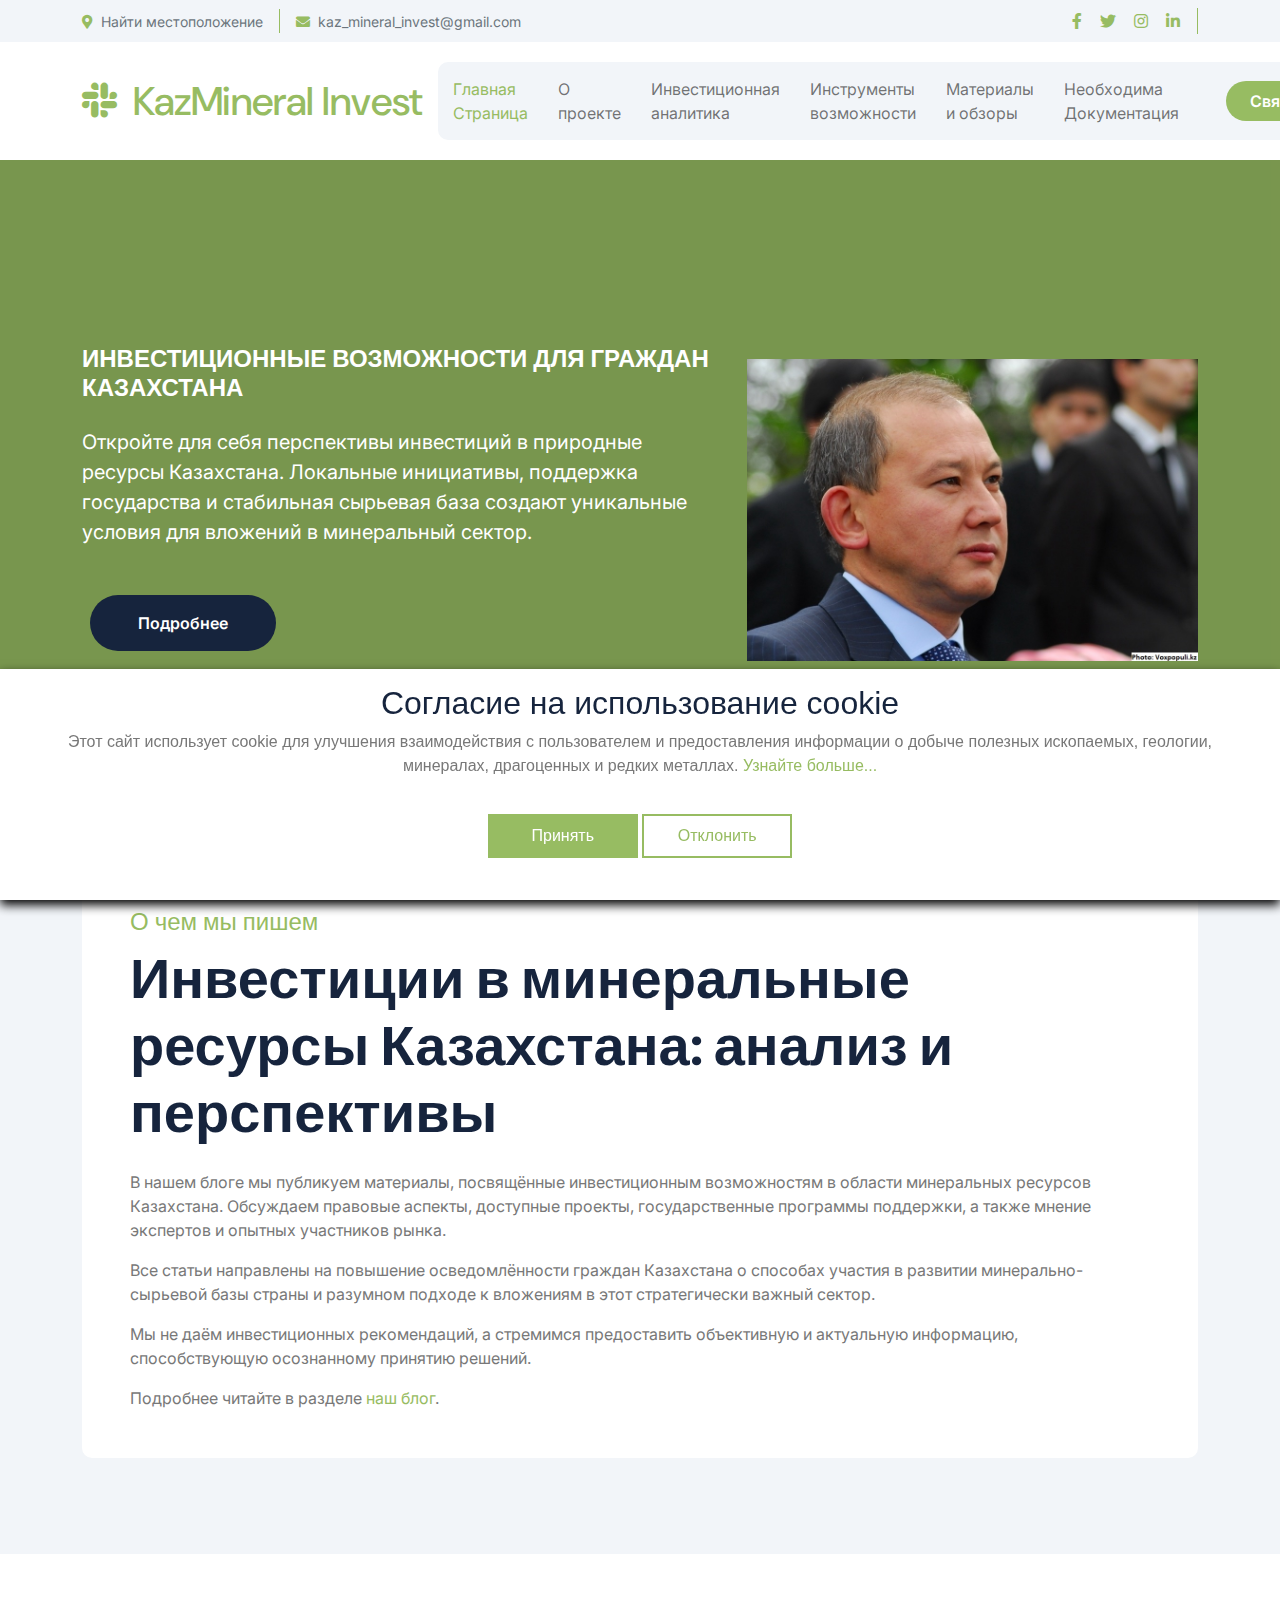
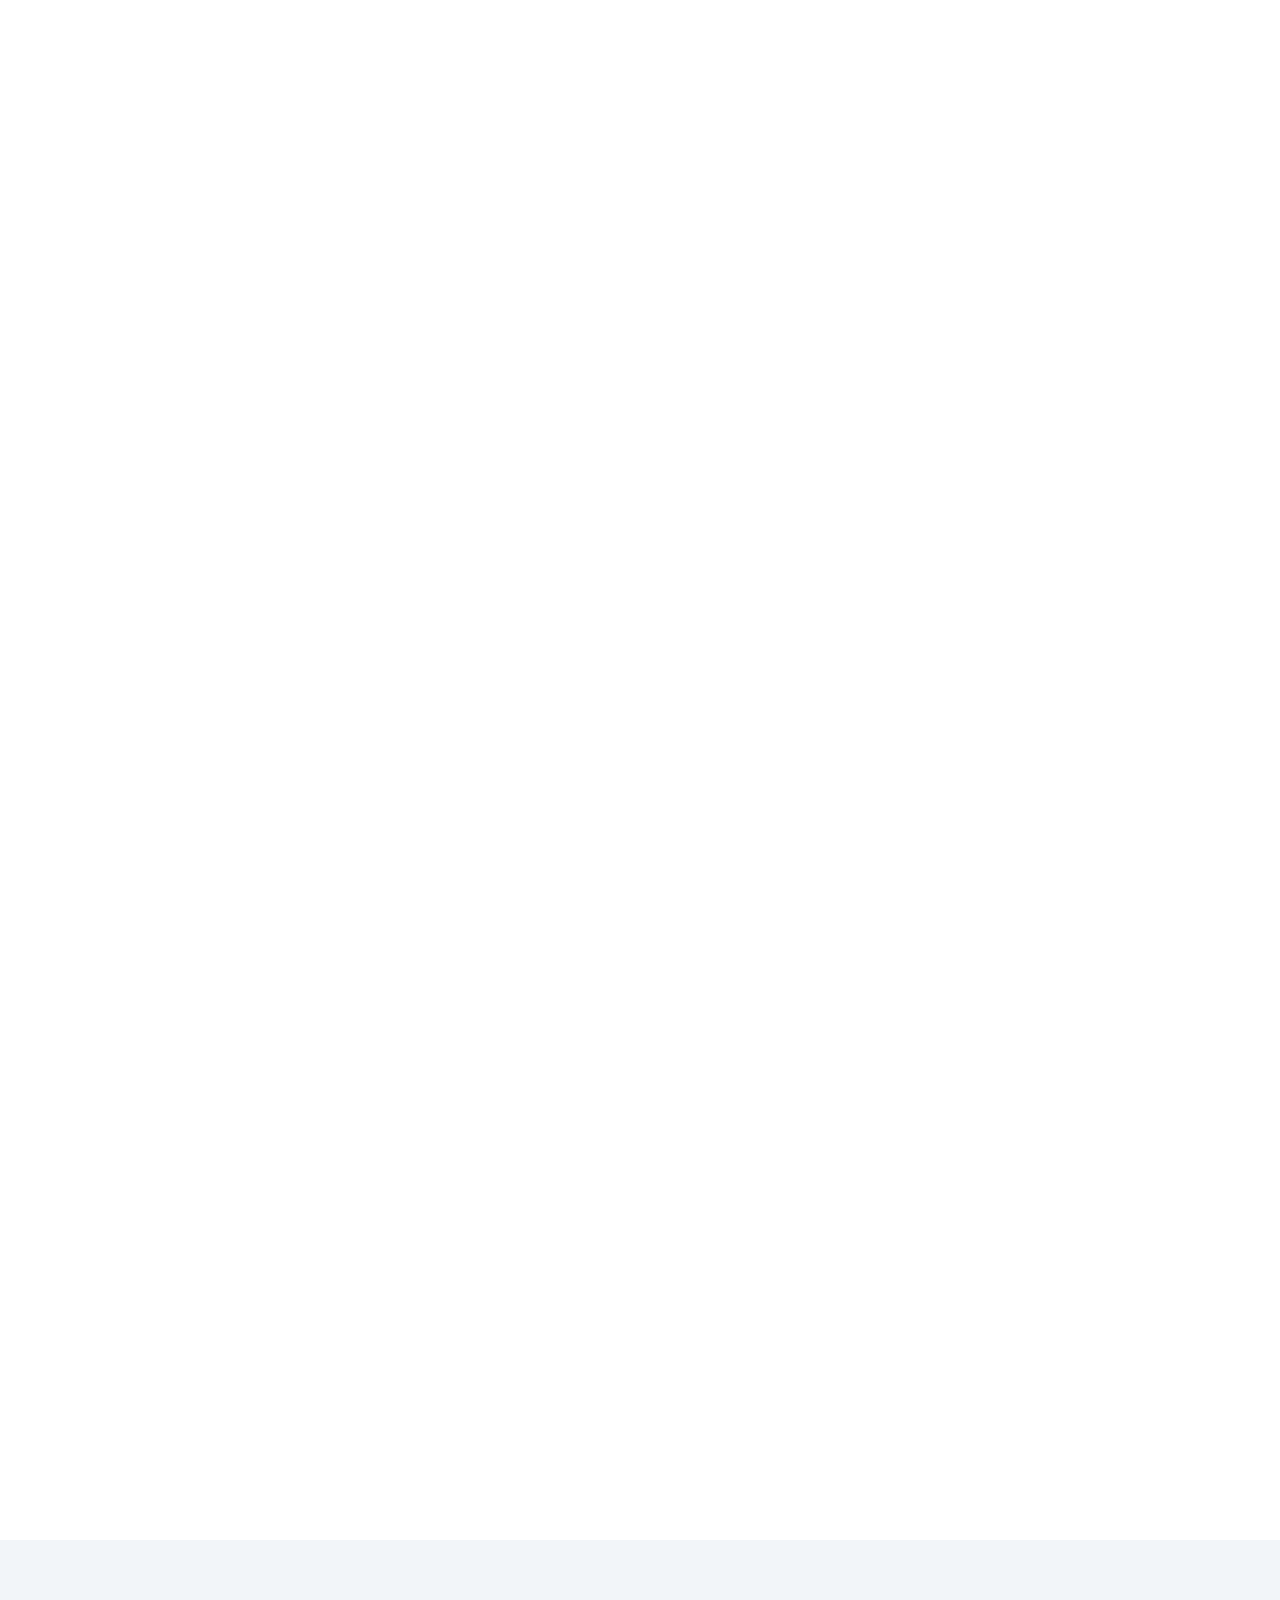
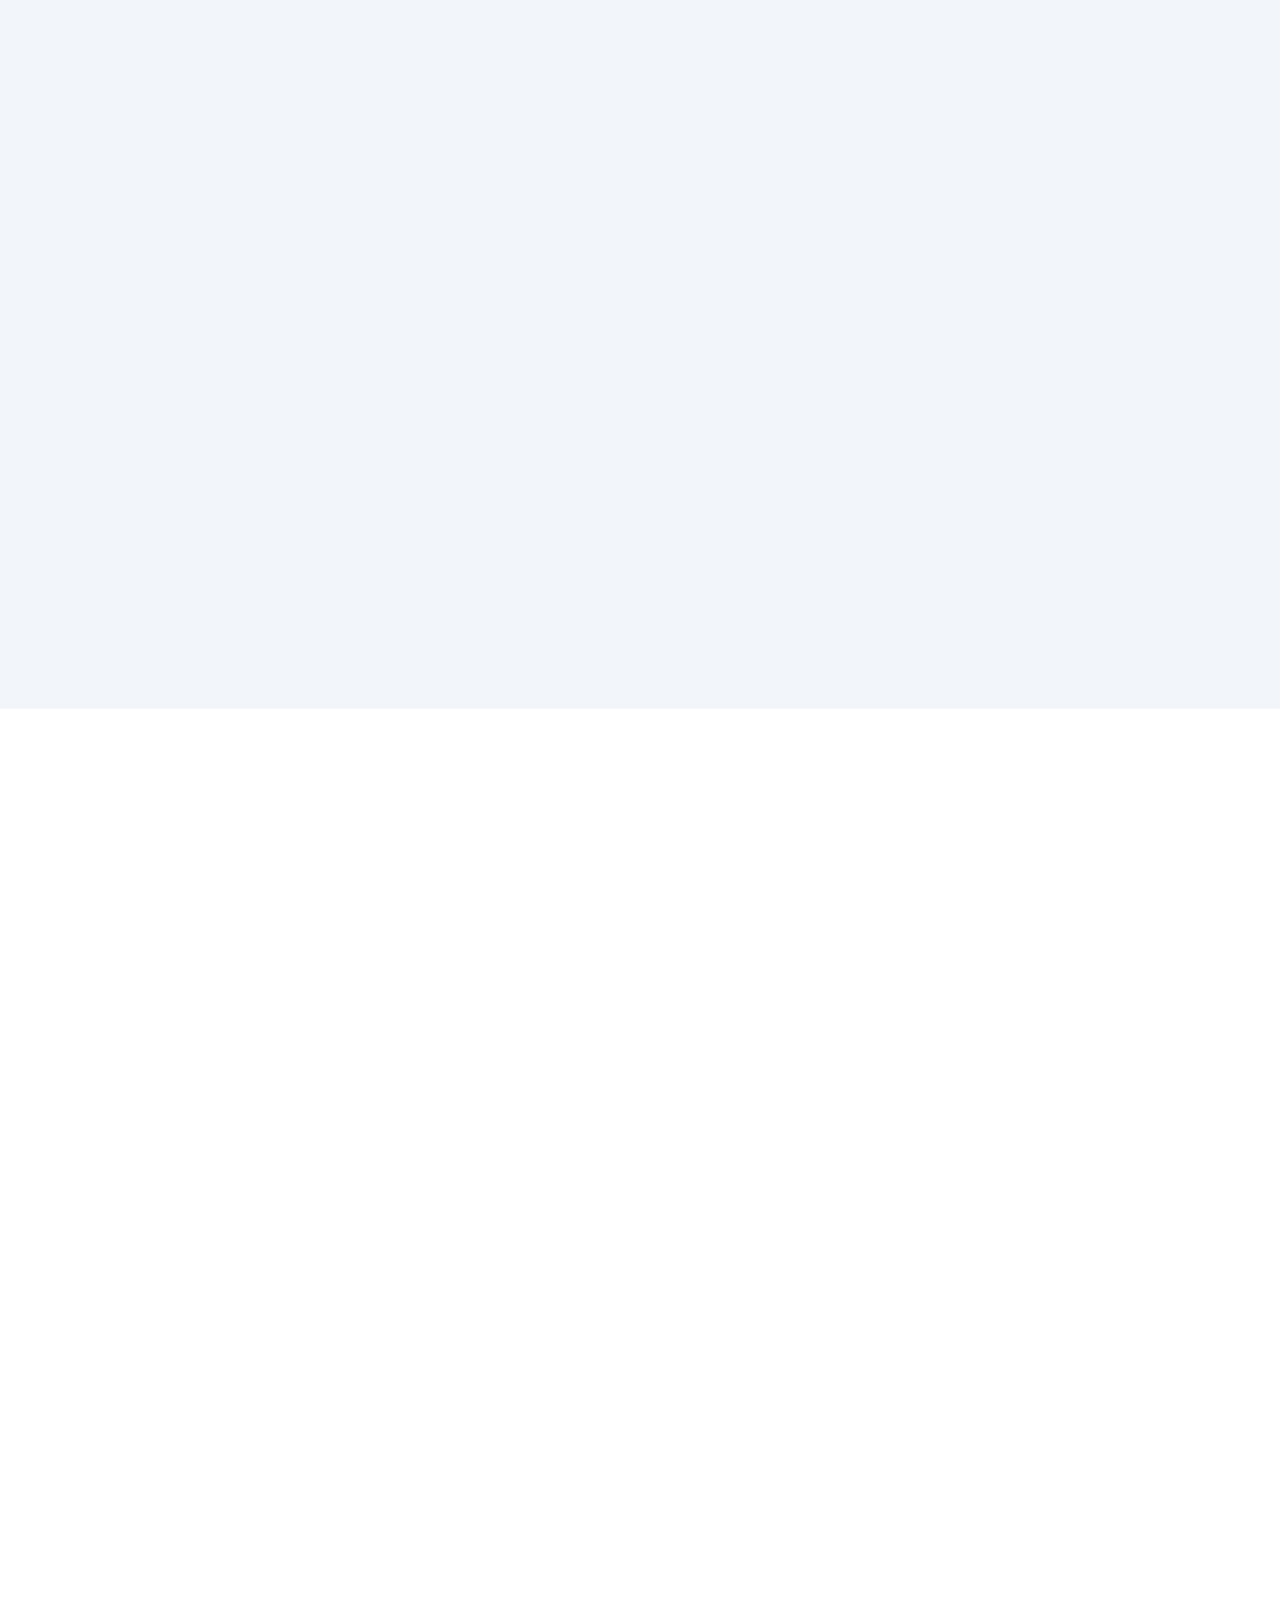
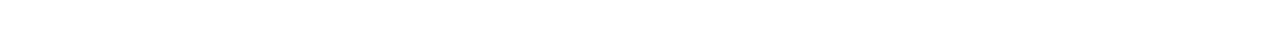
<file: index.html>
<!DOCTYPE html>
<html lang="en">
    <head>
        <meta charset="utf-8" />
        <title>KazMineral Invest</title>
        <meta content="width=device-width, initial-scale=1.0" name="viewport" />
        <meta
            content="драгоценные металлы, редкие металлы, редкоземельные элементы, добыча полезных ископаемых, минералы, ресурсы, геология, промышленность, перспективы добычи, производство металлов, минералогия, промышленное развитие"
            name="keywords"
        />
        <meta
            content="Уникальный курс по теме: драгоценные металлы, редкие и редкоземельные элементы. Производство, геологические аспекты, ресурсы и добыча полезных ископаемых. Практический подход к пониманию минералов и промышленности, связанной с редкими металлами."
            name="description"
        />

        <!-- Google Web Fonts -->
        <link rel="preconnect" href="https://fonts.googleapis.com" />
        <link rel="preconnect" href="https://fonts.gstatic.com" crossorigin />
        <link
            href="https://fonts.googleapis.com/css2?family=DM+Sans:ital,opsz,wght@0,9..40,100..1000;1,9..40,100..1000&family=Inter:slnt,wght@-10..0,100..900&display=swap"
            rel="stylesheet"
        />

        <link rel="shortcut icon" href="img/favicon.png" type="image/x-icon" />

        <!-- Icon Font Stylesheet -->
        <link
            rel="stylesheet"
            href="https://use.fontawesome.com/releases/v5.15.4/css/all.css"
        />
        <link
            href="https://cdn.jsdelivr.net/npm/bootstrap-icons@1.4.1/font/bootstrap-icons.css"
            rel="stylesheet"
        />

        <!-- Libraries Stylesheet -->
        <link rel="stylesheet" href="lib/animate/animate.min.css" />
        <link href="lib/lightbox/css/lightbox.min.css" rel="stylesheet" />
        <link
            href="lib/owlcarousel/assets/owl.carousel.min.css"
            rel="stylesheet"
        />

        <!-- Customized Bootstrap Stylesheet -->
        <link href="css/bootstrap.min.css" rel="stylesheet" />

        <!-- Template Stylesheet -->
        <link href="css/style.css" rel="stylesheet" />
    </head>

    <body>
        <!-- Spinner Start -->
        <div
            id="spinner"
            class="show bg-white position-fixed translate-middle w-100 vh-100 top-50 start-50 d-flex align-items-center justify-content-center"
        >
            <div
                class="spinner-border text-primary"
                style="width: 3rem; height: 3rem"
                role="status"
            >
                <span class="sr-only">Loading...</span>
            </div>
        </div>
        <!-- Spinner End -->

        <!-- Topbar Start -->
        <div
            class="container-fluid topbar px-0 px-lg-4 bg-light py-2 d-none d-lg-block"
        >
            <div class="container">
                <div class="row gx-0 align-items-center">
                    <div class="col-lg-8 text-center text-lg-start mb-lg-0">
                        <div class="d-flex flex-wrap">
                            <div class="border-end border-primary pe-3">
                                <a href="contact.html" class="text-muted small">
                                    <i
                                        class="fas fa-map-marker-alt text-primary me-2"
                                    ></i
                                    >Найти местоположение</a
                                >
                            </div>
                            <div class="ps-3">
                                <a
                                    href="mailto:kaz_mineral_invest@gmail.com"
                                    class="text-muted small"
                                >
                                    <i
                                        class="fas fa-envelope text-primary me-2"
                                    ></i
                                    >kaz_mineral_invest@gmail.com</a
                                >
                            </div>
                        </div>
                    </div>
                    <div class="col-lg-4 text-center text-lg-end">
                        <div class="d-flex justify-content-end">
                            <div class="d-flex border-end border-primary pe-3">
                                <a
                                    class="btn p-0 text-primary me-3"
                                    href="https://facebook.com/"
                                    target="_blank"
                                    ><i class="fab fa-facebook-f"></i
                                ></a>
                                <a
                                    class="btn p-0 text-primary me-3"
                                    href="https://twitter.com/"
                                    target="_blank"
                                    ><i class="fab fa-twitter"></i
                                ></a>
                                <a
                                    class="btn p-0 text-primary me-3"
                                    href="https://instagram.com/"
                                    target="_blank"
                                    ><i class="fab fa-instagram"></i
                                ></a>
                                <a
                                    class="btn p-0 text-primary me-0"
                                    href="https://linkedin.com/company/"
                                    target="_blank"
                                    ><i class="fab fa-linkedin-in"></i
                                ></a>
                            </div>
                        </div>
                    </div>
                </div>
            </div>
        </div>
        <!-- Topbar End -->

        <!-- Navbar & Hero Start -->
        <div class="container-fluid nav-bar px-0 px-lg-4 py-lg-0">
            <div class="container">
                <nav class="navbar navbar-expand-lg navbar-light">
                    <a href="#" class="navbar-brand p-0">
                        <h1 class="text-primary mb-0">
                            <i class="fab fa-slack me-2"></i> KazMineral Invest
                        </h1>
                    </a>
                    <button
                        class="navbar-toggler"
                        type="button"
                        data-bs-toggle="collapse"
                        data-bs-target="#navbarCollapse"
                    >
                        <span class="fa fa-bars"></span>
                    </button>
                    <div class="collapse navbar-collapse" id="navbarCollapse">
                        <div class="navbar-nav mx-0 mx-lg-auto">
                            <a
                                href="index.html"
                                class="nav-item nav-link active"
                                >Главная Страница
                            </a>
                            <a href="about.html" class="nav-item nav-link"
                                >О проекте</a
                            >
                            <a href="analitics.html" class="nav-item nav-link"
                                >Инвестиционная аналитика</a
                            >
                            <a href="service.html" class="nav-item nav-link"
                                >Инструменты возможности</a
                            >
                            <a href="blog.html" class="nav-item nav-link"
                                >Материалы и обзоры</a
                            >
                            <a href="docs.html" class="nav-item nav-link"
                                >Необходима Документация</a
                            >
                            <div class="nav-btn px-3">
                                <a
                                    href="contact.html"
                                    class="btn btn-primary rounded-pill py-2 px-4 ms-3 flex-shrink-0"
                                >
                                    Связаться</a
                                >
                            </div>
                        </div>
                    </div>
                </nav>
            </div>
        </div>
        <!-- Navbar & Hero End -->

        <!-- Carousel Start -->
        <div class="header-carousel owl-carousel">
            <div class="header-carousel-item bg-primary">
                <div class="carousel-caption">
                    <div class="container">
                        <div class="row g-4 align-items-center">
                            <div class="col-lg-7 animated fadeInLeft">
                                <div class="text-sm-center text-md-start">
                                    <h4
                                        class="text-white text-uppercase fw-bold mb-4"
                                    >
                                        Инвестиционные возможности для граждан
                                        Казахстана
                                    </h4>
                                    <p class="mb-5 fs-5">
                                        Откройте для себя перспективы инвестиций
                                        в природные ресурсы Казахстана.
                                        Локальные инициативы, поддержка
                                        государства и стабильная сырьевая база
                                        создают уникальные условия для вложений
                                        в минеральный сектор.
                                    </p>
                                    <div
                                        class="d-flex justify-content-center justify-content-md-start flex-shrink-0 mb-4"
                                    >
                                        <a
                                            class="btn btn-dark rounded-pill py-3 px-4 px-md-5 ms-2"
                                            href="about.html"
                                            >Подробнее</a
                                        >
                                    </div>
                                </div>
                            </div>
                            <div class="col-lg-5 animated fadeInRight">
                                <div
                                    class="calrousel-img"
                                    style="object-fit: cover"
                                >
                                    <img
                                        src="img/carousel-2.png"
                                        class="img-fluid w-100"
                                        alt="Инвестиции в недра"
                                    />
                                </div>
                            </div>
                        </div>
                    </div>
                </div>
            </div>

            <div class="header-carousel-item bg-primary">
                <div class="carousel-caption">
                    <div class="container">
                        <div
                            class="row gy-4 gy-lg-0 gx-0 gx-lg-5 align-items-center"
                        >
                            <div class="col-lg-5 animated fadeInLeft">
                                <div class="calrousel-img">
                                    <img
                                        src="img/carousel-2.png"
                                        class="img-fluid w-100"
                                        alt="Минеральные ресурсы Казахстана"
                                    />
                                </div>
                            </div>
                            <div class="col-lg-7 animated fadeInRight">
                                <div class="text-sm-center text-md-end">
                                    <h4
                                        class="text-white text-uppercase fw-bold mb-4"
                                    >
                                        Перспективы развития минеральных
                                        ресурсов
                                    </h4>
                                    <p class="mb-5 fs-5">
                                        Казахстан обладает богатыми запасами
                                        меди, урана, вольфрама и других полезных
                                        ископаемых. Инвесторы получают доступ к
                                        геологическим данным, долгосрочным
                                        проектам и устойчивому развитию региона.
                                    </p>
                                    <div
                                        class="d-flex justify-content-center justify-content-md-end flex-shrink-0 mb-4"
                                    >
                                        <a
                                            class="btn btn-dark rounded-pill py-3 px-4 px-md-5 ms-2"
                                            href="#"
                                            >Подробнее</a
                                        >
                                    </div>
                                </div>
                            </div>
                        </div>
                    </div>
                </div>
            </div>
        </div>
        <!-- Carousel End -->

        <!-- Approach Start -->
        <div class="container-fluid bg-light about pb-5">
            <div class="container pb-5">
                <div class="row g-5">
                    <div class="col-xl-12 wow fadeInLeft" data-wow-delay="0.2s">
                        <div
                            class="about-item-content bg-white rounded p-5 h-100"
                        >
                            <h4 class="text-primary">О чем мы пишем</h4>
                            <h1 class="display-4 mb-4">
                                Инвестиции в минеральные ресурсы Казахстана:
                                анализ и перспективы
                            </h1>
                            <p>
                                В нашем блоге мы публикуем материалы,
                                посвящённые инвестиционным возможностям в
                                области минеральных ресурсов Казахстана.
                                Обсуждаем правовые аспекты, доступные проекты,
                                государственные программы поддержки, а также
                                мнение экспертов и опытных участников рынка.
                            </p>
                            <p>
                                Все статьи направлены на повышение
                                осведомлённости граждан Казахстана о способах
                                участия в развитии минерально-сырьевой базы
                                страны и разумном подходе к вложениям в этот
                                стратегически важный сектор.
                            </p>
                            <p>
                                Мы не даём инвестиционных рекомендаций, а
                                стремимся предоставить объективную и актуальную
                                информацию, способствующую осознанному принятию
                                решений.
                            </p>
                            <p class="mb-0">
                                Подробнее читайте в разделе
                                <a href="blog.html">наш блог</a>.
                            </p>
                        </div>
                    </div>
                </div>
            </div>
        </div>
        <!-- Approach End -->

        <!-- Why Choose Us Start -->
        <div class="container-fluid service py-5">
            <div class="container py-5">
                <div
                    class="text-center mx-auto pb-5 wow fadeInUp"
                    data-wow-delay="0.2s"
                    style="max-width: 800px"
                >
                    <h4 class="text-primary">Почему выбирают нас</h4>
                    <h1 class="display-4 mb-4">
                        Компании, работающие с природными ресурсами Казахстана
                    </h1>
                    <p class="mb-0">
                        Мы объединяем опыт в сфере разведки, разработки и
                        логистики минеральных ресурсов Казахстана.
                        Сотрудничество с нами — это доступ к аналитике, оценкам
                        месторождений и возможностям участия в долгосрочных
                        проектах в рамках правового поля.
                    </p>
                </div>
                <div class="row g-4 justify-content-center">
                    <div
                        class="col-md-6 col-lg-6 col-xl-4 wow fadeInUp"
                        data-wow-delay="0.2s"
                    >
                        <div class="service-item">
                            <div class="service-content p-4">
                                <div class="service-content-inner">
                                    <a href="#" class="d-inline-block h4 mb-4"
                                        >Добывающие компании</a
                                    >
                                    <p class="mb-4">
                                        Сотрудничаем с организациями, ведущими
                                        разработку минеральных ресурсов в
                                        различных регионах Казахстана, включая
                                        медь, хром, уран и редкоземельные
                                        элементы.
                                    </p>
                                </div>
                            </div>
                        </div>
                    </div>
                    <div
                        class="col-md-6 col-lg-6 col-xl-4 wow fadeInUp"
                        data-wow-delay="0.4s"
                    >
                        <div class="service-item">
                            <div class="service-content p-4">
                                <div class="service-content-inner">
                                    <a href="#" class="d-inline-block h4 mb-4"
                                        >Импорт и экспорт</a
                                    >
                                    <p class="mb-4">
                                        Платформа позволяет отслеживать динамику
                                        внешнеэкономической деятельности
                                        компаний, участвующих в вывозе
                                        минерального сырья за рубеж, а также
                                        анализировать импорт сырья и технологий.
                                    </p>
                                </div>
                            </div>
                        </div>
                    </div>
                    <div
                        class="col-md-6 col-lg-6 col-xl-4 wow fadeInUp"
                        data-wow-delay="0.8s"
                    >
                        <div class="service-item">
                            <div class="service-content p-4">
                                <div class="service-content-inner">
                                    <a href="#" class="d-inline-block h4 mb-4"
                                        >Аналитика и сопровождение</a
                                    >
                                    <p class="mb-4">
                                        Предоставляем аналитические обзоры,
                                        доступ к базе действующих компаний и
                                        сопровождение в рамках проектов,
                                        связанных с минеральными ресурсами.
                                    </p>
                                </div>
                            </div>
                        </div>
                    </div>
                </div>
            </div>
        </div>
        <!-- Why Choose Us End -->

        <!-- Testimonial Start -->
        <div class="container-fluid testimonial pb-5">
            <div class="container pb-5">
                <div
                    class="text-center mx-auto pb-5 wow fadeInUp"
                    data-wow-delay="0.2s"
                    style="max-width: 800px"
                >
                    <h4 class="text-primary">Отзывы</h4>
                    <h1 class="display-4 mb-4">Мнение участников проектов</h1>
                    <p class="mb-0">
                        Мы сотрудничаем с экспертами и организациями, занятыми в
                        области оценки и освоения минеральных ресурсов. Ниже
                        представлены комментарии участников, вовлечённых в
                        проекты, связанные с природными ископаемыми.
                    </p>
                </div>
                <div
                    class="owl-carousel testimonial-carousel wow fadeInUp"
                    data-wow-delay="0.2s"
                >
                    <div class="testimonial-item bg-light rounded">
                        <div class="row g-0">
                            <div class="col-4 col-lg-4 col-xl-3">
                                <div class="h-100">
                                    <img
                                        src="img/testimonial-1.jpg"
                                        class="img-fluid h-100 rounded"
                                        style="object-fit: cover"
                                        alt=""
                                    />
                                </div>
                            </div>
                            <div class="col-8 col-lg-8 col-xl-9">
                                <div
                                    class="d-flex flex-column my-auto text-start p-4"
                                >
                                    <h4 class="text-dark mb-0">Дмитрий К.</h4>
                                    <p class="mb-3">
                                        Специалист по недропользованию
                                    </p>
                                    <div class="d-flex text-primary mb-3">
                                        <i class="fas fa-star"></i>
                                        <i class="fas fa-star"></i>
                                        <i class="fas fa-star"></i>
                                        <i class="fas fa-star"></i>
                                        <i class="fas fa-star"></i>
                                    </div>
                                    <p class="mb-0">
                                        Участвовал в нескольких инициативах по
                                        привлечению инвестиций в проекты по
                                        освоению минеральных ресурсов.
                                        Информация, которую предоставляет эта
                                        платформа, структурирована и практична.
                                    </p>
                                </div>
                            </div>
                        </div>
                    </div>
                    <div class="testimonial-item bg-light rounded">
                        <div class="row g-0">
                            <div class="col-4 col-lg-4 col-xl-3">
                                <div class="h-100">
                                    <img
                                        src="img/testimonial-2.jpg"
                                        class="img-fluid h-100 rounded"
                                        style="object-fit: cover"
                                        alt=""
                                    />
                                </div>
                            </div>
                            <div class="col-8 col-lg-8 col-xl-9">
                                <div
                                    class="d-flex flex-column my-auto text-start p-4"
                                >
                                    <h4 class="text-dark mb-0">Сергей Н.</h4>
                                    <p class="mb-3">Горный инженер</p>
                                    <div class="d-flex text-primary mb-3">
                                        <i class="fas fa-star"></i>
                                        <i class="fas fa-star"></i>
                                        <i class="fas fa-star"></i>
                                        <i class="fas fa-star"></i>
                                        <i class="fas fa-star"></i>
                                    </div>
                                    <p class="mb-0">
                                        Серьёзный подход к материалам и
                                        прозрачность в публикациях. Это важно
                                        для тех, кто ищет надёжные источники
                                        информации перед инвестиционными
                                        решениями.
                                    </p>
                                </div>
                            </div>
                        </div>
                    </div>
                    <div class="testimonial-item bg-light rounded">
                        <div class="row g-0">
                            <div class="col-4 col-lg-4 col-xl-3">
                                <div class="h-100">
                                    <img
                                        src="img/testimonial-3.jpg"
                                        class="img-fluid h-100 rounded"
                                        style="object-fit: cover"
                                        alt=""
                                    />
                                </div>
                            </div>
                            <div class="col-8 col-lg-8 col-xl-9">
                                <div
                                    class="d-flex flex-column my-auto text-start p-4"
                                >
                                    <h4 class="text-dark mb-0">Ольга А.</h4>
                                    <p class="mb-3">
                                        Аналитик по природным ресурсам
                                    </p>
                                    <div class="d-flex text-primary mb-3">
                                        <i class="fas fa-star"></i>
                                        <i class="fas fa-star"></i>
                                        <i class="fas fa-star"></i>
                                        <i class="fas fa-star"></i>
                                        <i class="fas fa-star text-body"></i>
                                    </div>
                                    <p class="mb-0">
                                        Платформа оказалась полезной при анализе
                                        инвестиционного потенциала
                                        месторождений. Особенно ценю доступ к
                                        документам и текущим проектам в этом
                                        направлении.
                                    </p>
                                </div>
                            </div>
                        </div>
                    </div>
                </div>
            </div>
        </div>
        <!-- Testimonial End -->

        <!-- Appointment Start -->
        <div class="container-fluid contact bg-light py-5">
            <div class="container py-5">
                <div
                    class="text-center mx-auto pb-5 wow fadeInUp"
                    data-wow-delay="0.2s"
                    style="max-width: 800px"
                >
                    <h4 class="text-primary">Оставить заявку</h4>
                    <h1 class="display-4 mb-4">
                        Хотите узнать больше о возможностях инвестиций в
                        минеральные ресурсы?
                    </h1>
                </div>
                <div class="row g-5">
                    <div class="col-xl-6 wow fadeInLeft" data-wow-delay="0.2s">
                        <h4 class="text-primary">Свяжитесь с нами</h4>
                        <p class="mb-4">
                            Мы готовы обсудить перспективы участия в
                            инициативах, связанных с освоением и использованием
                            минеральных ресурсов. Если вы заинтересованы в
                            доступных форматах инвестиций или хотите получить
                            дополнительную информацию — просто отправьте
                            сообщение. Все обращения обрабатываются
                            индивидуально.
                        </p>
                    </div>
                    <div class="col-xl-6 wow fadeInRight" data-wow-delay="0.4s">
                        <div>
                            <form action="thanks.html" method="get">
                                <div class="row g-3">
                                    <div class="col-lg-12 col-xl-6">
                                        <div class="form-floating">
                                            <input
                                                type="text"
                                                class="form-control border-0"
                                                id="name"
                                                placeholder="Ваше имя"
                                                required
                                            />
                                            <label for="name">Ваше имя</label>
                                        </div>
                                    </div>
                                    <div class="col-lg-12 col-xl-6">
                                        <div class="form-floating">
                                            <input
                                                type="email"
                                                class="form-control border-0"
                                                id="email"
                                                placeholder="Ваш email"
                                                required
                                            />
                                            <label for="email">Ваш email</label>
                                        </div>
                                    </div>
                                    <div class="col-12">
                                        <div class="form-floating">
                                            <textarea
                                                class="form-control border-0"
                                                placeholder="Введите сообщение"
                                                id="message"
                                                style="height: 120px"
                                                required
                                            ></textarea>
                                            <label for="message"
                                                >Сообщение</label
                                            >
                                        </div>
                                    </div>
                                    <div class="col-12">
                                        <button
                                            class="btn btn-primary w-100 py-3"
                                        >
                                            Отправить сообщение
                                        </button>
                                    </div>
                                </div>
                            </form>
                        </div>
                    </div>
                </div>
            </div>
        </div>
        <!-- Appointment End -->

        <!-- Footer Start -->
        <div
            class="container-fluid footer py-5 wow fadeIn"
            data-wow-delay="0.2s"
        >
            <div class="container py-5">
                <div class="row g-5">
                    <div class="col-xl-9">
                        <div class="mb-5">
                            <div class="row g-4">
                                <div class="col-md-6 col-lg-6 col-xl-5">
                                    <div class="footer-item">
                                        <a href="index.html" class="p-0">
                                            <h3 class="text-white">
                                                <i
                                                    class="fab fa-slack me-3"
                                                ></i>
                                                LifeSure
                                            </h3>
                                        </a>
                                        <p class="text-white mb-4">
                                            Информационная платформа,
                                            посвящённая инвестиционным
                                            перспективам в сфере минеральных
                                            ресурсов Казахстана. Мы публикуем
                                            сведения о возможностях участия в
                                            проектах, связанных с редкими и
                                            драгоценными металлами, их добычей и
                                            промышленным потенциалом.
                                        </p>
                                    </div>
                                </div>
                                <div class="col-md-6 col-lg-6 col-xl-3">
                                    <div class="footer-item">
                                        <h4 class="text-white mb-4">
                                            Полезные ссылки
                                        </h4>
                                        <a href="about.html"
                                            ><i
                                                class="fas fa-angle-right me-2"
                                            ></i>
                                            О проекте</a
                                        >
                                        <a href="cookie-policy.html"
                                            ><i
                                                class="fas fa-angle-right me-2"
                                            ></i>
                                            Политика Cookie</a
                                        >
                                        <a href="terms-of-use.html"
                                            ><i
                                                class="fas fa-angle-right me-2"
                                            ></i>
                                            Условия использования</a
                                        >
                                        <a href="privacy-policy.html"
                                            ><i
                                                class="fas fa-angle-right me-2"
                                            ></i>
                                            Политика конфиденциальности</a
                                        >
                                    </div>
                                </div>
                                <div class="col-md-6 col-lg-6 col-xl-4">
                                    <div class="footer-item">
                                        <h4 class="mb-4 text-white">Галерея</h4>
                                        <div class="row g-3">
                                            <div class="col-4">
                                                <div
                                                    class="footer-instagram rounded"
                                                >
                                                    <img
                                                        src="img/instagram-footer-1.jpg"
                                                        class="img-fluid w-100"
                                                        alt=""
                                                    />
                                                    <div
                                                        class="footer-search-icon"
                                                    >
                                                        <a
                                                            href="img/instagram-footer-1.jpg"
                                                            data-lightbox="footerInstagram-1"
                                                            class="my-auto"
                                                            ><i
                                                                class="fas fa-link text-white"
                                                            ></i
                                                        ></a>
                                                    </div>
                                                </div>
                                            </div>
                                            <div class="col-4">
                                                <div
                                                    class="footer-instagram rounded"
                                                >
                                                    <img
                                                        src="img/instagram-footer-2.jpg"
                                                        class="img-fluid w-100"
                                                        alt=""
                                                    />
                                                    <div
                                                        class="footer-search-icon"
                                                    >
                                                        <a
                                                            href="img/instagram-footer-2.jpg"
                                                            data-lightbox="footerInstagram-2"
                                                            class="my-auto"
                                                            ><i
                                                                class="fas fa-link text-white"
                                                            ></i
                                                        ></a>
                                                    </div>
                                                </div>
                                            </div>
                                            <div class="col-4">
                                                <div
                                                    class="footer-instagram rounded"
                                                >
                                                    <img
                                                        src="img/instagram-footer-3.jpg"
                                                        class="img-fluid w-100"
                                                        alt=""
                                                    />
                                                    <div
                                                        class="footer-search-icon"
                                                    >
                                                        <a
                                                            href="img/instagram-footer-3.jpg"
                                                            data-lightbox="footerInstagram-3"
                                                            class="my-auto"
                                                            ><i
                                                                class="fas fa-link text-white"
                                                            ></i
                                                        ></a>
                                                    </div>
                                                </div>
                                            </div>
                                            <div class="col-4">
                                                <div
                                                    class="footer-instagram rounded"
                                                >
                                                    <img
                                                        src="img/instagram-footer-4.jpg"
                                                        class="img-fluid w-100"
                                                        alt=""
                                                    />
                                                    <div
                                                        class="footer-search-icon"
                                                    >
                                                        <a
                                                            href="img/instagram-footer-4.jpg"
                                                            data-lightbox="footerInstagram-4"
                                                            class="my-auto"
                                                            ><i
                                                                class="fas fa-link text-white"
                                                            ></i
                                                        ></a>
                                                    </div>
                                                </div>
                                            </div>
                                            <div class="col-4">
                                                <div
                                                    class="footer-instagram rounded"
                                                >
                                                    <img
                                                        src="img/instagram-footer-5.jpg"
                                                        class="img-fluid w-100"
                                                        alt=""
                                                    />
                                                    <div
                                                        class="footer-search-icon"
                                                    >
                                                        <a
                                                            href="img/instagram-footer-5.jpg"
                                                            data-lightbox="footerInstagram-5"
                                                            class="my-auto"
                                                            ><i
                                                                class="fas fa-link text-white"
                                                            ></i
                                                        ></a>
                                                    </div>
                                                </div>
                                            </div>
                                            <div class="col-4">
                                                <div
                                                    class="footer-instagram rounded"
                                                >
                                                    <img
                                                        src="img/instagram-footer-6.jpg"
                                                        class="img-fluid w-100"
                                                        alt=""
                                                    />
                                                    <div
                                                        class="footer-search-icon"
                                                    >
                                                        <a
                                                            href="img/instagram-footer-6.jpg"
                                                            data-lightbox="footerInstagram-6"
                                                            class="my-auto"
                                                            ><i
                                                                class="fas fa-link text-white"
                                                            ></i
                                                        ></a>
                                                    </div>
                                                </div>
                                            </div>
                                        </div>
                                    </div>
                                </div>
                            </div>
                        </div>
                        <div
                            class="pt-5"
                            style="
                                border-top: 1px solid rgba(255, 255, 255, 0.08);
                            "
                        >
                            <div class="row g-0">
                                <div class="col-12">
                                    <div class="row g-4">
                                        <div class="col-lg-6 col-xl-4">
                                            <div class="d-flex">
                                                <div
                                                    class="btn-xl-square bg-primary text-white rounded p-4 me-4"
                                                >
                                                    <i
                                                        class="fas fa-map-marker-alt fa-2x"
                                                    ></i>
                                                </div>
                                                <div>
                                                    <h4 class="text-white">
                                                        Адрес
                                                    </h4>
                                                    <p class="mb-0">
                                                        QPMV+QFP, Жезқазған
                                                        100000, Казахстан
                                                    </p>
                                                </div>
                                            </div>
                                        </div>
                                        <div class="col-lg-6 col-xl-4">
                                            <div class="d-flex">
                                                <div
                                                    class="btn-xl-square bg-primary text-white rounded p-4 me-4"
                                                >
                                                    <i
                                                        class="fas fa-envelope fa-2x"
                                                    ></i>
                                                </div>
                                                <div>
                                                    <h4 class="text-white">
                                                        Email
                                                    </h4>
                                                    <p class="mb-0">
                                                        kaz_mineral_invest@gmail.com
                                                    </p>
                                                </div>
                                            </div>
                                        </div>
                                        <div class="col-lg-6 col-xl-4">
                                            <div class="d-flex">
                                                <div
                                                    class="btn-xl-square bg-primary text-white rounded p-4 me-4"
                                                >
                                                    <i
                                                        class="fa fa-phone-alt fa-2x"
                                                    ></i>
                                                </div>
                                                <div>
                                                    <h4 class="text-white">
                                                        Телефон
                                                    </h4>
                                                    <p class="mb-0">
                                                        +77719248465
                                                    </p>
                                                </div>
                                            </div>
                                        </div>
                                    </div>
                                </div>
                            </div>
                        </div>

                        <!-- Disclaimer -->
                        <div
                            class="mt-5 pt-4"
                            style="
                                border-top: 1px solid rgba(255, 255, 255, 0.08);
                            "
                        >
                            <p class="text-white-50 small">
                                <strong>Отказ от ответственности:</strong> Вся
                                информация, представленная на данном ресурсе,
                                предназначена исключительно для ознакомления с
                                возможностями инвестирования в минеральные
                                ресурсы Казахстана. Платформа LifeSure не
                                предоставляет финансовых, юридических или иных
                                консультаций. Принятие инвестиционных решений
                                осуществляется исключительно пользователями
                                самостоятельно. Мы не несем ответственности за
                                возможные последствия, связанные с
                                использованием размещённой информации.
                            </p>
                        </div>
                        <!-- End Disclaimer -->
                    </div>

                    <div class="col-xl-3">
                        <div class="footer-item">
                            <h4 class="text-white mb-4">Новости отрасли</h4>
                            <p class="text-white mb-3">
                                Подпишитесь, чтобы получать обновления о
                                возможностях и тенденциях в сфере редких и
                                драгоценных металлов, полезных ископаемых и
                                геологических разработок.
                            </p>
                            <div class="position-relative rounded-pill mb-4">
                                <form action="thanks.html" method="get">
                                    <input
                                        class="form-control rounded-pill w-100 py-3 ps-4 pe-5"
                                        type="text"
                                        placeholder="email"
                                        required
                                    />
                                    <button
                                        type="submit"
                                        class="btn btn-primary rounded-pill position-absolute top-0 end-0 py-2 mt-2 me-2"
                                    >
                                        Подписаться
                                    </button>
                                </form>
                            </div>
                            <div class="d-flex flex-shrink-0">
                                <div class="footer-btn">
                                    <a
                                        href="#"
                                        class="btn btn-lg-square rounded-circle position-relative wow tada"
                                        data-wow-delay=".9s"
                                    >
                                        <i class="fa fa-phone-alt fa-2x"></i>
                                        <div
                                            class="position-absolute"
                                            style="top: 2px; right: 12px"
                                        >
                                            <span
                                                ><i
                                                    class="fa fa-comment-dots text-secondary"
                                                ></i
                                            ></span>
                                        </div>
                                    </a>
                                </div>
                                <div
                                    class="d-flex flex-column ms-3 flex-shrink-0"
                                >
                                    <span>Свяжитесь с экспертами</span>
                                    <a href="tel:+77719248465"
                                        ><span class="text-white"
                                            >Бесплатно: +77719248465</span
                                        ></a
                                    >
                                </div>
                            </div>
                        </div>
                    </div>
                </div>
            </div>
        </div>
        <!-- Footer End -->

        <!-- Cookie banner -->
        <div class="cookie-wrapper show">
            <div>
                <i class="bx bx-cookie"></i>
                <h2 style="text-align: center">
                    Согласие на использование cookie
                </h2>
            </div>

            <div class="data">
                <p>
                    Этот сайт использует cookie для улучшения взаимодействия с
                    пользователем и предоставления информации о добыче полезных
                    ископаемых, геологии, минералах, драгоценных и редких
                    металлах.
                    <a href="cookie-policy.html">Узнайте больше...</a>
                </p>
            </div>

            <div class="buttons">
                <button class="cookie-button" id="acceptBtn">Принять</button>
                <button class="cookie-button" id="declineBtn">Отклонить</button>
            </div>
        </div>
        <!-- End Cookie banner -->

        <!-- Back to Top -->
        <a
            href="#"
            class="btn btn-primary btn-lg-square rounded-circle back-to-top"
            ><i class="fa fa-arrow-up"></i
        ></a>

        <!-- JavaScript Libraries -->
        <script src="https://ajax.googleapis.com/ajax/libs/jquery/3.6.4/jquery.min.js"></script>
        <script src="https://cdn.jsdelivr.net/npm/bootstrap@5.0.0/dist/js/bootstrap.bundle.min.js"></script>
        <script src="lib/wow/wow.min.js"></script>
        <script src="lib/easing/easing.min.js"></script>
        <script src="lib/waypoints/waypoints.min.js"></script>
        <script src="lib/counterup/counterup.min.js"></script>
        <script src="lib/lightbox/js/lightbox.min.js"></script>
        <script src="lib/owlcarousel/owl.carousel.min.js"></script>

        <!-- Template Javascript -->
        <script src="js/main.js"></script>
        <script src="js/cookiebanner.js"></script>
    </body>
</html>
</file>
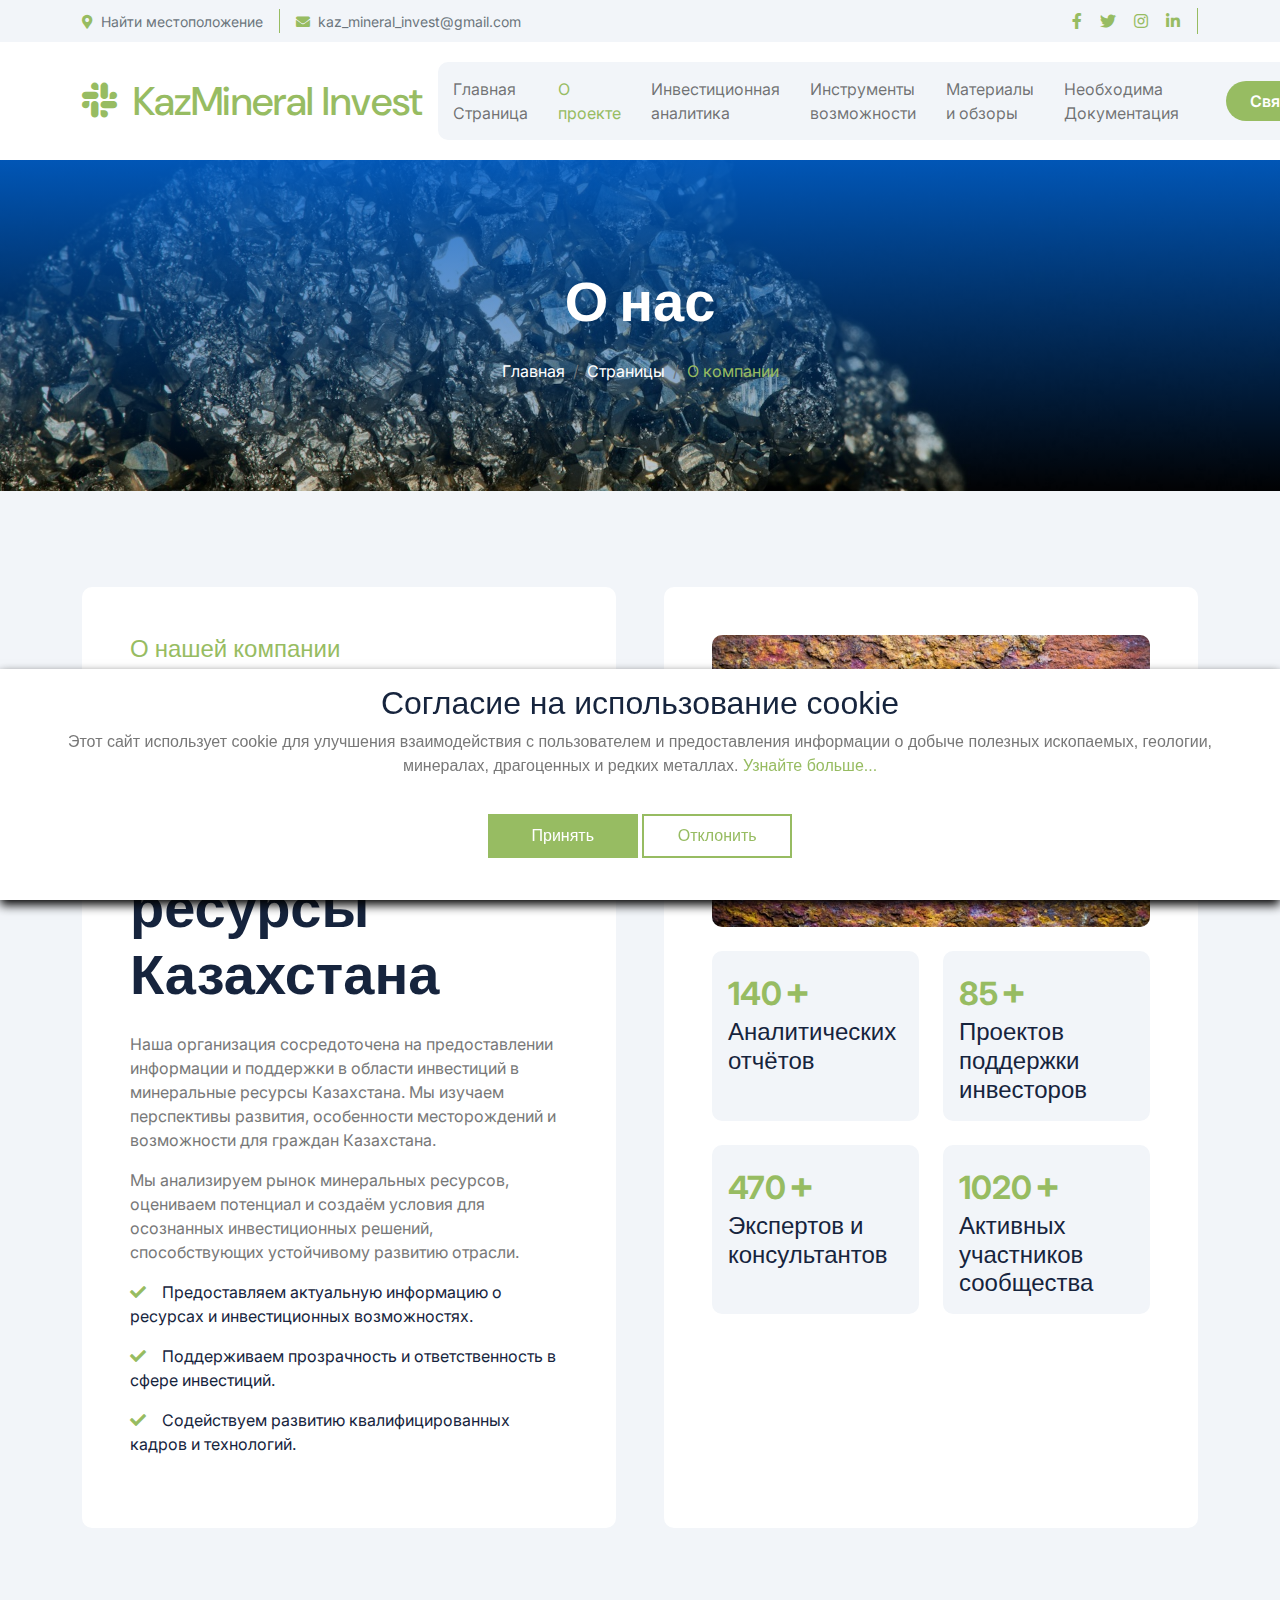
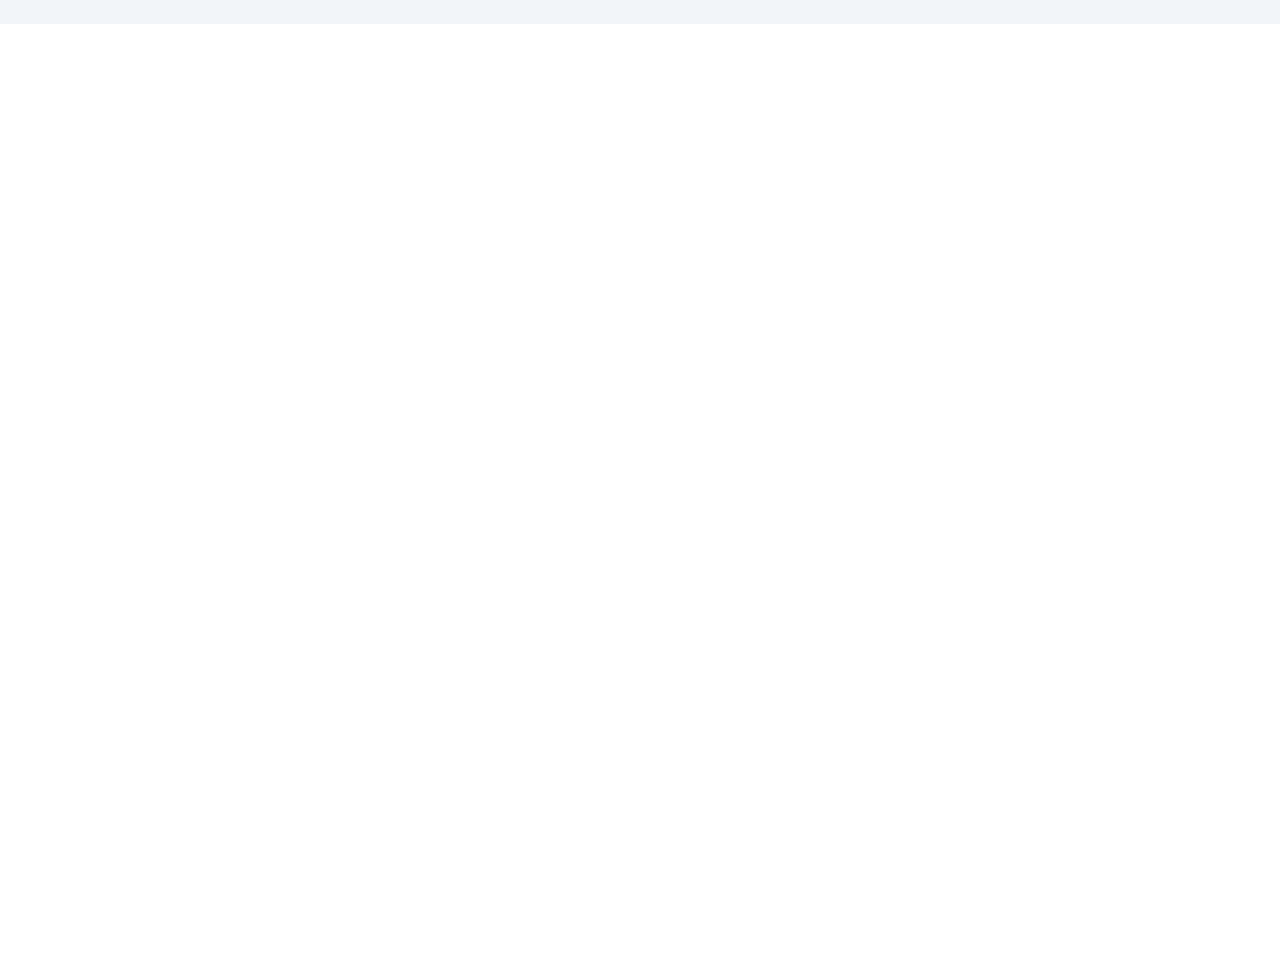
<file: about.html>
<!DOCTYPE html>
<html lang="en">
    <head>
        <meta charset="utf-8" />
        <title>KazMineral Invest</title>
        <meta content="width=device-width, initial-scale=1.0" name="viewport" />
        <meta
            content="драгоценные металлы, редкие металлы, редкоземельные элементы, добыча полезных ископаемых, минералы, ресурсы, геология, промышленность, перспективы добычи, производство металлов, минералогия, промышленное развитие"
            name="keywords"
        />
        <meta
            content="Уникальный курс по теме: драгоценные металлы, редкие и редкоземельные элементы. Производство, геологические аспекты, ресурсы и добыча полезных ископаемых. Практический подход к пониманию минералов и промышленности, связанной с редкими металлами."
            name="description"
        />

        <!-- Google Web Fonts -->
        <link rel="preconnect" href="https://fonts.googleapis.com" />
        <link rel="preconnect" href="https://fonts.gstatic.com" crossorigin />
        <link
            href="https://fonts.googleapis.com/css2?family=DM+Sans:ital,opsz,wght@0,9..40,100..1000;1,9..40,100..1000&family=Inter:slnt,wght@-10..0,100..900&display=swap"
            rel="stylesheet"
        />

        <link rel="shortcut icon" href="img/favicon.png" type="image/x-icon" />

        <!-- Icon Font Stylesheet -->
        <link
            rel="stylesheet"
            href="https://use.fontawesome.com/releases/v5.15.4/css/all.css"
        />
        <link
            href="https://cdn.jsdelivr.net/npm/bootstrap-icons@1.4.1/font/bootstrap-icons.css"
            rel="stylesheet"
        />

        <!-- Libraries Stylesheet -->
        <link rel="stylesheet" href="lib/animate/animate.min.css" />
        <link href="lib/lightbox/css/lightbox.min.css" rel="stylesheet" />
        <link
            href="lib/owlcarousel/assets/owl.carousel.min.css"
            rel="stylesheet"
        />

        <!-- Customized Bootstrap Stylesheet -->
        <link href="css/bootstrap.min.css" rel="stylesheet" />

        <!-- Template Stylesheet -->
        <link href="css/style.css" rel="stylesheet" />
    </head>

    <body>
        <!-- Spinner Start -->
        <div
            id="spinner"
            class="show bg-white position-fixed translate-middle w-100 vh-100 top-50 start-50 d-flex align-items-center justify-content-center"
        >
            <div
                class="spinner-border text-primary"
                style="width: 3rem; height: 3rem"
                role="status"
            >
                <span class="sr-only">Loading...</span>
            </div>
        </div>
        <!-- Spinner End -->

        <!-- Topbar Start -->
        <div
            class="container-fluid topbar px-0 px-lg-4 bg-light py-2 d-none d-lg-block"
        >
            <div class="container">
                <div class="row gx-0 align-items-center">
                    <div class="col-lg-8 text-center text-lg-start mb-lg-0">
                        <div class="d-flex flex-wrap">
                            <div class="border-end border-primary pe-3">
                                <a href="contact.html" class="text-muted small">
                                    <i
                                        class="fas fa-map-marker-alt text-primary me-2"
                                    ></i
                                    >Найти местоположение</a
                                >
                            </div>
                            <div class="ps-3">
                                <a
                                    href="mailto:kaz_mineral_invest@gmail.com"
                                    class="text-muted small"
                                >
                                    <i
                                        class="fas fa-envelope text-primary me-2"
                                    ></i
                                    >kaz_mineral_invest@gmail.com</a
                                >
                            </div>
                        </div>
                    </div>
                    <div class="col-lg-4 text-center text-lg-end">
                        <div class="d-flex justify-content-end">
                            <div class="d-flex border-end border-primary pe-3">
                                <a
                                    class="btn p-0 text-primary me-3"
                                    href="https://facebook.com/"
                                    target="_blank"
                                    ><i class="fab fa-facebook-f"></i
                                ></a>
                                <a
                                    class="btn p-0 text-primary me-3"
                                    href="https://twitter.com/"
                                    target="_blank"
                                    ><i class="fab fa-twitter"></i
                                ></a>
                                <a
                                    class="btn p-0 text-primary me-3"
                                    href="https://instagram.com/"
                                    target="_blank"
                                    ><i class="fab fa-instagram"></i
                                ></a>
                                <a
                                    class="btn p-0 text-primary me-0"
                                    href="https://linkedin.com/company/"
                                    target="_blank"
                                    ><i class="fab fa-linkedin-in"></i
                                ></a>
                            </div>
                        </div>
                    </div>
                </div>
            </div>
        </div>
        <!-- Topbar End -->

        <!-- Navbar & Hero Start -->
        <div class="container-fluid nav-bar px-0 px-lg-4 py-lg-0">
            <div class="container">
                <nav class="navbar navbar-expand-lg navbar-light">
                    <a href="#" class="navbar-brand p-0">
                        <h1 class="text-primary mb-0">
                            <i class="fab fa-slack me-2"></i> KazMineral Invest
                        </h1>
                    </a>
                    <button
                        class="navbar-toggler"
                        type="button"
                        data-bs-toggle="collapse"
                        data-bs-target="#navbarCollapse"
                    >
                        <span class="fa fa-bars"></span>
                    </button>
                    <div class="collapse navbar-collapse" id="navbarCollapse">
                        <div class="navbar-nav mx-0 mx-lg-auto">
                            <a href="index.html" class="nav-item nav-link"
                                >Главная Страница
                            </a>
                            <a
                                href="about.html"
                                class="nav-item nav-link active"
                                >О проекте</a
                            >
                            <a href="analitics.html" class="nav-item nav-link"
                                >Инвестиционная аналитика</a
                            >
                            <a href="service.html" class="nav-item nav-link"
                                >Инструменты возможности</a
                            >
                            <a href="blog.html" class="nav-item nav-link"
                                >Материалы и обзоры</a
                            >
                            <a href="docs.html" class="nav-item nav-link"
                                >Необходима Документация</a
                            >
                            <div class="nav-btn px-3">
                                <a
                                    href="contact.html"
                                    class="btn btn-primary rounded-pill py-2 px-4 ms-3 flex-shrink-0"
                                >
                                    Связаться</a
                                >
                            </div>
                        </div>
                    </div>
                </nav>
            </div>
        </div>
        <!-- Navbar & Hero End -->

        <!-- Header Start -->
        <div class="container-fluid bg-breadcrumb">
            <div class="container text-center py-5" style="max-width: 900px">
                <h4
                    class="text-white display-4 mb-4 wow fadeInDown"
                    data-wow-delay="0.1s"
                >
                    О нас
                </h4>
                <ol
                    class="breadcrumb d-flex justify-content-center mb-0 wow fadeInDown"
                    data-wow-delay="0.3s"
                >
                    <li class="breadcrumb-item">
                        <a href="index.html">Главная</a>
                    </li>
                    <li class="breadcrumb-item"><a href="#">Страницы</a></li>
                    <li class="breadcrumb-item active text-primary">
                        О компании
                    </li>
                </ol>
            </div>
        </div>
        <!-- Header End -->

        <!-- About Start -->
        <div class="container-fluid bg-light about py-5">
            <div class="container py-5">
                <div class="row g-5">
                    <div class="col-xl-6 wow fadeInLeft" data-wow-delay="0.2s">
                        <div
                            class="about-item-content bg-white rounded p-5 h-100"
                        >
                            <h4 class="text-primary">О нашей компании</h4>
                            <h1 class="display-4 mb-4">
                                Инвестиционные возможности в минеральные ресурсы
                                Казахстана
                            </h1>
                            <p>
                                Наша организация сосредоточена на предоставлении
                                информации и поддержки в области инвестиций в
                                минеральные ресурсы Казахстана. Мы изучаем
                                перспективы развития, особенности месторождений
                                и возможности для граждан Казахстана.
                            </p>
                            <p>
                                Мы анализируем рынок минеральных ресурсов,
                                оцениваем потенциал и создаём условия для
                                осознанных инвестиционных решений,
                                способствующих устойчивому развитию отрасли.
                            </p>
                            <p class="text-dark">
                                <i class="fa fa-check text-primary me-3"></i
                                >Предоставляем актуальную информацию о ресурсах
                                и инвестиционных возможностях.
                            </p>
                            <p class="text-dark">
                                <i class="fa fa-check text-primary me-3"></i
                                >Поддерживаем прозрачность и ответственность в
                                сфере инвестиций.
                            </p>
                            <p class="text-dark mb-4">
                                <i class="fa fa-check text-primary me-3"></i
                                >Содействуем развитию квалифицированных кадров и
                                технологий.
                            </p>
                        </div>
                    </div>
                    <div class="col-xl-6 wow fadeInRight" data-wow-delay="0.2s">
                        <div class="bg-white rounded p-5 h-100">
                            <div class="row g-4 justify-content-center">
                                <div class="col-12">
                                    <div class="rounded bg-light">
                                        <img
                                            src="img/about-1.png"
                                            class="img-fluid rounded w-100"
                                            alt=""
                                        />
                                    </div>
                                </div>
                                <div class="col-sm-6">
                                    <div
                                        class="counter-item bg-light rounded p-3 h-100"
                                    >
                                        <div class="counter-counting">
                                            <span
                                                class="text-primary fs-2 fw-bold"
                                                data-toggle="counter-up"
                                                >140</span
                                            >
                                            <span
                                                class="h1 fw-bold text-primary"
                                                >+</span
                                            >
                                        </div>
                                        <h4 class="mb-0 text-dark">
                                            Аналитических отчётов
                                        </h4>
                                    </div>
                                </div>
                                <div class="col-sm-6">
                                    <div
                                        class="counter-item bg-light rounded p-3 h-100"
                                    >
                                        <div class="counter-counting">
                                            <span
                                                class="text-primary fs-2 fw-bold"
                                                data-toggle="counter-up"
                                                >85</span
                                            >
                                            <span
                                                class="h1 fw-bold text-primary"
                                                >+</span
                                            >
                                        </div>
                                        <h4 class="mb-0 text-dark">
                                            Проектов поддержки инвесторов
                                        </h4>
                                    </div>
                                </div>
                                <div class="col-sm-6">
                                    <div
                                        class="counter-item bg-light rounded p-3 h-100"
                                    >
                                        <div class="counter-counting">
                                            <span
                                                class="text-primary fs-2 fw-bold"
                                                data-toggle="counter-up"
                                                >470</span
                                            >
                                            <span
                                                class="h1 fw-bold text-primary"
                                                >+</span
                                            >
                                        </div>
                                        <h4 class="mb-0 text-dark">
                                            Экспертов и консультантов
                                        </h4>
                                    </div>
                                </div>
                                <div class="col-sm-6">
                                    <div
                                        class="counter-item bg-light rounded p-3 h-100"
                                    >
                                        <div class="counter-counting">
                                            <span
                                                class="text-primary fs-2 fw-bold"
                                                data-toggle="counter-up"
                                                >1020</span
                                            >
                                            <span
                                                class="h1 fw-bold text-primary"
                                                >+</span
                                            >
                                        </div>
                                        <h4 class="mb-0 text-dark">
                                            Активных участников сообщества
                                        </h4>
                                    </div>
                                </div>
                            </div>
                        </div>
                    </div>
                </div>
            </div>
        </div>
        <!-- About End -->

        <!-- Footer Start -->
        <div
            class="container-fluid footer py-5 wow fadeIn"
            data-wow-delay="0.2s"
        >
            <div class="container py-5">
                <div class="row g-5">
                    <div class="col-xl-9">
                        <div class="mb-5">
                            <div class="row g-4">
                                <div class="col-md-6 col-lg-6 col-xl-5">
                                    <div class="footer-item">
                                        <a href="index.html" class="p-0">
                                            <h3 class="text-white">
                                                <i
                                                    class="fab fa-slack me-3"
                                                ></i>
                                                LifeSure
                                            </h3>
                                        </a>
                                        <p class="text-white mb-4">
                                            Информационная платформа,
                                            посвящённая инвестиционным
                                            перспективам в сфере минеральных
                                            ресурсов Казахстана. Мы публикуем
                                            сведения о возможностях участия в
                                            проектах, связанных с редкими и
                                            драгоценными металлами, их добычей и
                                            промышленным потенциалом.
                                        </p>
                                    </div>
                                </div>
                                <div class="col-md-6 col-lg-6 col-xl-3">
                                    <div class="footer-item">
                                        <h4 class="text-white mb-4">
                                            Полезные ссылки
                                        </h4>
                                        <a href="about.html"
                                            ><i
                                                class="fas fa-angle-right me-2"
                                            ></i>
                                            О проекте</a
                                        >
                                        <a href="cookie-policy.html"
                                            ><i
                                                class="fas fa-angle-right me-2"
                                            ></i>
                                            Политика Cookie</a
                                        >
                                        <a href="terms-of-use.html"
                                            ><i
                                                class="fas fa-angle-right me-2"
                                            ></i>
                                            Условия использования</a
                                        >
                                        <a href="privacy-policy.html"
                                            ><i
                                                class="fas fa-angle-right me-2"
                                            ></i>
                                            Политика конфиденциальности</a
                                        >
                                    </div>
                                </div>
                                <div class="col-md-6 col-lg-6 col-xl-4">
                                    <div class="footer-item">
                                        <h4 class="mb-4 text-white">Галерея</h4>
                                        <div class="row g-3">
                                            <div class="col-4">
                                                <div
                                                    class="footer-instagram rounded"
                                                >
                                                    <img
                                                        src="img/instagram-footer-1.jpg"
                                                        class="img-fluid w-100"
                                                        alt=""
                                                    />
                                                    <div
                                                        class="footer-search-icon"
                                                    >
                                                        <a
                                                            href="img/instagram-footer-1.jpg"
                                                            data-lightbox="footerInstagram-1"
                                                            class="my-auto"
                                                            ><i
                                                                class="fas fa-link text-white"
                                                            ></i
                                                        ></a>
                                                    </div>
                                                </div>
                                            </div>
                                            <div class="col-4">
                                                <div
                                                    class="footer-instagram rounded"
                                                >
                                                    <img
                                                        src="img/instagram-footer-2.jpg"
                                                        class="img-fluid w-100"
                                                        alt=""
                                                    />
                                                    <div
                                                        class="footer-search-icon"
                                                    >
                                                        <a
                                                            href="img/instagram-footer-2.jpg"
                                                            data-lightbox="footerInstagram-2"
                                                            class="my-auto"
                                                            ><i
                                                                class="fas fa-link text-white"
                                                            ></i
                                                        ></a>
                                                    </div>
                                                </div>
                                            </div>
                                            <div class="col-4">
                                                <div
                                                    class="footer-instagram rounded"
                                                >
                                                    <img
                                                        src="img/instagram-footer-3.jpg"
                                                        class="img-fluid w-100"
                                                        alt=""
                                                    />
                                                    <div
                                                        class="footer-search-icon"
                                                    >
                                                        <a
                                                            href="img/instagram-footer-3.jpg"
                                                            data-lightbox="footerInstagram-3"
                                                            class="my-auto"
                                                            ><i
                                                                class="fas fa-link text-white"
                                                            ></i
                                                        ></a>
                                                    </div>
                                                </div>
                                            </div>
                                            <div class="col-4">
                                                <div
                                                    class="footer-instagram rounded"
                                                >
                                                    <img
                                                        src="img/instagram-footer-4.jpg"
                                                        class="img-fluid w-100"
                                                        alt=""
                                                    />
                                                    <div
                                                        class="footer-search-icon"
                                                    >
                                                        <a
                                                            href="img/instagram-footer-4.jpg"
                                                            data-lightbox="footerInstagram-4"
                                                            class="my-auto"
                                                            ><i
                                                                class="fas fa-link text-white"
                                                            ></i
                                                        ></a>
                                                    </div>
                                                </div>
                                            </div>
                                            <div class="col-4">
                                                <div
                                                    class="footer-instagram rounded"
                                                >
                                                    <img
                                                        src="img/instagram-footer-5.jpg"
                                                        class="img-fluid w-100"
                                                        alt=""
                                                    />
                                                    <div
                                                        class="footer-search-icon"
                                                    >
                                                        <a
                                                            href="img/instagram-footer-5.jpg"
                                                            data-lightbox="footerInstagram-5"
                                                            class="my-auto"
                                                            ><i
                                                                class="fas fa-link text-white"
                                                            ></i
                                                        ></a>
                                                    </div>
                                                </div>
                                            </div>
                                            <div class="col-4">
                                                <div
                                                    class="footer-instagram rounded"
                                                >
                                                    <img
                                                        src="img/instagram-footer-6.jpg"
                                                        class="img-fluid w-100"
                                                        alt=""
                                                    />
                                                    <div
                                                        class="footer-search-icon"
                                                    >
                                                        <a
                                                            href="img/instagram-footer-6.jpg"
                                                            data-lightbox="footerInstagram-6"
                                                            class="my-auto"
                                                            ><i
                                                                class="fas fa-link text-white"
                                                            ></i
                                                        ></a>
                                                    </div>
                                                </div>
                                            </div>
                                        </div>
                                    </div>
                                </div>
                            </div>
                        </div>
                        <div
                            class="pt-5"
                            style="
                                border-top: 1px solid rgba(255, 255, 255, 0.08);
                            "
                        >
                            <div class="row g-0">
                                <div class="col-12">
                                    <div class="row g-4">
                                        <div class="col-lg-6 col-xl-4">
                                            <div class="d-flex">
                                                <div
                                                    class="btn-xl-square bg-primary text-white rounded p-4 me-4"
                                                >
                                                    <i
                                                        class="fas fa-map-marker-alt fa-2x"
                                                    ></i>
                                                </div>
                                                <div>
                                                    <h4 class="text-white">
                                                        Адрес
                                                    </h4>
                                                    <p class="mb-0">
                                                        QPMV+QFP, Жезқазған
                                                        100000, Казахстан
                                                    </p>
                                                </div>
                                            </div>
                                        </div>
                                        <div class="col-lg-6 col-xl-4">
                                            <div class="d-flex">
                                                <div
                                                    class="btn-xl-square bg-primary text-white rounded p-4 me-4"
                                                >
                                                    <i
                                                        class="fas fa-envelope fa-2x"
                                                    ></i>
                                                </div>
                                                <div>
                                                    <h4 class="text-white">
                                                        Email
                                                    </h4>
                                                    <p class="mb-0">
                                                        kaz_mineral_invest@gmail.com
                                                    </p>
                                                </div>
                                            </div>
                                        </div>
                                        <div class="col-lg-6 col-xl-4">
                                            <div class="d-flex">
                                                <div
                                                    class="btn-xl-square bg-primary text-white rounded p-4 me-4"
                                                >
                                                    <i
                                                        class="fa fa-phone-alt fa-2x"
                                                    ></i>
                                                </div>
                                                <div>
                                                    <h4 class="text-white">
                                                        Телефон
                                                    </h4>
                                                    <p class="mb-0">
                                                        +77719248465
                                                    </p>
                                                </div>
                                            </div>
                                        </div>
                                    </div>
                                </div>
                            </div>
                        </div>

                        <!-- Disclaimer -->
                        <div
                            class="mt-5 pt-4"
                            style="
                                border-top: 1px solid rgba(255, 255, 255, 0.08);
                            "
                        >
                            <p class="text-white-50 small">
                                <strong>Отказ от ответственности:</strong> Вся
                                информация, представленная на данном ресурсе,
                                предназначена исключительно для ознакомления с
                                возможностями инвестирования в минеральные
                                ресурсы Казахстана. Платформа LifeSure не
                                предоставляет финансовых, юридических или иных
                                консультаций. Принятие инвестиционных решений
                                осуществляется исключительно пользователями
                                самостоятельно. Мы не несем ответственности за
                                возможные последствия, связанные с
                                использованием размещённой информации.
                            </p>
                        </div>
                        <!-- End Disclaimer -->
                    </div>

                    <div class="col-xl-3">
                        <div class="footer-item">
                            <h4 class="text-white mb-4">Новости отрасли</h4>
                            <p class="text-white mb-3">
                                Подпишитесь, чтобы получать обновления о
                                возможностях и тенденциях в сфере редких и
                                драгоценных металлов, полезных ископаемых и
                                геологических разработок.
                            </p>
                            <div class="position-relative rounded-pill mb-4">
                                <form action="thanks.html" method="get">
                                    <input
                                        class="form-control rounded-pill w-100 py-3 ps-4 pe-5"
                                        type="text"
                                        placeholder="email"
                                        required
                                    />
                                    <button
                                        type="submit"
                                        class="btn btn-primary rounded-pill position-absolute top-0 end-0 py-2 mt-2 me-2"
                                    >
                                        Подписаться
                                    </button>
                                </form>
                            </div>
                            <div class="d-flex flex-shrink-0">
                                <div class="footer-btn">
                                    <a
                                        href="#"
                                        class="btn btn-lg-square rounded-circle position-relative wow tada"
                                        data-wow-delay=".9s"
                                    >
                                        <i class="fa fa-phone-alt fa-2x"></i>
                                        <div
                                            class="position-absolute"
                                            style="top: 2px; right: 12px"
                                        >
                                            <span
                                                ><i
                                                    class="fa fa-comment-dots text-secondary"
                                                ></i
                                            ></span>
                                        </div>
                                    </a>
                                </div>
                                <div
                                    class="d-flex flex-column ms-3 flex-shrink-0"
                                >
                                    <span>Свяжитесь с экспертами</span>
                                    <a href="tel:+77719248465"
                                        ><span class="text-white"
                                            >Бесплатно: +77719248465</span
                                        ></a
                                    >
                                </div>
                            </div>
                        </div>
                    </div>
                </div>
            </div>
        </div>
        <!-- Footer End -->

        <!-- Cookie banner -->
        <div class="cookie-wrapper show">
            <div>
                <i class="bx bx-cookie"></i>
                <h2 style="text-align: center">
                    Согласие на использование cookie
                </h2>
            </div>

            <div class="data">
                <p>
                    Этот сайт использует cookie для улучшения взаимодействия с
                    пользователем и предоставления информации о добыче полезных
                    ископаемых, геологии, минералах, драгоценных и редких
                    металлах.
                    <a href="cookie-policy.html">Узнайте больше...</a>
                </p>
            </div>

            <div class="buttons">
                <button class="cookie-button" id="acceptBtn">Принять</button>
                <button class="cookie-button" id="declineBtn">Отклонить</button>
            </div>
        </div>
        <!-- End Cookie banner -->

        <!-- Back to Top -->
        <a
            href="#"
            class="btn btn-primary btn-lg-square rounded-circle back-to-top"
            ><i class="fa fa-arrow-up"></i
        ></a>

        <!-- JavaScript Libraries -->
        <script src="https://ajax.googleapis.com/ajax/libs/jquery/3.6.4/jquery.min.js"></script>
        <script src="https://cdn.jsdelivr.net/npm/bootstrap@5.0.0/dist/js/bootstrap.bundle.min.js"></script>
        <script src="lib/wow/wow.min.js"></script>
        <script src="lib/easing/easing.min.js"></script>
        <script src="lib/waypoints/waypoints.min.js"></script>
        <script src="lib/counterup/counterup.min.js"></script>
        <script src="lib/lightbox/js/lightbox.min.js"></script>
        <script src="lib/owlcarousel/owl.carousel.min.js"></script>

        <!-- Template Javascript -->
        <script src="js/main.js"></script>
        <script src="js/cookiebanner.js"></script>
    </body>
</html>
</file>
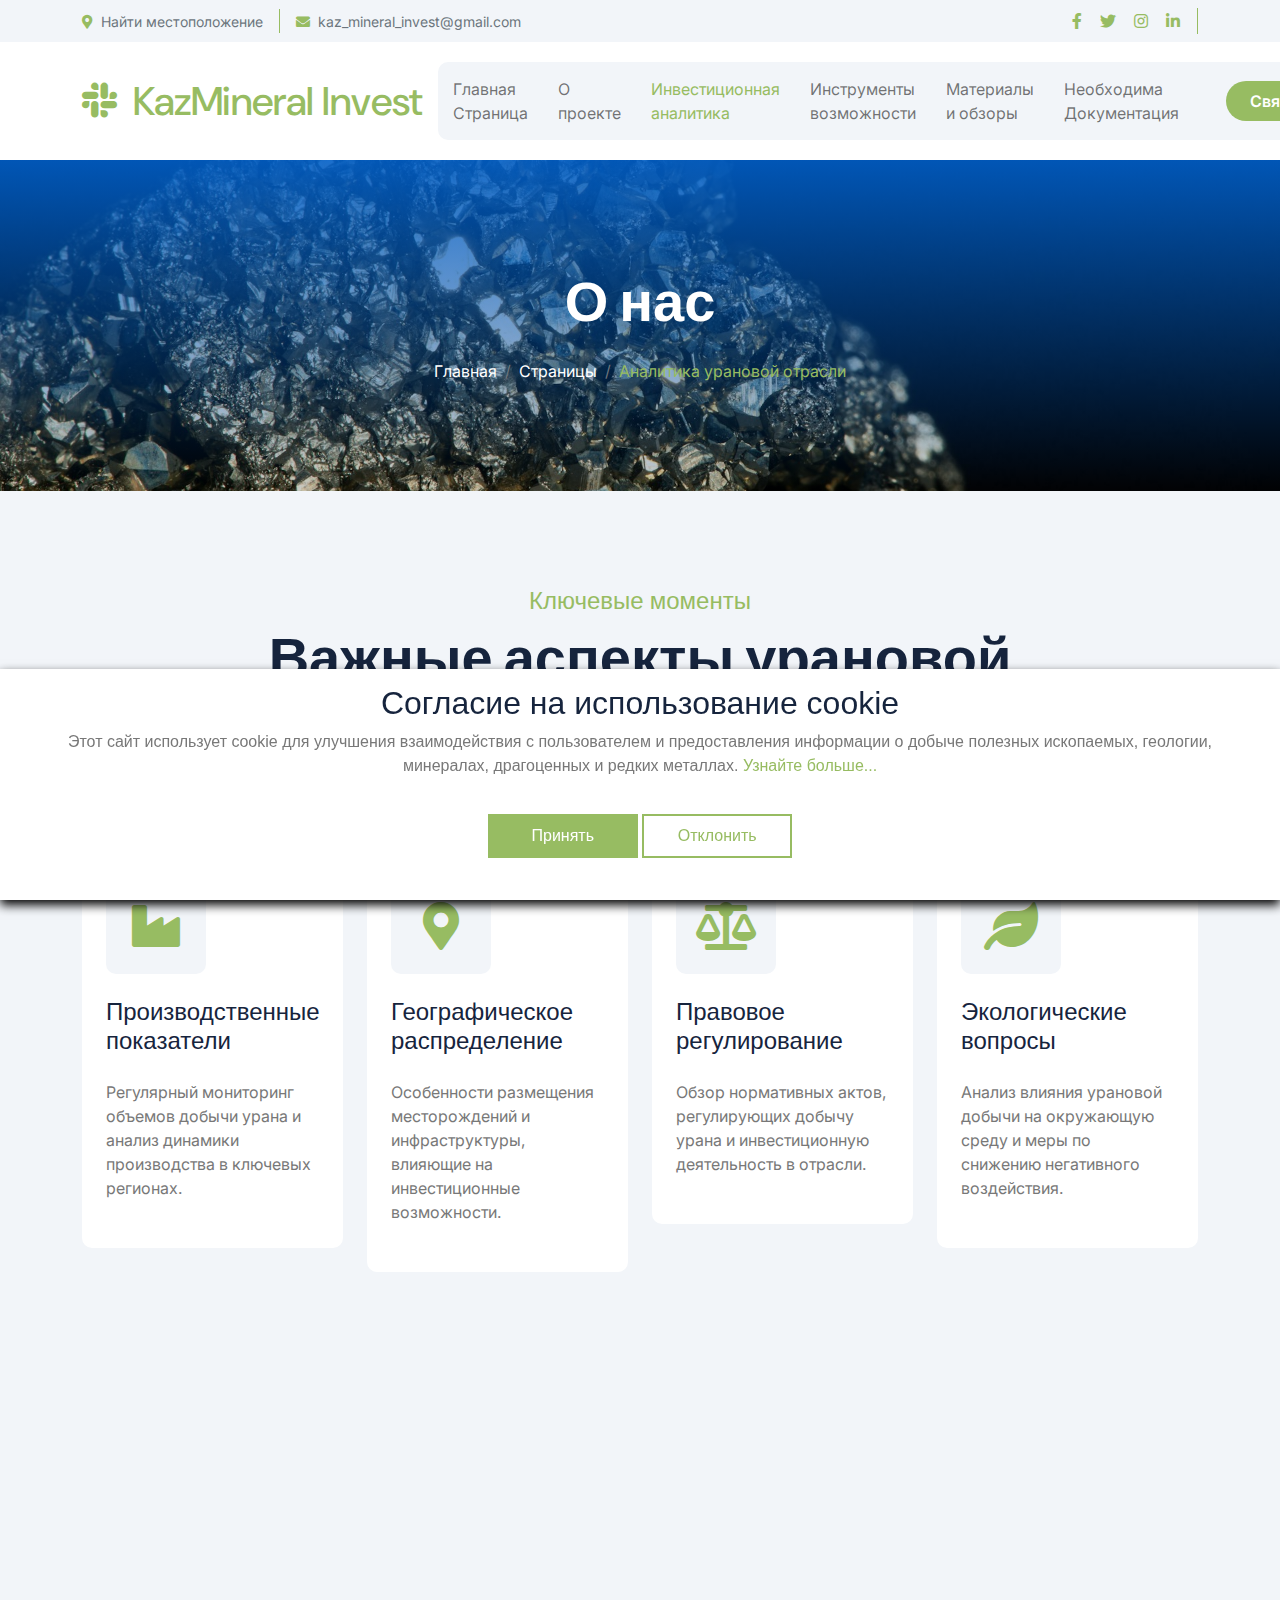
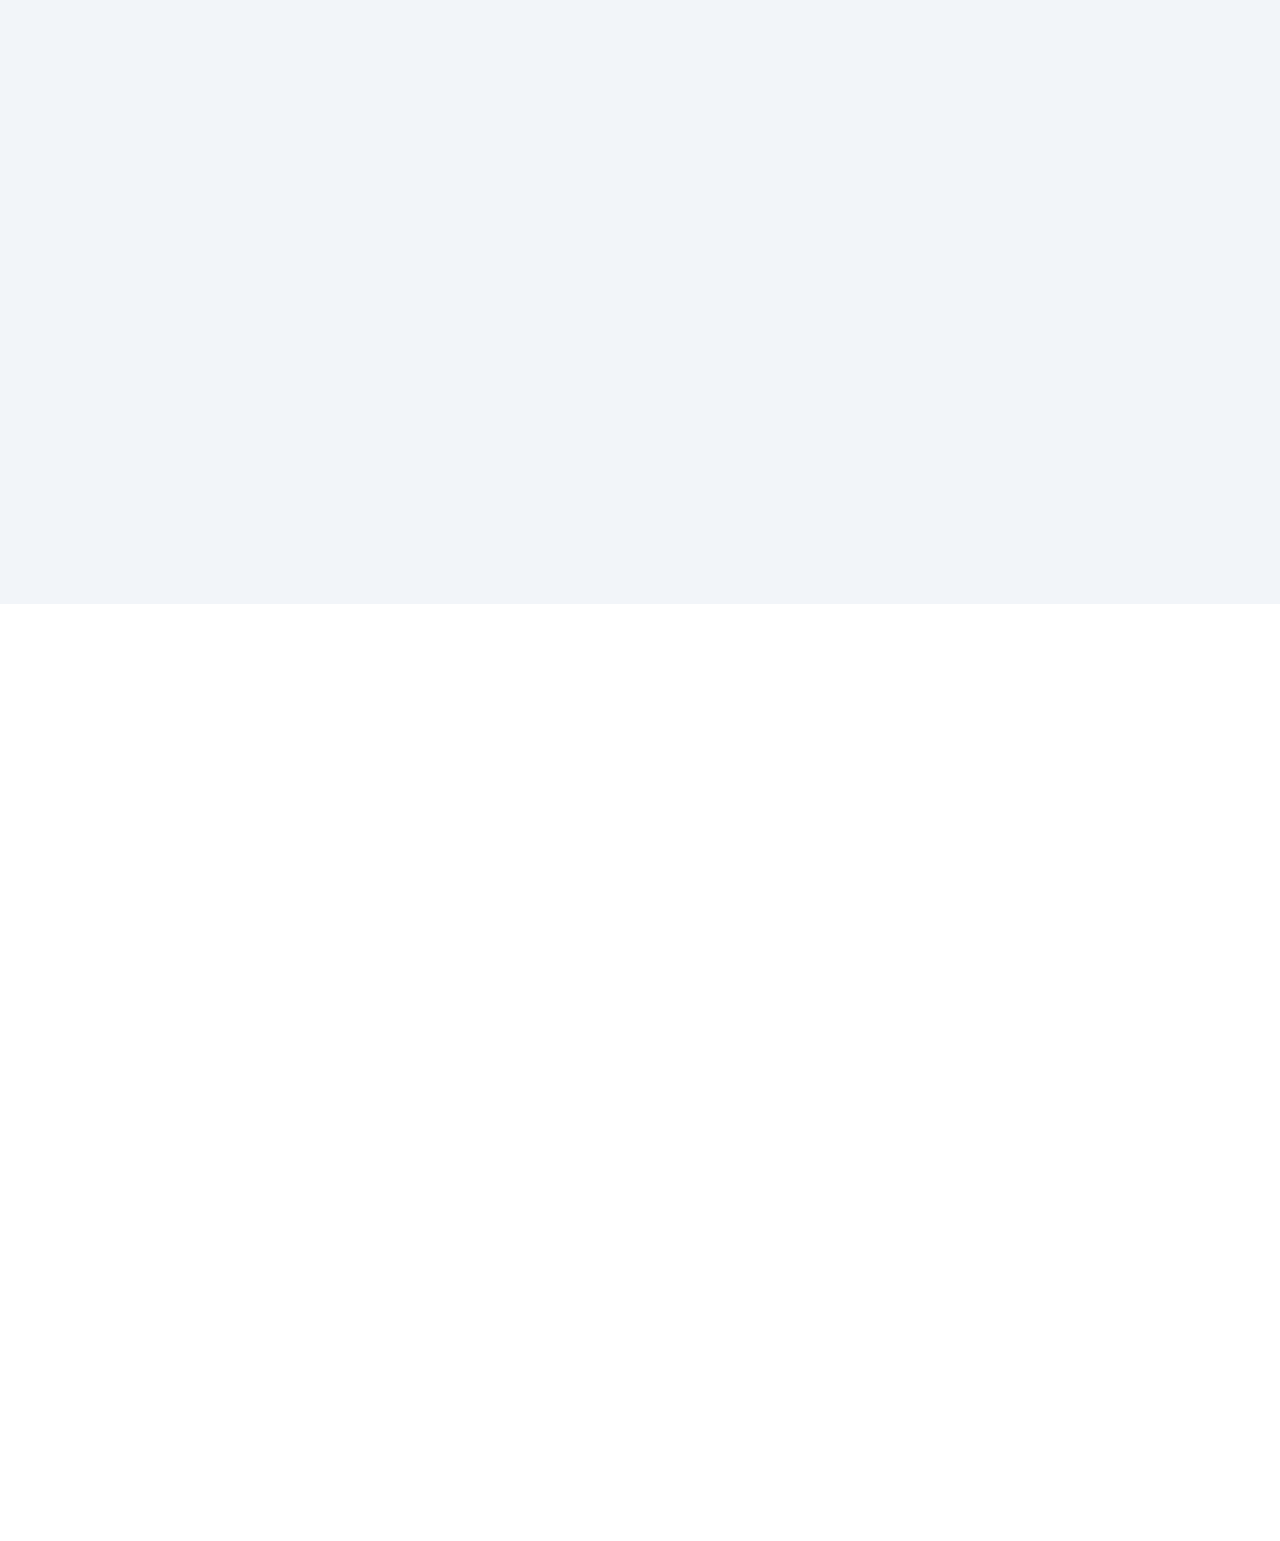
<file: analitics.html>
<!DOCTYPE html>
<html lang="en">
    <head>
        <meta charset="utf-8" />
        <title>KazMineral Invest</title>
        <meta content="width=device-width, initial-scale=1.0" name="viewport" />
        <meta
            content="драгоценные металлы, редкие металлы, редкоземельные элементы, добыча полезных ископаемых, минералы, ресурсы, геология, промышленность, перспективы добычи, производство металлов, минералогия, промышленное развитие"
            name="keywords"
        />
        <meta
            content="Уникальный курс по теме: драгоценные металлы, редкие и редкоземельные элементы. Производство, геологические аспекты, ресурсы и добыча полезных ископаемых. Практический подход к пониманию минералов и промышленности, связанной с редкими металлами."
            name="description"
        />

        <!-- Google Web Fonts -->
        <link rel="preconnect" href="https://fonts.googleapis.com" />
        <link rel="preconnect" href="https://fonts.gstatic.com" crossorigin />
        <link
            href="https://fonts.googleapis.com/css2?family=DM+Sans:ital,opsz,wght@0,9..40,100..1000;1,9..40,100..1000&family=Inter:slnt,wght@-10..0,100..900&display=swap"
            rel="stylesheet"
        />

        <link rel="shortcut icon" href="img/favicon.png" type="image/x-icon" />

        <!-- Icon Font Stylesheet -->
        <link
            rel="stylesheet"
            href="https://use.fontawesome.com/releases/v5.15.4/css/all.css"
        />
        <link
            href="https://cdn.jsdelivr.net/npm/bootstrap-icons@1.4.1/font/bootstrap-icons.css"
            rel="stylesheet"
        />

        <!-- Libraries Stylesheet -->
        <link rel="stylesheet" href="lib/animate/animate.min.css" />
        <link href="lib/lightbox/css/lightbox.min.css" rel="stylesheet" />
        <link
            href="lib/owlcarousel/assets/owl.carousel.min.css"
            rel="stylesheet"
        />

        <!-- Customized Bootstrap Stylesheet -->
        <link href="css/bootstrap.min.css" rel="stylesheet" />

        <!-- Template Stylesheet -->
        <link href="css/style.css" rel="stylesheet" />
    </head>

    <body>
        <!-- Spinner Start -->
        <div
            id="spinner"
            class="show bg-white position-fixed translate-middle w-100 vh-100 top-50 start-50 d-flex align-items-center justify-content-center"
        >
            <div
                class="spinner-border text-primary"
                style="width: 3rem; height: 3rem"
                role="status"
            >
                <span class="sr-only">Loading...</span>
            </div>
        </div>
        <!-- Spinner End -->

        <!-- Topbar Start -->
        <div
            class="container-fluid topbar px-0 px-lg-4 bg-light py-2 d-none d-lg-block"
        >
            <div class="container">
                <div class="row gx-0 align-items-center">
                    <div class="col-lg-8 text-center text-lg-start mb-lg-0">
                        <div class="d-flex flex-wrap">
                            <div class="border-end border-primary pe-3">
                                <a href="contact.html" class="text-muted small">
                                    <i
                                        class="fas fa-map-marker-alt text-primary me-2"
                                    ></i
                                    >Найти местоположение</a
                                >
                            </div>
                            <div class="ps-3">
                                <a
                                    href="mailto:kaz_mineral_invest@gmail.com"
                                    class="text-muted small"
                                >
                                    <i
                                        class="fas fa-envelope text-primary me-2"
                                    ></i
                                    >kaz_mineral_invest@gmail.com</a
                                >
                            </div>
                        </div>
                    </div>
                    <div class="col-lg-4 text-center text-lg-end">
                        <div class="d-flex justify-content-end">
                            <div class="d-flex border-end border-primary pe-3">
                                <a
                                    class="btn p-0 text-primary me-3"
                                    href="https://facebook.com/"
                                    target="_blank"
                                    ><i class="fab fa-facebook-f"></i
                                ></a>
                                <a
                                    class="btn p-0 text-primary me-3"
                                    href="https://twitter.com/"
                                    target="_blank"
                                    ><i class="fab fa-twitter"></i
                                ></a>
                                <a
                                    class="btn p-0 text-primary me-3"
                                    href="https://instagram.com/"
                                    target="_blank"
                                    ><i class="fab fa-instagram"></i
                                ></a>
                                <a
                                    class="btn p-0 text-primary me-0"
                                    href="https://linkedin.com/company/"
                                    target="_blank"
                                    ><i class="fab fa-linkedin-in"></i
                                ></a>
                            </div>
                        </div>
                    </div>
                </div>
            </div>
        </div>
        <!-- Topbar End -->

        <!-- Navbar & Hero Start -->
        <div class="container-fluid nav-bar px-0 px-lg-4 py-lg-0">
            <div class="container">
                <nav class="navbar navbar-expand-lg navbar-light">
                    <a href="#" class="navbar-brand p-0">
                        <h1 class="text-primary mb-0">
                            <i class="fab fa-slack me-2"></i> KazMineral Invest
                        </h1>
                    </a>
                    <button
                        class="navbar-toggler"
                        type="button"
                        data-bs-toggle="collapse"
                        data-bs-target="#navbarCollapse"
                    >
                        <span class="fa fa-bars"></span>
                    </button>
                    <div class="collapse navbar-collapse" id="navbarCollapse">
                        <div class="navbar-nav mx-0 mx-lg-auto">
                            <a href="index.html" class="nav-item nav-link"
                                >Главная Страница
                            </a>
                            <a href="about.html" class="nav-item nav-link"
                                >О проекте</a
                            >
                            <a
                                href="analitics.html"
                                class="nav-item nav-link active"
                                >Инвестиционная аналитика</a
                            >
                            <a href="service.html" class="nav-item nav-link"
                                >Инструменты возможности</a
                            >
                            <a href="blog.html" class="nav-item nav-link"
                                >Материалы и обзоры</a
                            >
                            <a href="docs.html" class="nav-item nav-link"
                                >Необходима Документация</a
                            >
                            <div class="nav-btn px-3">
                                <a
                                    href="contact.html"
                                    class="btn btn-primary rounded-pill py-2 px-4 ms-3 flex-shrink-0"
                                >
                                    Связаться</a
                                >
                            </div>
                        </div>
                    </div>
                </nav>
            </div>
        </div>
        <!-- Navbar & Hero End -->
        <!-- Header Start -->
        <div class="container-fluid bg-breadcrumb">
            <div class="container text-center py-5" style="max-width: 900px">
                <h4
                    class="text-white display-4 mb-4 wow fadeInDown"
                    data-wow-delay="0.1s"
                >
                    О нас
                </h4>
                <ol
                    class="breadcrumb d-flex justify-content-center mb-0 wow fadeInDown"
                    data-wow-delay="0.3s"
                >
                    <li class="breadcrumb-item">
                        <a href="index.html">Главная</a>
                    </li>
                    <li class="breadcrumb-item"><a href="#">Страницы</a></li>
                    <li class="breadcrumb-item active text-primary">
                        Аналитика урановой отрасли
                    </li>
                </ol>
            </div>
        </div>
        <!-- Header End -->

        <!-- Feature Start -->
        <div class="container-fluid feature bg-light py-5">
            <div class="container py-5">
                <div
                    class="text-center mx-auto pb-5 wow fadeInUp"
                    data-wow-delay="0.2s"
                    style="max-width: 800px"
                >
                    <h4 class="text-primary">Ключевые моменты</h4>
                    <h1 class="display-4 mb-4">
                        Важные аспекты урановой индустрии
                    </h1>
                    <p class="mb-0">
                        Анализируем основные направления добычи, транспортировки
                        и переработки урана, а также влияние отрасли на
                        экономику и экологию Казахстана.
                    </p>
                </div>
                <div class="row g-4">
                    <div
                        class="col-md-6 col-lg-6 col-xl-3 wow fadeInUp"
                        data-wow-delay="0.2s"
                    >
                        <div class="feature-item p-4 pt-0">
                            <div class="feature-icon p-4 mb-4">
                                <i class="fas fa-industry fa-3x"></i>
                            </div>
                            <h4 class="mb-4">Производственные показатели</h4>
                            <p class="mb-4">
                                Регулярный мониторинг объемов добычи урана и
                                анализ динамики производства в ключевых
                                регионах.
                            </p>
                        </div>
                    </div>
                    <div
                        class="col-md-6 col-lg-6 col-xl-3 wow fadeInUp"
                        data-wow-delay="0.4s"
                    >
                        <div class="feature-item p-4 pt-0">
                            <div class="feature-icon p-4 mb-4">
                                <i class="fas fa-map-marker-alt fa-3x"></i>
                            </div>
                            <h4 class="mb-4">Географическое распределение</h4>
                            <p class="mb-4">
                                Особенности размещения месторождений и
                                инфраструктуры, влияющие на инвестиционные
                                возможности.
                            </p>
                        </div>
                    </div>
                    <div
                        class="col-md-6 col-lg-6 col-xl-3 wow fadeInUp"
                        data-wow-delay="0.6s"
                    >
                        <div class="feature-item p-4 pt-0">
                            <div class="feature-icon p-4 mb-4">
                                <i class="fas fa-balance-scale fa-3x"></i>
                            </div>
                            <h4 class="mb-4">Правовое регулирование</h4>
                            <p class="mb-4">
                                Обзор нормативных актов, регулирующих добычу
                                урана и инвестиционную деятельность в отрасли.
                            </p>
                        </div>
                    </div>
                    <div
                        class="col-md-6 col-lg-6 col-xl-3 wow fadeInUp"
                        data-wow-delay="0.8s"
                    >
                        <div class="feature-item p-4 pt-0">
                            <div class="feature-icon p-4 mb-4">
                                <i class="fas fa-leaf fa-3x"></i>
                            </div>
                            <h4 class="mb-4">Экологические вопросы</h4>
                            <p class="mb-4">
                                Анализ влияния урановой добычи на окружающую
                                среду и меры по снижению негативного
                                воздействия.
                            </p>
                        </div>
                    </div>
                </div>
            </div>
        </div>
        <!-- Feature End -->

        <!-- FAQs Start -->
        <div class="container-fluid faq-section bg-light py-5">
            <div class="container py-5">
                <div class="row g-5 align-items-center">
                    <div class="col-xl-6 wow fadeInLeft" data-wow-delay="0.2s">
                        <div class="h-100">
                            <div class="mb-5">
                                <h4 class="text-primary">
                                    Часто задаваемые вопросы
                                </h4>
                                <h1 class="display-4 mb-0">
                                    Ответы на ключевые вопросы
                                </h1>
                            </div>
                            <div class="accordion" id="accordionExample">
                                <div class="accordion-item">
                                    <h2
                                        class="accordion-header"
                                        id="headingOne"
                                    >
                                        <button
                                            class="accordion-button border-0"
                                            type="button"
                                            data-bs-toggle="collapse"
                                            data-bs-target="#collapseOne"
                                            aria-expanded="true"
                                            aria-controls="collapseOne"
                                        >
                                            Какие инвестиционные возможности
                                            доступны в урановой отрасли?
                                        </button>
                                    </h2>
                                    <div
                                        id="collapseOne"
                                        class="accordion-collapse collapse show active"
                                        aria-labelledby="headingOne"
                                        data-bs-parent="#accordionExample"
                                    >
                                        <div class="accordion-body rounded">
                                            В урановой отрасли доступны проекты
                                            по финансированию добычи,
                                            исследовательские инициативы, а
                                            также инфраструктурные программы,
                                            ориентированные на повышение
                                            эффективности и безопасности
                                            производства.
                                        </div>
                                    </div>
                                </div>
                                <div class="accordion-item">
                                    <h2
                                        class="accordion-header"
                                        id="headingTwo"
                                    >
                                        <button
                                            class="accordion-button collapsed"
                                            type="button"
                                            data-bs-toggle="collapse"
                                            data-bs-target="#collapseTwo"
                                            aria-expanded="false"
                                            aria-controls="collapseTwo"
                                        >
                                            Каковы ключевые риски, связанные с
                                            инвестициями в уран?
                                        </button>
                                    </h2>
                                    <div
                                        id="collapseTwo"
                                        class="accordion-collapse collapse"
                                        aria-labelledby="headingTwo"
                                        data-bs-parent="#accordionExample"
                                    >
                                        <div class="accordion-body">
                                            Риски включают колебания мировых
                                            цен, изменения законодательства, а
                                            также экологические и технические
                                            вызовы, связанные с добычей и
                                            переработкой урана.
                                        </div>
                                    </div>
                                </div>
                                <div class="accordion-item">
                                    <h2
                                        class="accordion-header"
                                        id="headingThree"
                                    >
                                        <button
                                            class="accordion-button collapsed"
                                            type="button"
                                            data-bs-toggle="collapse"
                                            data-bs-target="#collapseThree"
                                            aria-expanded="false"
                                            aria-controls="collapseThree"
                                        >
                                            Какие перспективы роста урановой
                                            индустрии в Казахстане?
                                        </button>
                                    </h2>
                                    <div
                                        id="collapseThree"
                                        class="accordion-collapse collapse"
                                        aria-labelledby="headingThree"
                                        data-bs-parent="#accordionExample"
                                    >
                                        <div class="accordion-body">
                                            Перспективы положительные благодаря
                                            увеличению спроса на уран для
                                            энергетики и развитию новых
                                            технологий добычи и переработки, а
                                            также государственной поддержке
                                            отрасли.
                                        </div>
                                    </div>
                                </div>
                            </div>
                        </div>
                    </div>
                    <div class="col-xl-6 wow fadeInRight" data-wow-delay="0.4s">
                        <img
                            src="img/carousel-1.png"
                            class="img-fluid w-100"
                            alt=""
                        />
                    </div>
                </div>
            </div>
        </div>
        <!-- FAQs End -->

        <!-- Footer Start -->
        <div
            class="container-fluid footer py-5 wow fadeIn"
            data-wow-delay="0.2s"
        >
            <div class="container py-5">
                <div class="row g-5">
                    <div class="col-xl-9">
                        <div class="mb-5">
                            <div class="row g-4">
                                <div class="col-md-6 col-lg-6 col-xl-5">
                                    <div class="footer-item">
                                        <a href="index.html" class="p-0">
                                            <h3 class="text-white">
                                                <i
                                                    class="fab fa-slack me-3"
                                                ></i>
                                                LifeSure
                                            </h3>
                                        </a>
                                        <p class="text-white mb-4">
                                            Информационная платформа,
                                            посвящённая инвестиционным
                                            перспективам в сфере минеральных
                                            ресурсов Казахстана. Мы публикуем
                                            сведения о возможностях участия в
                                            проектах, связанных с редкими и
                                            драгоценными металлами, их добычей и
                                            промышленным потенциалом.
                                        </p>
                                    </div>
                                </div>
                                <div class="col-md-6 col-lg-6 col-xl-3">
                                    <div class="footer-item">
                                        <h4 class="text-white mb-4">
                                            Полезные ссылки
                                        </h4>
                                        <a href="about.html"
                                            ><i
                                                class="fas fa-angle-right me-2"
                                            ></i>
                                            О проекте</a
                                        >
                                        <a href="cookie-policy.html"
                                            ><i
                                                class="fas fa-angle-right me-2"
                                            ></i>
                                            Политика Cookie</a
                                        >
                                        <a href="terms-of-use.html"
                                            ><i
                                                class="fas fa-angle-right me-2"
                                            ></i>
                                            Условия использования</a
                                        >
                                        <a href="privacy-policy.html"
                                            ><i
                                                class="fas fa-angle-right me-2"
                                            ></i>
                                            Политика конфиденциальности</a
                                        >
                                        <a href="business-model.html"
                                            ><i
                                                class="fas fa-angle-right me-2"
                                            ></i>
                                            Бизнес-модель</a
                                        >
                                    </div>
                                </div>
                                <div class="col-md-6 col-lg-6 col-xl-4">
                                    <div class="footer-item">
                                        <h4 class="mb-4 text-white">Галерея</h4>
                                        <div class="row g-3">
                                            <div class="col-4">
                                                <div
                                                    class="footer-instagram rounded"
                                                >
                                                    <img
                                                        src="img/instagram-footer-1.jpg"
                                                        class="img-fluid w-100"
                                                        alt=""
                                                    />
                                                    <div
                                                        class="footer-search-icon"
                                                    >
                                                        <a
                                                            href="img/instagram-footer-1.jpg"
                                                            data-lightbox="footerInstagram-1"
                                                            class="my-auto"
                                                            ><i
                                                                class="fas fa-link text-white"
                                                            ></i
                                                        ></a>
                                                    </div>
                                                </div>
                                            </div>
                                            <div class="col-4">
                                                <div
                                                    class="footer-instagram rounded"
                                                >
                                                    <img
                                                        src="img/instagram-footer-2.jpg"
                                                        class="img-fluid w-100"
                                                        alt=""
                                                    />
                                                    <div
                                                        class="footer-search-icon"
                                                    >
                                                        <a
                                                            href="img/instagram-footer-2.jpg"
                                                            data-lightbox="footerInstagram-2"
                                                            class="my-auto"
                                                            ><i
                                                                class="fas fa-link text-white"
                                                            ></i
                                                        ></a>
                                                    </div>
                                                </div>
                                            </div>
                                            <div class="col-4">
                                                <div
                                                    class="footer-instagram rounded"
                                                >
                                                    <img
                                                        src="img/instagram-footer-3.jpg"
                                                        class="img-fluid w-100"
                                                        alt=""
                                                    />
                                                    <div
                                                        class="footer-search-icon"
                                                    >
                                                        <a
                                                            href="img/instagram-footer-3.jpg"
                                                            data-lightbox="footerInstagram-3"
                                                            class="my-auto"
                                                            ><i
                                                                class="fas fa-link text-white"
                                                            ></i
                                                        ></a>
                                                    </div>
                                                </div>
                                            </div>
                                            <div class="col-4">
                                                <div
                                                    class="footer-instagram rounded"
                                                >
                                                    <img
                                                        src="img/instagram-footer-4.jpg"
                                                        class="img-fluid w-100"
                                                        alt=""
                                                    />
                                                    <div
                                                        class="footer-search-icon"
                                                    >
                                                        <a
                                                            href="img/instagram-footer-4.jpg"
                                                            data-lightbox="footerInstagram-4"
                                                            class="my-auto"
                                                            ><i
                                                                class="fas fa-link text-white"
                                                            ></i
                                                        ></a>
                                                    </div>
                                                </div>
                                            </div>
                                            <div class="col-4">
                                                <div
                                                    class="footer-instagram rounded"
                                                >
                                                    <img
                                                        src="img/instagram-footer-5.jpg"
                                                        class="img-fluid w-100"
                                                        alt=""
                                                    />
                                                    <div
                                                        class="footer-search-icon"
                                                    >
                                                        <a
                                                            href="img/instagram-footer-5.jpg"
                                                            data-lightbox="footerInstagram-5"
                                                            class="my-auto"
                                                            ><i
                                                                class="fas fa-link text-white"
                                                            ></i
                                                        ></a>
                                                    </div>
                                                </div>
                                            </div>
                                            <div class="col-4">
                                                <div
                                                    class="footer-instagram rounded"
                                                >
                                                    <img
                                                        src="img/instagram-footer-6.jpg"
                                                        class="img-fluid w-100"
                                                        alt=""
                                                    />
                                                    <div
                                                        class="footer-search-icon"
                                                    >
                                                        <a
                                                            href="img/instagram-footer-6.jpg"
                                                            data-lightbox="footerInstagram-6"
                                                            class="my-auto"
                                                            ><i
                                                                class="fas fa-link text-white"
                                                            ></i
                                                        ></a>
                                                    </div>
                                                </div>
                                            </div>
                                        </div>
                                    </div>
                                </div>
                            </div>
                        </div>
                        <div
                            class="pt-5"
                            style="
                                border-top: 1px solid rgba(255, 255, 255, 0.08);
                            "
                        >
                            <div class="row g-0">
                                <div class="col-12">
                                    <div class="row g-4">
                                        <div class="col-lg-6 col-xl-4">
                                            <div class="d-flex">
                                                <div
                                                    class="btn-xl-square bg-primary text-white rounded p-4 me-4"
                                                >
                                                    <i
                                                        class="fas fa-map-marker-alt fa-2x"
                                                    ></i>
                                                </div>
                                                <div>
                                                    <h4 class="text-white">
                                                        Адрес
                                                    </h4>
                                                    <p class="mb-0">
                                                        QPMV+QFP, Жезқазған
                                                        100000, Казахстан
                                                    </p>
                                                </div>
                                            </div>
                                        </div>
                                        <div class="col-lg-6 col-xl-4">
                                            <div class="d-flex">
                                                <div
                                                    class="btn-xl-square bg-primary text-white rounded p-4 me-4"
                                                >
                                                    <i
                                                        class="fas fa-envelope fa-2x"
                                                    ></i>
                                                </div>
                                                <div>
                                                    <h4 class="text-white">
                                                        Email
                                                    </h4>
                                                    <p class="mb-0">
                                                        kaz_mineral_invest@gmail.com
                                                    </p>
                                                </div>
                                            </div>
                                        </div>
                                        <div class="col-lg-6 col-xl-4">
                                            <div class="d-flex">
                                                <div
                                                    class="btn-xl-square bg-primary text-white rounded p-4 me-4"
                                                >
                                                    <i
                                                        class="fa fa-phone-alt fa-2x"
                                                    ></i>
                                                </div>
                                                <div>
                                                    <h4 class="text-white">
                                                        Телефон
                                                    </h4>
                                                    <p class="mb-0">
                                                        +77719248465
                                                    </p>
                                                </div>
                                            </div>
                                        </div>
                                    </div>
                                </div>
                            </div>
                        </div>

                        <!-- Disclaimer -->
                        <div
                            class="mt-5 pt-4"
                            style="
                                border-top: 1px solid rgba(255, 255, 255, 0.08);
                            "
                        >
                            <p class="text-white-50 small">
                                <strong>Отказ от ответственности:</strong> Вся
                                информация, представленная на данном ресурсе,
                                предназначена исключительно для ознакомления с
                                возможностями инвестирования в минеральные
                                ресурсы Казахстана. Платформа LifeSure не
                                предоставляет финансовых, юридических или иных
                                консультаций. Принятие инвестиционных решений
                                осуществляется исключительно пользователями
                                самостоятельно. Мы не несем ответственности за
                                возможные последствия, связанные с
                                использованием размещённой информации.
                            </p>
                        </div>
                        <!-- End Disclaimer -->
                    </div>

                    <div class="col-xl-3">
                        <div class="footer-item">
                            <h4 class="text-white mb-4">Новости отрасли</h4>
                            <p class="text-white mb-3">
                                Подпишитесь, чтобы получать обновления о
                                возможностях и тенденциях в сфере редких и
                                драгоценных металлов, полезных ископаемых и
                                геологических разработок.
                            </p>
                            <div class="position-relative rounded-pill mb-4">
                                <form action="thanks.html" method="get">
                                    <input
                                        class="form-control rounded-pill w-100 py-3 ps-4 pe-5"
                                        type="text"
                                        placeholder="email"
                                        required
                                    />
                                    <button
                                        type="submit"
                                        class="btn btn-primary rounded-pill position-absolute top-0 end-0 py-2 mt-2 me-2"
                                    >
                                        Подписаться
                                    </button>
                                </form>
                            </div>
                            <div class="d-flex flex-shrink-0">
                                <div class="footer-btn">
                                    <a
                                        href="#"
                                        class="btn btn-lg-square rounded-circle position-relative wow tada"
                                        data-wow-delay=".9s"
                                    >
                                        <i class="fa fa-phone-alt fa-2x"></i>
                                        <div
                                            class="position-absolute"
                                            style="top: 2px; right: 12px"
                                        >
                                            <span
                                                ><i
                                                    class="fa fa-comment-dots text-secondary"
                                                ></i
                                            ></span>
                                        </div>
                                    </a>
                                </div>
                                <div
                                    class="d-flex flex-column ms-3 flex-shrink-0"
                                >
                                    <span>Свяжитесь с экспертами</span>
                                    <a href="tel:+77719248465"
                                        ><span class="text-white"
                                            >Бесплатно: +77719248465</span
                                        ></a
                                    >
                                </div>
                            </div>
                        </div>
                    </div>
                </div>
            </div>
        </div>
        <!-- Footer End -->

        <!-- Cookie banner -->
        <div class="cookie-wrapper show">
            <div>
                <i class="bx bx-cookie"></i>
                <h2 style="text-align: center">
                    Согласие на использование cookie
                </h2>
            </div>

            <div class="data">
                <p>
                    Этот сайт использует cookie для улучшения взаимодействия с
                    пользователем и предоставления информации о добыче полезных
                    ископаемых, геологии, минералах, драгоценных и редких
                    металлах.
                    <a href="cookie-policy.html">Узнайте больше...</a>
                </p>
            </div>

            <div class="buttons">
                <button class="cookie-button" id="acceptBtn">Принять</button>
                <button class="cookie-button" id="declineBtn">Отклонить</button>
            </div>
        </div>
        <!-- End Cookie banner -->

        <!-- Back to Top -->
        <a
            href="#"
            class="btn btn-primary btn-lg-square rounded-circle back-to-top"
            ><i class="fa fa-arrow-up"></i
        ></a>

        <!-- JavaScript Libraries -->
        <script src="https://ajax.googleapis.com/ajax/libs/jquery/3.6.4/jquery.min.js"></script>
        <script src="https://cdn.jsdelivr.net/npm/bootstrap@5.0.0/dist/js/bootstrap.bundle.min.js"></script>
        <script src="lib/wow/wow.min.js"></script>
        <script src="lib/easing/easing.min.js"></script>
        <script src="lib/waypoints/waypoints.min.js"></script>
        <script src="lib/counterup/counterup.min.js"></script>
        <script src="lib/lightbox/js/lightbox.min.js"></script>
        <script src="lib/owlcarousel/owl.carousel.min.js"></script>

        <!-- Template Javascript -->
        <script src="js/main.js"></script>
        <script src="js/cookiebanner.js"></script>
    </body>
</html>
</file>
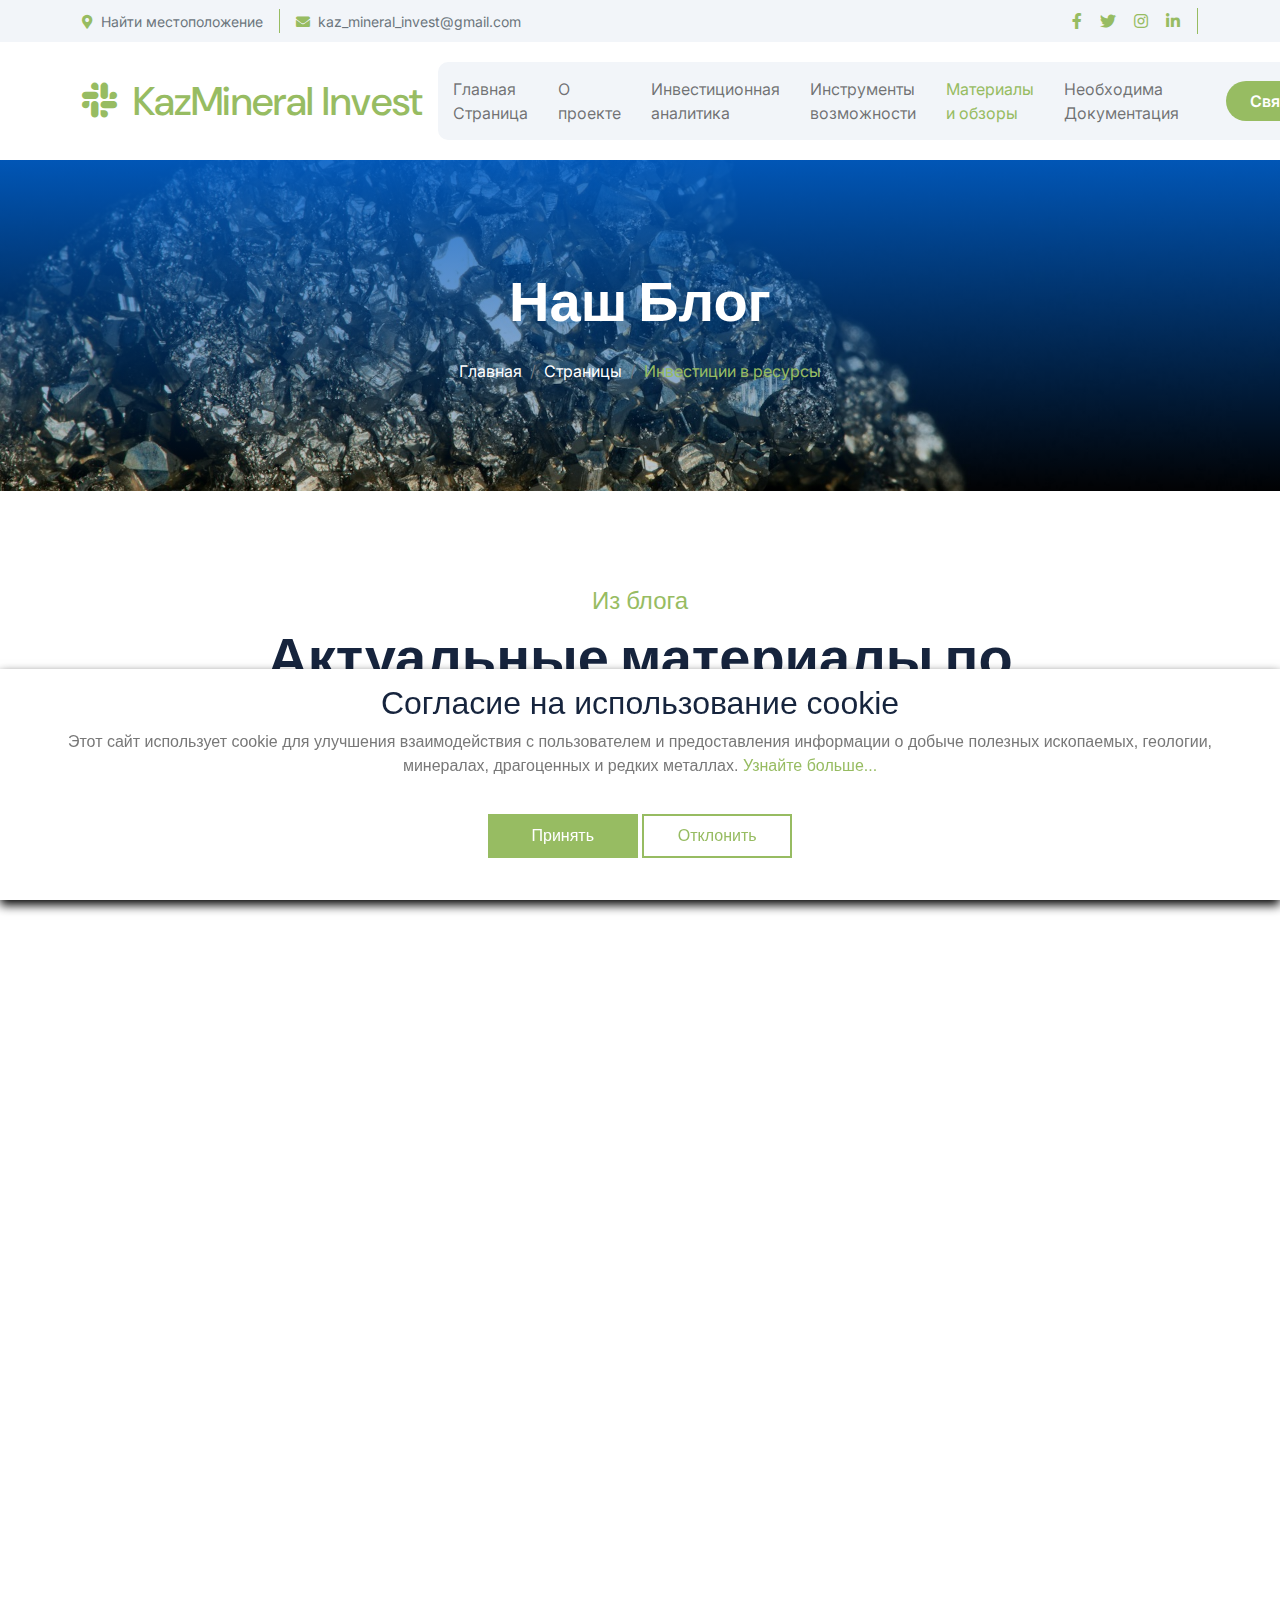
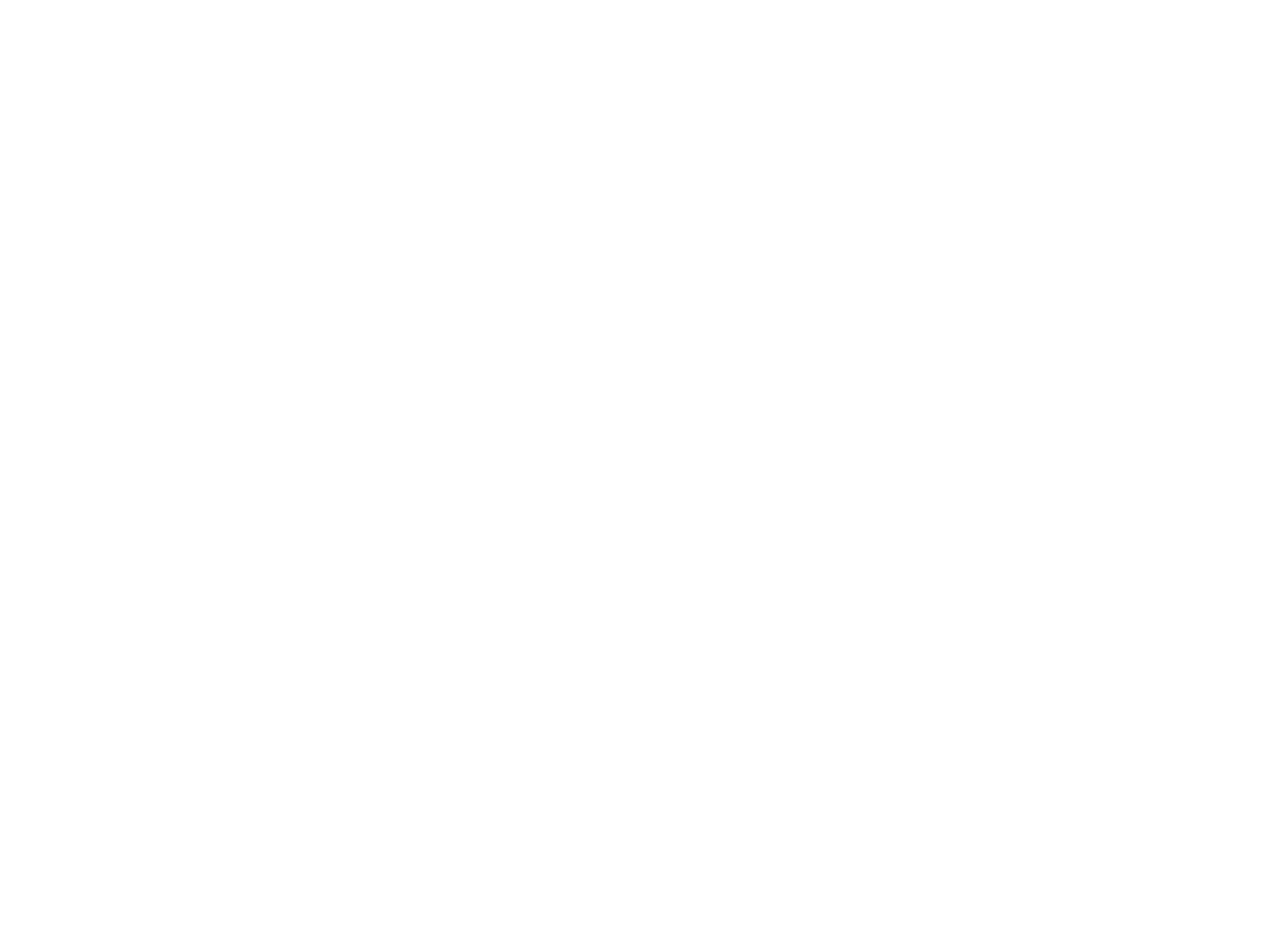
<file: blog.html>
<!DOCTYPE html>
<html lang="en">
    <head>
        <meta charset="utf-8" />
        <title>KazMineral Invest</title>
        <meta content="width=device-width, initial-scale=1.0" name="viewport" />
        <meta
            content="драгоценные металлы, редкие металлы, редкоземельные элементы, добыча полезных ископаемых, минералы, ресурсы, геология, промышленность, перспективы добычи, производство металлов, минералогия, промышленное развитие"
            name="keywords"
        />
        <meta
            content="Уникальный курс по теме: драгоценные металлы, редкие и редкоземельные элементы. Производство, геологические аспекты, ресурсы и добыча полезных ископаемых. Практический подход к пониманию минералов и промышленности, связанной с редкими металлами."
            name="description"
        />

        <!-- Google Web Fonts -->
        <link rel="preconnect" href="https://fonts.googleapis.com" />
        <link rel="preconnect" href="https://fonts.gstatic.com" crossorigin />
        <link
            href="https://fonts.googleapis.com/css2?family=DM+Sans:ital,opsz,wght@0,9..40,100..1000;1,9..40,100..1000&family=Inter:slnt,wght@-10..0,100..900&display=swap"
            rel="stylesheet"
        />

        <link rel="shortcut icon" href="img/favicon.png" type="image/x-icon" />

        <!-- Icon Font Stylesheet -->
        <link
            rel="stylesheet"
            href="https://use.fontawesome.com/releases/v5.15.4/css/all.css"
        />
        <link
            href="https://cdn.jsdelivr.net/npm/bootstrap-icons@1.4.1/font/bootstrap-icons.css"
            rel="stylesheet"
        />

        <!-- Libraries Stylesheet -->
        <link rel="stylesheet" href="lib/animate/animate.min.css" />
        <link href="lib/lightbox/css/lightbox.min.css" rel="stylesheet" />
        <link
            href="lib/owlcarousel/assets/owl.carousel.min.css"
            rel="stylesheet"
        />

        <!-- Customized Bootstrap Stylesheet -->
        <link href="css/bootstrap.min.css" rel="stylesheet" />

        <!-- Template Stylesheet -->
        <link href="css/style.css" rel="stylesheet" />
    </head>

    <body>
        <!-- Spinner Start -->
        <div
            id="spinner"
            class="show bg-white position-fixed translate-middle w-100 vh-100 top-50 start-50 d-flex align-items-center justify-content-center"
        >
            <div
                class="spinner-border text-primary"
                style="width: 3rem; height: 3rem"
                role="status"
            >
                <span class="sr-only">Loading...</span>
            </div>
        </div>
        <!-- Spinner End -->

        <!-- Topbar Start -->
        <div
            class="container-fluid topbar px-0 px-lg-4 bg-light py-2 d-none d-lg-block"
        >
            <div class="container">
                <div class="row gx-0 align-items-center">
                    <div class="col-lg-8 text-center text-lg-start mb-lg-0">
                        <div class="d-flex flex-wrap">
                            <div class="border-end border-primary pe-3">
                                <a href="contact.html" class="text-muted small">
                                    <i
                                        class="fas fa-map-marker-alt text-primary me-2"
                                    ></i
                                    >Найти местоположение</a
                                >
                            </div>
                            <div class="ps-3">
                                <a
                                    href="mailto:kaz_mineral_invest@gmail.com"
                                    class="text-muted small"
                                >
                                    <i
                                        class="fas fa-envelope text-primary me-2"
                                    ></i
                                    >kaz_mineral_invest@gmail.com</a
                                >
                            </div>
                        </div>
                    </div>
                    <div class="col-lg-4 text-center text-lg-end">
                        <div class="d-flex justify-content-end">
                            <div class="d-flex border-end border-primary pe-3">
                                <a
                                    class="btn p-0 text-primary me-3"
                                    href="https://facebook.com/"
                                    target="_blank"
                                    ><i class="fab fa-facebook-f"></i
                                ></a>
                                <a
                                    class="btn p-0 text-primary me-3"
                                    href="https://twitter.com/"
                                    target="_blank"
                                    ><i class="fab fa-twitter"></i
                                ></a>
                                <a
                                    class="btn p-0 text-primary me-3"
                                    href="https://instagram.com/"
                                    target="_blank"
                                    ><i class="fab fa-instagram"></i
                                ></a>
                                <a
                                    class="btn p-0 text-primary me-0"
                                    href="https://linkedin.com/company/"
                                    target="_blank"
                                    ><i class="fab fa-linkedin-in"></i
                                ></a>
                            </div>
                        </div>
                    </div>
                </div>
            </div>
        </div>
        <!-- Topbar End -->

        <!-- Navbar & Hero Start -->
        <div class="container-fluid nav-bar px-0 px-lg-4 py-lg-0">
            <div class="container">
                <nav class="navbar navbar-expand-lg navbar-light">
                    <a href="#" class="navbar-brand p-0">
                        <h1 class="text-primary mb-0">
                            <i class="fab fa-slack me-2"></i> KazMineral Invest
                        </h1>
                    </a>
                    <button
                        class="navbar-toggler"
                        type="button"
                        data-bs-toggle="collapse"
                        data-bs-target="#navbarCollapse"
                    >
                        <span class="fa fa-bars"></span>
                    </button>
                    <div class="collapse navbar-collapse" id="navbarCollapse">
                        <div class="navbar-nav mx-0 mx-lg-auto">
                            <a href="index.html" class="nav-item nav-link"
                                >Главная Страница
                            </a>
                            <a href="about.html" class="nav-item nav-link"
                                >О проекте</a
                            >
                            <a href="analitics.html" class="nav-item nav-link"
                                >Инвестиционная аналитика</a
                            >
                            <a href="service.html" class="nav-item nav-link"
                                >Инструменты возможности</a
                            >
                            <a href="blog.html" class="nav-item nav-link active"
                                >Материалы и обзоры</a
                            >
                            <a href="docs.html" class="nav-item nav-link"
                                >Необходима Документация</a
                            >
                            <div class="nav-btn px-3">
                                <a
                                    href="contact.html"
                                    class="btn btn-primary rounded-pill py-2 px-4 ms-3 flex-shrink-0"
                                >
                                    Связаться</a
                                >
                            </div>
                        </div>
                    </div>
                </nav>
            </div>
        </div>
        <!-- Navbar & Hero End -->

        <!-- Header Start -->
        <div class="container-fluid bg-breadcrumb">
            <div class="container text-center py-5" style="max-width: 900px">
                <h4
                    class="text-white display-4 mb-4 wow fadeInDown"
                    data-wow-delay="0.1s"
                >
                    Наш Блог
                </h4>
                <ol
                    class="breadcrumb d-flex justify-content-center mb-0 wow fadeInDown"
                    data-wow-delay="0.3s"
                >
                    <li class="breadcrumb-item">
                        <a href="index.html">Главная</a>
                    </li>
                    <li class="breadcrumb-item"><a href="#">Страницы</a></li>
                    <li class="breadcrumb-item active text-primary">
                        Инвестиции в ресурсы
                    </li>
                </ol>
            </div>
        </div>
        <!-- Header End -->

        <!-- Blog Start -->
        <div class="container-fluid blog py-5">
            <div class="container py-5">
                <div
                    class="text-center mx-auto pb-5 wow fadeInUp"
                    data-wow-delay="0.2s"
                    style="max-width: 800px"
                >
                    <h4 class="text-primary">Из блога</h4>
                    <h1 class="display-4 mb-4">
                        Актуальные материалы по инвестициям и энергетике
                    </h1>
                    <p class="mb-0">
                        В этом разделе вы найдёте статьи о перспективных
                        направлениях инвестиций в Казахстане, включая урановую
                        промышленность, развитие атомной энергетики, а также
                        бизнес-биографии ключевых фигур отрасли.
                    </p>
                </div>
                <div class="row g-4 justify-content-center">
                    <div
                        class="col-lg-6 col-xl-6 wow fadeInUp"
                        data-wow-delay="0.2s"
                    >
                        <div class="blog-item">
                            <div class="blog-img">
                                <img
                                    src="img/blog-4.jpg"
                                    class="img-fluid rounded-top w-100"
                                    alt=""
                                />
                                <div class="blog-categiry py-2 px-4">
                                    <span>Уран и инвестиции</span>
                                </div>
                            </div>
                            <div class="blog-content p-4">
                                <div
                                    class="blog-comment d-flex justify-content-between mb-3"
                                >
                                    <div class="small">
                                        <span
                                            class="fa fa-user text-primary"
                                        ></span>
                                        Тимур Сагиндыков
                                    </div>
                                    <div class="small">
                                        <span
                                            class="fa fa-calendar text-primary"
                                        ></span>
                                        03 Авг 2025
                                    </div>
                                    <div class="small">
                                        <span
                                            class="fa fa-comment-alt text-primary"
                                        ></span>
                                        2 комментария
                                    </div>
                                </div>
                                <a href="#" class="h4 d-inline-block mb-3">
                                    Доходность урановой промышленности: факты и
                                    цифры
                                </a>
                                <p class="mb-3">
                                    Разбираем финансовые показатели уранодобычи
                                    в Казахстане, а также анализируем факторы,
                                    влияющие на прибыльность инвестиций.
                                </p>
                            </div>
                        </div>
                    </div>
                    <div
                        class="col-lg-6 col-xl-6 wow fadeInUp"
                        data-wow-delay="0.4s"
                    >
                        <div class="blog-item">
                            <div class="blog-img">
                                <img
                                    src="img/blog-5.jpg"
                                    class="img-fluid rounded-top w-100"
                                    alt=""
                                />
                                <div class="blog-categiry py-2 px-4">
                                    <span>Биография</span>
                                </div>
                            </div>
                            <div class="blog-content p-4">
                                <div
                                    class="blog-comment d-flex justify-content-between mb-3"
                                >
                                    <div class="small">
                                        <span
                                            class="fa fa-user text-primary"
                                        ></span>
                                        Команда редакторов
                                    </div>
                                    <div class="small">
                                        <span
                                            class="fa fa-calendar text-primary"
                                        ></span>
                                        06 Авг 2025
                                    </div>
                                    <div class="small">
                                        <span
                                            class="fa fa-comment-alt text-primary"
                                        ></span>
                                        4 комментария
                                    </div>
                                </div>
                                <a href="#" class="h4 d-inline-block mb-3">
                                    Мухтар Джакишев: путь реформатора
                                    казахстанской атомной отрасли
                                </a>
                                <p class="mb-3">
                                    Бизнес-биография ключевой фигуры
                                    казахстанского атомного сектора — взгляд на
                                    карьеру, достижения и влияние на
                                    инвестиционную среду.
                                </p>
                            </div>
                        </div>
                    </div>
                </div>
            </div>
        </div>
        <!-- Blog End -->

        <!-- Footer Start -->
        <div
            class="container-fluid footer py-5 wow fadeIn"
            data-wow-delay="0.2s"
        >
            <div class="container py-5">
                <div class="row g-5">
                    <div class="col-xl-9">
                        <div class="mb-5">
                            <div class="row g-4">
                                <div class="col-md-6 col-lg-6 col-xl-5">
                                    <div class="footer-item">
                                        <a href="index.html" class="p-0">
                                            <h3 class="text-white">
                                                <i
                                                    class="fab fa-slack me-3"
                                                ></i>
                                                LifeSure
                                            </h3>
                                        </a>
                                        <p class="text-white mb-4">
                                            Информационная платформа,
                                            посвящённая инвестиционным
                                            перспективам в сфере минеральных
                                            ресурсов Казахстана. Мы публикуем
                                            сведения о возможностях участия в
                                            проектах, связанных с редкими и
                                            драгоценными металлами, их добычей и
                                            промышленным потенциалом.
                                        </p>
                                    </div>
                                </div>
                                <div class="col-md-6 col-lg-6 col-xl-3">
                                    <div class="footer-item">
                                        <h4 class="text-white mb-4">
                                            Полезные ссылки
                                        </h4>
                                        <a href="about.html"
                                            ><i
                                                class="fas fa-angle-right me-2"
                                            ></i>
                                            О проекте</a
                                        >
                                        <a href="cookie-policy.html"
                                            ><i
                                                class="fas fa-angle-right me-2"
                                            ></i>
                                            Политика Cookie</a
                                        >
                                        <a href="terms-of-use.html"
                                            ><i
                                                class="fas fa-angle-right me-2"
                                            ></i>
                                            Условия использования</a
                                        >
                                        <a href="privacy-policy.html"
                                            ><i
                                                class="fas fa-angle-right me-2"
                                            ></i>
                                            Политика конфиденциальности</a
                                        >
                                        <a href="business-model.html"
                                            ><i
                                                class="fas fa-angle-right me-2"
                                            ></i>
                                            Бизнес-модель</a
                                        >
                                    </div>
                                </div>
                                <div class="col-md-6 col-lg-6 col-xl-4">
                                    <div class="footer-item">
                                        <h4 class="mb-4 text-white">Галерея</h4>
                                        <div class="row g-3">
                                            <div class="col-4">
                                                <div
                                                    class="footer-instagram rounded"
                                                >
                                                    <img
                                                        src="img/instagram-footer-1.jpg"
                                                        class="img-fluid w-100"
                                                        alt=""
                                                    />
                                                    <div
                                                        class="footer-search-icon"
                                                    >
                                                        <a
                                                            href="img/instagram-footer-1.jpg"
                                                            data-lightbox="footerInstagram-1"
                                                            class="my-auto"
                                                            ><i
                                                                class="fas fa-link text-white"
                                                            ></i
                                                        ></a>
                                                    </div>
                                                </div>
                                            </div>
                                            <div class="col-4">
                                                <div
                                                    class="footer-instagram rounded"
                                                >
                                                    <img
                                                        src="img/instagram-footer-2.jpg"
                                                        class="img-fluid w-100"
                                                        alt=""
                                                    />
                                                    <div
                                                        class="footer-search-icon"
                                                    >
                                                        <a
                                                            href="img/instagram-footer-2.jpg"
                                                            data-lightbox="footerInstagram-2"
                                                            class="my-auto"
                                                            ><i
                                                                class="fas fa-link text-white"
                                                            ></i
                                                        ></a>
                                                    </div>
                                                </div>
                                            </div>
                                            <div class="col-4">
                                                <div
                                                    class="footer-instagram rounded"
                                                >
                                                    <img
                                                        src="img/instagram-footer-3.jpg"
                                                        class="img-fluid w-100"
                                                        alt=""
                                                    />
                                                    <div
                                                        class="footer-search-icon"
                                                    >
                                                        <a
                                                            href="img/instagram-footer-3.jpg"
                                                            data-lightbox="footerInstagram-3"
                                                            class="my-auto"
                                                            ><i
                                                                class="fas fa-link text-white"
                                                            ></i
                                                        ></a>
                                                    </div>
                                                </div>
                                            </div>
                                            <div class="col-4">
                                                <div
                                                    class="footer-instagram rounded"
                                                >
                                                    <img
                                                        src="img/instagram-footer-4.jpg"
                                                        class="img-fluid w-100"
                                                        alt=""
                                                    />
                                                    <div
                                                        class="footer-search-icon"
                                                    >
                                                        <a
                                                            href="img/instagram-footer-4.jpg"
                                                            data-lightbox="footerInstagram-4"
                                                            class="my-auto"
                                                            ><i
                                                                class="fas fa-link text-white"
                                                            ></i
                                                        ></a>
                                                    </div>
                                                </div>
                                            </div>
                                            <div class="col-4">
                                                <div
                                                    class="footer-instagram rounded"
                                                >
                                                    <img
                                                        src="img/instagram-footer-5.jpg"
                                                        class="img-fluid w-100"
                                                        alt=""
                                                    />
                                                    <div
                                                        class="footer-search-icon"
                                                    >
                                                        <a
                                                            href="img/instagram-footer-5.jpg"
                                                            data-lightbox="footerInstagram-5"
                                                            class="my-auto"
                                                            ><i
                                                                class="fas fa-link text-white"
                                                            ></i
                                                        ></a>
                                                    </div>
                                                </div>
                                            </div>
                                            <div class="col-4">
                                                <div
                                                    class="footer-instagram rounded"
                                                >
                                                    <img
                                                        src="img/instagram-footer-6.jpg"
                                                        class="img-fluid w-100"
                                                        alt=""
                                                    />
                                                    <div
                                                        class="footer-search-icon"
                                                    >
                                                        <a
                                                            href="img/instagram-footer-6.jpg"
                                                            data-lightbox="footerInstagram-6"
                                                            class="my-auto"
                                                            ><i
                                                                class="fas fa-link text-white"
                                                            ></i
                                                        ></a>
                                                    </div>
                                                </div>
                                            </div>
                                        </div>
                                    </div>
                                </div>
                            </div>
                        </div>
                        <div
                            class="pt-5"
                            style="
                                border-top: 1px solid rgba(255, 255, 255, 0.08);
                            "
                        >
                            <div class="row g-0">
                                <div class="col-12">
                                    <div class="row g-4">
                                        <div class="col-lg-6 col-xl-4">
                                            <div class="d-flex">
                                                <div
                                                    class="btn-xl-square bg-primary text-white rounded p-4 me-4"
                                                >
                                                    <i
                                                        class="fas fa-map-marker-alt fa-2x"
                                                    ></i>
                                                </div>
                                                <div>
                                                    <h4 class="text-white">
                                                        Адрес
                                                    </h4>
                                                    <p class="mb-0">
                                                        QPMV+QFP, Жезқазған
                                                        100000, Казахстан
                                                    </p>
                                                </div>
                                            </div>
                                        </div>
                                        <div class="col-lg-6 col-xl-4">
                                            <div class="d-flex">
                                                <div
                                                    class="btn-xl-square bg-primary text-white rounded p-4 me-4"
                                                >
                                                    <i
                                                        class="fas fa-envelope fa-2x"
                                                    ></i>
                                                </div>
                                                <div>
                                                    <h4 class="text-white">
                                                        Email
                                                    </h4>
                                                    <p class="mb-0">
                                                        kaz_mineral_invest@gmail.com
                                                    </p>
                                                </div>
                                            </div>
                                        </div>
                                        <div class="col-lg-6 col-xl-4">
                                            <div class="d-flex">
                                                <div
                                                    class="btn-xl-square bg-primary text-white rounded p-4 me-4"
                                                >
                                                    <i
                                                        class="fa fa-phone-alt fa-2x"
                                                    ></i>
                                                </div>
                                                <div>
                                                    <h4 class="text-white">
                                                        Телефон
                                                    </h4>
                                                    <p class="mb-0">
                                                        +77719248465
                                                    </p>
                                                </div>
                                            </div>
                                        </div>
                                    </div>
                                </div>
                            </div>
                        </div>

                        <!-- Disclaimer -->
                        <div
                            class="mt-5 pt-4"
                            style="
                                border-top: 1px solid rgba(255, 255, 255, 0.08);
                            "
                        >
                            <p class="text-white-50 small">
                                <strong>Отказ от ответственности:</strong> Вся
                                информация, представленная на данном ресурсе,
                                предназначена исключительно для ознакомления с
                                возможностями инвестирования в минеральные
                                ресурсы Казахстана. Платформа LifeSure не
                                предоставляет финансовых, юридических или иных
                                консультаций. Принятие инвестиционных решений
                                осуществляется исключительно пользователями
                                самостоятельно. Мы не несем ответственности за
                                возможные последствия, связанные с
                                использованием размещённой информации.
                            </p>
                        </div>
                        <!-- End Disclaimer -->
                    </div>

                    <div class="col-xl-3">
                        <div class="footer-item">
                            <h4 class="text-white mb-4">Новости отрасли</h4>
                            <p class="text-white mb-3">
                                Подпишитесь, чтобы получать обновления о
                                возможностях и тенденциях в сфере редких и
                                драгоценных металлов, полезных ископаемых и
                                геологических разработок.
                            </p>
                            <div class="position-relative rounded-pill mb-4">
                                <form action="thanks.html" method="get">
                                    <input
                                        class="form-control rounded-pill w-100 py-3 ps-4 pe-5"
                                        type="text"
                                        placeholder="email"
                                        required
                                    />
                                    <button
                                        type="submit"
                                        class="btn btn-primary rounded-pill position-absolute top-0 end-0 py-2 mt-2 me-2"
                                    >
                                        Подписаться
                                    </button>
                                </form>
                            </div>
                            <div class="d-flex flex-shrink-0">
                                <div class="footer-btn">
                                    <a
                                        href="#"
                                        class="btn btn-lg-square rounded-circle position-relative wow tada"
                                        data-wow-delay=".9s"
                                    >
                                        <i class="fa fa-phone-alt fa-2x"></i>
                                        <div
                                            class="position-absolute"
                                            style="top: 2px; right: 12px"
                                        >
                                            <span
                                                ><i
                                                    class="fa fa-comment-dots text-secondary"
                                                ></i
                                            ></span>
                                        </div>
                                    </a>
                                </div>
                                <div
                                    class="d-flex flex-column ms-3 flex-shrink-0"
                                >
                                    <span>Свяжитесь с экспертами</span>
                                    <a href="tel:+77719248465"
                                        ><span class="text-white"
                                            >Бесплатно: +77719248465</span
                                        ></a
                                    >
                                </div>
                            </div>
                        </div>
                    </div>
                </div>
            </div>
        </div>
        <!-- Footer End -->

        <!-- Cookie banner -->
        <div class="cookie-wrapper show">
            <div>
                <i class="bx bx-cookie"></i>
                <h2 style="text-align: center">
                    Согласие на использование cookie
                </h2>
            </div>

            <div class="data">
                <p>
                    Этот сайт использует cookie для улучшения взаимодействия с
                    пользователем и предоставления информации о добыче полезных
                    ископаемых, геологии, минералах, драгоценных и редких
                    металлах.
                    <a href="cookie-policy.html">Узнайте больше...</a>
                </p>
            </div>

            <div class="buttons">
                <button class="cookie-button" id="acceptBtn">Принять</button>
                <button class="cookie-button" id="declineBtn">Отклонить</button>
            </div>
        </div>
        <!-- End Cookie banner -->

        <!-- Back to Top -->
        <a
            href="#"
            class="btn btn-primary btn-lg-square rounded-circle back-to-top"
            ><i class="fa fa-arrow-up"></i
        ></a>

        <!-- JavaScript Libraries -->
        <script src="https://ajax.googleapis.com/ajax/libs/jquery/3.6.4/jquery.min.js"></script>
        <script src="https://cdn.jsdelivr.net/npm/bootstrap@5.0.0/dist/js/bootstrap.bundle.min.js"></script>
        <script src="lib/wow/wow.min.js"></script>
        <script src="lib/easing/easing.min.js"></script>
        <script src="lib/waypoints/waypoints.min.js"></script>
        <script src="lib/counterup/counterup.min.js"></script>
        <script src="lib/lightbox/js/lightbox.min.js"></script>
        <script src="lib/owlcarousel/owl.carousel.min.js"></script>

        <!-- Template Javascript -->
        <script src="js/main.js"></script>
        <script src="js/cookiebanner.js"></script>
    </body>
</html>
</file>
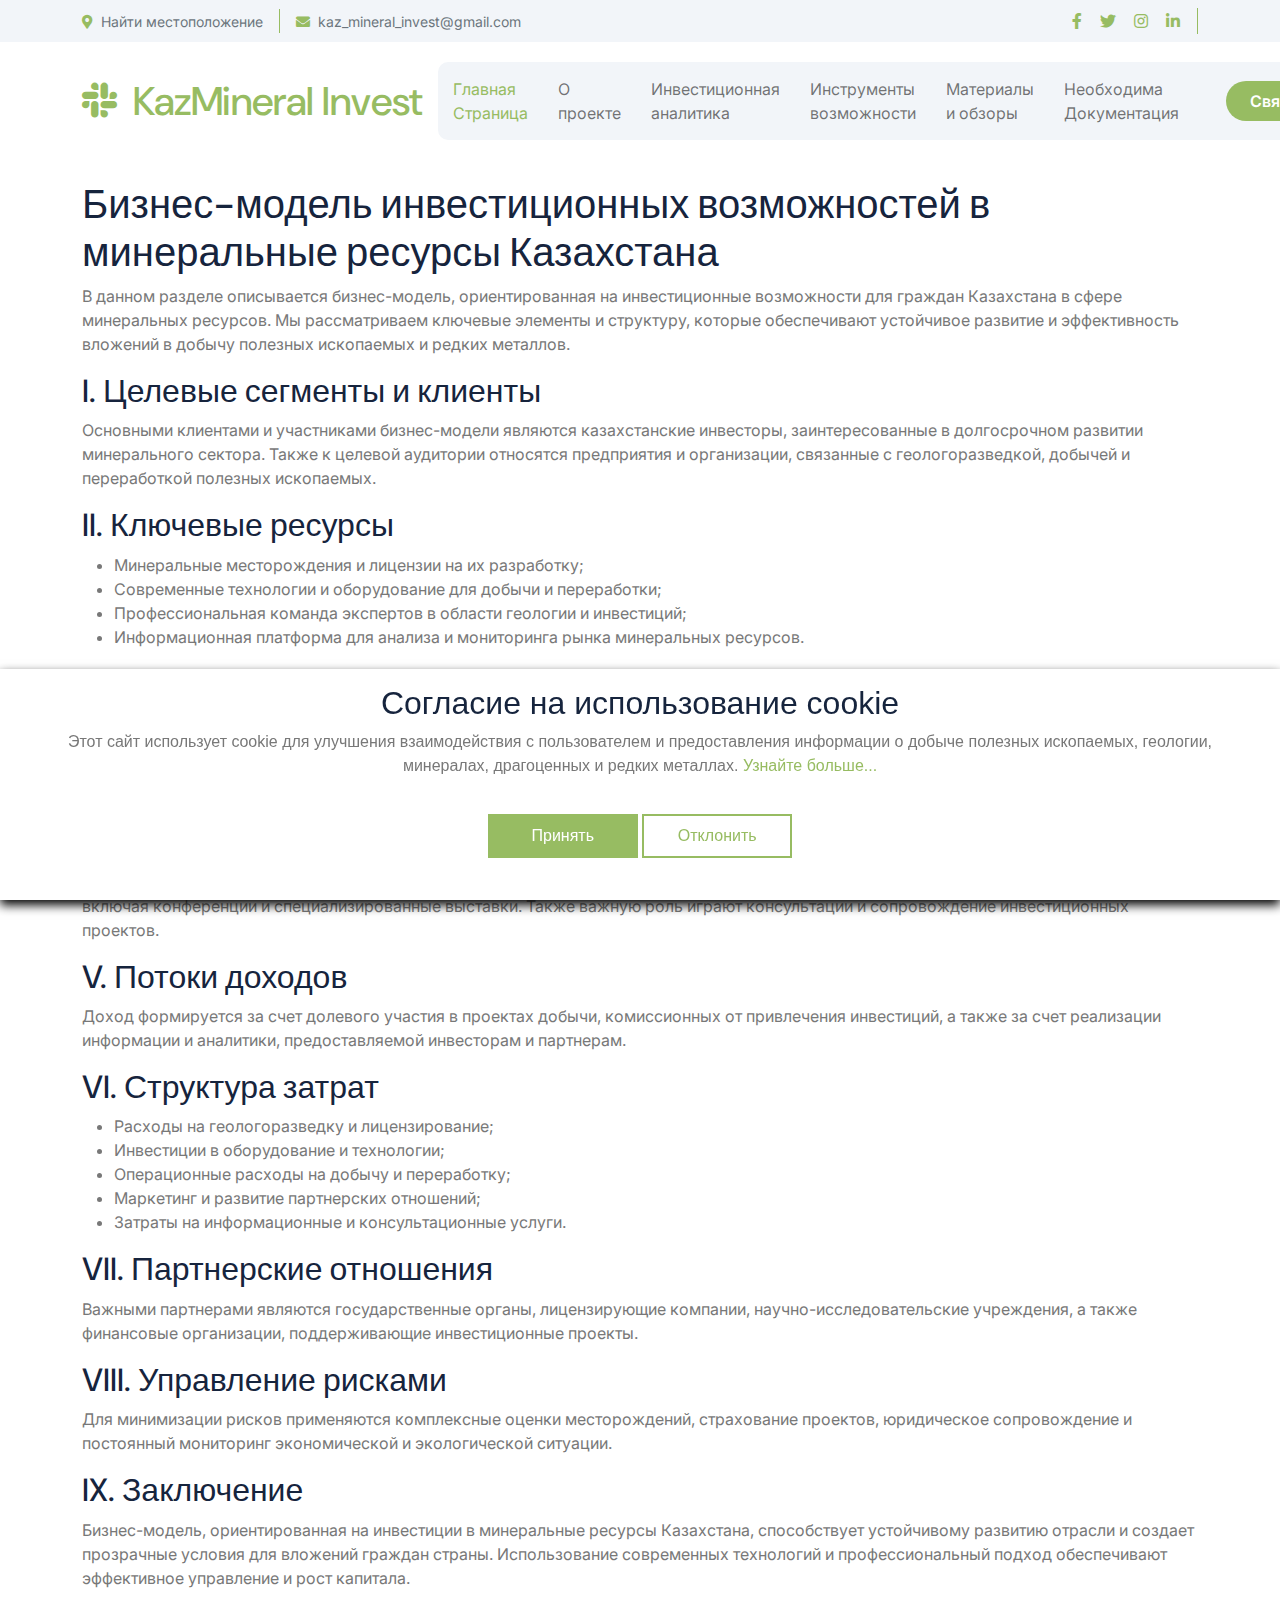
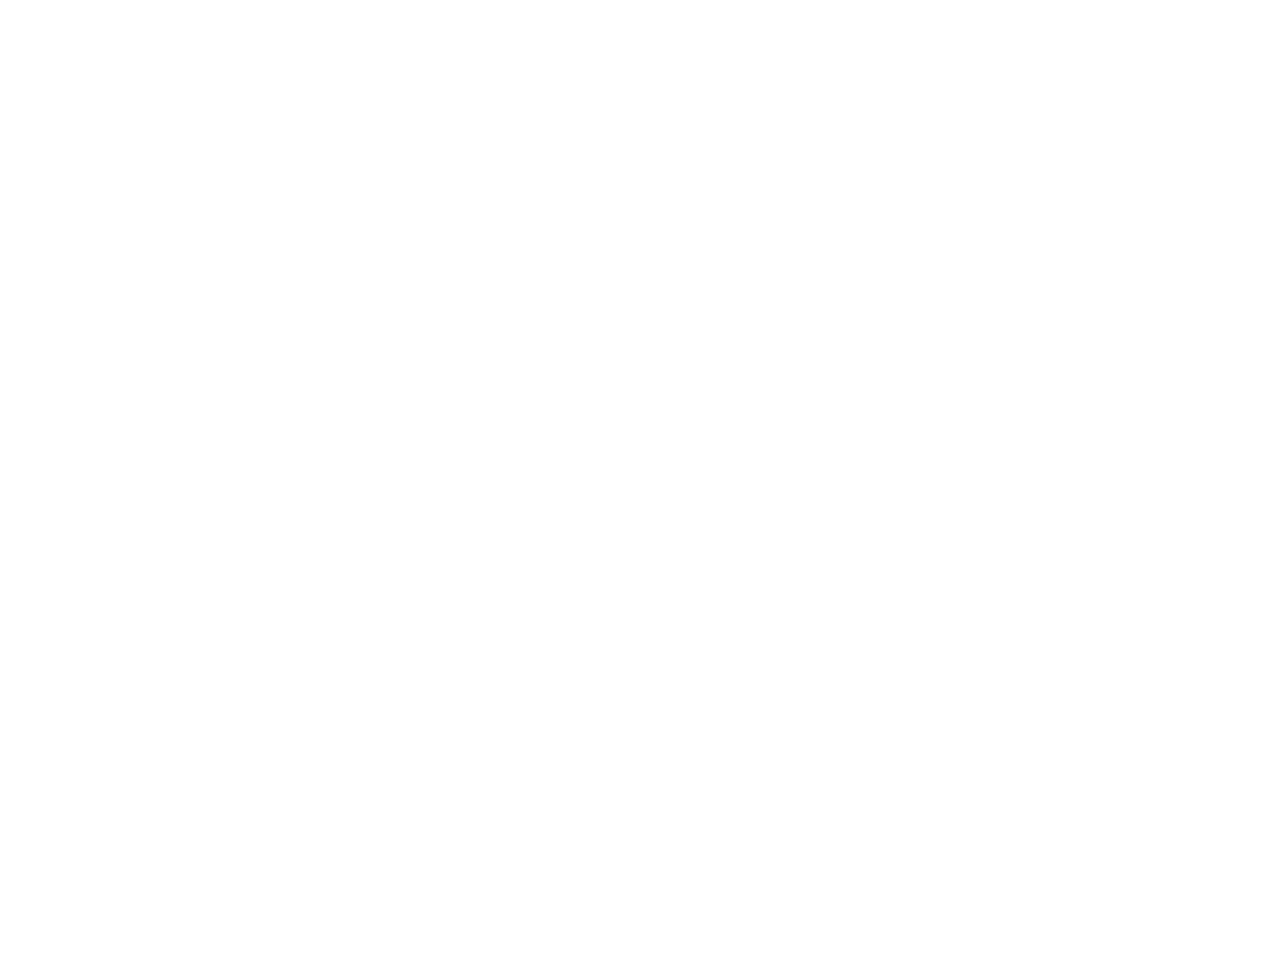
<file: business-model.html>
<!DOCTYPE html>
<html lang="en">
    <head>
        <meta charset="utf-8" />
        <title>KazMineral Invest</title>
        <meta content="width=device-width, initial-scale=1.0" name="viewport" />
        <meta
            content="драгоценные металлы, редкие металлы, редкоземельные элементы, добыча полезных ископаемых, минералы, ресурсы, геология, промышленность, перспективы добычи, производство металлов, минералогия, промышленное развитие"
            name="keywords"
        />
        <meta
            content="Уникальный курс по теме: драгоценные металлы, редкие и редкоземельные элементы. Производство, геологические аспекты, ресурсы и добыча полезных ископаемых. Практический подход к пониманию минералов и промышленности, связанной с редкими металлами."
            name="description"
        />

        <!-- Google Web Fonts -->
        <link rel="preconnect" href="https://fonts.googleapis.com" />
        <link rel="preconnect" href="https://fonts.gstatic.com" crossorigin />
        <link
            href="https://fonts.googleapis.com/css2?family=DM+Sans:ital,opsz,wght@0,9..40,100..1000;1,9..40,100..1000&family=Inter:slnt,wght@-10..0,100..900&display=swap"
            rel="stylesheet"
        />

        <link rel="shortcut icon" href="img/favicon.png" type="image/x-icon" />

        <!-- Icon Font Stylesheet -->
        <link
            rel="stylesheet"
            href="https://use.fontawesome.com/releases/v5.15.4/css/all.css"
        />
        <link
            href="https://cdn.jsdelivr.net/npm/bootstrap-icons@1.4.1/font/bootstrap-icons.css"
            rel="stylesheet"
        />

        <!-- Libraries Stylesheet -->
        <link rel="stylesheet" href="lib/animate/animate.min.css" />
        <link href="lib/lightbox/css/lightbox.min.css" rel="stylesheet" />
        <link
            href="lib/owlcarousel/assets/owl.carousel.min.css"
            rel="stylesheet"
        />

        <!-- Customized Bootstrap Stylesheet -->
        <link href="css/bootstrap.min.css" rel="stylesheet" />

        <!-- Template Stylesheet -->
        <link href="css/style.css" rel="stylesheet" />
    </head>

    <body>
        <!-- Spinner Start -->
        <div
            id="spinner"
            class="show bg-white position-fixed translate-middle w-100 vh-100 top-50 start-50 d-flex align-items-center justify-content-center"
        >
            <div
                class="spinner-border text-primary"
                style="width: 3rem; height: 3rem"
                role="status"
            >
                <span class="sr-only">Loading...</span>
            </div>
        </div>
        <!-- Spinner End -->

        <!-- Topbar Start -->
        <div
            class="container-fluid topbar px-0 px-lg-4 bg-light py-2 d-none d-lg-block"
        >
            <div class="container">
                <div class="row gx-0 align-items-center">
                    <div class="col-lg-8 text-center text-lg-start mb-lg-0">
                        <div class="d-flex flex-wrap">
                            <div class="border-end border-primary pe-3">
                                <a href="contact.html" class="text-muted small">
                                    <i
                                        class="fas fa-map-marker-alt text-primary me-2"
                                    ></i
                                    >Найти местоположение</a
                                >
                            </div>
                            <div class="ps-3">
                                <a
                                    href="mailto:kaz_mineral_invest@gmail.com"
                                    class="text-muted small"
                                >
                                    <i
                                        class="fas fa-envelope text-primary me-2"
                                    ></i
                                    >kaz_mineral_invest@gmail.com</a
                                >
                            </div>
                        </div>
                    </div>
                    <div class="col-lg-4 text-center text-lg-end">
                        <div class="d-flex justify-content-end">
                            <div class="d-flex border-end border-primary pe-3">
                                <a
                                    class="btn p-0 text-primary me-3"
                                    href="https://facebook.com/"
                                    target="_blank"
                                    ><i class="fab fa-facebook-f"></i
                                ></a>
                                <a
                                    class="btn p-0 text-primary me-3"
                                    href="https://twitter.com/"
                                    target="_blank"
                                    ><i class="fab fa-twitter"></i
                                ></a>
                                <a
                                    class="btn p-0 text-primary me-3"
                                    href="https://instagram.com/"
                                    target="_blank"
                                    ><i class="fab fa-instagram"></i
                                ></a>
                                <a
                                    class="btn p-0 text-primary me-0"
                                    href="https://linkedin.com/company/"
                                    target="_blank"
                                    ><i class="fab fa-linkedin-in"></i
                                ></a>
                            </div>
                        </div>
                    </div>
                </div>
            </div>
        </div>
        <!-- Topbar End -->

        <!-- Navbar & Hero Start -->
        <div class="container-fluid nav-bar px-0 px-lg-4 py-lg-0">
            <div class="container">
                <nav class="navbar navbar-expand-lg navbar-light">
                    <a href="#" class="navbar-brand p-0">
                        <h1 class="text-primary mb-0">
                            <i class="fab fa-slack me-2"></i> KazMineral Invest
                        </h1>
                    </a>
                    <button
                        class="navbar-toggler"
                        type="button"
                        data-bs-toggle="collapse"
                        data-bs-target="#navbarCollapse"
                    >
                        <span class="fa fa-bars"></span>
                    </button>
                    <div class="collapse navbar-collapse" id="navbarCollapse">
                        <div class="navbar-nav mx-0 mx-lg-auto">
                            <a
                                href="index.html"
                                class="nav-item nav-link active"
                                >Главная Страница
                            </a>
                            <a href="about.html" class="nav-item nav-link"
                                >О проекте</a
                            >
                            <a href="analitics.html" class="nav-item nav-link"
                                >Инвестиционная аналитика</a
                            >
                            <a href="service.html" class="nav-item nav-link"
                                >Инструменты возможности</a
                            >
                            <a href="blog.html" class="nav-item nav-link"
                                >Материалы и обзоры</a
                            >
                            <a href="docs.html" class="nav-item nav-link"
                                >Необходима Документация</a
                            >
                            <div class="nav-btn px-3">
                                <a
                                    href="contact.html"
                                    class="btn btn-primary rounded-pill py-2 px-4 ms-3 flex-shrink-0"
                                >
                                    Связаться</a
                                >
                            </div>
                        </div>
                    </div>
                </nav>
            </div>
        </div>
        <!-- Navbar & Hero End -->

        <main>
            <article class="container additional-wrapper">
                <div class="page__content" style="padding: 20px 0px">
                    <h1>
                        Бизнес-модель инвестиционных возможностей в минеральные
                        ресурсы Казахстана
                    </h1>
                    <p>
                        В данном разделе описывается бизнес-модель,
                        ориентированная на инвестиционные возможности для
                        граждан Казахстана в сфере минеральных ресурсов. Мы
                        рассматриваем ключевые элементы и структуру, которые
                        обеспечивают устойчивое развитие и эффективность
                        вложений в добычу полезных ископаемых и редких металлов.
                    </p>

                    <h2>I. Целевые сегменты и клиенты</h2>
                    <p>
                        Основными клиентами и участниками бизнес-модели являются
                        казахстанские инвесторы, заинтересованные в долгосрочном
                        развитии минерального сектора. Также к целевой аудитории
                        относятся предприятия и организации, связанные с
                        геологоразведкой, добычей и переработкой полезных
                        ископаемых.
                    </p>

                    <h2>II. Ключевые ресурсы</h2>
                    <ul>
                        <li>
                            Минеральные месторождения и лицензии на их
                            разработку;
                        </li>
                        <li>
                            Современные технологии и оборудование для добычи и
                            переработки;
                        </li>
                        <li>
                            Профессиональная команда экспертов в области
                            геологии и инвестиций;
                        </li>
                        <li>
                            Информационная платформа для анализа и мониторинга
                            рынка минеральных ресурсов.
                        </li>
                    </ul>

                    <h2>III. Ключевые виды деятельности</h2>
                    <ul>
                        <li>
                            Исследование и оценка перспективных месторождений;
                        </li>
                        <li>
                            Организация добычи и логистики минеральных ресурсов;
                        </li>
                        <li>
                            Привлечение инвестиций и сопровождение проектов;
                        </li>
                        <li>
                            Мониторинг рыночных тенденций и управление рисками.
                        </li>
                    </ul>

                    <h2>IV. Каналы взаимодействия</h2>
                    <p>
                        Взаимодействие с инвесторами и партнерами происходит
                        через цифровые платформы, информационные порталы и
                        офлайн мероприятия, включая конференции и
                        специализированные выставки. Также важную роль играют
                        консультации и сопровождение инвестиционных проектов.
                    </p>

                    <h2>V. Потоки доходов</h2>
                    <p>
                        Доход формируется за счет долевого участия в проектах
                        добычи, комиссионных от привлечения инвестиций, а также
                        за счет реализации информации и аналитики,
                        предоставляемой инвесторам и партнерам.
                    </p>

                    <h2>VI. Структура затрат</h2>
                    <ul>
                        <li>Расходы на геологоразведку и лицензирование;</li>
                        <li>Инвестиции в оборудование и технологии;</li>
                        <li>Операционные расходы на добычу и переработку;</li>
                        <li>Маркетинг и развитие партнерских отношений;</li>
                        <li>
                            Затраты на информационные и консультационные услуги.
                        </li>
                    </ul>

                    <h2>VII. Партнерские отношения</h2>
                    <p>
                        Важными партнерами являются государственные органы,
                        лицензирующие компании, научно-исследовательские
                        учреждения, а также финансовые организации,
                        поддерживающие инвестиционные проекты.
                    </p>

                    <h2>VIII. Управление рисками</h2>
                    <p>
                        Для минимизации рисков применяются комплексные оценки
                        месторождений, страхование проектов, юридическое
                        сопровождение и постоянный мониторинг экономической и
                        экологической ситуации.
                    </p>

                    <h2>IX. Заключение</h2>
                    <p>
                        Бизнес-модель, ориентированная на инвестиции в
                        минеральные ресурсы Казахстана, способствует устойчивому
                        развитию отрасли и создает прозрачные условия для
                        вложений граждан страны. Использование современных
                        технологий и профессиональный подход обеспечивают
                        эффективное управление и рост капитала.
                    </p>
                </div>
            </article>
        </main>

        <!-- Footer Start -->
        <div
            class="container-fluid footer py-5 wow fadeIn"
            data-wow-delay="0.2s"
        >
            <div class="container py-5">
                <div class="row g-5">
                    <div class="col-xl-9">
                        <div class="mb-5">
                            <div class="row g-4">
                                <div class="col-md-6 col-lg-6 col-xl-5">
                                    <div class="footer-item">
                                        <a href="index.html" class="p-0">
                                            <h3 class="text-white">
                                                <i
                                                    class="fab fa-slack me-3"
                                                ></i>
                                                LifeSure
                                            </h3>
                                        </a>
                                        <p class="text-white mb-4">
                                            Информационная платформа,
                                            посвящённая инвестиционным
                                            перспективам в сфере минеральных
                                            ресурсов Казахстана. Мы публикуем
                                            сведения о возможностях участия в
                                            проектах, связанных с редкими и
                                            драгоценными металлами, их добычей и
                                            промышленным потенциалом.
                                        </p>
                                    </div>
                                </div>
                                <div class="col-md-6 col-lg-6 col-xl-3">
                                    <div class="footer-item">
                                        <h4 class="text-white mb-4">
                                            Полезные ссылки
                                        </h4>
                                        <a href="about.html"
                                            ><i
                                                class="fas fa-angle-right me-2"
                                            ></i>
                                            О проекте</a
                                        >
                                        <a href="cookie-policy.html"
                                            ><i
                                                class="fas fa-angle-right me-2"
                                            ></i>
                                            Политика Cookie</a
                                        >
                                        <a href="terms-of-use.html"
                                            ><i
                                                class="fas fa-angle-right me-2"
                                            ></i>
                                            Условия использования</a
                                        >
                                        <a href="privacy-policy.html"
                                            ><i
                                                class="fas fa-angle-right me-2"
                                            ></i>
                                            Политика конфиденциальности</a
                                        >
                                    </div>
                                </div>
                                <div class="col-md-6 col-lg-6 col-xl-4">
                                    <div class="footer-item">
                                        <h4 class="mb-4 text-white">Галерея</h4>
                                        <div class="row g-3">
                                            <div class="col-4">
                                                <div
                                                    class="footer-instagram rounded"
                                                >
                                                    <img
                                                        src="img/instagram-footer-1.jpg"
                                                        class="img-fluid w-100"
                                                        alt=""
                                                    />
                                                    <div
                                                        class="footer-search-icon"
                                                    >
                                                        <a
                                                            href="img/instagram-footer-1.jpg"
                                                            data-lightbox="footerInstagram-1"
                                                            class="my-auto"
                                                            ><i
                                                                class="fas fa-link text-white"
                                                            ></i
                                                        ></a>
                                                    </div>
                                                </div>
                                            </div>
                                            <div class="col-4">
                                                <div
                                                    class="footer-instagram rounded"
                                                >
                                                    <img
                                                        src="img/instagram-footer-2.jpg"
                                                        class="img-fluid w-100"
                                                        alt=""
                                                    />
                                                    <div
                                                        class="footer-search-icon"
                                                    >
                                                        <a
                                                            href="img/instagram-footer-2.jpg"
                                                            data-lightbox="footerInstagram-2"
                                                            class="my-auto"
                                                            ><i
                                                                class="fas fa-link text-white"
                                                            ></i
                                                        ></a>
                                                    </div>
                                                </div>
                                            </div>
                                            <div class="col-4">
                                                <div
                                                    class="footer-instagram rounded"
                                                >
                                                    <img
                                                        src="img/instagram-footer-3.jpg"
                                                        class="img-fluid w-100"
                                                        alt=""
                                                    />
                                                    <div
                                                        class="footer-search-icon"
                                                    >
                                                        <a
                                                            href="img/instagram-footer-3.jpg"
                                                            data-lightbox="footerInstagram-3"
                                                            class="my-auto"
                                                            ><i
                                                                class="fas fa-link text-white"
                                                            ></i
                                                        ></a>
                                                    </div>
                                                </div>
                                            </div>
                                            <div class="col-4">
                                                <div
                                                    class="footer-instagram rounded"
                                                >
                                                    <img
                                                        src="img/instagram-footer-4.jpg"
                                                        class="img-fluid w-100"
                                                        alt=""
                                                    />
                                                    <div
                                                        class="footer-search-icon"
                                                    >
                                                        <a
                                                            href="img/instagram-footer-4.jpg"
                                                            data-lightbox="footerInstagram-4"
                                                            class="my-auto"
                                                            ><i
                                                                class="fas fa-link text-white"
                                                            ></i
                                                        ></a>
                                                    </div>
                                                </div>
                                            </div>
                                            <div class="col-4">
                                                <div
                                                    class="footer-instagram rounded"
                                                >
                                                    <img
                                                        src="img/instagram-footer-5.jpg"
                                                        class="img-fluid w-100"
                                                        alt=""
                                                    />
                                                    <div
                                                        class="footer-search-icon"
                                                    >
                                                        <a
                                                            href="img/instagram-footer-5.jpg"
                                                            data-lightbox="footerInstagram-5"
                                                            class="my-auto"
                                                            ><i
                                                                class="fas fa-link text-white"
                                                            ></i
                                                        ></a>
                                                    </div>
                                                </div>
                                            </div>
                                            <div class="col-4">
                                                <div
                                                    class="footer-instagram rounded"
                                                >
                                                    <img
                                                        src="img/instagram-footer-6.jpg"
                                                        class="img-fluid w-100"
                                                        alt=""
                                                    />
                                                    <div
                                                        class="footer-search-icon"
                                                    >
                                                        <a
                                                            href="img/instagram-footer-6.jpg"
                                                            data-lightbox="footerInstagram-6"
                                                            class="my-auto"
                                                            ><i
                                                                class="fas fa-link text-white"
                                                            ></i
                                                        ></a>
                                                    </div>
                                                </div>
                                            </div>
                                        </div>
                                    </div>
                                </div>
                            </div>
                        </div>
                        <div
                            class="pt-5"
                            style="
                                border-top: 1px solid rgba(255, 255, 255, 0.08);
                            "
                        >
                            <div class="row g-0">
                                <div class="col-12">
                                    <div class="row g-4">
                                        <div class="col-lg-6 col-xl-4">
                                            <div class="d-flex">
                                                <div
                                                    class="btn-xl-square bg-primary text-white rounded p-4 me-4"
                                                >
                                                    <i
                                                        class="fas fa-map-marker-alt fa-2x"
                                                    ></i>
                                                </div>
                                                <div>
                                                    <h4 class="text-white">
                                                        Адрес
                                                    </h4>
                                                    <p class="mb-0">
                                                        QPMV+QFP, Жезқазған
                                                        100000, Казахстан
                                                    </p>
                                                </div>
                                            </div>
                                        </div>
                                        <div class="col-lg-6 col-xl-4">
                                            <div class="d-flex">
                                                <div
                                                    class="btn-xl-square bg-primary text-white rounded p-4 me-4"
                                                >
                                                    <i
                                                        class="fas fa-envelope fa-2x"
                                                    ></i>
                                                </div>
                                                <div>
                                                    <h4 class="text-white">
                                                        Email
                                                    </h4>
                                                    <p class="mb-0">
                                                        kaz_mineral_invest@gmail.com
                                                    </p>
                                                </div>
                                            </div>
                                        </div>
                                        <div class="col-lg-6 col-xl-4">
                                            <div class="d-flex">
                                                <div
                                                    class="btn-xl-square bg-primary text-white rounded p-4 me-4"
                                                >
                                                    <i
                                                        class="fa fa-phone-alt fa-2x"
                                                    ></i>
                                                </div>
                                                <div>
                                                    <h4 class="text-white">
                                                        Телефон
                                                    </h4>
                                                    <p class="mb-0">
                                                        +77719248465
                                                    </p>
                                                </div>
                                            </div>
                                        </div>
                                    </div>
                                </div>
                            </div>
                        </div>

                        <!-- Disclaimer -->
                        <div
                            class="mt-5 pt-4"
                            style="
                                border-top: 1px solid rgba(255, 255, 255, 0.08);
                            "
                        >
                            <p class="text-white-50 small">
                                <strong>Отказ от ответственности:</strong> Вся
                                информация, представленная на данном ресурсе,
                                предназначена исключительно для ознакомления с
                                возможностями инвестирования в минеральные
                                ресурсы Казахстана. Платформа LifeSure не
                                предоставляет финансовых, юридических или иных
                                консультаций. Принятие инвестиционных решений
                                осуществляется исключительно пользователями
                                самостоятельно. Мы не несем ответственности за
                                возможные последствия, связанные с
                                использованием размещённой информации.
                            </p>
                        </div>
                        <!-- End Disclaimer -->
                    </div>

                    <div class="col-xl-3">
                        <div class="footer-item">
                            <h4 class="text-white mb-4">Новости отрасли</h4>
                            <p class="text-white mb-3">
                                Подпишитесь, чтобы получать обновления о
                                возможностях и тенденциях в сфере редких и
                                драгоценных металлов, полезных ископаемых и
                                геологических разработок.
                            </p>
                            <div class="position-relative rounded-pill mb-4">
                                <form action="thanks.html" method="get">
                                    <input
                                        class="form-control rounded-pill w-100 py-3 ps-4 pe-5"
                                        type="text"
                                        placeholder="email"
                                        required
                                    />
                                    <button
                                        type="submit"
                                        class="btn btn-primary rounded-pill position-absolute top-0 end-0 py-2 mt-2 me-2"
                                    >
                                        Подписаться
                                    </button>
                                </form>
                            </div>
                            <div class="d-flex flex-shrink-0">
                                <div class="footer-btn">
                                    <a
                                        href="#"
                                        class="btn btn-lg-square rounded-circle position-relative wow tada"
                                        data-wow-delay=".9s"
                                    >
                                        <i class="fa fa-phone-alt fa-2x"></i>
                                        <div
                                            class="position-absolute"
                                            style="top: 2px; right: 12px"
                                        >
                                            <span
                                                ><i
                                                    class="fa fa-comment-dots text-secondary"
                                                ></i
                                            ></span>
                                        </div>
                                    </a>
                                </div>
                                <div
                                    class="d-flex flex-column ms-3 flex-shrink-0"
                                >
                                    <span>Свяжитесь с экспертами</span>
                                    <a href="tel:+77719248465"
                                        ><span class="text-white"
                                            >Бесплатно: +77719248465</span
                                        ></a
                                    >
                                </div>
                            </div>
                        </div>
                    </div>
                </div>
            </div>
        </div>
        <!-- Footer End -->

        <!-- Cookie banner -->
        <div class="cookie-wrapper show">
            <div>
                <i class="bx bx-cookie"></i>
                <h2 style="text-align: center">
                    Согласие на использование cookie
                </h2>
            </div>

            <div class="data">
                <p>
                    Этот сайт использует cookie для улучшения взаимодействия с
                    пользователем и предоставления информации о добыче полезных
                    ископаемых, геологии, минералах, драгоценных и редких
                    металлах.
                    <a href="cookie-policy.html">Узнайте больше...</a>
                </p>
            </div>

            <div class="buttons">
                <button class="cookie-button" id="acceptBtn">Принять</button>
                <button class="cookie-button" id="declineBtn">Отклонить</button>
            </div>
        </div>
        <!-- End Cookie banner -->

        <!-- Back to Top -->
        <a
            href="#"
            class="btn btn-primary btn-lg-square rounded-circle back-to-top"
            ><i class="fa fa-arrow-up"></i
        ></a>

        <!-- JavaScript Libraries -->
        <script src="https://ajax.googleapis.com/ajax/libs/jquery/3.6.4/jquery.min.js"></script>
        <script src="https://cdn.jsdelivr.net/npm/bootstrap@5.0.0/dist/js/bootstrap.bundle.min.js"></script>
        <script src="lib/wow/wow.min.js"></script>
        <script src="lib/easing/easing.min.js"></script>
        <script src="lib/waypoints/waypoints.min.js"></script>
        <script src="lib/counterup/counterup.min.js"></script>
        <script src="lib/lightbox/js/lightbox.min.js"></script>
        <script src="lib/owlcarousel/owl.carousel.min.js"></script>

        <!-- Template Javascript -->
        <script src="js/main.js"></script>
        <script src="js/cookiebanner.js"></script>
    </body>
</html>
</file>
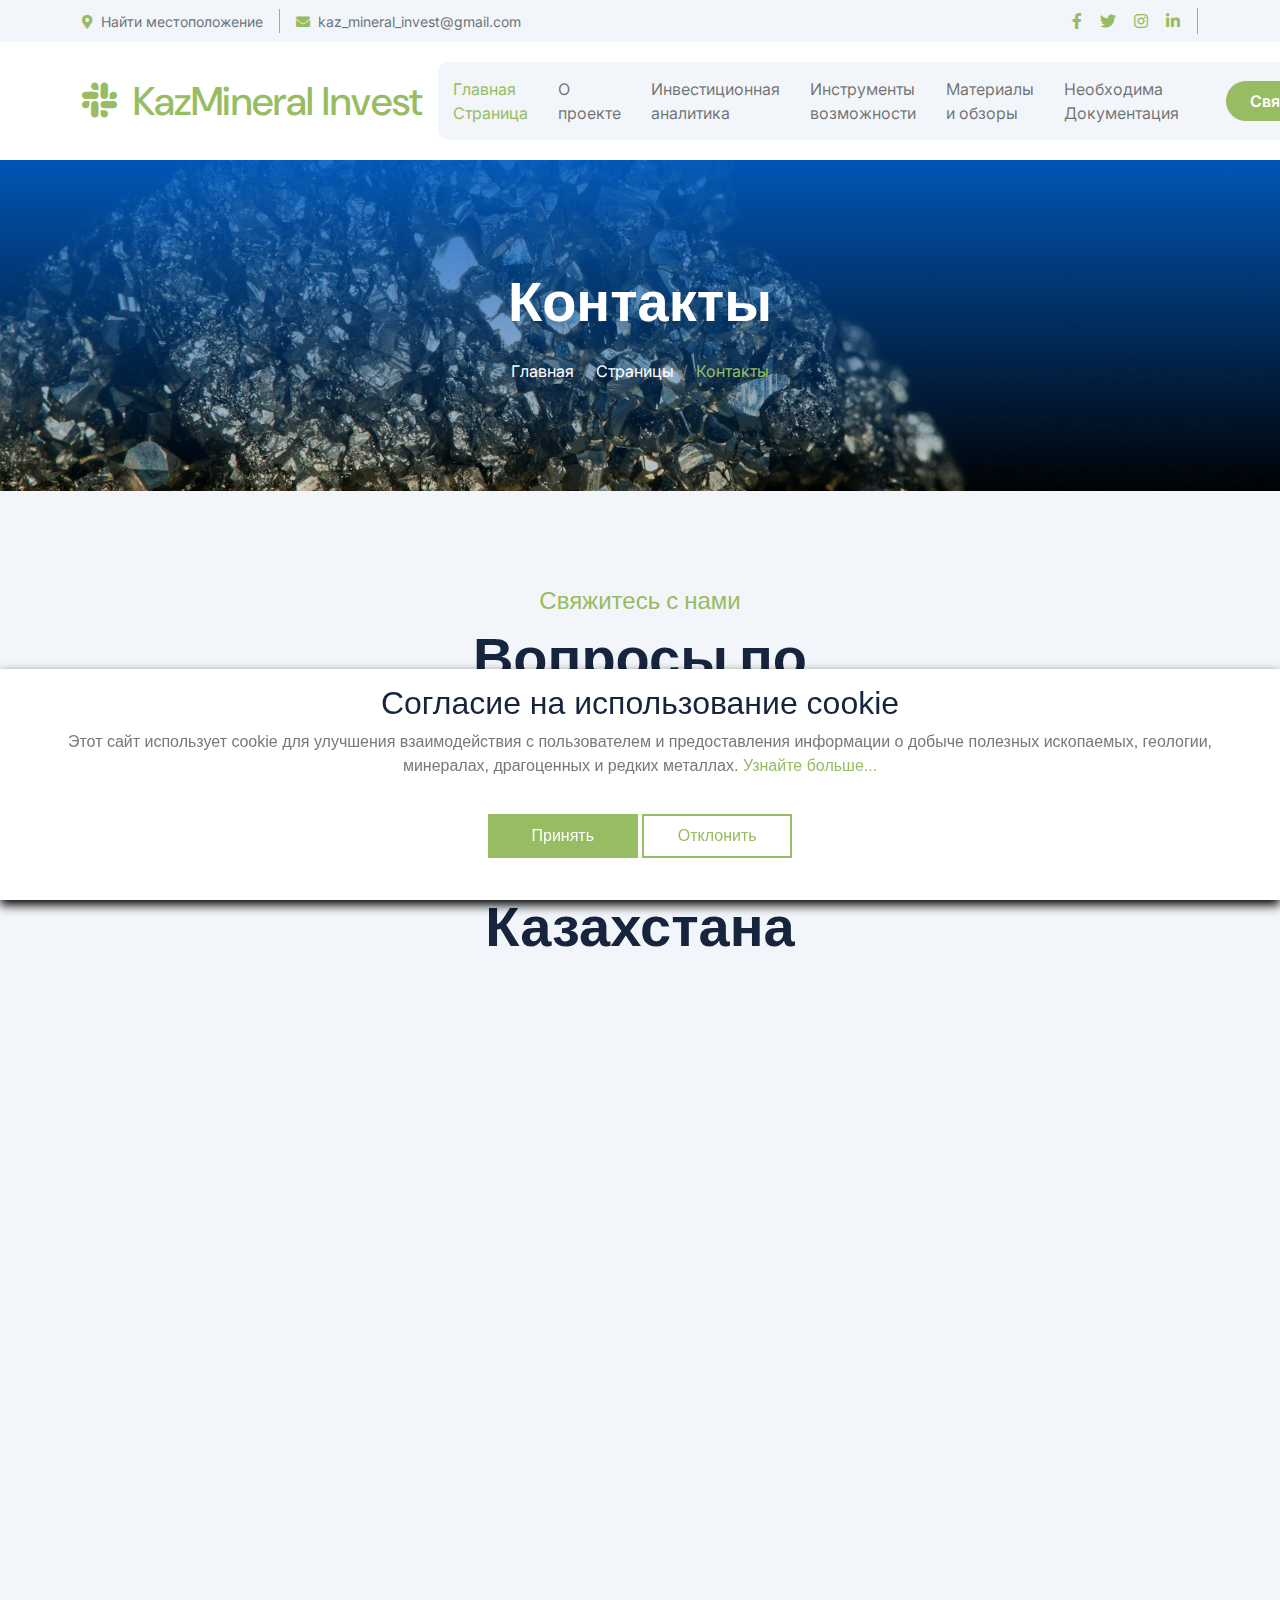
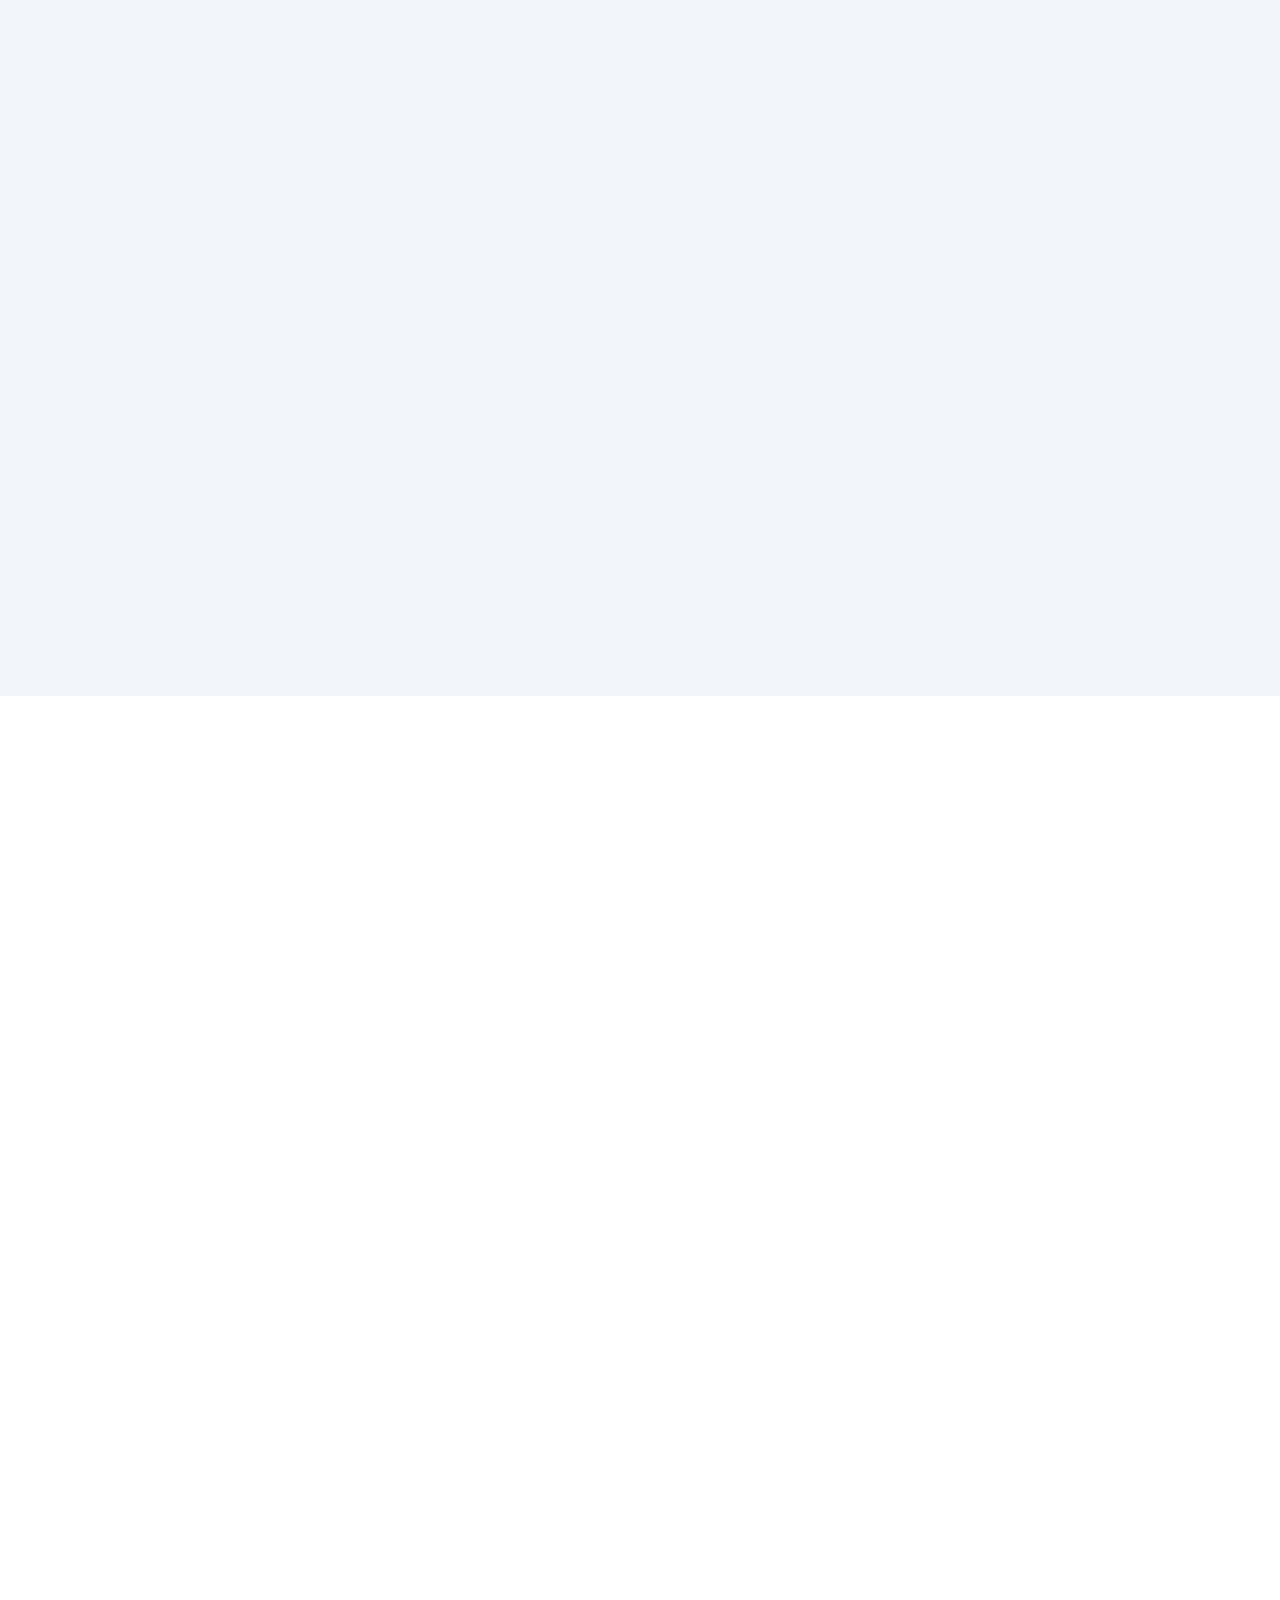
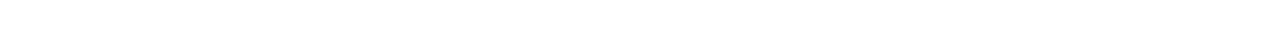
<file: contact.html>
<!DOCTYPE html>
<html lang="en">
    <head>
        <meta charset="utf-8" />
        <title>KazMineral Invest</title>
        <meta content="width=device-width, initial-scale=1.0" name="viewport" />
        <meta
            content="драгоценные металлы, редкие металлы, редкоземельные элементы, добыча полезных ископаемых, минералы, ресурсы, геология, промышленность, перспективы добычи, производство металлов, минералогия, промышленное развитие"
            name="keywords"
        />
        <meta
            content="Уникальный курс по теме: драгоценные металлы, редкие и редкоземельные элементы. Производство, геологические аспекты, ресурсы и добыча полезных ископаемых. Практический подход к пониманию минералов и промышленности, связанной с редкими металлами."
            name="description"
        />

        <!-- Google Web Fonts -->
        <link rel="preconnect" href="https://fonts.googleapis.com" />
        <link rel="preconnect" href="https://fonts.gstatic.com" crossorigin />
        <link
            href="https://fonts.googleapis.com/css2?family=DM+Sans:ital,opsz,wght@0,9..40,100..1000;1,9..40,100..1000&family=Inter:slnt,wght@-10..0,100..900&display=swap"
            rel="stylesheet"
        />

        <link rel="shortcut icon" href="img/favicon.png" type="image/x-icon" />

        <!-- Icon Font Stylesheet -->
        <link
            rel="stylesheet"
            href="https://use.fontawesome.com/releases/v5.15.4/css/all.css"
        />
        <link
            href="https://cdn.jsdelivr.net/npm/bootstrap-icons@1.4.1/font/bootstrap-icons.css"
            rel="stylesheet"
        />

        <!-- Libraries Stylesheet -->
        <link rel="stylesheet" href="lib/animate/animate.min.css" />
        <link href="lib/lightbox/css/lightbox.min.css" rel="stylesheet" />
        <link
            href="lib/owlcarousel/assets/owl.carousel.min.css"
            rel="stylesheet"
        />

        <!-- Customized Bootstrap Stylesheet -->
        <link href="css/bootstrap.min.css" rel="stylesheet" />

        <!-- Template Stylesheet -->
        <link href="css/style.css" rel="stylesheet" />
    </head>

    <body>
        <!-- Spinner Start -->
        <div
            id="spinner"
            class="show bg-white position-fixed translate-middle w-100 vh-100 top-50 start-50 d-flex align-items-center justify-content-center"
        >
            <div
                class="spinner-border text-primary"
                style="width: 3rem; height: 3rem"
                role="status"
            >
                <span class="sr-only">Loading...</span>
            </div>
        </div>
        <!-- Spinner End -->

        <!-- Topbar Start -->
        <div
            class="container-fluid topbar px-0 px-lg-4 bg-light py-2 d-none d-lg-block"
        >
            <div class="container">
                <div class="row gx-0 align-items-center">
                    <div class="col-lg-8 text-center text-lg-start mb-lg-0">
                        <div class="d-flex flex-wrap">
                            <div class="border-end border-primary pe-3">
                                <a href="contact.html" class="text-muted small">
                                    <i
                                        class="fas fa-map-marker-alt text-primary me-2"
                                    ></i
                                    >Найти местоположение</a
                                >
                            </div>
                            <div class="ps-3">
                                <a
                                    href="mailto:kaz_mineral_invest@gmail.com"
                                    class="text-muted small"
                                >
                                    <i
                                        class="fas fa-envelope text-primary me-2"
                                    ></i
                                    >kaz_mineral_invest@gmail.com</a
                                >
                            </div>
                        </div>
                    </div>
                    <div class="col-lg-4 text-center text-lg-end">
                        <div class="d-flex justify-content-end">
                            <div class="d-flex border-end border-primary pe-3">
                                <a
                                    class="btn p-0 text-primary me-3"
                                    href="https://facebook.com/"
                                    target="_blank"
                                    ><i class="fab fa-facebook-f"></i
                                ></a>
                                <a
                                    class="btn p-0 text-primary me-3"
                                    href="https://twitter.com/"
                                    target="_blank"
                                    ><i class="fab fa-twitter"></i
                                ></a>
                                <a
                                    class="btn p-0 text-primary me-3"
                                    href="https://instagram.com/"
                                    target="_blank"
                                    ><i class="fab fa-instagram"></i
                                ></a>
                                <a
                                    class="btn p-0 text-primary me-0"
                                    href="https://linkedin.com/company/"
                                    target="_blank"
                                    ><i class="fab fa-linkedin-in"></i
                                ></a>
                            </div>
                        </div>
                    </div>
                </div>
            </div>
        </div>
        <!-- Topbar End -->

        <!-- Navbar & Hero Start -->
        <div class="container-fluid nav-bar px-0 px-lg-4 py-lg-0">
            <div class="container">
                <nav class="navbar navbar-expand-lg navbar-light">
                    <a href="#" class="navbar-brand p-0">
                        <h1 class="text-primary mb-0">
                            <i class="fab fa-slack me-2"></i> KazMineral Invest
                        </h1>
                    </a>
                    <button
                        class="navbar-toggler"
                        type="button"
                        data-bs-toggle="collapse"
                        data-bs-target="#navbarCollapse"
                    >
                        <span class="fa fa-bars"></span>
                    </button>
                    <div class="collapse navbar-collapse" id="navbarCollapse">
                        <div class="navbar-nav mx-0 mx-lg-auto">
                            <a
                                href="index.html"
                                class="nav-item nav-link active"
                                >Главная Страница
                            </a>
                            <a href="about.html" class="nav-item nav-link"
                                >О проекте</a
                            >
                            <a href="analitics.html" class="nav-item nav-link"
                                >Инвестиционная аналитика</a
                            >
                            <a href="service.html" class="nav-item nav-link"
                                >Инструменты возможности</a
                            >
                            <a href="blog.html" class="nav-item nav-link"
                                >Материалы и обзоры</a
                            >
                            <a href="docs.html" class="nav-item nav-link"
                                >Необходима Документация</a
                            >
                            <div class="nav-btn px-3">
                                <a
                                    href="contact.html"
                                    class="btn btn-primary rounded-pill py-2 px-4 ms-3 flex-shrink-0"
                                >
                                    Связаться</a
                                >
                            </div>
                        </div>
                    </div>
                </nav>
            </div>
        </div>
        <!-- Navbar & Hero End -->

        <!-- Header Start -->
        <div class="container-fluid bg-breadcrumb">
            <div class="container text-center py-5" style="max-width: 900px">
                <h4
                    class="text-white display-4 mb-4 wow fadeInDown"
                    data-wow-delay="0.1s"
                >
                    Контакты
                </h4>
                <ol
                    class="breadcrumb d-flex justify-content-center mb-0 wow fadeInDown"
                    data-wow-delay="0.3s"
                >
                    <li class="breadcrumb-item">
                        <a href="index.html">Главная</a>
                    </li>
                    <li class="breadcrumb-item"><a href="#">Страницы</a></li>
                    <li class="breadcrumb-item active text-primary">
                        Контакты
                    </li>
                </ol>
            </div>
        </div>
        <!-- Header End -->

        <!-- Contact Start -->
        <div class="container-fluid contact bg-light py-5">
            <div class="container py-5">
                <div
                    class="text-center mx-auto pb-5 wow fadeInUp"
                    data-wow-delay="0.2s"
                    style="max-width: 800px"
                >
                    <h4 class="text-primary">Свяжитесь с нами</h4>
                    <h1 class="display-4 mb-4">
                        Вопросы по инвестиционным возможностям в минеральные
                        ресурсы Казахстана
                    </h1>
                </div>
                <div class="row g-5">
                    <div class="col-xl-6 wow fadeInLeft" data-wow-delay="0.2s">
                        <div class="contact-img d-flex justify-content-center">
                            <div class="contact-img-inner">
                                <img
                                    src="img/contact-img.png"
                                    class="img-fluid w-100"
                                    alt="Изображение контактов"
                                />
                            </div>
                        </div>
                    </div>
                    <div class="col-xl-6 wow fadeInRight" data-wow-delay="0.4s">
                        <div>
                            <h4 class="text-primary">Отправьте сообщение</h4>
                            <p class="mb-4">
                                В данный момент контактная форма неактивна. В
                                ближайшее время будет реализована полноценная
                                форма обратной связи с поддержкой Ajax и PHP.
                            </p>
                            <form action="thanks.html" method="get">
                                <div class="row g-3">
                                    <div class="col-lg-12 col-xl-6">
                                        <div class="form-floating">
                                            <input
                                                type="text"
                                                class="form-control border-0"
                                                id="name"
                                                placeholder="Ваше имя"
                                                required
                                            />
                                            <label for="name">Ваше имя</label>
                                        </div>
                                    </div>
                                    <div class="col-lg-12 col-xl-6">
                                        <div class="form-floating">
                                            <input
                                                type="email"
                                                class="form-control border-0"
                                                id="email"
                                                placeholder="Ваш email"
                                                required
                                            />
                                            <label for="email">Ваш email</label>
                                        </div>
                                    </div>
                                    <div class="col-lg-12 col-xl-6">
                                        <div class="form-floating">
                                            <input
                                                type="tel"
                                                class="form-control border-0"
                                                id="phone"
                                                placeholder="Телефон"
                                                required
                                            />
                                            <label for="phone"
                                                >Ваш телефон</label
                                            >
                                        </div>
                                    </div>
                                    <div class="col-lg-12 col-xl-6">
                                        <div class="form-floating">
                                            <input
                                                type="text"
                                                class="form-control border-0"
                                                id="project"
                                                placeholder="Проект"
                                                required
                                            />
                                            <label for="project"
                                                >Ваш проект</label
                                            >
                                        </div>
                                    </div>
                                    <div class="col-12">
                                        <div class="form-floating">
                                            <input
                                                type="text"
                                                class="form-control border-0"
                                                id="subject"
                                                placeholder="Тема"
                                                required
                                            />
                                            <label for="subject">Тема</label>
                                        </div>
                                    </div>
                                    <div class="col-12">
                                        <div class="form-floating">
                                            <textarea
                                                class="form-control border-0"
                                                placeholder="Оставьте сообщение"
                                                id="message"
                                                style="height: 120px"
                                                required
                                            ></textarea>
                                            <label for="message"
                                                >Сообщение</label
                                            >
                                        </div>
                                    </div>
                                    <div class="col-12">
                                        <button
                                            class="btn btn-primary w-100 py-3"
                                            type="submit"
                                        >
                                            Отправить сообщение
                                        </button>
                                    </div>
                                </div>
                            </form>
                        </div>
                    </div>
                    <div class="col-12">
                        <div>
                            <div class="row g-4">
                                <div
                                    class="col-md-6 col-lg-4 wow fadeInUp"
                                    data-wow-delay="0.2s"
                                >
                                    <div class="contact-add-item">
                                        <div
                                            class="contact-icon text-primary mb-4"
                                        >
                                            <i
                                                class="fas fa-map-marker-alt fa-2x"
                                            ></i>
                                        </div>
                                        <div>
                                            <h4>Адрес</h4>
                                            <p class="mb-0">
                                                QPMV+QFP, Жезқазған 100000,
                                                Казахстан
                                            </p>
                                        </div>
                                    </div>
                                </div>
                                <div
                                    class="col-md-6 col-lg-4 wow fadeInUp"
                                    data-wow-delay="0.4s"
                                >
                                    <div class="contact-add-item">
                                        <div
                                            class="contact-icon text-primary mb-4"
                                        >
                                            <i
                                                class="fas fa-envelope fa-2x"
                                            ></i>
                                        </div>
                                        <div>
                                            <h4>Почта</h4>
                                            <p class="mb-0">
                                                kaz_mineral_invest@gmail.com
                                            </p>
                                        </div>
                                    </div>
                                </div>
                                <div
                                    class="col-md-6 col-lg-4 wow fadeInUp"
                                    data-wow-delay="0.6s"
                                >
                                    <div class="contact-add-item">
                                        <div
                                            class="contact-icon text-primary mb-4"
                                        >
                                            <i
                                                class="fa fa-phone-alt fa-2x"
                                            ></i>
                                        </div>
                                        <div>
                                            <h4>Телефон</h4>
                                            <p class="mb-0">+77719248465</p>
                                        </div>
                                    </div>
                                </div>
                            </div>
                        </div>
                    </div>
                    <div class="col-12 wow fadeInUp" data-wow-delay="0.2s">
                        <div class="rounded">
                            <iframe
                                src="https://www.google.com/maps/embed?pb=!1m18!1m12!1m3!1d1432.4065866868118!2d67.74389835155023!3d47.78466731757585!2m3!1f0!2f0!3f0!3m2!1i1024!2i768!4f13.1!3m3!1m2!1s0x4217d7a88358ad15%3A0xa8cced67e2c37b2b!2sKAZAKHMYS%20ENERGY!5e0!3m2!1suk!2sua!4v1746184839369!5m2!1suk!2sua"
                                loading="lazy"
                                referrerpolicy="no-referrer-when-downgrade"
                                class="rounded w-100"
                                style="height: 400px"
                            ></iframe>
                        </div>
                    </div>
                </div>
            </div>
        </div>
        <!-- Contact End -->

        <!-- Footer Start -->
        <div
            class="container-fluid footer py-5 wow fadeIn"
            data-wow-delay="0.2s"
        >
            <div class="container py-5">
                <div class="row g-5">
                    <div class="col-xl-9">
                        <div class="mb-5">
                            <div class="row g-4">
                                <div class="col-md-6 col-lg-6 col-xl-5">
                                    <div class="footer-item">
                                        <a href="index.html" class="p-0">
                                            <h3 class="text-white">
                                                <i
                                                    class="fab fa-slack me-3"
                                                ></i>
                                                LifeSure
                                            </h3>
                                        </a>
                                        <p class="text-white mb-4">
                                            Информационная платформа,
                                            посвящённая инвестиционным
                                            перспективам в сфере минеральных
                                            ресурсов Казахстана. Мы публикуем
                                            сведения о возможностях участия в
                                            проектах, связанных с редкими и
                                            драгоценными металлами, их добычей и
                                            промышленным потенциалом.
                                        </p>
                                    </div>
                                </div>
                                <div class="col-md-6 col-lg-6 col-xl-3">
                                    <div class="footer-item">
                                        <h4 class="text-white mb-4">
                                            Полезные ссылки
                                        </h4>
                                        <a href="about.html"
                                            ><i
                                                class="fas fa-angle-right me-2"
                                            ></i>
                                            О проекте</a
                                        >
                                        <a href="cookie-policy.html"
                                            ><i
                                                class="fas fa-angle-right me-2"
                                            ></i>
                                            Политика Cookie</a
                                        >
                                        <a href="terms-of-use.html"
                                            ><i
                                                class="fas fa-angle-right me-2"
                                            ></i>
                                            Условия использования</a
                                        >
                                        <a href="privacy-policy.html"
                                            ><i
                                                class="fas fa-angle-right me-2"
                                            ></i>
                                            Политика конфиденциальности</a
                                        >
                                    </div>
                                </div>
                                <div class="col-md-6 col-lg-6 col-xl-4">
                                    <div class="footer-item">
                                        <h4 class="mb-4 text-white">Галерея</h4>
                                        <div class="row g-3">
                                            <div class="col-4">
                                                <div
                                                    class="footer-instagram rounded"
                                                >
                                                    <img
                                                        src="img/instagram-footer-1.jpg"
                                                        class="img-fluid w-100"
                                                        alt=""
                                                    />
                                                    <div
                                                        class="footer-search-icon"
                                                    >
                                                        <a
                                                            href="img/instagram-footer-1.jpg"
                                                            data-lightbox="footerInstagram-1"
                                                            class="my-auto"
                                                            ><i
                                                                class="fas fa-link text-white"
                                                            ></i
                                                        ></a>
                                                    </div>
                                                </div>
                                            </div>
                                            <div class="col-4">
                                                <div
                                                    class="footer-instagram rounded"
                                                >
                                                    <img
                                                        src="img/instagram-footer-2.jpg"
                                                        class="img-fluid w-100"
                                                        alt=""
                                                    />
                                                    <div
                                                        class="footer-search-icon"
                                                    >
                                                        <a
                                                            href="img/instagram-footer-2.jpg"
                                                            data-lightbox="footerInstagram-2"
                                                            class="my-auto"
                                                            ><i
                                                                class="fas fa-link text-white"
                                                            ></i
                                                        ></a>
                                                    </div>
                                                </div>
                                            </div>
                                            <div class="col-4">
                                                <div
                                                    class="footer-instagram rounded"
                                                >
                                                    <img
                                                        src="img/instagram-footer-3.jpg"
                                                        class="img-fluid w-100"
                                                        alt=""
                                                    />
                                                    <div
                                                        class="footer-search-icon"
                                                    >
                                                        <a
                                                            href="img/instagram-footer-3.jpg"
                                                            data-lightbox="footerInstagram-3"
                                                            class="my-auto"
                                                            ><i
                                                                class="fas fa-link text-white"
                                                            ></i
                                                        ></a>
                                                    </div>
                                                </div>
                                            </div>
                                            <div class="col-4">
                                                <div
                                                    class="footer-instagram rounded"
                                                >
                                                    <img
                                                        src="img/instagram-footer-4.jpg"
                                                        class="img-fluid w-100"
                                                        alt=""
                                                    />
                                                    <div
                                                        class="footer-search-icon"
                                                    >
                                                        <a
                                                            href="img/instagram-footer-4.jpg"
                                                            data-lightbox="footerInstagram-4"
                                                            class="my-auto"
                                                            ><i
                                                                class="fas fa-link text-white"
                                                            ></i
                                                        ></a>
                                                    </div>
                                                </div>
                                            </div>
                                            <div class="col-4">
                                                <div
                                                    class="footer-instagram rounded"
                                                >
                                                    <img
                                                        src="img/instagram-footer-5.jpg"
                                                        class="img-fluid w-100"
                                                        alt=""
                                                    />
                                                    <div
                                                        class="footer-search-icon"
                                                    >
                                                        <a
                                                            href="img/instagram-footer-5.jpg"
                                                            data-lightbox="footerInstagram-5"
                                                            class="my-auto"
                                                            ><i
                                                                class="fas fa-link text-white"
                                                            ></i
                                                        ></a>
                                                    </div>
                                                </div>
                                            </div>
                                            <div class="col-4">
                                                <div
                                                    class="footer-instagram rounded"
                                                >
                                                    <img
                                                        src="img/instagram-footer-6.jpg"
                                                        class="img-fluid w-100"
                                                        alt=""
                                                    />
                                                    <div
                                                        class="footer-search-icon"
                                                    >
                                                        <a
                                                            href="img/instagram-footer-6.jpg"
                                                            data-lightbox="footerInstagram-6"
                                                            class="my-auto"
                                                            ><i
                                                                class="fas fa-link text-white"
                                                            ></i
                                                        ></a>
                                                    </div>
                                                </div>
                                            </div>
                                        </div>
                                    </div>
                                </div>
                            </div>
                        </div>
                        <div
                            class="pt-5"
                            style="
                                border-top: 1px solid rgba(255, 255, 255, 0.08);
                            "
                        >
                            <div class="row g-0">
                                <div class="col-12">
                                    <div class="row g-4">
                                        <div class="col-lg-6 col-xl-4">
                                            <div class="d-flex">
                                                <div
                                                    class="btn-xl-square bg-primary text-white rounded p-4 me-4"
                                                >
                                                    <i
                                                        class="fas fa-map-marker-alt fa-2x"
                                                    ></i>
                                                </div>
                                                <div>
                                                    <h4 class="text-white">
                                                        Адрес
                                                    </h4>
                                                    <p class="mb-0">
                                                        QPMV+QFP, Жезқазған
                                                        100000, Казахстан
                                                    </p>
                                                </div>
                                            </div>
                                        </div>
                                        <div class="col-lg-6 col-xl-4">
                                            <div class="d-flex">
                                                <div
                                                    class="btn-xl-square bg-primary text-white rounded p-4 me-4"
                                                >
                                                    <i
                                                        class="fas fa-envelope fa-2x"
                                                    ></i>
                                                </div>
                                                <div>
                                                    <h4 class="text-white">
                                                        Email
                                                    </h4>
                                                    <p class="mb-0">
                                                        kaz_mineral_invest@gmail.com
                                                    </p>
                                                </div>
                                            </div>
                                        </div>
                                        <div class="col-lg-6 col-xl-4">
                                            <div class="d-flex">
                                                <div
                                                    class="btn-xl-square bg-primary text-white rounded p-4 me-4"
                                                >
                                                    <i
                                                        class="fa fa-phone-alt fa-2x"
                                                    ></i>
                                                </div>
                                                <div>
                                                    <h4 class="text-white">
                                                        Телефон
                                                    </h4>
                                                    <p class="mb-0">
                                                        +77719248465
                                                    </p>
                                                </div>
                                            </div>
                                        </div>
                                    </div>
                                </div>
                            </div>
                        </div>

                        <!-- Disclaimer -->
                        <div
                            class="mt-5 pt-4"
                            style="
                                border-top: 1px solid rgba(255, 255, 255, 0.08);
                            "
                        >
                            <p class="text-white-50 small">
                                <strong>Отказ от ответственности:</strong> Вся
                                информация, представленная на данном ресурсе,
                                предназначена исключительно для ознакомления с
                                возможностями инвестирования в минеральные
                                ресурсы Казахстана. Платформа LifeSure не
                                предоставляет финансовых, юридических или иных
                                консультаций. Принятие инвестиционных решений
                                осуществляется исключительно пользователями
                                самостоятельно. Мы не несем ответственности за
                                возможные последствия, связанные с
                                использованием размещённой информации.
                            </p>
                        </div>
                        <!-- End Disclaimer -->
                    </div>

                    <div class="col-xl-3">
                        <div class="footer-item">
                            <h4 class="text-white mb-4">Новости отрасли</h4>
                            <p class="text-white mb-3">
                                Подпишитесь, чтобы получать обновления о
                                возможностях и тенденциях в сфере редких и
                                драгоценных металлов, полезных ископаемых и
                                геологических разработок.
                            </p>
                            <div class="position-relative rounded-pill mb-4">
                                <form action="thanks.html" method="get">
                                    <input
                                        class="form-control rounded-pill w-100 py-3 ps-4 pe-5"
                                        type="text"
                                        placeholder="email"
                                        required
                                    />
                                    <button
                                        type="submit"
                                        class="btn btn-primary rounded-pill position-absolute top-0 end-0 py-2 mt-2 me-2"
                                    >
                                        Подписаться
                                    </button>
                                </form>
                            </div>
                            <div class="d-flex flex-shrink-0">
                                <div class="footer-btn">
                                    <a
                                        href="#"
                                        class="btn btn-lg-square rounded-circle position-relative wow tada"
                                        data-wow-delay=".9s"
                                    >
                                        <i class="fa fa-phone-alt fa-2x"></i>
                                        <div
                                            class="position-absolute"
                                            style="top: 2px; right: 12px"
                                        >
                                            <span
                                                ><i
                                                    class="fa fa-comment-dots text-secondary"
                                                ></i
                                            ></span>
                                        </div>
                                    </a>
                                </div>
                                <div
                                    class="d-flex flex-column ms-3 flex-shrink-0"
                                >
                                    <span>Свяжитесь с экспертами</span>
                                    <a href="tel:+77719248465"
                                        ><span class="text-white"
                                            >Бесплатно: +77719248465</span
                                        ></a
                                    >
                                </div>
                            </div>
                        </div>
                    </div>
                </div>
            </div>
        </div>
        <!-- Footer End -->

        <!-- Cookie banner -->
        <div class="cookie-wrapper show">
            <div>
                <i class="bx bx-cookie"></i>
                <h2 style="text-align: center">
                    Согласие на использование cookie
                </h2>
            </div>

            <div class="data">
                <p>
                    Этот сайт использует cookie для улучшения взаимодействия с
                    пользователем и предоставления информации о добыче полезных
                    ископаемых, геологии, минералах, драгоценных и редких
                    металлах.
                    <a href="cookie-policy.html">Узнайте больше...</a>
                </p>
            </div>

            <div class="buttons">
                <button class="cookie-button" id="acceptBtn">Принять</button>
                <button class="cookie-button" id="declineBtn">Отклонить</button>
            </div>
        </div>
        <!-- End Cookie banner -->

        <!-- Back to Top -->
        <a
            href="#"
            class="btn btn-primary btn-lg-square rounded-circle back-to-top"
            ><i class="fa fa-arrow-up"></i
        ></a>

        <!-- JavaScript Libraries -->
        <script src="https://ajax.googleapis.com/ajax/libs/jquery/3.6.4/jquery.min.js"></script>
        <script src="https://cdn.jsdelivr.net/npm/bootstrap@5.0.0/dist/js/bootstrap.bundle.min.js"></script>
        <script src="lib/wow/wow.min.js"></script>
        <script src="lib/easing/easing.min.js"></script>
        <script src="lib/waypoints/waypoints.min.js"></script>
        <script src="lib/counterup/counterup.min.js"></script>
        <script src="lib/lightbox/js/lightbox.min.js"></script>
        <script src="lib/owlcarousel/owl.carousel.min.js"></script>

        <!-- Template Javascript -->
        <script src="js/main.js"></script>
        <script src="js/cookiebanner.js"></script>
    </body>
</html>
</file>
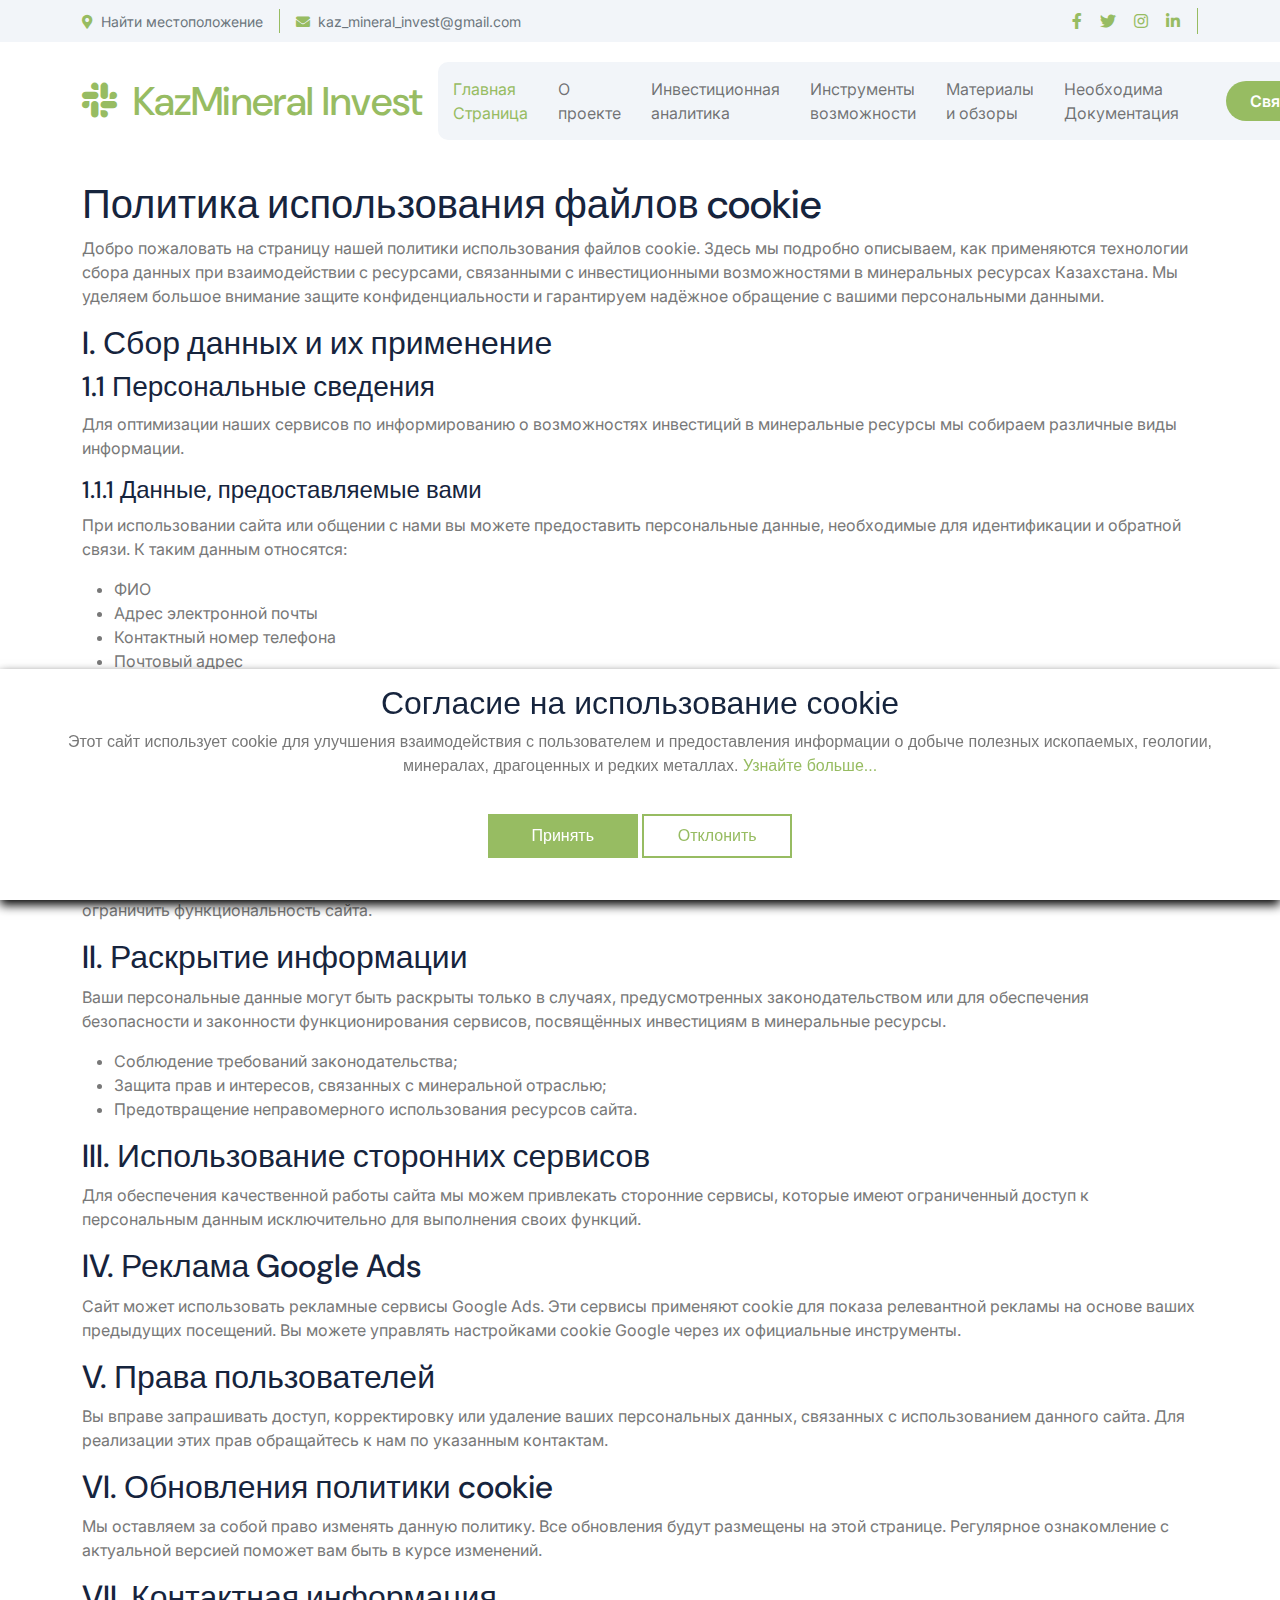
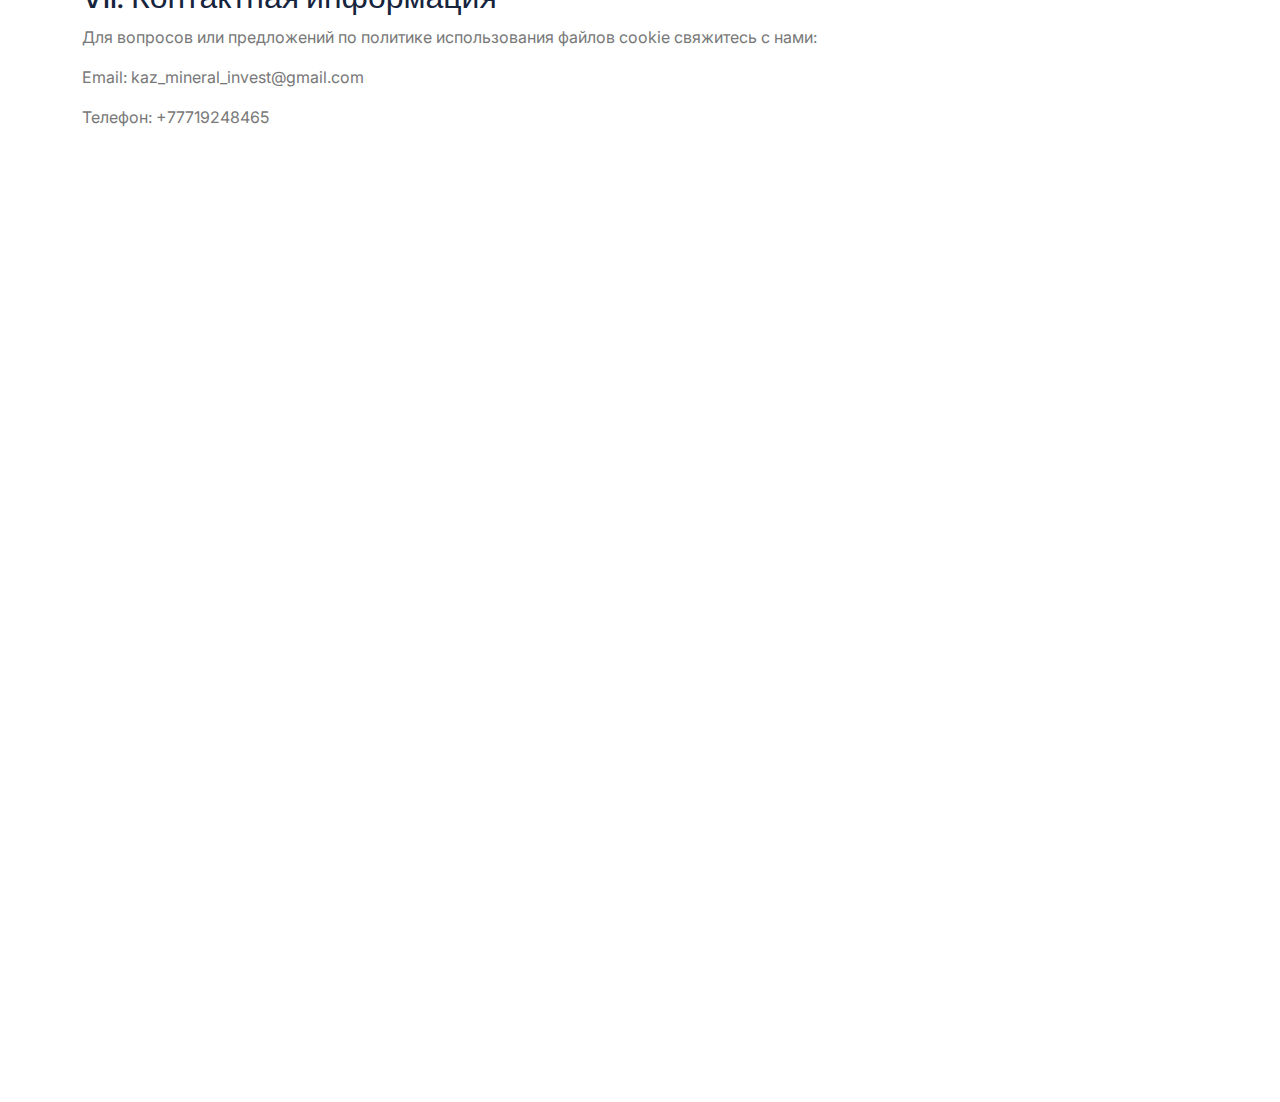
<file: cookie-policy.html>
<!DOCTYPE html>
<html lang="en">
    <head>
        <meta charset="utf-8" />
        <title>KazMineral Invest</title>
        <meta content="width=device-width, initial-scale=1.0" name="viewport" />
        <meta
            content="драгоценные металлы, редкие металлы, редкоземельные элементы, добыча полезных ископаемых, минералы, ресурсы, геология, промышленность, перспективы добычи, производство металлов, минералогия, промышленное развитие"
            name="keywords"
        />
        <meta
            content="Уникальный курс по теме: драгоценные металлы, редкие и редкоземельные элементы. Производство, геологические аспекты, ресурсы и добыча полезных ископаемых. Практический подход к пониманию минералов и промышленности, связанной с редкими металлами."
            name="description"
        />

        <!-- Google Web Fonts -->
        <link rel="preconnect" href="https://fonts.googleapis.com" />
        <link rel="preconnect" href="https://fonts.gstatic.com" crossorigin />
        <link
            href="https://fonts.googleapis.com/css2?family=DM+Sans:ital,opsz,wght@0,9..40,100..1000;1,9..40,100..1000&family=Inter:slnt,wght@-10..0,100..900&display=swap"
            rel="stylesheet"
        />

        <link rel="shortcut icon" href="img/favicon.png" type="image/x-icon" />

        <!-- Icon Font Stylesheet -->
        <link
            rel="stylesheet"
            href="https://use.fontawesome.com/releases/v5.15.4/css/all.css"
        />
        <link
            href="https://cdn.jsdelivr.net/npm/bootstrap-icons@1.4.1/font/bootstrap-icons.css"
            rel="stylesheet"
        />

        <!-- Libraries Stylesheet -->
        <link rel="stylesheet" href="lib/animate/animate.min.css" />
        <link href="lib/lightbox/css/lightbox.min.css" rel="stylesheet" />
        <link
            href="lib/owlcarousel/assets/owl.carousel.min.css"
            rel="stylesheet"
        />

        <!-- Customized Bootstrap Stylesheet -->
        <link href="css/bootstrap.min.css" rel="stylesheet" />

        <!-- Template Stylesheet -->
        <link href="css/style.css" rel="stylesheet" />
    </head>

    <body>
        <!-- Spinner Start -->
        <div
            id="spinner"
            class="show bg-white position-fixed translate-middle w-100 vh-100 top-50 start-50 d-flex align-items-center justify-content-center"
        >
            <div
                class="spinner-border text-primary"
                style="width: 3rem; height: 3rem"
                role="status"
            >
                <span class="sr-only">Loading...</span>
            </div>
        </div>
        <!-- Spinner End -->

        <!-- Topbar Start -->
        <div
            class="container-fluid topbar px-0 px-lg-4 bg-light py-2 d-none d-lg-block"
        >
            <div class="container">
                <div class="row gx-0 align-items-center">
                    <div class="col-lg-8 text-center text-lg-start mb-lg-0">
                        <div class="d-flex flex-wrap">
                            <div class="border-end border-primary pe-3">
                                <a href="contact.html" class="text-muted small">
                                    <i
                                        class="fas fa-map-marker-alt text-primary me-2"
                                    ></i
                                    >Найти местоположение</a
                                >
                            </div>
                            <div class="ps-3">
                                <a
                                    href="mailto:kaz_mineral_invest@gmail.com"
                                    class="text-muted small"
                                >
                                    <i
                                        class="fas fa-envelope text-primary me-2"
                                    ></i
                                    >kaz_mineral_invest@gmail.com</a
                                >
                            </div>
                        </div>
                    </div>
                    <div class="col-lg-4 text-center text-lg-end">
                        <div class="d-flex justify-content-end">
                            <div class="d-flex border-end border-primary pe-3">
                                <a
                                    class="btn p-0 text-primary me-3"
                                    href="https://facebook.com/"
                                    target="_blank"
                                    ><i class="fab fa-facebook-f"></i
                                ></a>
                                <a
                                    class="btn p-0 text-primary me-3"
                                    href="https://twitter.com/"
                                    target="_blank"
                                    ><i class="fab fa-twitter"></i
                                ></a>
                                <a
                                    class="btn p-0 text-primary me-3"
                                    href="https://instagram.com/"
                                    target="_blank"
                                    ><i class="fab fa-instagram"></i
                                ></a>
                                <a
                                    class="btn p-0 text-primary me-0"
                                    href="https://linkedin.com/company/"
                                    target="_blank"
                                    ><i class="fab fa-linkedin-in"></i
                                ></a>
                            </div>
                        </div>
                    </div>
                </div>
            </div>
        </div>
        <!-- Topbar End -->

        <!-- Navbar & Hero Start -->
        <div class="container-fluid nav-bar px-0 px-lg-4 py-lg-0">
            <div class="container">
                <nav class="navbar navbar-expand-lg navbar-light">
                    <a href="#" class="navbar-brand p-0">
                        <h1 class="text-primary mb-0">
                            <i class="fab fa-slack me-2"></i> KazMineral Invest
                        </h1>
                    </a>
                    <button
                        class="navbar-toggler"
                        type="button"
                        data-bs-toggle="collapse"
                        data-bs-target="#navbarCollapse"
                    >
                        <span class="fa fa-bars"></span>
                    </button>
                    <div class="collapse navbar-collapse" id="navbarCollapse">
                        <div class="navbar-nav mx-0 mx-lg-auto">
                            <a
                                href="index.html"
                                class="nav-item nav-link active"
                                >Главная Страница
                            </a>
                            <a href="about.html" class="nav-item nav-link"
                                >О проекте</a
                            >
                            <a href="analitics.html" class="nav-item nav-link"
                                >Инвестиционная аналитика</a
                            >
                            <a href="service.html" class="nav-item nav-link"
                                >Инструменты возможности</a
                            >
                            <a href="blog.html" class="nav-item nav-link"
                                >Материалы и обзоры</a
                            >
                            <a href="docs.html" class="nav-item nav-link"
                                >Необходима Документация</a
                            >
                            <div class="nav-btn px-3">
                                <a
                                    href="contact.html"
                                    class="btn btn-primary rounded-pill py-2 px-4 ms-3 flex-shrink-0"
                                >
                                    Связаться</a
                                >
                            </div>
                        </div>
                    </div>
                </nav>
            </div>
        </div>
        <!-- Navbar & Hero End -->

        <main>
            <article class="container additional-wrapper">
                <div class="page__content" style="padding: 20px 0px">
                    <h1>Политика использования файлов cookie</h1>
                    <p>
                        Добро пожаловать на страницу нашей политики
                        использования файлов cookie. Здесь мы подробно
                        описываем, как применяются технологии сбора данных при
                        взаимодействии с ресурсами, связанными с инвестиционными
                        возможностями в минеральных ресурсах Казахстана. Мы
                        уделяем большое внимание защите конфиденциальности и
                        гарантируем надёжное обращение с вашими персональными
                        данными.
                    </p>

                    <h2>I. Сбор данных и их применение</h2>
                    <h3>1.1 Персональные сведения</h3>
                    <p>
                        Для оптимизации наших сервисов по информированию о
                        возможностях инвестиций в минеральные ресурсы мы
                        собираем различные виды информации.
                    </p>
                    <h4>1.1.1 Данные, предоставляемые вами</h4>
                    <p>
                        При использовании сайта или общении с нами вы можете
                        предоставить персональные данные, необходимые для
                        идентификации и обратной связи. К таким данным
                        относятся:
                    </p>
                    <ul>
                        <li>ФИО</li>
                        <li>Адрес электронной почты</li>
                        <li>Контактный номер телефона</li>
                        <li>Почтовый адрес</li>
                        <li>Информация о сессиях и файлах cookie</li>
                    </ul>

                    <h4>1.1.2 Автоматический сбор данных</h4>
                    <p>
                        Мы также собираем технические данные об использовании
                        сайта, такие как IP-адрес, тип браузера, время посещения
                        и страницы, с целью улучшения пользовательского опыта.
                    </p>

                    <h4>
                        1.1.3 Применение файлов cookie и аналогичных технологий
                    </h4>
                    <p>
                        Файлы cookie используются для идентификации сессий и
                        настройки интерфейса, обеспечивая более удобное
                        взаимодействие с информацией об инвестициях в
                        минеральные ресурсы. Вы можете контролировать
                        использование cookie через настройки браузера, но отказ
                        от них может ограничить функциональность сайта.
                    </p>

                    <h2>II. Раскрытие информации</h2>
                    <p>
                        Ваши персональные данные могут быть раскрыты только в
                        случаях, предусмотренных законодательством или для
                        обеспечения безопасности и законности функционирования
                        сервисов, посвящённых инвестициям в минеральные ресурсы.
                    </p>
                    <ul>
                        <li>Соблюдение требований законодательства;</li>
                        <li>
                            Защита прав и интересов, связанных с минеральной
                            отраслью;
                        </li>
                        <li>
                            Предотвращение неправомерного использования ресурсов
                            сайта.
                        </li>
                    </ul>

                    <h2>III. Использование сторонних сервисов</h2>
                    <p>
                        Для обеспечения качественной работы сайта мы можем
                        привлекать сторонние сервисы, которые имеют ограниченный
                        доступ к персональным данным исключительно для
                        выполнения своих функций.
                    </p>

                    <h2>IV. Реклама Google Ads</h2>
                    <p>
                        Сайт может использовать рекламные сервисы Google Ads.
                        Эти сервисы применяют cookie для показа релевантной
                        рекламы на основе ваших предыдущих посещений. Вы можете
                        управлять настройками cookie Google через их официальные
                        инструменты.
                    </p>

                    <h2>V. Права пользователей</h2>
                    <p>
                        Вы вправе запрашивать доступ, корректировку или удаление
                        ваших персональных данных, связанных с использованием
                        данного сайта. Для реализации этих прав обращайтесь к
                        нам по указанным контактам.
                    </p>

                    <h2>VI. Обновления политики cookie</h2>
                    <p>
                        Мы оставляем за собой право изменять данную политику.
                        Все обновления будут размещены на этой странице.
                        Регулярное ознакомление с актуальной версией поможет вам
                        быть в курсе изменений.
                    </p>

                    <h2>VII. Контактная информация</h2>
                    <p>
                        Для вопросов или предложений по политике использования
                        файлов cookie свяжитесь с нами:
                    </p>
                    <p>Email: kaz_mineral_invest@gmail.com</p>
                    <p>Телефон: +77719248465</p>
                </div>
            </article>
        </main>

        <!-- Footer Start -->
        <div
            class="container-fluid footer py-5 wow fadeIn"
            data-wow-delay="0.2s"
        >
            <div class="container py-5">
                <div class="row g-5">
                    <div class="col-xl-9">
                        <div class="mb-5">
                            <div class="row g-4">
                                <div class="col-md-6 col-lg-6 col-xl-5">
                                    <div class="footer-item">
                                        <a href="index.html" class="p-0">
                                            <h3 class="text-white">
                                                <i
                                                    class="fab fa-slack me-3"
                                                ></i>
                                                LifeSure
                                            </h3>
                                        </a>
                                        <p class="text-white mb-4">
                                            Информационная платформа,
                                            посвящённая инвестиционным
                                            перспективам в сфере минеральных
                                            ресурсов Казахстана. Мы публикуем
                                            сведения о возможностях участия в
                                            проектах, связанных с редкими и
                                            драгоценными металлами, их добычей и
                                            промышленным потенциалом.
                                        </p>
                                    </div>
                                </div>
                                <div class="col-md-6 col-lg-6 col-xl-3">
                                    <div class="footer-item">
                                        <h4 class="text-white mb-4">
                                            Полезные ссылки
                                        </h4>
                                        <a href="about.html"
                                            ><i
                                                class="fas fa-angle-right me-2"
                                            ></i>
                                            О проекте</a
                                        >
                                        <a href="cookie-policy.html"
                                            ><i
                                                class="fas fa-angle-right me-2"
                                            ></i>
                                            Политика Cookie</a
                                        >
                                        <a href="terms-of-use.html"
                                            ><i
                                                class="fas fa-angle-right me-2"
                                            ></i>
                                            Условия использования</a
                                        >
                                        <a href="privacy-policy.html"
                                            ><i
                                                class="fas fa-angle-right me-2"
                                            ></i>
                                            Политика конфиденциальности</a
                                        >
                                        <a href="business-model.html"
                                            ><i
                                                class="fas fa-angle-right me-2"
                                            ></i>
                                            Бизнес-модель</a
                                        >
                                    </div>
                                </div>
                                <div class="col-md-6 col-lg-6 col-xl-4">
                                    <div class="footer-item">
                                        <h4 class="mb-4 text-white">Галерея</h4>
                                        <div class="row g-3">
                                            <div class="col-4">
                                                <div
                                                    class="footer-instagram rounded"
                                                >
                                                    <img
                                                        src="img/instagram-footer-1.jpg"
                                                        class="img-fluid w-100"
                                                        alt=""
                                                    />
                                                    <div
                                                        class="footer-search-icon"
                                                    >
                                                        <a
                                                            href="img/instagram-footer-1.jpg"
                                                            data-lightbox="footerInstagram-1"
                                                            class="my-auto"
                                                            ><i
                                                                class="fas fa-link text-white"
                                                            ></i
                                                        ></a>
                                                    </div>
                                                </div>
                                            </div>
                                            <div class="col-4">
                                                <div
                                                    class="footer-instagram rounded"
                                                >
                                                    <img
                                                        src="img/instagram-footer-2.jpg"
                                                        class="img-fluid w-100"
                                                        alt=""
                                                    />
                                                    <div
                                                        class="footer-search-icon"
                                                    >
                                                        <a
                                                            href="img/instagram-footer-2.jpg"
                                                            data-lightbox="footerInstagram-2"
                                                            class="my-auto"
                                                            ><i
                                                                class="fas fa-link text-white"
                                                            ></i
                                                        ></a>
                                                    </div>
                                                </div>
                                            </div>
                                            <div class="col-4">
                                                <div
                                                    class="footer-instagram rounded"
                                                >
                                                    <img
                                                        src="img/instagram-footer-3.jpg"
                                                        class="img-fluid w-100"
                                                        alt=""
                                                    />
                                                    <div
                                                        class="footer-search-icon"
                                                    >
                                                        <a
                                                            href="img/instagram-footer-3.jpg"
                                                            data-lightbox="footerInstagram-3"
                                                            class="my-auto"
                                                            ><i
                                                                class="fas fa-link text-white"
                                                            ></i
                                                        ></a>
                                                    </div>
                                                </div>
                                            </div>
                                            <div class="col-4">
                                                <div
                                                    class="footer-instagram rounded"
                                                >
                                                    <img
                                                        src="img/instagram-footer-4.jpg"
                                                        class="img-fluid w-100"
                                                        alt=""
                                                    />
                                                    <div
                                                        class="footer-search-icon"
                                                    >
                                                        <a
                                                            href="img/instagram-footer-4.jpg"
                                                            data-lightbox="footerInstagram-4"
                                                            class="my-auto"
                                                            ><i
                                                                class="fas fa-link text-white"
                                                            ></i
                                                        ></a>
                                                    </div>
                                                </div>
                                            </div>
                                            <div class="col-4">
                                                <div
                                                    class="footer-instagram rounded"
                                                >
                                                    <img
                                                        src="img/instagram-footer-5.jpg"
                                                        class="img-fluid w-100"
                                                        alt=""
                                                    />
                                                    <div
                                                        class="footer-search-icon"
                                                    >
                                                        <a
                                                            href="img/instagram-footer-5.jpg"
                                                            data-lightbox="footerInstagram-5"
                                                            class="my-auto"
                                                            ><i
                                                                class="fas fa-link text-white"
                                                            ></i
                                                        ></a>
                                                    </div>
                                                </div>
                                            </div>
                                            <div class="col-4">
                                                <div
                                                    class="footer-instagram rounded"
                                                >
                                                    <img
                                                        src="img/instagram-footer-6.jpg"
                                                        class="img-fluid w-100"
                                                        alt=""
                                                    />
                                                    <div
                                                        class="footer-search-icon"
                                                    >
                                                        <a
                                                            href="img/instagram-footer-6.jpg"
                                                            data-lightbox="footerInstagram-6"
                                                            class="my-auto"
                                                            ><i
                                                                class="fas fa-link text-white"
                                                            ></i
                                                        ></a>
                                                    </div>
                                                </div>
                                            </div>
                                        </div>
                                    </div>
                                </div>
                            </div>
                        </div>
                        <div
                            class="pt-5"
                            style="
                                border-top: 1px solid rgba(255, 255, 255, 0.08);
                            "
                        >
                            <div class="row g-0">
                                <div class="col-12">
                                    <div class="row g-4">
                                        <div class="col-lg-6 col-xl-4">
                                            <div class="d-flex">
                                                <div
                                                    class="btn-xl-square bg-primary text-white rounded p-4 me-4"
                                                >
                                                    <i
                                                        class="fas fa-map-marker-alt fa-2x"
                                                    ></i>
                                                </div>
                                                <div>
                                                    <h4 class="text-white">
                                                        Адрес
                                                    </h4>
                                                    <p class="mb-0">
                                                        QPMV+QFP, Жезқазған
                                                        100000, Казахстан
                                                    </p>
                                                </div>
                                            </div>
                                        </div>
                                        <div class="col-lg-6 col-xl-4">
                                            <div class="d-flex">
                                                <div
                                                    class="btn-xl-square bg-primary text-white rounded p-4 me-4"
                                                >
                                                    <i
                                                        class="fas fa-envelope fa-2x"
                                                    ></i>
                                                </div>
                                                <div>
                                                    <h4 class="text-white">
                                                        Email
                                                    </h4>
                                                    <p class="mb-0">
                                                        kaz_mineral_invest@gmail.com
                                                    </p>
                                                </div>
                                            </div>
                                        </div>
                                        <div class="col-lg-6 col-xl-4">
                                            <div class="d-flex">
                                                <div
                                                    class="btn-xl-square bg-primary text-white rounded p-4 me-4"
                                                >
                                                    <i
                                                        class="fa fa-phone-alt fa-2x"
                                                    ></i>
                                                </div>
                                                <div>
                                                    <h4 class="text-white">
                                                        Телефон
                                                    </h4>
                                                    <p class="mb-0">
                                                        +77719248465
                                                    </p>
                                                </div>
                                            </div>
                                        </div>
                                    </div>
                                </div>
                            </div>
                        </div>

                        <!-- Disclaimer -->
                        <div
                            class="mt-5 pt-4"
                            style="
                                border-top: 1px solid rgba(255, 255, 255, 0.08);
                            "
                        >
                            <p class="text-white-50 small">
                                <strong>Отказ от ответственности:</strong> Вся
                                информация, представленная на данном ресурсе,
                                предназначена исключительно для ознакомления с
                                возможностями инвестирования в минеральные
                                ресурсы Казахстана. Платформа LifeSure не
                                предоставляет финансовых, юридических или иных
                                консультаций. Принятие инвестиционных решений
                                осуществляется исключительно пользователями
                                самостоятельно. Мы не несем ответственности за
                                возможные последствия, связанные с
                                использованием размещённой информации.
                            </p>
                        </div>
                        <!-- End Disclaimer -->
                    </div>

                    <div class="col-xl-3">
                        <div class="footer-item">
                            <h4 class="text-white mb-4">Новости отрасли</h4>
                            <p class="text-white mb-3">
                                Подпишитесь, чтобы получать обновления о
                                возможностях и тенденциях в сфере редких и
                                драгоценных металлов, полезных ископаемых и
                                геологических разработок.
                            </p>
                            <div class="position-relative rounded-pill mb-4">
                                <form action="thanks.html" method="get">
                                    <input
                                        class="form-control rounded-pill w-100 py-3 ps-4 pe-5"
                                        type="text"
                                        placeholder="email"
                                        required
                                    />
                                    <button
                                        type="submit"
                                        class="btn btn-primary rounded-pill position-absolute top-0 end-0 py-2 mt-2 me-2"
                                    >
                                        Подписаться
                                    </button>
                                </form>
                            </div>
                            <div class="d-flex flex-shrink-0">
                                <div class="footer-btn">
                                    <a
                                        href="#"
                                        class="btn btn-lg-square rounded-circle position-relative wow tada"
                                        data-wow-delay=".9s"
                                    >
                                        <i class="fa fa-phone-alt fa-2x"></i>
                                        <div
                                            class="position-absolute"
                                            style="top: 2px; right: 12px"
                                        >
                                            <span
                                                ><i
                                                    class="fa fa-comment-dots text-secondary"
                                                ></i
                                            ></span>
                                        </div>
                                    </a>
                                </div>
                                <div
                                    class="d-flex flex-column ms-3 flex-shrink-0"
                                >
                                    <span>Свяжитесь с экспертами</span>
                                    <a href="tel:+77719248465"
                                        ><span class="text-white"
                                            >Бесплатно: +77719248465</span
                                        ></a
                                    >
                                </div>
                            </div>
                        </div>
                    </div>
                </div>
            </div>
        </div>
        <!-- Footer End -->

        <!-- Cookie banner -->
        <div class="cookie-wrapper show">
            <div>
                <i class="bx bx-cookie"></i>
                <h2 style="text-align: center">
                    Согласие на использование cookie
                </h2>
            </div>

            <div class="data">
                <p>
                    Этот сайт использует cookie для улучшения взаимодействия с
                    пользователем и предоставления информации о добыче полезных
                    ископаемых, геологии, минералах, драгоценных и редких
                    металлах.
                    <a href="cookie-policy.html">Узнайте больше...</a>
                </p>
            </div>

            <div class="buttons">
                <button class="cookie-button" id="acceptBtn">Принять</button>
                <button class="cookie-button" id="declineBtn">Отклонить</button>
            </div>
        </div>
        <!-- End Cookie banner -->

        <!-- Back to Top -->
        <a
            href="#"
            class="btn btn-primary btn-lg-square rounded-circle back-to-top"
            ><i class="fa fa-arrow-up"></i
        ></a>

        <!-- JavaScript Libraries -->
        <script src="https://ajax.googleapis.com/ajax/libs/jquery/3.6.4/jquery.min.js"></script>
        <script src="https://cdn.jsdelivr.net/npm/bootstrap@5.0.0/dist/js/bootstrap.bundle.min.js"></script>
        <script src="lib/wow/wow.min.js"></script>
        <script src="lib/easing/easing.min.js"></script>
        <script src="lib/waypoints/waypoints.min.js"></script>
        <script src="lib/counterup/counterup.min.js"></script>
        <script src="lib/lightbox/js/lightbox.min.js"></script>
        <script src="lib/owlcarousel/owl.carousel.min.js"></script>

        <!-- Template Javascript -->
        <script src="js/main.js"></script>
        <script src="js/cookiebanner.js"></script>
    </body>
</html>
</file>
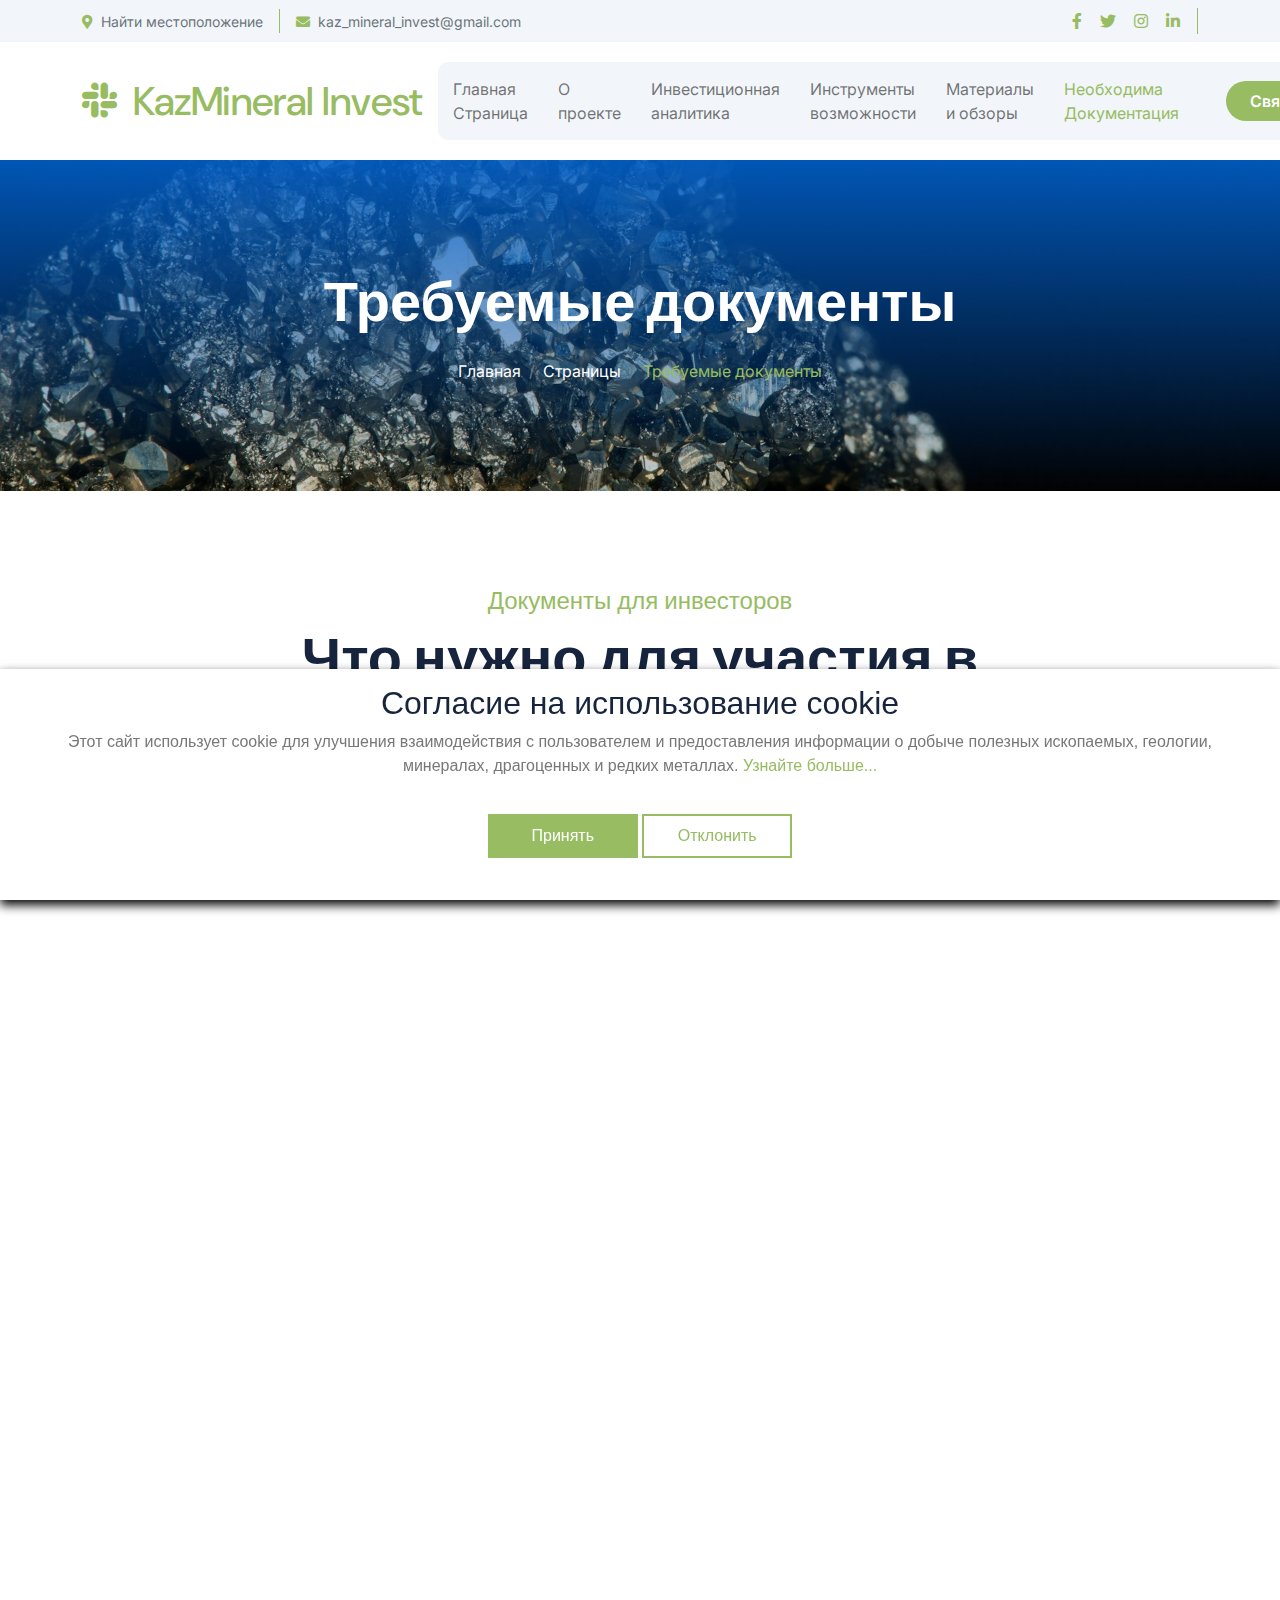
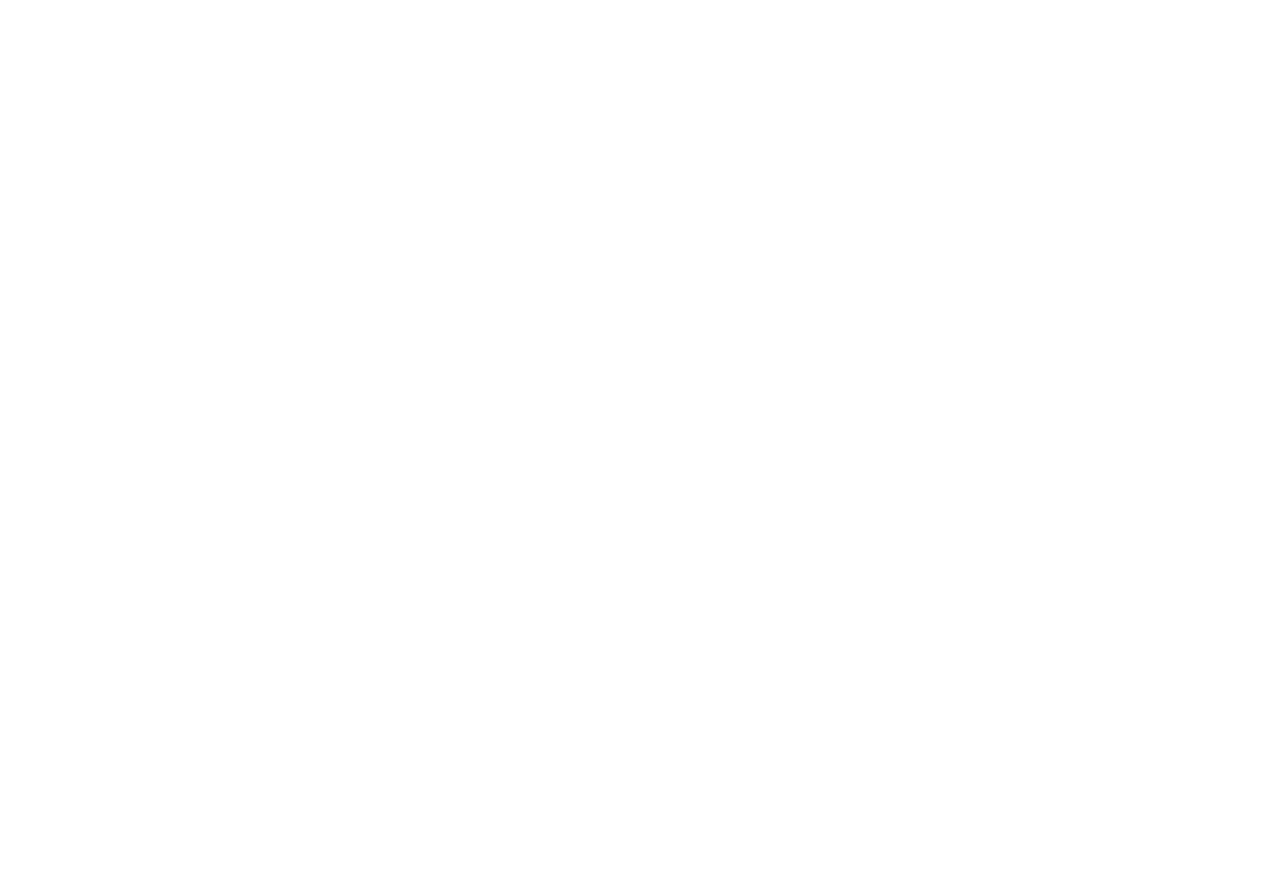
<file: docs.html>
<!DOCTYPE html>
<html lang="en">
    <head>
        <meta charset="utf-8" />
        <title>KazMineral Invest</title>
        <meta content="width=device-width, initial-scale=1.0" name="viewport" />
        <meta
            content="драгоценные металлы, редкие металлы, редкоземельные элементы, добыча полезных ископаемых, минералы, ресурсы, геология, промышленность, перспективы добычи, производство металлов, минералогия, промышленное развитие"
            name="keywords"
        />
        <meta
            content="Уникальный курс по теме: драгоценные металлы, редкие и редкоземельные элементы. Производство, геологические аспекты, ресурсы и добыча полезных ископаемых. Практический подход к пониманию минералов и промышленности, связанной с редкими металлами."
            name="description"
        />

        <!-- Google Web Fonts -->
        <link rel="preconnect" href="https://fonts.googleapis.com" />
        <link rel="preconnect" href="https://fonts.gstatic.com" crossorigin />
        <link
            href="https://fonts.googleapis.com/css2?family=DM+Sans:ital,opsz,wght@0,9..40,100..1000;1,9..40,100..1000&family=Inter:slnt,wght@-10..0,100..900&display=swap"
            rel="stylesheet"
        />

        <link rel="shortcut icon" href="img/favicon.png" type="image/x-icon" />

        <!-- Icon Font Stylesheet -->
        <link
            rel="stylesheet"
            href="https://use.fontawesome.com/releases/v5.15.4/css/all.css"
        />
        <link
            href="https://cdn.jsdelivr.net/npm/bootstrap-icons@1.4.1/font/bootstrap-icons.css"
            rel="stylesheet"
        />

        <!-- Libraries Stylesheet -->
        <link rel="stylesheet" href="lib/animate/animate.min.css" />
        <link href="lib/lightbox/css/lightbox.min.css" rel="stylesheet" />
        <link
            href="lib/owlcarousel/assets/owl.carousel.min.css"
            rel="stylesheet"
        />

        <!-- Customized Bootstrap Stylesheet -->
        <link href="css/bootstrap.min.css" rel="stylesheet" />

        <!-- Template Stylesheet -->
        <link href="css/style.css" rel="stylesheet" />
    </head>

    <body>
        <!-- Spinner Start -->
        <div
            id="spinner"
            class="show bg-white position-fixed translate-middle w-100 vh-100 top-50 start-50 d-flex align-items-center justify-content-center"
        >
            <div
                class="spinner-border text-primary"
                style="width: 3rem; height: 3rem"
                role="status"
            >
                <span class="sr-only">Loading...</span>
            </div>
        </div>
        <!-- Spinner End -->

        <!-- Topbar Start -->
        <div
            class="container-fluid topbar px-0 px-lg-4 bg-light py-2 d-none d-lg-block"
        >
            <div class="container">
                <div class="row gx-0 align-items-center">
                    <div class="col-lg-8 text-center text-lg-start mb-lg-0">
                        <div class="d-flex flex-wrap">
                            <div class="border-end border-primary pe-3">
                                <a href="contact.html" class="text-muted small">
                                    <i
                                        class="fas fa-map-marker-alt text-primary me-2"
                                    ></i
                                    >Найти местоположение</a
                                >
                            </div>
                            <div class="ps-3">
                                <a
                                    href="mailto:kaz_mineral_invest@gmail.com"
                                    class="text-muted small"
                                >
                                    <i
                                        class="fas fa-envelope text-primary me-2"
                                    ></i
                                    >kaz_mineral_invest@gmail.com</a
                                >
                            </div>
                        </div>
                    </div>
                    <div class="col-lg-4 text-center text-lg-end">
                        <div class="d-flex justify-content-end">
                            <div class="d-flex border-end border-primary pe-3">
                                <a
                                    class="btn p-0 text-primary me-3"
                                    href="https://facebook.com/"
                                    target="_blank"
                                    ><i class="fab fa-facebook-f"></i
                                ></a>
                                <a
                                    class="btn p-0 text-primary me-3"
                                    href="https://twitter.com/"
                                    target="_blank"
                                    ><i class="fab fa-twitter"></i
                                ></a>
                                <a
                                    class="btn p-0 text-primary me-3"
                                    href="https://instagram.com/"
                                    target="_blank"
                                    ><i class="fab fa-instagram"></i
                                ></a>
                                <a
                                    class="btn p-0 text-primary me-0"
                                    href="https://linkedin.com/company/"
                                    target="_blank"
                                    ><i class="fab fa-linkedin-in"></i
                                ></a>
                            </div>
                        </div>
                    </div>
                </div>
            </div>
        </div>
        <!-- Topbar End -->

        <!-- Navbar & Hero Start -->
        <div class="container-fluid nav-bar px-0 px-lg-4 py-lg-0">
            <div class="container">
                <nav class="navbar navbar-expand-lg navbar-light">
                    <a href="#" class="navbar-brand p-0">
                        <h1 class="text-primary mb-0">
                            <i class="fab fa-slack me-2"></i> KazMineral Invest
                        </h1>
                    </a>
                    <button
                        class="navbar-toggler"
                        type="button"
                        data-bs-toggle="collapse"
                        data-bs-target="#navbarCollapse"
                    >
                        <span class="fa fa-bars"></span>
                    </button>
                    <div class="collapse navbar-collapse" id="navbarCollapse">
                        <div class="navbar-nav mx-0 mx-lg-auto">
                            <a href="index.html" class="nav-item nav-link"
                                >Главная Страница
                            </a>
                            <a href="about.html" class="nav-item nav-link"
                                >О проекте</a
                            >
                            <a href="analitics.html" class="nav-item nav-link"
                                >Инвестиционная аналитика</a
                            >
                            <a href="service.html" class="nav-item nav-link"
                                >Инструменты возможности</a
                            >
                            <a href="blog.html" class="nav-item nav-link"
                                >Материалы и обзоры</a
                            >
                            <a href="docs.html" class="nav-item nav-link active"
                                >Необходима Документация</a
                            >
                            <div class="nav-btn px-3">
                                <a
                                    href="contact.html"
                                    class="btn btn-primary rounded-pill py-2 px-4 ms-3 flex-shrink-0"
                                >
                                    Связаться</a
                                >
                            </div>
                        </div>
                    </div>
                </nav>
            </div>
        </div>
        <!-- Navbar & Hero End -->

        <!-- Header Start -->
        <div class="container-fluid bg-breadcrumb">
            <div class="container text-center py-5" style="max-width: 900px">
                <h4
                    class="text-white display-4 mb-4 wow fadeInDown"
                    data-wow-delay="0.1s"
                >
                    Требуемые документы
                </h4>
                <ol
                    class="breadcrumb d-flex justify-content-center mb-0 wow fadeInDown"
                    data-wow-delay="0.3s"
                >
                    <li class="breadcrumb-item">
                        <a href="index.html">Главная</a>
                    </li>
                    <li class="breadcrumb-item"><a href="#">Страницы</a></li>
                    <li class="breadcrumb-item active text-primary">
                        Требуемые документы
                    </li>
                </ol>
            </div>
        </div>
        <!-- Header End -->

        <!-- Required Documents Start -->
        <div class="container-fluid blog py-5">
            <div class="container py-5">
                <div
                    class="text-center mx-auto pb-5 wow fadeInUp"
                    data-wow-delay="0.2s"
                    style="max-width: 800px"
                >
                    <h4 class="text-primary">Документы для инвесторов</h4>
                    <h1 class="display-4 mb-4">
                        Что нужно для участия в инвестиционных проектах
                    </h1>
                    <p class="mb-0">
                        Для участия в инвестициях в минеральные ресурсы
                        Казахстана необходимо иметь ряд документов,
                        подтверждающих вашу личность и правовой статус. Важно
                        соблюдать требования законодательства и регуляций, чтобы
                        обеспечить прозрачность и законность ваших вложений.
                    </p>
                </div>
                <div class="row g-4 justify-content-center">
                    <div
                        class="col-lg-6 col-xl-6 wow fadeInUp"
                        data-wow-delay="0.2s"
                    >
                        <div class="blog-item">
                            <div class="blog-img">
                                <img
                                    src="img/blog-4.jpg"
                                    class="img-fluid rounded-top w-100"
                                    alt=""
                                />
                                <div class="blog-categiry py-2 px-4">
                                    <span>Идентификация</span>
                                </div>
                            </div>
                            <div class="blog-content p-4">
                                <a href="#" class="h4 d-inline-block mb-3"
                                    >Паспорт гражданина Республики Казахстан</a
                                >
                                <p class="mb-3">
                                    Паспорт — основной документ, удостоверяющий
                                    личность инвестора. Он необходим для
                                    оформления договоров и прохождения процедур
                                    подтверждения права участия.
                                </p>
                            </div>
                        </div>
                    </div>
                    <div
                        class="col-lg-6 col-xl-6 wow fadeInUp"
                        data-wow-delay="0.4s"
                    >
                        <div class="blog-item">
                            <div class="blog-img">
                                <img
                                    src="img/blog-5.jpg"
                                    class="img-fluid rounded-top w-100"
                                    alt=""
                                />
                                <div class="blog-categiry py-2 px-4">
                                    <span>Правовые документы</span>
                                </div>
                            </div>
                            <div class="blog-content p-4">
                                <a href="#" class="h4 d-inline-block mb-3"
                                    >Договор об инвестиционном участии</a
                                >
                                <p class="mb-3">
                                    Этот документ регламентирует права и
                                    обязанности инвестора и гарантирует
                                    соблюдение законных условий участия в
                                    проекте.
                                </p>
                            </div>
                        </div>
                    </div>
                </div>
            </div>
        </div>
        <!-- Required Documents End -->

        <!-- Footer Start -->
        <div
            class="container-fluid footer py-5 wow fadeIn"
            data-wow-delay="0.2s"
        >
            <div class="container py-5">
                <div class="row g-5">
                    <div class="col-xl-9">
                        <div class="mb-5">
                            <div class="row g-4">
                                <div class="col-md-6 col-lg-6 col-xl-5">
                                    <div class="footer-item">
                                        <a href="index.html" class="p-0">
                                            <h3 class="text-white">
                                                <i
                                                    class="fab fa-slack me-3"
                                                ></i>
                                                LifeSure
                                            </h3>
                                        </a>
                                        <p class="text-white mb-4">
                                            Информационная платформа,
                                            посвящённая инвестиционным
                                            перспективам в сфере минеральных
                                            ресурсов Казахстана. Мы публикуем
                                            сведения о возможностях участия в
                                            проектах, связанных с редкими и
                                            драгоценными металлами, их добычей и
                                            промышленным потенциалом.
                                        </p>
                                    </div>
                                </div>
                                <div class="col-md-6 col-lg-6 col-xl-3">
                                    <div class="footer-item">
                                        <h4 class="text-white mb-4">
                                            Полезные ссылки
                                        </h4>
                                        <a href="about.html"
                                            ><i
                                                class="fas fa-angle-right me-2"
                                            ></i>
                                            О проекте</a
                                        >
                                        <a href="cookie-policy.html"
                                            ><i
                                                class="fas fa-angle-right me-2"
                                            ></i>
                                            Политика Cookie</a
                                        >
                                        <a href="terms-of-use.html"
                                            ><i
                                                class="fas fa-angle-right me-2"
                                            ></i>
                                            Условия использования</a
                                        >
                                        <a href="privacy-policy.html"
                                            ><i
                                                class="fas fa-angle-right me-2"
                                            ></i>
                                            Политика конфиденциальности</a
                                        >
                                    </div>
                                </div>
                                <div class="col-md-6 col-lg-6 col-xl-4">
                                    <div class="footer-item">
                                        <h4 class="mb-4 text-white">Галерея</h4>
                                        <div class="row g-3">
                                            <div class="col-4">
                                                <div
                                                    class="footer-instagram rounded"
                                                >
                                                    <img
                                                        src="img/instagram-footer-1.jpg"
                                                        class="img-fluid w-100"
                                                        alt=""
                                                    />
                                                    <div
                                                        class="footer-search-icon"
                                                    >
                                                        <a
                                                            href="img/instagram-footer-1.jpg"
                                                            data-lightbox="footerInstagram-1"
                                                            class="my-auto"
                                                            ><i
                                                                class="fas fa-link text-white"
                                                            ></i
                                                        ></a>
                                                    </div>
                                                </div>
                                            </div>
                                            <div class="col-4">
                                                <div
                                                    class="footer-instagram rounded"
                                                >
                                                    <img
                                                        src="img/instagram-footer-2.jpg"
                                                        class="img-fluid w-100"
                                                        alt=""
                                                    />
                                                    <div
                                                        class="footer-search-icon"
                                                    >
                                                        <a
                                                            href="img/instagram-footer-2.jpg"
                                                            data-lightbox="footerInstagram-2"
                                                            class="my-auto"
                                                            ><i
                                                                class="fas fa-link text-white"
                                                            ></i
                                                        ></a>
                                                    </div>
                                                </div>
                                            </div>
                                            <div class="col-4">
                                                <div
                                                    class="footer-instagram rounded"
                                                >
                                                    <img
                                                        src="img/instagram-footer-3.jpg"
                                                        class="img-fluid w-100"
                                                        alt=""
                                                    />
                                                    <div
                                                        class="footer-search-icon"
                                                    >
                                                        <a
                                                            href="img/instagram-footer-3.jpg"
                                                            data-lightbox="footerInstagram-3"
                                                            class="my-auto"
                                                            ><i
                                                                class="fas fa-link text-white"
                                                            ></i
                                                        ></a>
                                                    </div>
                                                </div>
                                            </div>
                                            <div class="col-4">
                                                <div
                                                    class="footer-instagram rounded"
                                                >
                                                    <img
                                                        src="img/instagram-footer-4.jpg"
                                                        class="img-fluid w-100"
                                                        alt=""
                                                    />
                                                    <div
                                                        class="footer-search-icon"
                                                    >
                                                        <a
                                                            href="img/instagram-footer-4.jpg"
                                                            data-lightbox="footerInstagram-4"
                                                            class="my-auto"
                                                            ><i
                                                                class="fas fa-link text-white"
                                                            ></i
                                                        ></a>
                                                    </div>
                                                </div>
                                            </div>
                                            <div class="col-4">
                                                <div
                                                    class="footer-instagram rounded"
                                                >
                                                    <img
                                                        src="img/instagram-footer-5.jpg"
                                                        class="img-fluid w-100"
                                                        alt=""
                                                    />
                                                    <div
                                                        class="footer-search-icon"
                                                    >
                                                        <a
                                                            href="img/instagram-footer-5.jpg"
                                                            data-lightbox="footerInstagram-5"
                                                            class="my-auto"
                                                            ><i
                                                                class="fas fa-link text-white"
                                                            ></i
                                                        ></a>
                                                    </div>
                                                </div>
                                            </div>
                                            <div class="col-4">
                                                <div
                                                    class="footer-instagram rounded"
                                                >
                                                    <img
                                                        src="img/instagram-footer-6.jpg"
                                                        class="img-fluid w-100"
                                                        alt=""
                                                    />
                                                    <div
                                                        class="footer-search-icon"
                                                    >
                                                        <a
                                                            href="img/instagram-footer-6.jpg"
                                                            data-lightbox="footerInstagram-6"
                                                            class="my-auto"
                                                            ><i
                                                                class="fas fa-link text-white"
                                                            ></i
                                                        ></a>
                                                    </div>
                                                </div>
                                            </div>
                                        </div>
                                    </div>
                                </div>
                            </div>
                        </div>
                        <div
                            class="pt-5"
                            style="
                                border-top: 1px solid rgba(255, 255, 255, 0.08);
                            "
                        >
                            <div class="row g-0">
                                <div class="col-12">
                                    <div class="row g-4">
                                        <div class="col-lg-6 col-xl-4">
                                            <div class="d-flex">
                                                <div
                                                    class="btn-xl-square bg-primary text-white rounded p-4 me-4"
                                                >
                                                    <i
                                                        class="fas fa-map-marker-alt fa-2x"
                                                    ></i>
                                                </div>
                                                <div>
                                                    <h4 class="text-white">
                                                        Адрес
                                                    </h4>
                                                    <p class="mb-0">
                                                        QPMV+QFP, Жезқазған
                                                        100000, Казахстан
                                                    </p>
                                                </div>
                                            </div>
                                        </div>
                                        <div class="col-lg-6 col-xl-4">
                                            <div class="d-flex">
                                                <div
                                                    class="btn-xl-square bg-primary text-white rounded p-4 me-4"
                                                >
                                                    <i
                                                        class="fas fa-envelope fa-2x"
                                                    ></i>
                                                </div>
                                                <div>
                                                    <h4 class="text-white">
                                                        Email
                                                    </h4>
                                                    <p class="mb-0">
                                                        kaz_mineral_invest@gmail.com
                                                    </p>
                                                </div>
                                            </div>
                                        </div>
                                        <div class="col-lg-6 col-xl-4">
                                            <div class="d-flex">
                                                <div
                                                    class="btn-xl-square bg-primary text-white rounded p-4 me-4"
                                                >
                                                    <i
                                                        class="fa fa-phone-alt fa-2x"
                                                    ></i>
                                                </div>
                                                <div>
                                                    <h4 class="text-white">
                                                        Телефон
                                                    </h4>
                                                    <p class="mb-0">
                                                        +77719248465
                                                    </p>
                                                </div>
                                            </div>
                                        </div>
                                    </div>
                                </div>
                            </div>
                        </div>

                        <!-- Disclaimer -->
                        <div
                            class="mt-5 pt-4"
                            style="
                                border-top: 1px solid rgba(255, 255, 255, 0.08);
                            "
                        >
                            <p class="text-white-50 small">
                                <strong>Отказ от ответственности:</strong> Вся
                                информация, представленная на данном ресурсе,
                                предназначена исключительно для ознакомления с
                                возможностями инвестирования в минеральные
                                ресурсы Казахстана. Платформа LifeSure не
                                предоставляет финансовых, юридических или иных
                                консультаций. Принятие инвестиционных решений
                                осуществляется исключительно пользователями
                                самостоятельно. Мы не несем ответственности за
                                возможные последствия, связанные с
                                использованием размещённой информации.
                            </p>
                        </div>
                        <!-- End Disclaimer -->
                    </div>

                    <div class="col-xl-3">
                        <div class="footer-item">
                            <h4 class="text-white mb-4">Новости отрасли</h4>
                            <p class="text-white mb-3">
                                Подпишитесь, чтобы получать обновления о
                                возможностях и тенденциях в сфере редких и
                                драгоценных металлов, полезных ископаемых и
                                геологических разработок.
                            </p>
                            <div class="position-relative rounded-pill mb-4">
                                <form action="thanks.html" method="get">
                                    <input
                                        class="form-control rounded-pill w-100 py-3 ps-4 pe-5"
                                        type="text"
                                        placeholder="email"
                                        required
                                    />
                                    <button
                                        type="submit"
                                        class="btn btn-primary rounded-pill position-absolute top-0 end-0 py-2 mt-2 me-2"
                                    >
                                        Подписаться
                                    </button>
                                </form>
                            </div>
                            <div class="d-flex flex-shrink-0">
                                <div class="footer-btn">
                                    <a
                                        href="#"
                                        class="btn btn-lg-square rounded-circle position-relative wow tada"
                                        data-wow-delay=".9s"
                                    >
                                        <i class="fa fa-phone-alt fa-2x"></i>
                                        <div
                                            class="position-absolute"
                                            style="top: 2px; right: 12px"
                                        >
                                            <span
                                                ><i
                                                    class="fa fa-comment-dots text-secondary"
                                                ></i
                                            ></span>
                                        </div>
                                    </a>
                                </div>
                                <div
                                    class="d-flex flex-column ms-3 flex-shrink-0"
                                >
                                    <span>Свяжитесь с экспертами</span>
                                    <a href="tel:+77719248465"
                                        ><span class="text-white"
                                            >Бесплатно: +77719248465</span
                                        ></a
                                    >
                                </div>
                            </div>
                        </div>
                    </div>
                </div>
            </div>
        </div>
        <!-- Footer End -->

        <!-- Cookie banner -->
        <div class="cookie-wrapper show">
            <div>
                <i class="bx bx-cookie"></i>
                <h2 style="text-align: center">
                    Согласие на использование cookie
                </h2>
            </div>

            <div class="data">
                <p>
                    Этот сайт использует cookie для улучшения взаимодействия с
                    пользователем и предоставления информации о добыче полезных
                    ископаемых, геологии, минералах, драгоценных и редких
                    металлах.
                    <a href="cookie-policy.html">Узнайте больше...</a>
                </p>
            </div>

            <div class="buttons">
                <button class="cookie-button" id="acceptBtn">Принять</button>
                <button class="cookie-button" id="declineBtn">Отклонить</button>
            </div>
        </div>
        <!-- End Cookie banner -->

        <!-- Back to Top -->
        <a
            href="#"
            class="btn btn-primary btn-lg-square rounded-circle back-to-top"
            ><i class="fa fa-arrow-up"></i
        ></a>

        <!-- JavaScript Libraries -->
        <script src="https://ajax.googleapis.com/ajax/libs/jquery/3.6.4/jquery.min.js"></script>
        <script src="https://cdn.jsdelivr.net/npm/bootstrap@5.0.0/dist/js/bootstrap.bundle.min.js"></script>
        <script src="lib/wow/wow.min.js"></script>
        <script src="lib/easing/easing.min.js"></script>
        <script src="lib/waypoints/waypoints.min.js"></script>
        <script src="lib/counterup/counterup.min.js"></script>
        <script src="lib/lightbox/js/lightbox.min.js"></script>
        <script src="lib/owlcarousel/owl.carousel.min.js"></script>

        <!-- Template Javascript -->
        <script src="js/main.js"></script>
        <script src="js/cookiebanner.js"></script>
    </body>
</html>
</file>
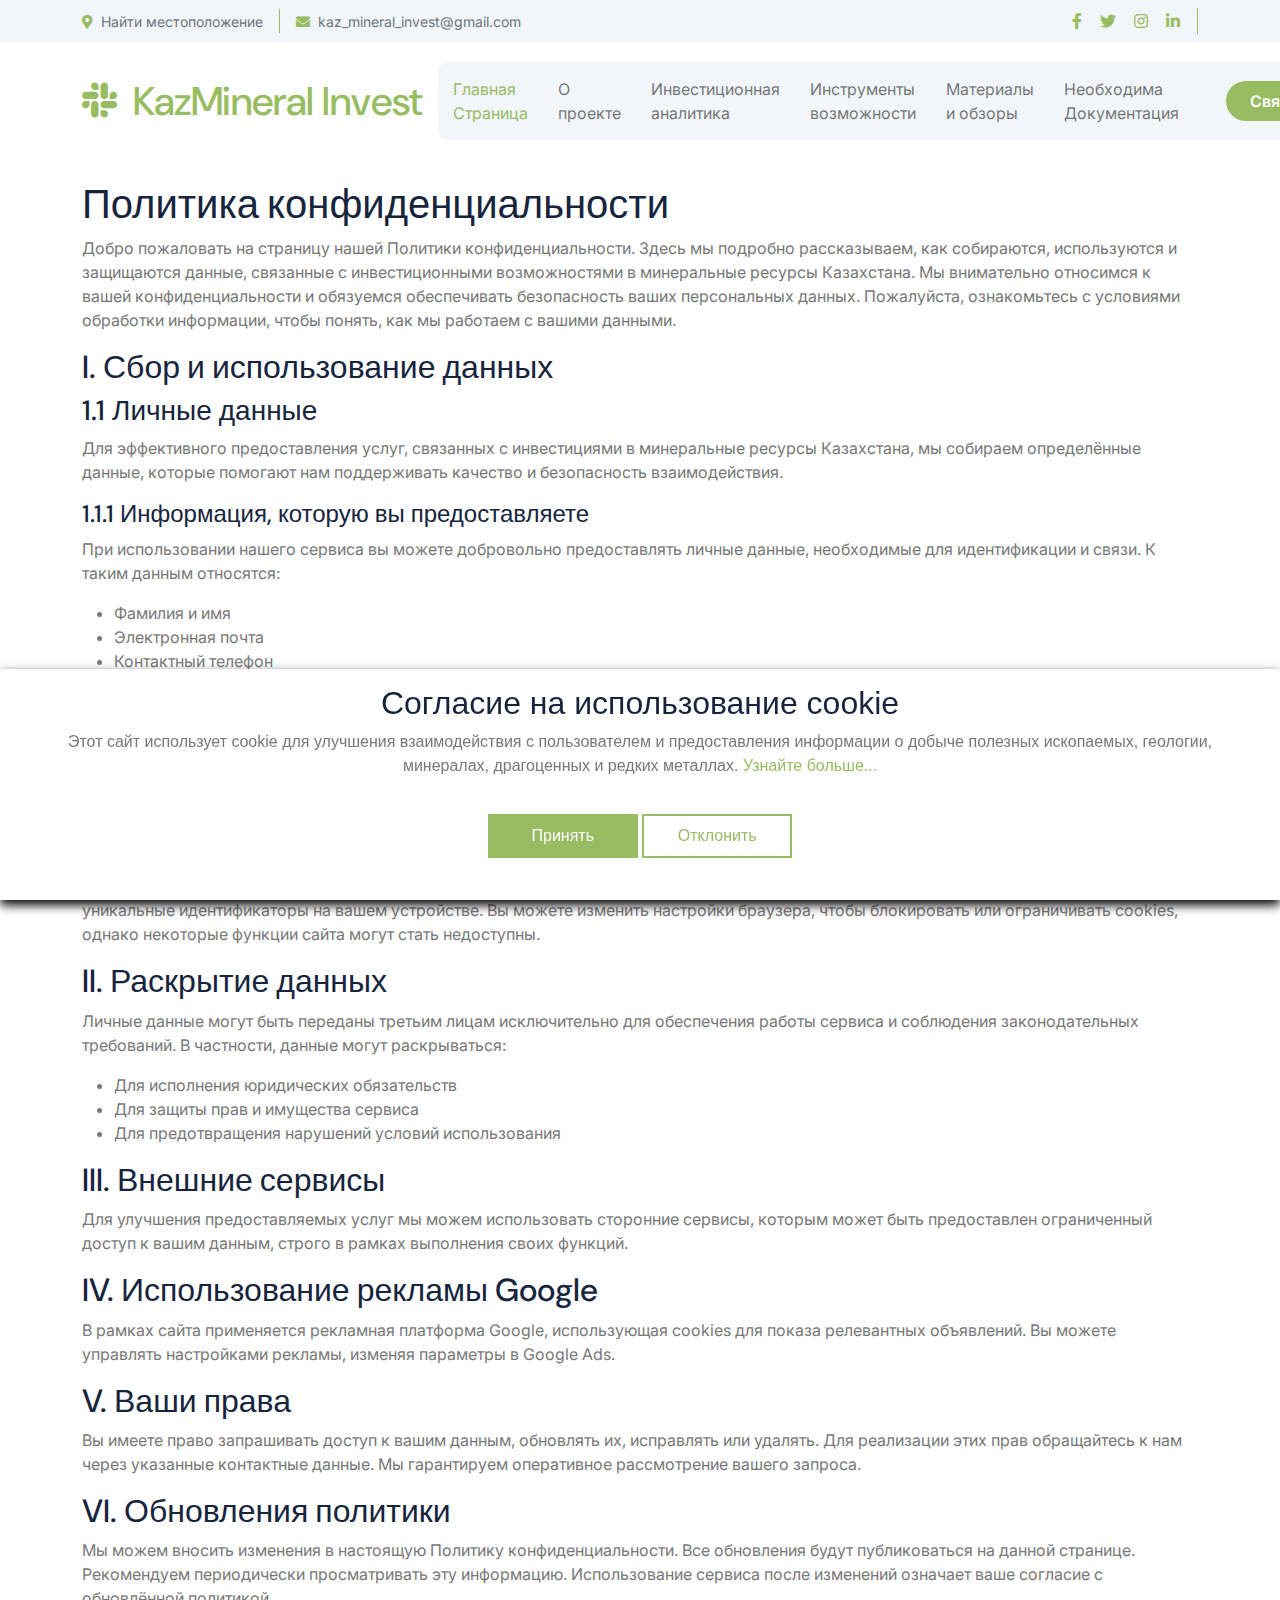
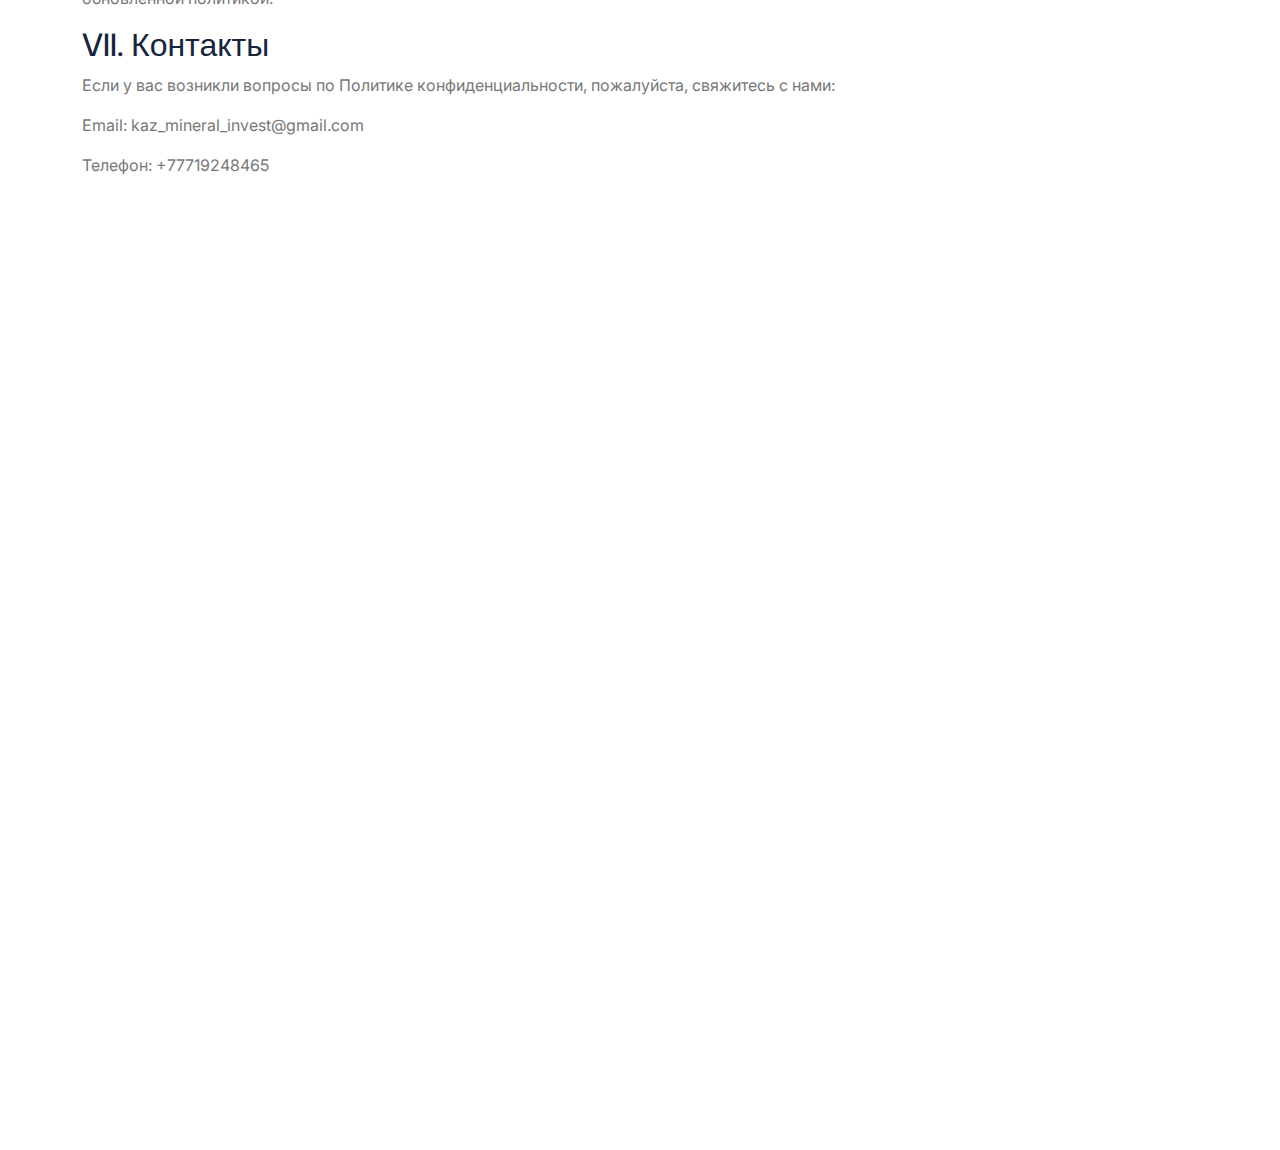
<file: privacy-policy.html>
<!DOCTYPE html>
<html lang="en">
    <head>
        <meta charset="utf-8" />
        <title>KazMineral Invest</title>
        <meta content="width=device-width, initial-scale=1.0" name="viewport" />
        <meta
            content="драгоценные металлы, редкие металлы, редкоземельные элементы, добыча полезных ископаемых, минералы, ресурсы, геология, промышленность, перспективы добычи, производство металлов, минералогия, промышленное развитие"
            name="keywords"
        />
        <meta
            content="Уникальный курс по теме: драгоценные металлы, редкие и редкоземельные элементы. Производство, геологические аспекты, ресурсы и добыча полезных ископаемых. Практический подход к пониманию минералов и промышленности, связанной с редкими металлами."
            name="description"
        />

        <!-- Google Web Fonts -->
        <link rel="preconnect" href="https://fonts.googleapis.com" />
        <link rel="preconnect" href="https://fonts.gstatic.com" crossorigin />
        <link
            href="https://fonts.googleapis.com/css2?family=DM+Sans:ital,opsz,wght@0,9..40,100..1000;1,9..40,100..1000&family=Inter:slnt,wght@-10..0,100..900&display=swap"
            rel="stylesheet"
        />

        <link rel="shortcut icon" href="img/favicon.png" type="image/x-icon" />

        <!-- Icon Font Stylesheet -->
        <link
            rel="stylesheet"
            href="https://use.fontawesome.com/releases/v5.15.4/css/all.css"
        />
        <link
            href="https://cdn.jsdelivr.net/npm/bootstrap-icons@1.4.1/font/bootstrap-icons.css"
            rel="stylesheet"
        />

        <!-- Libraries Stylesheet -->
        <link rel="stylesheet" href="lib/animate/animate.min.css" />
        <link href="lib/lightbox/css/lightbox.min.css" rel="stylesheet" />
        <link
            href="lib/owlcarousel/assets/owl.carousel.min.css"
            rel="stylesheet"
        />

        <!-- Customized Bootstrap Stylesheet -->
        <link href="css/bootstrap.min.css" rel="stylesheet" />

        <!-- Template Stylesheet -->
        <link href="css/style.css" rel="stylesheet" />
    </head>

    <body>
        <!-- Spinner Start -->
        <div
            id="spinner"
            class="show bg-white position-fixed translate-middle w-100 vh-100 top-50 start-50 d-flex align-items-center justify-content-center"
        >
            <div
                class="spinner-border text-primary"
                style="width: 3rem; height: 3rem"
                role="status"
            >
                <span class="sr-only">Loading...</span>
            </div>
        </div>
        <!-- Spinner End -->

        <!-- Topbar Start -->
        <div
            class="container-fluid topbar px-0 px-lg-4 bg-light py-2 d-none d-lg-block"
        >
            <div class="container">
                <div class="row gx-0 align-items-center">
                    <div class="col-lg-8 text-center text-lg-start mb-lg-0">
                        <div class="d-flex flex-wrap">
                            <div class="border-end border-primary pe-3">
                                <a href="contact.html" class="text-muted small">
                                    <i
                                        class="fas fa-map-marker-alt text-primary me-2"
                                    ></i
                                    >Найти местоположение</a
                                >
                            </div>
                            <div class="ps-3">
                                <a
                                    href="mailto:kaz_mineral_invest@gmail.com"
                                    class="text-muted small"
                                >
                                    <i
                                        class="fas fa-envelope text-primary me-2"
                                    ></i
                                    >kaz_mineral_invest@gmail.com</a
                                >
                            </div>
                        </div>
                    </div>
                    <div class="col-lg-4 text-center text-lg-end">
                        <div class="d-flex justify-content-end">
                            <div class="d-flex border-end border-primary pe-3">
                                <a
                                    class="btn p-0 text-primary me-3"
                                    href="https://facebook.com/"
                                    target="_blank"
                                    ><i class="fab fa-facebook-f"></i
                                ></a>
                                <a
                                    class="btn p-0 text-primary me-3"
                                    href="https://twitter.com/"
                                    target="_blank"
                                    ><i class="fab fa-twitter"></i
                                ></a>
                                <a
                                    class="btn p-0 text-primary me-3"
                                    href="https://instagram.com/"
                                    target="_blank"
                                    ><i class="fab fa-instagram"></i
                                ></a>
                                <a
                                    class="btn p-0 text-primary me-0"
                                    href="https://linkedin.com/company/"
                                    target="_blank"
                                    ><i class="fab fa-linkedin-in"></i
                                ></a>
                            </div>
                        </div>
                    </div>
                </div>
            </div>
        </div>
        <!-- Topbar End -->

        <!-- Navbar & Hero Start -->
        <div class="container-fluid nav-bar px-0 px-lg-4 py-lg-0">
            <div class="container">
                <nav class="navbar navbar-expand-lg navbar-light">
                    <a href="#" class="navbar-brand p-0">
                        <h1 class="text-primary mb-0">
                            <i class="fab fa-slack me-2"></i> KazMineral Invest
                        </h1>
                    </a>
                    <button
                        class="navbar-toggler"
                        type="button"
                        data-bs-toggle="collapse"
                        data-bs-target="#navbarCollapse"
                    >
                        <span class="fa fa-bars"></span>
                    </button>
                    <div class="collapse navbar-collapse" id="navbarCollapse">
                        <div class="navbar-nav mx-0 mx-lg-auto">
                            <a
                                href="index.html"
                                class="nav-item nav-link active"
                                >Главная Страница
                            </a>
                            <a href="about.html" class="nav-item nav-link"
                                >О проекте</a
                            >
                            <a href="analitics.html" class="nav-item nav-link"
                                >Инвестиционная аналитика</a
                            >
                            <a href="service.html" class="nav-item nav-link"
                                >Инструменты возможности</a
                            >
                            <a href="blog.html" class="nav-item nav-link"
                                >Материалы и обзоры</a
                            >
                            <a href="docs.html" class="nav-item nav-link"
                                >Необходима Документация</a
                            >
                            <div class="nav-btn px-3">
                                <a
                                    href="contact.html"
                                    class="btn btn-primary rounded-pill py-2 px-4 ms-3 flex-shrink-0"
                                >
                                    Связаться</a
                                >
                            </div>
                        </div>
                    </div>
                </nav>
            </div>
        </div>
        <!-- Navbar & Hero End -->
        <main>
            <article class="container additional-wrapper">
                <div class="page__content" style="padding: 20px 0px">
                    <h1>Политика конфиденциальности</h1>
                    <p>
                        Добро пожаловать на страницу нашей Политики
                        конфиденциальности. Здесь мы подробно рассказываем, как
                        собираются, используются и защищаются данные, связанные
                        с инвестиционными возможностями в минеральные ресурсы
                        Казахстана. Мы внимательно относимся к вашей
                        конфиденциальности и обязуемся обеспечивать безопасность
                        ваших персональных данных. Пожалуйста, ознакомьтесь с
                        условиями обработки информации, чтобы понять, как мы
                        работаем с вашими данными.
                    </p>

                    <h2>I. Сбор и использование данных</h2>
                    <h3>1.1 Личные данные</h3>
                    <p>
                        Для эффективного предоставления услуг, связанных с
                        инвестициями в минеральные ресурсы Казахстана, мы
                        собираем определённые данные, которые помогают нам
                        поддерживать качество и безопасность взаимодействия.
                    </p>
                    <h4>1.1.1 Информация, которую вы предоставляете</h4>
                    <p>
                        При использовании нашего сервиса вы можете добровольно
                        предоставлять личные данные, необходимые для
                        идентификации и связи. К таким данным относятся:
                    </p>
                    <ul>
                        <li>Фамилия и имя</li>
                        <li>Электронная почта</li>
                        <li>Контактный телефон</li>
                        <li>Почтовый адрес</li>
                        <li>
                            Данные cookies и сведения об использовании сервиса
                        </li>
                    </ul>

                    <h4>1.1.2 Автоматический сбор данных</h4>
                    <p>
                        Для улучшения работы сайта и анализа активности мы
                        автоматически собираем техническую информацию, такую как
                        IP-адрес, тип браузера, посещаемые страницы, время и
                        дата посещений, а также другую информацию о
                        взаимодействии с сервисом.
                    </p>

                    <h4>1.1.3 Использование файлов cookies</h4>
                    <p>
                        Файлы cookies и похожие технологии применяются для
                        повышения удобства пользования нашим сервисом. Cookies
                        сохраняют анонимные уникальные идентификаторы на вашем
                        устройстве. Вы можете изменить настройки браузера, чтобы
                        блокировать или ограничивать cookies, однако некоторые
                        функции сайта могут стать недоступны.
                    </p>

                    <h2>II. Раскрытие данных</h2>
                    <p>
                        Личные данные могут быть переданы третьим лицам
                        исключительно для обеспечения работы сервиса и
                        соблюдения законодательных требований. В частности,
                        данные могут раскрываться:
                    </p>
                    <ul>
                        <li>Для исполнения юридических обязательств</li>
                        <li>Для защиты прав и имущества сервиса</li>
                        <li>
                            Для предотвращения нарушений условий использования
                        </li>
                    </ul>

                    <h2>III. Внешние сервисы</h2>
                    <p>
                        Для улучшения предоставляемых услуг мы можем
                        использовать сторонние сервисы, которым может быть
                        предоставлен ограниченный доступ к вашим данным, строго
                        в рамках выполнения своих функций.
                    </p>

                    <h2>IV. Использование рекламы Google</h2>
                    <p>
                        В рамках сайта применяется рекламная платформа Google,
                        использующая cookies для показа релевантных объявлений.
                        Вы можете управлять настройками рекламы, изменяя
                        параметры в Google Ads.
                    </p>

                    <h2>V. Ваши права</h2>
                    <p>
                        Вы имеете право запрашивать доступ к вашим данным,
                        обновлять их, исправлять или удалять. Для реализации
                        этих прав обращайтесь к нам через указанные контактные
                        данные. Мы гарантируем оперативное рассмотрение вашего
                        запроса.
                    </p>

                    <h2>VI. Обновления политики</h2>
                    <p>
                        Мы можем вносить изменения в настоящую Политику
                        конфиденциальности. Все обновления будут публиковаться
                        на данной странице. Рекомендуем периодически
                        просматривать эту информацию. Использование сервиса
                        после изменений означает ваше согласие с обновлённой
                        политикой.
                    </p>

                    <h2>VII. Контакты</h2>
                    <p>
                        Если у вас возникли вопросы по Политике
                        конфиденциальности, пожалуйста, свяжитесь с нами:
                    </p>
                    <p>Email: kaz_mineral_invest@gmail.com</p>
                    <p>Телефон: +77719248465</p>
                </div>
            </article>
        </main>

        <!-- Footer Start -->
        <div
            class="container-fluid footer py-5 wow fadeIn"
            data-wow-delay="0.2s"
        >
            <div class="container py-5">
                <div class="row g-5">
                    <div class="col-xl-9">
                        <div class="mb-5">
                            <div class="row g-4">
                                <div class="col-md-6 col-lg-6 col-xl-5">
                                    <div class="footer-item">
                                        <a href="index.html" class="p-0">
                                            <h3 class="text-white">
                                                <i
                                                    class="fab fa-slack me-3"
                                                ></i>
                                                LifeSure
                                            </h3>
                                        </a>
                                        <p class="text-white mb-4">
                                            Информационная платформа,
                                            посвящённая инвестиционным
                                            перспективам в сфере минеральных
                                            ресурсов Казахстана. Мы публикуем
                                            сведения о возможностях участия в
                                            проектах, связанных с редкими и
                                            драгоценными металлами, их добычей и
                                            промышленным потенциалом.
                                        </p>
                                    </div>
                                </div>
                                <div class="col-md-6 col-lg-6 col-xl-3">
                                    <div class="footer-item">
                                        <h4 class="text-white mb-4">
                                            Полезные ссылки
                                        </h4>
                                        <a href="about.html"
                                            ><i
                                                class="fas fa-angle-right me-2"
                                            ></i>
                                            О проекте</a
                                        >
                                        <a href="cookie-policy.html"
                                            ><i
                                                class="fas fa-angle-right me-2"
                                            ></i>
                                            Политика Cookie</a
                                        >
                                        <a href="terms-of-use.html"
                                            ><i
                                                class="fas fa-angle-right me-2"
                                            ></i>
                                            Условия использования</a
                                        >
                                        <a href="privacy-policy.html"
                                            ><i
                                                class="fas fa-angle-right me-2"
                                            ></i>
                                            Политика конфиденциальности</a
                                        >
                                        <a href="business-model.html"
                                            ><i
                                                class="fas fa-angle-right me-2"
                                            ></i>
                                            Бизнес-модель</a
                                        >
                                    </div>
                                </div>
                                <div class="col-md-6 col-lg-6 col-xl-4">
                                    <div class="footer-item">
                                        <h4 class="mb-4 text-white">Галерея</h4>
                                        <div class="row g-3">
                                            <div class="col-4">
                                                <div
                                                    class="footer-instagram rounded"
                                                >
                                                    <img
                                                        src="img/instagram-footer-1.jpg"
                                                        class="img-fluid w-100"
                                                        alt=""
                                                    />
                                                    <div
                                                        class="footer-search-icon"
                                                    >
                                                        <a
                                                            href="img/instagram-footer-1.jpg"
                                                            data-lightbox="footerInstagram-1"
                                                            class="my-auto"
                                                            ><i
                                                                class="fas fa-link text-white"
                                                            ></i
                                                        ></a>
                                                    </div>
                                                </div>
                                            </div>
                                            <div class="col-4">
                                                <div
                                                    class="footer-instagram rounded"
                                                >
                                                    <img
                                                        src="img/instagram-footer-2.jpg"
                                                        class="img-fluid w-100"
                                                        alt=""
                                                    />
                                                    <div
                                                        class="footer-search-icon"
                                                    >
                                                        <a
                                                            href="img/instagram-footer-2.jpg"
                                                            data-lightbox="footerInstagram-2"
                                                            class="my-auto"
                                                            ><i
                                                                class="fas fa-link text-white"
                                                            ></i
                                                        ></a>
                                                    </div>
                                                </div>
                                            </div>
                                            <div class="col-4">
                                                <div
                                                    class="footer-instagram rounded"
                                                >
                                                    <img
                                                        src="img/instagram-footer-3.jpg"
                                                        class="img-fluid w-100"
                                                        alt=""
                                                    />
                                                    <div
                                                        class="footer-search-icon"
                                                    >
                                                        <a
                                                            href="img/instagram-footer-3.jpg"
                                                            data-lightbox="footerInstagram-3"
                                                            class="my-auto"
                                                            ><i
                                                                class="fas fa-link text-white"
                                                            ></i
                                                        ></a>
                                                    </div>
                                                </div>
                                            </div>
                                            <div class="col-4">
                                                <div
                                                    class="footer-instagram rounded"
                                                >
                                                    <img
                                                        src="img/instagram-footer-4.jpg"
                                                        class="img-fluid w-100"
                                                        alt=""
                                                    />
                                                    <div
                                                        class="footer-search-icon"
                                                    >
                                                        <a
                                                            href="img/instagram-footer-4.jpg"
                                                            data-lightbox="footerInstagram-4"
                                                            class="my-auto"
                                                            ><i
                                                                class="fas fa-link text-white"
                                                            ></i
                                                        ></a>
                                                    </div>
                                                </div>
                                            </div>
                                            <div class="col-4">
                                                <div
                                                    class="footer-instagram rounded"
                                                >
                                                    <img
                                                        src="img/instagram-footer-5.jpg"
                                                        class="img-fluid w-100"
                                                        alt=""
                                                    />
                                                    <div
                                                        class="footer-search-icon"
                                                    >
                                                        <a
                                                            href="img/instagram-footer-5.jpg"
                                                            data-lightbox="footerInstagram-5"
                                                            class="my-auto"
                                                            ><i
                                                                class="fas fa-link text-white"
                                                            ></i
                                                        ></a>
                                                    </div>
                                                </div>
                                            </div>
                                            <div class="col-4">
                                                <div
                                                    class="footer-instagram rounded"
                                                >
                                                    <img
                                                        src="img/instagram-footer-6.jpg"
                                                        class="img-fluid w-100"
                                                        alt=""
                                                    />
                                                    <div
                                                        class="footer-search-icon"
                                                    >
                                                        <a
                                                            href="img/instagram-footer-6.jpg"
                                                            data-lightbox="footerInstagram-6"
                                                            class="my-auto"
                                                            ><i
                                                                class="fas fa-link text-white"
                                                            ></i
                                                        ></a>
                                                    </div>
                                                </div>
                                            </div>
                                        </div>
                                    </div>
                                </div>
                            </div>
                        </div>
                        <div
                            class="pt-5"
                            style="
                                border-top: 1px solid rgba(255, 255, 255, 0.08);
                            "
                        >
                            <div class="row g-0">
                                <div class="col-12">
                                    <div class="row g-4">
                                        <div class="col-lg-6 col-xl-4">
                                            <div class="d-flex">
                                                <div
                                                    class="btn-xl-square bg-primary text-white rounded p-4 me-4"
                                                >
                                                    <i
                                                        class="fas fa-map-marker-alt fa-2x"
                                                    ></i>
                                                </div>
                                                <div>
                                                    <h4 class="text-white">
                                                        Адрес
                                                    </h4>
                                                    <p class="mb-0">
                                                        QPMV+QFP, Жезқазған
                                                        100000, Казахстан
                                                    </p>
                                                </div>
                                            </div>
                                        </div>
                                        <div class="col-lg-6 col-xl-4">
                                            <div class="d-flex">
                                                <div
                                                    class="btn-xl-square bg-primary text-white rounded p-4 me-4"
                                                >
                                                    <i
                                                        class="fas fa-envelope fa-2x"
                                                    ></i>
                                                </div>
                                                <div>
                                                    <h4 class="text-white">
                                                        Email
                                                    </h4>
                                                    <p class="mb-0">
                                                        kaz_mineral_invest@gmail.com
                                                    </p>
                                                </div>
                                            </div>
                                        </div>
                                        <div class="col-lg-6 col-xl-4">
                                            <div class="d-flex">
                                                <div
                                                    class="btn-xl-square bg-primary text-white rounded p-4 me-4"
                                                >
                                                    <i
                                                        class="fa fa-phone-alt fa-2x"
                                                    ></i>
                                                </div>
                                                <div>
                                                    <h4 class="text-white">
                                                        Телефон
                                                    </h4>
                                                    <p class="mb-0">
                                                        +77719248465
                                                    </p>
                                                </div>
                                            </div>
                                        </div>
                                    </div>
                                </div>
                            </div>
                        </div>

                        <!-- Disclaimer -->
                        <div
                            class="mt-5 pt-4"
                            style="
                                border-top: 1px solid rgba(255, 255, 255, 0.08);
                            "
                        >
                            <p class="text-white-50 small">
                                <strong>Отказ от ответственности:</strong> Вся
                                информация, представленная на данном ресурсе,
                                предназначена исключительно для ознакомления с
                                возможностями инвестирования в минеральные
                                ресурсы Казахстана. Платформа LifeSure не
                                предоставляет финансовых, юридических или иных
                                консультаций. Принятие инвестиционных решений
                                осуществляется исключительно пользователями
                                самостоятельно. Мы не несем ответственности за
                                возможные последствия, связанные с
                                использованием размещённой информации.
                            </p>
                        </div>
                        <!-- End Disclaimer -->
                    </div>

                    <div class="col-xl-3">
                        <div class="footer-item">
                            <h4 class="text-white mb-4">Новости отрасли</h4>
                            <p class="text-white mb-3">
                                Подпишитесь, чтобы получать обновления о
                                возможностях и тенденциях в сфере редких и
                                драгоценных металлов, полезных ископаемых и
                                геологических разработок.
                            </p>
                            <div class="position-relative rounded-pill mb-4">
                                <form action="thanks.html" method="get">
                                    <input
                                        class="form-control rounded-pill w-100 py-3 ps-4 pe-5"
                                        type="text"
                                        placeholder="email"
                                        required
                                    />
                                    <button
                                        type="submit"
                                        class="btn btn-primary rounded-pill position-absolute top-0 end-0 py-2 mt-2 me-2"
                                    >
                                        Подписаться
                                    </button>
                                </form>
                            </div>
                            <div class="d-flex flex-shrink-0">
                                <div class="footer-btn">
                                    <a
                                        href="#"
                                        class="btn btn-lg-square rounded-circle position-relative wow tada"
                                        data-wow-delay=".9s"
                                    >
                                        <i class="fa fa-phone-alt fa-2x"></i>
                                        <div
                                            class="position-absolute"
                                            style="top: 2px; right: 12px"
                                        >
                                            <span
                                                ><i
                                                    class="fa fa-comment-dots text-secondary"
                                                ></i
                                            ></span>
                                        </div>
                                    </a>
                                </div>
                                <div
                                    class="d-flex flex-column ms-3 flex-shrink-0"
                                >
                                    <span>Свяжитесь с экспертами</span>
                                    <a href="tel:+77719248465"
                                        ><span class="text-white"
                                            >Бесплатно: +77719248465</span
                                        ></a
                                    >
                                </div>
                            </div>
                        </div>
                    </div>
                </div>
            </div>
        </div>
        <!-- Footer End -->

        <!-- Cookie banner -->
        <div class="cookie-wrapper show">
            <div>
                <i class="bx bx-cookie"></i>
                <h2 style="text-align: center">
                    Согласие на использование cookie
                </h2>
            </div>

            <div class="data">
                <p>
                    Этот сайт использует cookie для улучшения взаимодействия с
                    пользователем и предоставления информации о добыче полезных
                    ископаемых, геологии, минералах, драгоценных и редких
                    металлах.
                    <a href="cookie-policy.html">Узнайте больше...</a>
                </p>
            </div>

            <div class="buttons">
                <button class="cookie-button" id="acceptBtn">Принять</button>
                <button class="cookie-button" id="declineBtn">Отклонить</button>
            </div>
        </div>
        <!-- End Cookie banner -->

        <!-- Back to Top -->
        <a
            href="#"
            class="btn btn-primary btn-lg-square rounded-circle back-to-top"
            ><i class="fa fa-arrow-up"></i
        ></a>

        <!-- JavaScript Libraries -->
        <script src="https://ajax.googleapis.com/ajax/libs/jquery/3.6.4/jquery.min.js"></script>
        <script src="https://cdn.jsdelivr.net/npm/bootstrap@5.0.0/dist/js/bootstrap.bundle.min.js"></script>
        <script src="lib/wow/wow.min.js"></script>
        <script src="lib/easing/easing.min.js"></script>
        <script src="lib/waypoints/waypoints.min.js"></script>
        <script src="lib/counterup/counterup.min.js"></script>
        <script src="lib/lightbox/js/lightbox.min.js"></script>
        <script src="lib/owlcarousel/owl.carousel.min.js"></script>

        <!-- Template Javascript -->
        <script src="js/main.js"></script>
        <script src="js/cookiebanner.js"></script>
    </body>
</html>
</file>
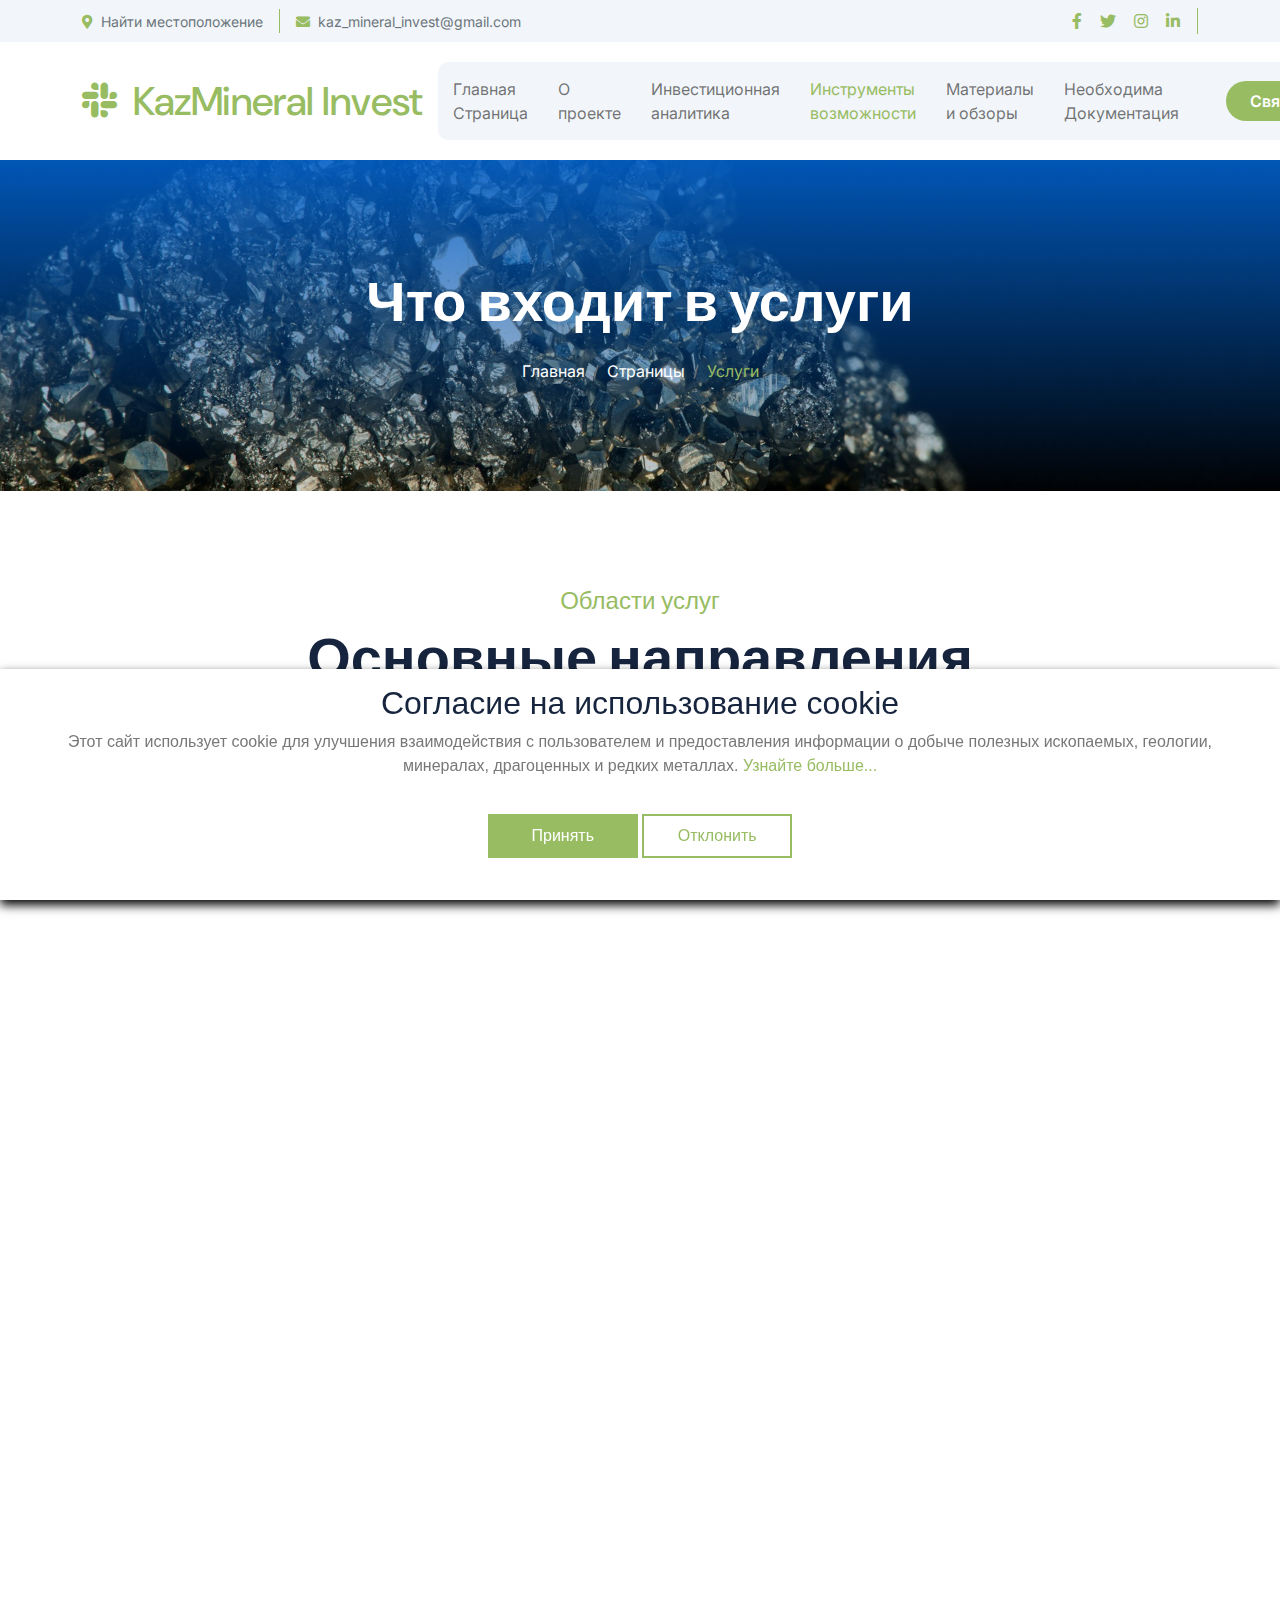
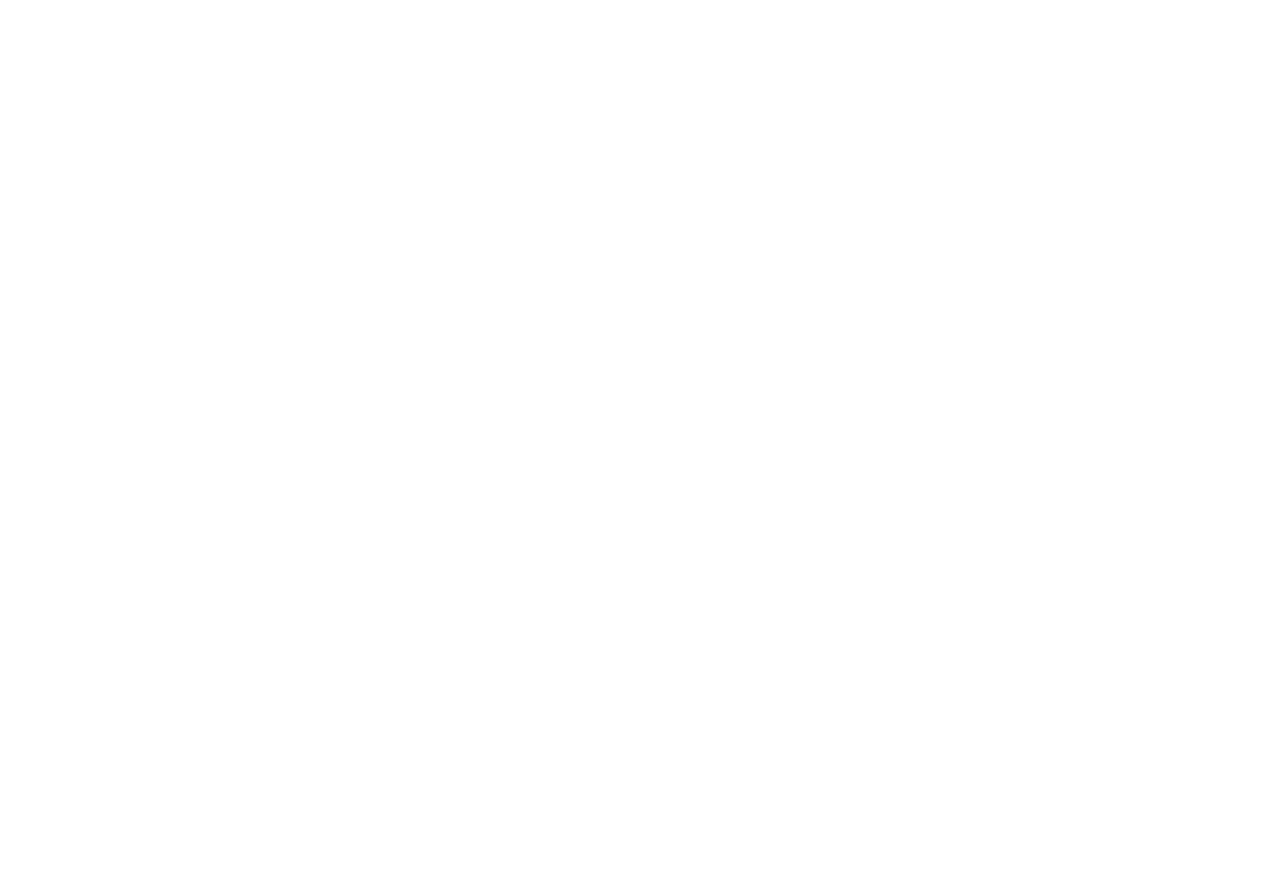
<file: service.html>
<!DOCTYPE html>
<html lang="en">
    <head>
        <meta charset="utf-8" />
        <title>KazMineral Invest</title>
        <meta content="width=device-width, initial-scale=1.0" name="viewport" />
        <meta
            content="драгоценные металлы, редкие металлы, редкоземельные элементы, добыча полезных ископаемых, минералы, ресурсы, геология, промышленность, перспективы добычи, производство металлов, минералогия, промышленное развитие"
            name="keywords"
        />
        <meta
            content="Уникальный курс по теме: драгоценные металлы, редкие и редкоземельные элементы. Производство, геологические аспекты, ресурсы и добыча полезных ископаемых. Практический подход к пониманию минералов и промышленности, связанной с редкими металлами."
            name="description"
        />

        <!-- Google Web Fonts -->
        <link rel="preconnect" href="https://fonts.googleapis.com" />
        <link rel="preconnect" href="https://fonts.gstatic.com" crossorigin />
        <link
            href="https://fonts.googleapis.com/css2?family=DM+Sans:ital,opsz,wght@0,9..40,100..1000;1,9..40,100..1000&family=Inter:slnt,wght@-10..0,100..900&display=swap"
            rel="stylesheet"
        />

        <link rel="shortcut icon" href="img/favicon.png" type="image/x-icon" />

        <!-- Icon Font Stylesheet -->
        <link
            rel="stylesheet"
            href="https://use.fontawesome.com/releases/v5.15.4/css/all.css"
        />
        <link
            href="https://cdn.jsdelivr.net/npm/bootstrap-icons@1.4.1/font/bootstrap-icons.css"
            rel="stylesheet"
        />

        <!-- Libraries Stylesheet -->
        <link rel="stylesheet" href="lib/animate/animate.min.css" />
        <link href="lib/lightbox/css/lightbox.min.css" rel="stylesheet" />
        <link
            href="lib/owlcarousel/assets/owl.carousel.min.css"
            rel="stylesheet"
        />

        <!-- Customized Bootstrap Stylesheet -->
        <link href="css/bootstrap.min.css" rel="stylesheet" />

        <!-- Template Stylesheet -->
        <link href="css/style.css" rel="stylesheet" />
    </head>

    <body>
        <!-- Spinner Start -->
        <div
            id="spinner"
            class="show bg-white position-fixed translate-middle w-100 vh-100 top-50 start-50 d-flex align-items-center justify-content-center"
        >
            <div
                class="spinner-border text-primary"
                style="width: 3rem; height: 3rem"
                role="status"
            >
                <span class="sr-only">Loading...</span>
            </div>
        </div>
        <!-- Spinner End -->

        <!-- Topbar Start -->
        <div
            class="container-fluid topbar px-0 px-lg-4 bg-light py-2 d-none d-lg-block"
        >
            <div class="container">
                <div class="row gx-0 align-items-center">
                    <div class="col-lg-8 text-center text-lg-start mb-lg-0">
                        <div class="d-flex flex-wrap">
                            <div class="border-end border-primary pe-3">
                                <a href="contact.html" class="text-muted small">
                                    <i
                                        class="fas fa-map-marker-alt text-primary me-2"
                                    ></i
                                    >Найти местоположение</a
                                >
                            </div>
                            <div class="ps-3">
                                <a
                                    href="mailto:kaz_mineral_invest@gmail.com"
                                    class="text-muted small"
                                >
                                    <i
                                        class="fas fa-envelope text-primary me-2"
                                    ></i
                                    >kaz_mineral_invest@gmail.com</a
                                >
                            </div>
                        </div>
                    </div>
                    <div class="col-lg-4 text-center text-lg-end">
                        <div class="d-flex justify-content-end">
                            <div class="d-flex border-end border-primary pe-3">
                                <a
                                    class="btn p-0 text-primary me-3"
                                    href="https://facebook.com/"
                                    target="_blank"
                                    ><i class="fab fa-facebook-f"></i
                                ></a>
                                <a
                                    class="btn p-0 text-primary me-3"
                                    href="https://twitter.com/"
                                    target="_blank"
                                    ><i class="fab fa-twitter"></i
                                ></a>
                                <a
                                    class="btn p-0 text-primary me-3"
                                    href="https://instagram.com/"
                                    target="_blank"
                                    ><i class="fab fa-instagram"></i
                                ></a>
                                <a
                                    class="btn p-0 text-primary me-0"
                                    href="https://linkedin.com/company/"
                                    target="_blank"
                                    ><i class="fab fa-linkedin-in"></i
                                ></a>
                            </div>
                        </div>
                    </div>
                </div>
            </div>
        </div>
        <!-- Topbar End -->

        <!-- Navbar & Hero Start -->
        <div class="container-fluid nav-bar px-0 px-lg-4 py-lg-0">
            <div class="container">
                <nav class="navbar navbar-expand-lg navbar-light">
                    <a href="#" class="navbar-brand p-0">
                        <h1 class="text-primary mb-0">
                            <i class="fab fa-slack me-2"></i> KazMineral Invest
                        </h1>
                    </a>
                    <button
                        class="navbar-toggler"
                        type="button"
                        data-bs-toggle="collapse"
                        data-bs-target="#navbarCollapse"
                    >
                        <span class="fa fa-bars"></span>
                    </button>
                    <div class="collapse navbar-collapse" id="navbarCollapse">
                        <div class="navbar-nav mx-0 mx-lg-auto">
                            <a href="index.html" class="nav-item nav-link"
                                >Главная Страница
                            </a>
                            <a href="about.html" class="nav-item nav-link"
                                >О проекте</a
                            >
                            <a href="analitics.html" class="nav-item nav-link"
                                >Инвестиционная аналитика</a
                            >
                            <a
                                href="service.html"
                                class="nav-item nav-link active"
                                >Инструменты возможности</a
                            >
                            <a href="blog.html" class="nav-item nav-link"
                                >Материалы и обзоры</a
                            >
                            <a href="docs.html" class="nav-item nav-link"
                                >Необходима Документация</a
                            >
                            <div class="nav-btn px-3">
                                <a
                                    href="contact.html"
                                    class="btn btn-primary rounded-pill py-2 px-4 ms-3 flex-shrink-0"
                                >
                                    Связаться</a
                                >
                            </div>
                        </div>
                    </div>
                </nav>
            </div>
        </div>
        <!-- Navbar & Hero End -->

        <!-- Header Start -->
        <div class="container-fluid bg-breadcrumb">
            <div class="container text-center py-5" style="max-width: 900px">
                <h4
                    class="text-white display-4 mb-4 wow fadeInDown"
                    data-wow-delay="0.1s"
                >
                    Что входит в услуги
                </h4>
                <ol
                    class="breadcrumb d-flex justify-content-center mb-0 wow fadeInDown"
                    data-wow-delay="0.3s"
                >
                    <li class="breadcrumb-item">
                        <a href="index.html">Главная</a>
                    </li>
                    <li class="breadcrumb-item"><a href="#">Страницы</a></li>
                    <li class="breadcrumb-item active text-primary">Услуги</li>
                </ol>
            </div>
        </div>
        <!-- Header End -->

        <!-- Service Start -->
        <div class="container-fluid service py-5">
            <div class="container py-5">
                <div
                    class="text-center mx-auto pb-5 wow fadeInUp"
                    data-wow-delay="0.2s"
                    style="max-width: 800px"
                >
                    <h4 class="text-primary">Области услуг</h4>
                    <h1 class="display-4 mb-4">
                        Основные направления поддержки инвестиций
                    </h1>
                    <p class="mb-0">
                        Мы предоставляем информацию и аналитическую поддержку,
                        связанную с инвестиционными возможностями в минеральные
                        ресурсы Казахстана, помогая гражданам ориентироваться в
                        сфере редкоземельных и драгоценных металлов.
                    </p>
                </div>
                <div class="row g-4 justify-content-center">
                    <div
                        class="col-md-6 col-lg-6 col-xl-3 wow fadeInUp"
                        data-wow-delay="0.2s"
                    >
                        <div class="service-item">
                            <div class="service-img">
                                <img
                                    src="img/services-1.jpg"
                                    class="img-fluid rounded-top w-100"
                                    alt=""
                                />
                                <div class="service-icon p-3">
                                    <i class="fa fa-users fa-2x"></i>
                                </div>
                            </div>
                            <div class="service-content p-4">
                                <div class="service-content-inner">
                                    <a href="#" class="d-inline-block h4 mb-4"
                                        >Аналитика драгоценных металлов</a
                                    >
                                    <p class="mb-4">
                                        Предоставляем обзоры и прогнозы по
                                        инвестициям в золото, серебро и другие
                                        драгоценные металлы, влияющие на
                                        экономику и развитие отрасли.
                                    </p>
                                </div>
                            </div>
                        </div>
                    </div>
                    <div
                        class="col-md-6 col-lg-6 col-xl-3 wow fadeInUp"
                        data-wow-delay="0.4s"
                    >
                        <div class="service-item">
                            <div class="service-img">
                                <img
                                    src="img/services-2.jpg"
                                    class="img-fluid rounded-top w-100"
                                    alt=""
                                />
                                <div class="service-icon p-3">
                                    <i class="fa fa-hospital fa-2x"></i>
                                </div>
                            </div>
                            <div class="service-content p-4">
                                <div class="service-content-inner">
                                    <a href="#" class="d-inline-block h4 mb-4"
                                        >Исследование редких металлов</a
                                    >
                                    <p class="mb-4">
                                        Информация о добыче и применении лития,
                                        кобальта и других редкоземельных
                                        элементов, которые имеют стратегическое
                                        значение для технологического прогресса.
                                    </p>
                                </div>
                            </div>
                        </div>
                    </div>
                    <div
                        class="col-md-6 col-lg-6 col-xl-3 wow fadeInUp"
                        data-wow-delay="0.6s"
                    >
                        <div class="service-item">
                            <div class="service-img">
                                <img
                                    src="img/services-3.jpg"
                                    class="img-fluid rounded-top w-100"
                                    alt=""
                                />
                                <div class="service-icon p-3">
                                    <i class="fa fa-car fa-2x"></i>
                                </div>
                            </div>
                            <div class="service-content p-4">
                                <div class="service-content-inner">
                                    <a href="#" class="d-inline-block h4 mb-4"
                                        >Оценка минеральных ресурсов</a
                                    >
                                    <p class="mb-4">
                                        Экспертные оценки и данные по запасам
                                        полезных ископаемых, проведение
                                        геологических исследований для
                                        определения инвестиционной
                                        привлекательности.
                                    </p>
                                </div>
                            </div>
                        </div>
                    </div>
                    <div
                        class="col-md-6 col-lg-6 col-xl-3 wow fadeInUp"
                        data-wow-delay="0.8s"
                    >
                        <div class="service-item">
                            <div class="service-img">
                                <img
                                    src="img/services-4.jpg"
                                    class="img-fluid rounded-top w-100"
                                    alt=""
                                />
                                <div class="service-icon p-3">
                                    <i class="fa fa-home fa-2x"></i>
                                </div>
                            </div>
                            <div class="service-content p-4">
                                <div class="service-content-inner">
                                    <a href="#" class="d-inline-block h4 mb-4"
                                        >Поддержка проектов разработки</a
                                    >
                                    <p class="mb-4">
                                        Консультации и сопровождение
                                        инвестиционных проектов по развитию
                                        месторождений редких и ценных минералов
                                        на территории Казахстана.
                                    </p>
                                </div>
                            </div>
                        </div>
                    </div>
                </div>
            </div>
        </div>
        <!-- Service End -->

        <!-- Footer Start -->
        <div
            class="container-fluid footer py-5 wow fadeIn"
            data-wow-delay="0.2s"
        >
            <div class="container py-5">
                <div class="row g-5">
                    <div class="col-xl-9">
                        <div class="mb-5">
                            <div class="row g-4">
                                <div class="col-md-6 col-lg-6 col-xl-5">
                                    <div class="footer-item">
                                        <a href="index.html" class="p-0">
                                            <h3 class="text-white">
                                                <i
                                                    class="fab fa-slack me-3"
                                                ></i>
                                                LifeSure
                                            </h3>
                                        </a>
                                        <p class="text-white mb-4">
                                            Информационная платформа,
                                            посвящённая инвестиционным
                                            перспективам в сфере минеральных
                                            ресурсов Казахстана. Мы публикуем
                                            сведения о возможностях участия в
                                            проектах, связанных с редкими и
                                            драгоценными металлами, их добычей и
                                            промышленным потенциалом.
                                        </p>
                                    </div>
                                </div>
                                <div class="col-md-6 col-lg-6 col-xl-3">
                                    <div class="footer-item">
                                        <h4 class="text-white mb-4">
                                            Полезные ссылки
                                        </h4>
                                        <a href="about.html"
                                            ><i
                                                class="fas fa-angle-right me-2"
                                            ></i>
                                            О проекте</a
                                        >
                                        <a href="cookie-policy.html"
                                            ><i
                                                class="fas fa-angle-right me-2"
                                            ></i>
                                            Политика Cookie</a
                                        >
                                        <a href="terms-of-use.html"
                                            ><i
                                                class="fas fa-angle-right me-2"
                                            ></i>
                                            Условия использования</a
                                        >
                                        <a href="privacy-policy.html"
                                            ><i
                                                class="fas fa-angle-right me-2"
                                            ></i>
                                            Политика конфиденциальности</a
                                        >
                                        <a href="business-model.html"
                                            ><i
                                                class="fas fa-angle-right me-2"
                                            ></i>
                                            Бизнес-модель</a
                                        >
                                    </div>
                                </div>
                                <div class="col-md-6 col-lg-6 col-xl-4">
                                    <div class="footer-item">
                                        <h4 class="mb-4 text-white">Галерея</h4>
                                        <div class="row g-3">
                                            <div class="col-4">
                                                <div
                                                    class="footer-instagram rounded"
                                                >
                                                    <img
                                                        src="img/instagram-footer-1.jpg"
                                                        class="img-fluid w-100"
                                                        alt=""
                                                    />
                                                    <div
                                                        class="footer-search-icon"
                                                    >
                                                        <a
                                                            href="img/instagram-footer-1.jpg"
                                                            data-lightbox="footerInstagram-1"
                                                            class="my-auto"
                                                            ><i
                                                                class="fas fa-link text-white"
                                                            ></i
                                                        ></a>
                                                    </div>
                                                </div>
                                            </div>
                                            <div class="col-4">
                                                <div
                                                    class="footer-instagram rounded"
                                                >
                                                    <img
                                                        src="img/instagram-footer-2.jpg"
                                                        class="img-fluid w-100"
                                                        alt=""
                                                    />
                                                    <div
                                                        class="footer-search-icon"
                                                    >
                                                        <a
                                                            href="img/instagram-footer-2.jpg"
                                                            data-lightbox="footerInstagram-2"
                                                            class="my-auto"
                                                            ><i
                                                                class="fas fa-link text-white"
                                                            ></i
                                                        ></a>
                                                    </div>
                                                </div>
                                            </div>
                                            <div class="col-4">
                                                <div
                                                    class="footer-instagram rounded"
                                                >
                                                    <img
                                                        src="img/instagram-footer-3.jpg"
                                                        class="img-fluid w-100"
                                                        alt=""
                                                    />
                                                    <div
                                                        class="footer-search-icon"
                                                    >
                                                        <a
                                                            href="img/instagram-footer-3.jpg"
                                                            data-lightbox="footerInstagram-3"
                                                            class="my-auto"
                                                            ><i
                                                                class="fas fa-link text-white"
                                                            ></i
                                                        ></a>
                                                    </div>
                                                </div>
                                            </div>
                                            <div class="col-4">
                                                <div
                                                    class="footer-instagram rounded"
                                                >
                                                    <img
                                                        src="img/instagram-footer-4.jpg"
                                                        class="img-fluid w-100"
                                                        alt=""
                                                    />
                                                    <div
                                                        class="footer-search-icon"
                                                    >
                                                        <a
                                                            href="img/instagram-footer-4.jpg"
                                                            data-lightbox="footerInstagram-4"
                                                            class="my-auto"
                                                            ><i
                                                                class="fas fa-link text-white"
                                                            ></i
                                                        ></a>
                                                    </div>
                                                </div>
                                            </div>
                                            <div class="col-4">
                                                <div
                                                    class="footer-instagram rounded"
                                                >
                                                    <img
                                                        src="img/instagram-footer-5.jpg"
                                                        class="img-fluid w-100"
                                                        alt=""
                                                    />
                                                    <div
                                                        class="footer-search-icon"
                                                    >
                                                        <a
                                                            href="img/instagram-footer-5.jpg"
                                                            data-lightbox="footerInstagram-5"
                                                            class="my-auto"
                                                            ><i
                                                                class="fas fa-link text-white"
                                                            ></i
                                                        ></a>
                                                    </div>
                                                </div>
                                            </div>
                                            <div class="col-4">
                                                <div
                                                    class="footer-instagram rounded"
                                                >
                                                    <img
                                                        src="img/instagram-footer-6.jpg"
                                                        class="img-fluid w-100"
                                                        alt=""
                                                    />
                                                    <div
                                                        class="footer-search-icon"
                                                    >
                                                        <a
                                                            href="img/instagram-footer-6.jpg"
                                                            data-lightbox="footerInstagram-6"
                                                            class="my-auto"
                                                            ><i
                                                                class="fas fa-link text-white"
                                                            ></i
                                                        ></a>
                                                    </div>
                                                </div>
                                            </div>
                                        </div>
                                    </div>
                                </div>
                            </div>
                        </div>
                        <div
                            class="pt-5"
                            style="
                                border-top: 1px solid rgba(255, 255, 255, 0.08);
                            "
                        >
                            <div class="row g-0">
                                <div class="col-12">
                                    <div class="row g-4">
                                        <div class="col-lg-6 col-xl-4">
                                            <div class="d-flex">
                                                <div
                                                    class="btn-xl-square bg-primary text-white rounded p-4 me-4"
                                                >
                                                    <i
                                                        class="fas fa-map-marker-alt fa-2x"
                                                    ></i>
                                                </div>
                                                <div>
                                                    <h4 class="text-white">
                                                        Адрес
                                                    </h4>
                                                    <p class="mb-0">
                                                        QPMV+QFP, Жезқазған
                                                        100000, Казахстан
                                                    </p>
                                                </div>
                                            </div>
                                        </div>
                                        <div class="col-lg-6 col-xl-4">
                                            <div class="d-flex">
                                                <div
                                                    class="btn-xl-square bg-primary text-white rounded p-4 me-4"
                                                >
                                                    <i
                                                        class="fas fa-envelope fa-2x"
                                                    ></i>
                                                </div>
                                                <div>
                                                    <h4 class="text-white">
                                                        Email
                                                    </h4>
                                                    <p class="mb-0">
                                                        kaz_mineral_invest@gmail.com
                                                    </p>
                                                </div>
                                            </div>
                                        </div>
                                        <div class="col-lg-6 col-xl-4">
                                            <div class="d-flex">
                                                <div
                                                    class="btn-xl-square bg-primary text-white rounded p-4 me-4"
                                                >
                                                    <i
                                                        class="fa fa-phone-alt fa-2x"
                                                    ></i>
                                                </div>
                                                <div>
                                                    <h4 class="text-white">
                                                        Телефон
                                                    </h4>
                                                    <p class="mb-0">
                                                        +77719248465
                                                    </p>
                                                </div>
                                            </div>
                                        </div>
                                    </div>
                                </div>
                            </div>
                        </div>

                        <!-- Disclaimer -->
                        <div
                            class="mt-5 pt-4"
                            style="
                                border-top: 1px solid rgba(255, 255, 255, 0.08);
                            "
                        >
                            <p class="text-white-50 small">
                                <strong>Отказ от ответственности:</strong> Вся
                                информация, представленная на данном ресурсе,
                                предназначена исключительно для ознакомления с
                                возможностями инвестирования в минеральные
                                ресурсы Казахстана. Платформа LifeSure не
                                предоставляет финансовых, юридических или иных
                                консультаций. Принятие инвестиционных решений
                                осуществляется исключительно пользователями
                                самостоятельно. Мы не несем ответственности за
                                возможные последствия, связанные с
                                использованием размещённой информации.
                            </p>
                        </div>
                        <!-- End Disclaimer -->
                    </div>

                    <div class="col-xl-3">
                        <div class="footer-item">
                            <h4 class="text-white mb-4">Новости отрасли</h4>
                            <p class="text-white mb-3">
                                Подпишитесь, чтобы получать обновления о
                                возможностях и тенденциях в сфере редких и
                                драгоценных металлов, полезных ископаемых и
                                геологических разработок.
                            </p>
                            <div class="position-relative rounded-pill mb-4">
                                <form action="thanks.html" method="get">
                                    <input
                                        class="form-control rounded-pill w-100 py-3 ps-4 pe-5"
                                        type="text"
                                        placeholder="email"
                                        required
                                    />
                                    <button
                                        type="submit"
                                        class="btn btn-primary rounded-pill position-absolute top-0 end-0 py-2 mt-2 me-2"
                                    >
                                        Подписаться
                                    </button>
                                </form>
                            </div>
                            <div class="d-flex flex-shrink-0">
                                <div class="footer-btn">
                                    <a
                                        href="#"
                                        class="btn btn-lg-square rounded-circle position-relative wow tada"
                                        data-wow-delay=".9s"
                                    >
                                        <i class="fa fa-phone-alt fa-2x"></i>
                                        <div
                                            class="position-absolute"
                                            style="top: 2px; right: 12px"
                                        >
                                            <span
                                                ><i
                                                    class="fa fa-comment-dots text-secondary"
                                                ></i
                                            ></span>
                                        </div>
                                    </a>
                                </div>
                                <div
                                    class="d-flex flex-column ms-3 flex-shrink-0"
                                >
                                    <span>Свяжитесь с экспертами</span>
                                    <a href="tel:+77719248465"
                                        ><span class="text-white"
                                            >Бесплатно: +77719248465</span
                                        ></a
                                    >
                                </div>
                            </div>
                        </div>
                    </div>
                </div>
            </div>
        </div>
        <!-- Footer End -->

        <!-- Cookie banner -->
        <div class="cookie-wrapper show">
            <div>
                <i class="bx bx-cookie"></i>
                <h2 style="text-align: center">
                    Согласие на использование cookie
                </h2>
            </div>

            <div class="data">
                <p>
                    Этот сайт использует cookie для улучшения взаимодействия с
                    пользователем и предоставления информации о добыче полезных
                    ископаемых, геологии, минералах, драгоценных и редких
                    металлах.
                    <a href="cookie-policy.html">Узнайте больше...</a>
                </p>
            </div>

            <div class="buttons">
                <button class="cookie-button" id="acceptBtn">Принять</button>
                <button class="cookie-button" id="declineBtn">Отклонить</button>
            </div>
        </div>
        <!-- End Cookie banner -->

        <!-- Back to Top -->
        <a
            href="#"
            class="btn btn-primary btn-lg-square rounded-circle back-to-top"
            ><i class="fa fa-arrow-up"></i
        ></a>

        <!-- JavaScript Libraries -->
        <script src="https://ajax.googleapis.com/ajax/libs/jquery/3.6.4/jquery.min.js"></script>
        <script src="https://cdn.jsdelivr.net/npm/bootstrap@5.0.0/dist/js/bootstrap.bundle.min.js"></script>
        <script src="lib/wow/wow.min.js"></script>
        <script src="lib/easing/easing.min.js"></script>
        <script src="lib/waypoints/waypoints.min.js"></script>
        <script src="lib/counterup/counterup.min.js"></script>
        <script src="lib/lightbox/js/lightbox.min.js"></script>
        <script src="lib/owlcarousel/owl.carousel.min.js"></script>

        <!-- Template Javascript -->
        <script src="js/main.js"></script>
        <script src="js/cookiebanner.js"></script>
    </body>
</html>
</file>
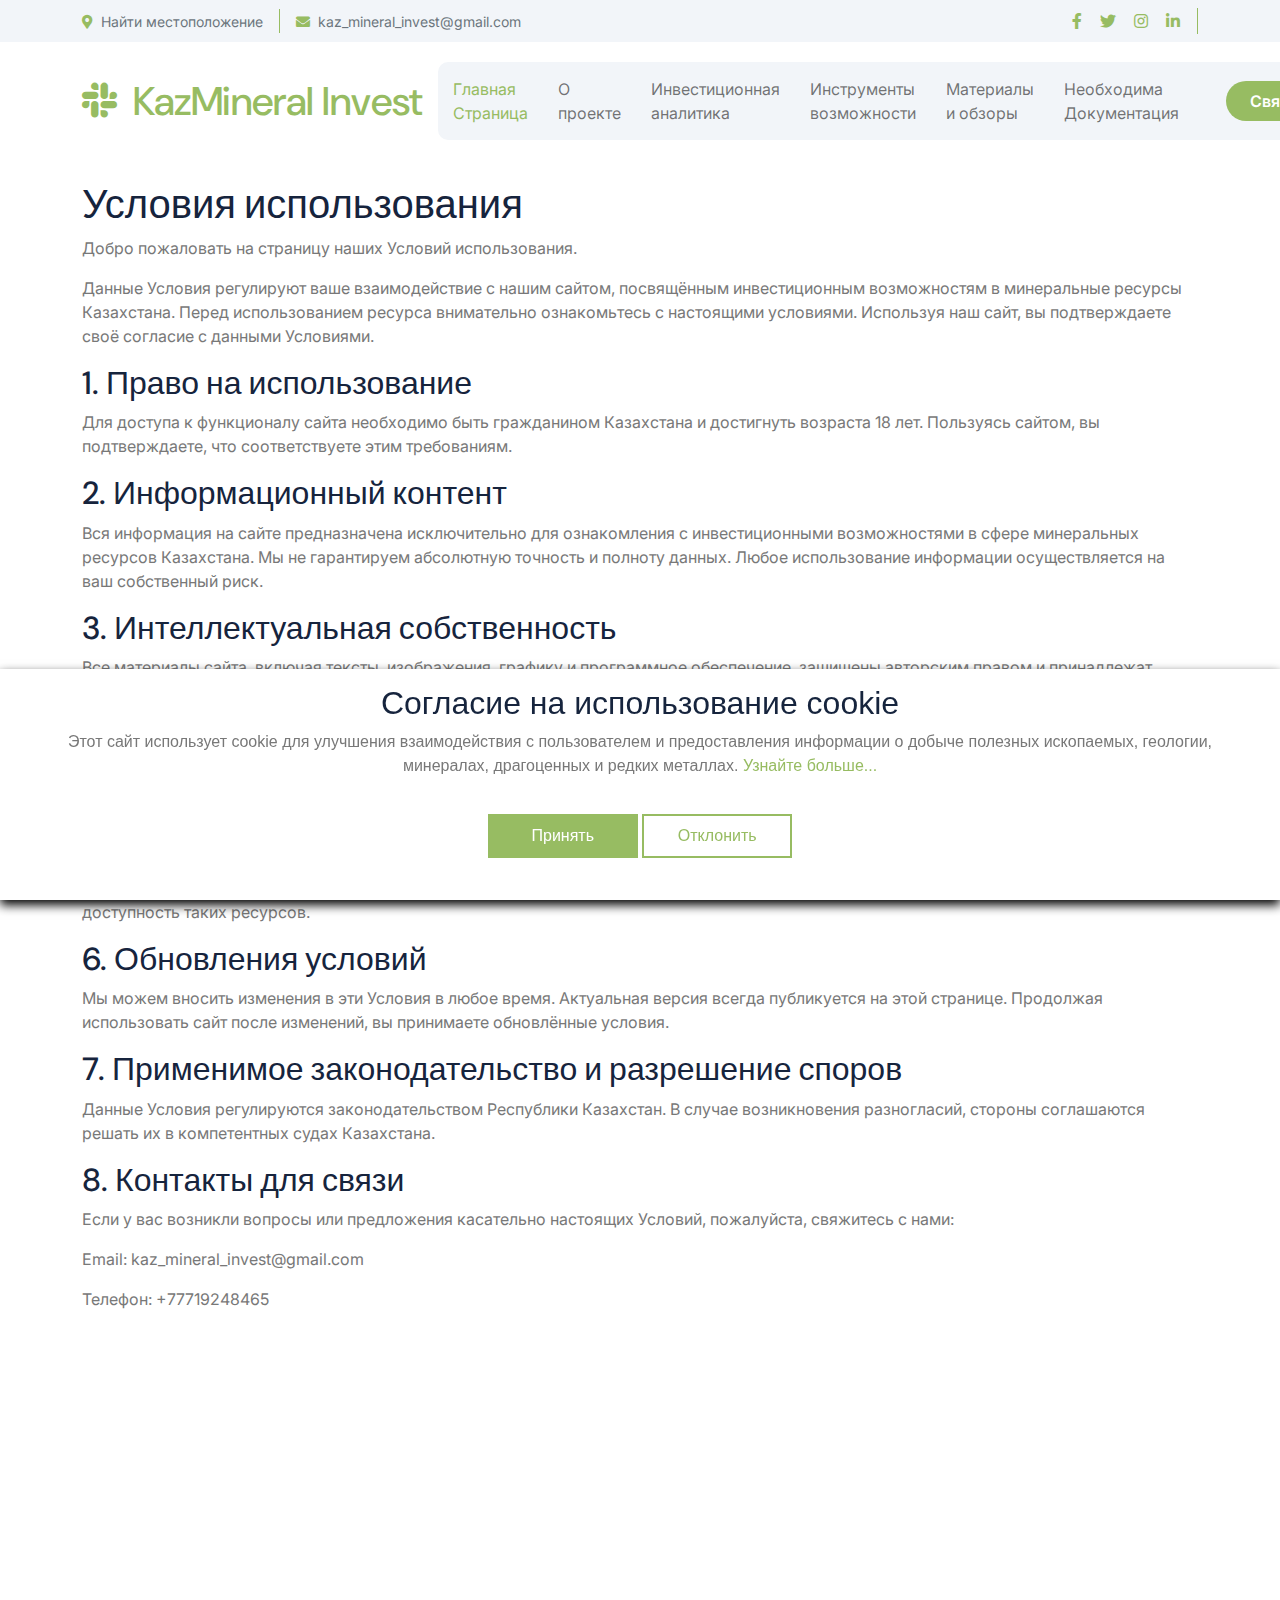
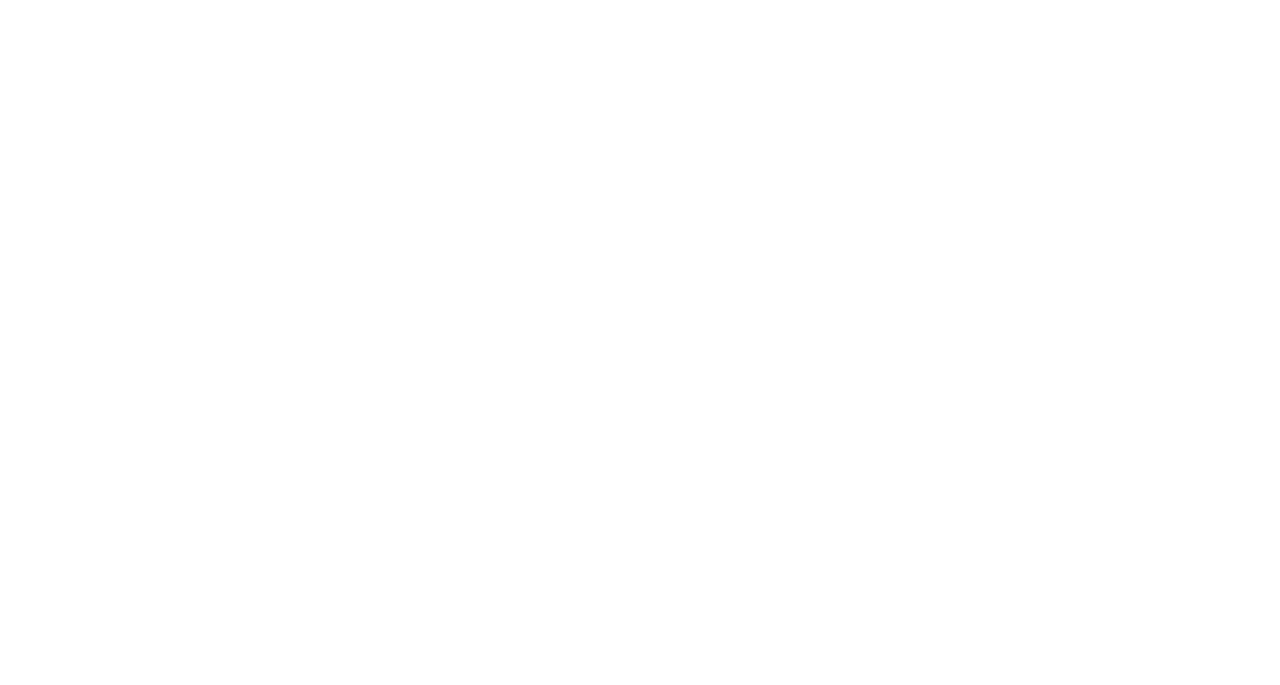
<file: terms-of-use.html>
<!DOCTYPE html>
<html lang="en">
    <head>
        <meta charset="utf-8" />
        <title>KazMineral Invest</title>
        <meta content="width=device-width, initial-scale=1.0" name="viewport" />
        <meta
            content="драгоценные металлы, редкие металлы, редкоземельные элементы, добыча полезных ископаемых, минералы, ресурсы, геология, промышленность, перспективы добычи, производство металлов, минералогия, промышленное развитие"
            name="keywords"
        />
        <meta
            content="Уникальный курс по теме: драгоценные металлы, редкие и редкоземельные элементы. Производство, геологические аспекты, ресурсы и добыча полезных ископаемых. Практический подход к пониманию минералов и промышленности, связанной с редкими металлами."
            name="description"
        />

        <!-- Google Web Fonts -->
        <link rel="preconnect" href="https://fonts.googleapis.com" />
        <link rel="preconnect" href="https://fonts.gstatic.com" crossorigin />
        <link
            href="https://fonts.googleapis.com/css2?family=DM+Sans:ital,opsz,wght@0,9..40,100..1000;1,9..40,100..1000&family=Inter:slnt,wght@-10..0,100..900&display=swap"
            rel="stylesheet"
        />

        <link rel="shortcut icon" href="img/favicon.png" type="image/x-icon" />

        <!-- Icon Font Stylesheet -->
        <link
            rel="stylesheet"
            href="https://use.fontawesome.com/releases/v5.15.4/css/all.css"
        />
        <link
            href="https://cdn.jsdelivr.net/npm/bootstrap-icons@1.4.1/font/bootstrap-icons.css"
            rel="stylesheet"
        />

        <!-- Libraries Stylesheet -->
        <link rel="stylesheet" href="lib/animate/animate.min.css" />
        <link href="lib/lightbox/css/lightbox.min.css" rel="stylesheet" />
        <link
            href="lib/owlcarousel/assets/owl.carousel.min.css"
            rel="stylesheet"
        />

        <!-- Customized Bootstrap Stylesheet -->
        <link href="css/bootstrap.min.css" rel="stylesheet" />

        <!-- Template Stylesheet -->
        <link href="css/style.css" rel="stylesheet" />
    </head>

    <body>
        <!-- Spinner Start -->
        <div
            id="spinner"
            class="show bg-white position-fixed translate-middle w-100 vh-100 top-50 start-50 d-flex align-items-center justify-content-center"
        >
            <div
                class="spinner-border text-primary"
                style="width: 3rem; height: 3rem"
                role="status"
            >
                <span class="sr-only">Loading...</span>
            </div>
        </div>
        <!-- Spinner End -->

        <!-- Topbar Start -->
        <div
            class="container-fluid topbar px-0 px-lg-4 bg-light py-2 d-none d-lg-block"
        >
            <div class="container">
                <div class="row gx-0 align-items-center">
                    <div class="col-lg-8 text-center text-lg-start mb-lg-0">
                        <div class="d-flex flex-wrap">
                            <div class="border-end border-primary pe-3">
                                <a href="contact.html" class="text-muted small">
                                    <i
                                        class="fas fa-map-marker-alt text-primary me-2"
                                    ></i
                                    >Найти местоположение</a
                                >
                            </div>
                            <div class="ps-3">
                                <a
                                    href="mailto:kaz_mineral_invest@gmail.com"
                                    class="text-muted small"
                                >
                                    <i
                                        class="fas fa-envelope text-primary me-2"
                                    ></i
                                    >kaz_mineral_invest@gmail.com</a
                                >
                            </div>
                        </div>
                    </div>
                    <div class="col-lg-4 text-center text-lg-end">
                        <div class="d-flex justify-content-end">
                            <div class="d-flex border-end border-primary pe-3">
                                <a
                                    class="btn p-0 text-primary me-3"
                                    href="https://facebook.com/"
                                    target="_blank"
                                    ><i class="fab fa-facebook-f"></i
                                ></a>
                                <a
                                    class="btn p-0 text-primary me-3"
                                    href="https://twitter.com/"
                                    target="_blank"
                                    ><i class="fab fa-twitter"></i
                                ></a>
                                <a
                                    class="btn p-0 text-primary me-3"
                                    href="https://instagram.com/"
                                    target="_blank"
                                    ><i class="fab fa-instagram"></i
                                ></a>
                                <a
                                    class="btn p-0 text-primary me-0"
                                    href="https://linkedin.com/company/"
                                    target="_blank"
                                    ><i class="fab fa-linkedin-in"></i
                                ></a>
                            </div>
                        </div>
                    </div>
                </div>
            </div>
        </div>
        <!-- Topbar End -->

        <!-- Navbar & Hero Start -->
        <div class="container-fluid nav-bar px-0 px-lg-4 py-lg-0">
            <div class="container">
                <nav class="navbar navbar-expand-lg navbar-light">
                    <a href="#" class="navbar-brand p-0">
                        <h1 class="text-primary mb-0">
                            <i class="fab fa-slack me-2"></i> KazMineral Invest
                        </h1>
                    </a>
                    <button
                        class="navbar-toggler"
                        type="button"
                        data-bs-toggle="collapse"
                        data-bs-target="#navbarCollapse"
                    >
                        <span class="fa fa-bars"></span>
                    </button>
                    <div class="collapse navbar-collapse" id="navbarCollapse">
                        <div class="navbar-nav mx-0 mx-lg-auto">
                            <a
                                href="index.html"
                                class="nav-item nav-link active"
                                >Главная Страница
                            </a>
                            <a href="about.html" class="nav-item nav-link"
                                >О проекте</a
                            >
                            <a href="analitics.html" class="nav-item nav-link"
                                >Инвестиционная аналитика</a
                            >
                            <a href="service.html" class="nav-item nav-link"
                                >Инструменты возможности</a
                            >
                            <a href="blog.html" class="nav-item nav-link"
                                >Материалы и обзоры</a
                            >
                            <a href="docs.html" class="nav-item nav-link"
                                >Необходима Документация</a
                            >
                            <div class="nav-btn px-3">
                                <a
                                    href="contact.html"
                                    class="btn btn-primary rounded-pill py-2 px-4 ms-3 flex-shrink-0"
                                >
                                    Связаться</a
                                >
                            </div>
                        </div>
                    </div>
                </nav>
            </div>
        </div>
        <!-- Navbar & Hero End -->

        <main>
            <article class="container additional-wrapper">
                <div class="page__content" style="padding: 20px 0px">
                    <h1>Условия использования</h1>
                    <p>
                        Добро пожаловать на страницу наших Условий
                        использования.
                    </p>
                    <p>
                        Данные Условия регулируют ваше взаимодействие с нашим
                        сайтом, посвящённым инвестиционным возможностям в
                        минеральные ресурсы Казахстана. Перед использованием
                        ресурса внимательно ознакомьтесь с настоящими условиями.
                        Используя наш сайт, вы подтверждаете своё согласие с
                        данными Условиями.
                    </p>

                    <h2>1. Право на использование</h2>
                    <p>
                        Для доступа к функционалу сайта необходимо быть
                        гражданином Казахстана и достигнуть возраста 18 лет.
                        Пользуясь сайтом, вы подтверждаете, что соответствуете
                        этим требованиям.
                    </p>

                    <h2>2. Информационный контент</h2>
                    <p>
                        Вся информация на сайте предназначена исключительно для
                        ознакомления с инвестиционными возможностями в сфере
                        минеральных ресурсов Казахстана. Мы не гарантируем
                        абсолютную точность и полноту данных. Любое
                        использование информации осуществляется на ваш
                        собственный риск.
                    </p>

                    <h2>3. Интеллектуальная собственность</h2>
                    <p>
                        Все материалы сайта, включая тексты, изображения,
                        графику и программное обеспечение, защищены авторским
                        правом и принадлежат нашей компании или её партнёрам.
                        Копирование, изменение или распространение материалов
                        без нашего разрешения запрещено.
                    </p>

                    <h2>4. Ограничение ответственности</h2>
                    <p>
                        Мы не несём ответственности за любые прямые или
                        косвенные убытки, возникшие вследствие использования
                        сайта, в том числе за потерю данных, упущенную выгоду
                        или любые другие последствия.
                    </p>

                    <h2>5. Внешние ссылки</h2>
                    <p>
                        Наш ресурс может содержать ссылки на сторонние сайты, не
                        находящиеся под нашим контролем. Мы не отвечаем за
                        содержание и доступность таких ресурсов.
                    </p>

                    <h2>6. Обновления условий</h2>
                    <p>
                        Мы можем вносить изменения в эти Условия в любое время.
                        Актуальная версия всегда публикуется на этой странице.
                        Продолжая использовать сайт после изменений, вы
                        принимаете обновлённые условия.
                    </p>

                    <h2>7. Применимое законодательство и разрешение споров</h2>
                    <p>
                        Данные Условия регулируются законодательством Республики
                        Казахстан. В случае возникновения разногласий, стороны
                        соглашаются решать их в компетентных судах Казахстана.
                    </p>

                    <h2>8. Контакты для связи</h2>
                    <p>
                        Если у вас возникли вопросы или предложения касательно
                        настоящих Условий, пожалуйста, свяжитесь с нами:
                    </p>
                    <p>Email: kaz_mineral_invest@gmail.com</p>
                    <p>Телефон: +77719248465</p>
                </div>
            </article>
        </main>

        <!-- Footer Start -->
        <div
            class="container-fluid footer py-5 wow fadeIn"
            data-wow-delay="0.2s"
        >
            <div class="container py-5">
                <div class="row g-5">
                    <div class="col-xl-9">
                        <div class="mb-5">
                            <div class="row g-4">
                                <div class="col-md-6 col-lg-6 col-xl-5">
                                    <div class="footer-item">
                                        <a href="index.html" class="p-0">
                                            <h3 class="text-white">
                                                <i
                                                    class="fab fa-slack me-3"
                                                ></i>
                                                LifeSure
                                            </h3>
                                        </a>
                                        <p class="text-white mb-4">
                                            Информационная платформа,
                                            посвящённая инвестиционным
                                            перспективам в сфере минеральных
                                            ресурсов Казахстана. Мы публикуем
                                            сведения о возможностях участия в
                                            проектах, связанных с редкими и
                                            драгоценными металлами, их добычей и
                                            промышленным потенциалом.
                                        </p>
                                    </div>
                                </div>
                                <div class="col-md-6 col-lg-6 col-xl-3">
                                    <div class="footer-item">
                                        <h4 class="text-white mb-4">
                                            Полезные ссылки
                                        </h4>
                                        <a href="about.html"
                                            ><i
                                                class="fas fa-angle-right me-2"
                                            ></i>
                                            О проекте</a
                                        >
                                        <a href="cookie-policy.html"
                                            ><i
                                                class="fas fa-angle-right me-2"
                                            ></i>
                                            Политика Cookie</a
                                        >
                                        <a href="terms-of-use.html"
                                            ><i
                                                class="fas fa-angle-right me-2"
                                            ></i>
                                            Условия использования</a
                                        >
                                        <a href="privacy-policy.html"
                                            ><i
                                                class="fas fa-angle-right me-2"
                                            ></i>
                                            Политика конфиденциальности</a
                                        >
                                        <a href="business-model.html"
                                            ><i
                                                class="fas fa-angle-right me-2"
                                            ></i>
                                            Бизнес-модель</a
                                        >
                                    </div>
                                </div>
                                <div class="col-md-6 col-lg-6 col-xl-4">
                                    <div class="footer-item">
                                        <h4 class="mb-4 text-white">Галерея</h4>
                                        <div class="row g-3">
                                            <div class="col-4">
                                                <div
                                                    class="footer-instagram rounded"
                                                >
                                                    <img
                                                        src="img/instagram-footer-1.jpg"
                                                        class="img-fluid w-100"
                                                        alt=""
                                                    />
                                                    <div
                                                        class="footer-search-icon"
                                                    >
                                                        <a
                                                            href="img/instagram-footer-1.jpg"
                                                            data-lightbox="footerInstagram-1"
                                                            class="my-auto"
                                                            ><i
                                                                class="fas fa-link text-white"
                                                            ></i
                                                        ></a>
                                                    </div>
                                                </div>
                                            </div>
                                            <div class="col-4">
                                                <div
                                                    class="footer-instagram rounded"
                                                >
                                                    <img
                                                        src="img/instagram-footer-2.jpg"
                                                        class="img-fluid w-100"
                                                        alt=""
                                                    />
                                                    <div
                                                        class="footer-search-icon"
                                                    >
                                                        <a
                                                            href="img/instagram-footer-2.jpg"
                                                            data-lightbox="footerInstagram-2"
                                                            class="my-auto"
                                                            ><i
                                                                class="fas fa-link text-white"
                                                            ></i
                                                        ></a>
                                                    </div>
                                                </div>
                                            </div>
                                            <div class="col-4">
                                                <div
                                                    class="footer-instagram rounded"
                                                >
                                                    <img
                                                        src="img/instagram-footer-3.jpg"
                                                        class="img-fluid w-100"
                                                        alt=""
                                                    />
                                                    <div
                                                        class="footer-search-icon"
                                                    >
                                                        <a
                                                            href="img/instagram-footer-3.jpg"
                                                            data-lightbox="footerInstagram-3"
                                                            class="my-auto"
                                                            ><i
                                                                class="fas fa-link text-white"
                                                            ></i
                                                        ></a>
                                                    </div>
                                                </div>
                                            </div>
                                            <div class="col-4">
                                                <div
                                                    class="footer-instagram rounded"
                                                >
                                                    <img
                                                        src="img/instagram-footer-4.jpg"
                                                        class="img-fluid w-100"
                                                        alt=""
                                                    />
                                                    <div
                                                        class="footer-search-icon"
                                                    >
                                                        <a
                                                            href="img/instagram-footer-4.jpg"
                                                            data-lightbox="footerInstagram-4"
                                                            class="my-auto"
                                                            ><i
                                                                class="fas fa-link text-white"
                                                            ></i
                                                        ></a>
                                                    </div>
                                                </div>
                                            </div>
                                            <div class="col-4">
                                                <div
                                                    class="footer-instagram rounded"
                                                >
                                                    <img
                                                        src="img/instagram-footer-5.jpg"
                                                        class="img-fluid w-100"
                                                        alt=""
                                                    />
                                                    <div
                                                        class="footer-search-icon"
                                                    >
                                                        <a
                                                            href="img/instagram-footer-5.jpg"
                                                            data-lightbox="footerInstagram-5"
                                                            class="my-auto"
                                                            ><i
                                                                class="fas fa-link text-white"
                                                            ></i
                                                        ></a>
                                                    </div>
                                                </div>
                                            </div>
                                            <div class="col-4">
                                                <div
                                                    class="footer-instagram rounded"
                                                >
                                                    <img
                                                        src="img/instagram-footer-6.jpg"
                                                        class="img-fluid w-100"
                                                        alt=""
                                                    />
                                                    <div
                                                        class="footer-search-icon"
                                                    >
                                                        <a
                                                            href="img/instagram-footer-6.jpg"
                                                            data-lightbox="footerInstagram-6"
                                                            class="my-auto"
                                                            ><i
                                                                class="fas fa-link text-white"
                                                            ></i
                                                        ></a>
                                                    </div>
                                                </div>
                                            </div>
                                        </div>
                                    </div>
                                </div>
                            </div>
                        </div>
                        <div
                            class="pt-5"
                            style="
                                border-top: 1px solid rgba(255, 255, 255, 0.08);
                            "
                        >
                            <div class="row g-0">
                                <div class="col-12">
                                    <div class="row g-4">
                                        <div class="col-lg-6 col-xl-4">
                                            <div class="d-flex">
                                                <div
                                                    class="btn-xl-square bg-primary text-white rounded p-4 me-4"
                                                >
                                                    <i
                                                        class="fas fa-map-marker-alt fa-2x"
                                                    ></i>
                                                </div>
                                                <div>
                                                    <h4 class="text-white">
                                                        Адрес
                                                    </h4>
                                                    <p class="mb-0">
                                                        QPMV+QFP, Жезқазған
                                                        100000, Казахстан
                                                    </p>
                                                </div>
                                            </div>
                                        </div>
                                        <div class="col-lg-6 col-xl-4">
                                            <div class="d-flex">
                                                <div
                                                    class="btn-xl-square bg-primary text-white rounded p-4 me-4"
                                                >
                                                    <i
                                                        class="fas fa-envelope fa-2x"
                                                    ></i>
                                                </div>
                                                <div>
                                                    <h4 class="text-white">
                                                        Email
                                                    </h4>
                                                    <p class="mb-0">
                                                        kaz_mineral_invest@gmail.com
                                                    </p>
                                                </div>
                                            </div>
                                        </div>
                                        <div class="col-lg-6 col-xl-4">
                                            <div class="d-flex">
                                                <div
                                                    class="btn-xl-square bg-primary text-white rounded p-4 me-4"
                                                >
                                                    <i
                                                        class="fa fa-phone-alt fa-2x"
                                                    ></i>
                                                </div>
                                                <div>
                                                    <h4 class="text-white">
                                                        Телефон
                                                    </h4>
                                                    <p class="mb-0">
                                                        +77719248465
                                                    </p>
                                                </div>
                                            </div>
                                        </div>
                                    </div>
                                </div>
                            </div>
                        </div>

                        <!-- Disclaimer -->
                        <div
                            class="mt-5 pt-4"
                            style="
                                border-top: 1px solid rgba(255, 255, 255, 0.08);
                            "
                        >
                            <p class="text-white-50 small">
                                <strong>Отказ от ответственности:</strong> Вся
                                информация, представленная на данном ресурсе,
                                предназначена исключительно для ознакомления с
                                возможностями инвестирования в минеральные
                                ресурсы Казахстана. Платформа LifeSure не
                                предоставляет финансовых, юридических или иных
                                консультаций. Принятие инвестиционных решений
                                осуществляется исключительно пользователями
                                самостоятельно. Мы не несем ответственности за
                                возможные последствия, связанные с
                                использованием размещённой информации.
                            </p>
                        </div>
                        <!-- End Disclaimer -->
                    </div>

                    <div class="col-xl-3">
                        <div class="footer-item">
                            <h4 class="text-white mb-4">Новости отрасли</h4>
                            <p class="text-white mb-3">
                                Подпишитесь, чтобы получать обновления о
                                возможностях и тенденциях в сфере редких и
                                драгоценных металлов, полезных ископаемых и
                                геологических разработок.
                            </p>
                            <div class="position-relative rounded-pill mb-4">
                                <form action="thanks.html" method="get">
                                    <input
                                        class="form-control rounded-pill w-100 py-3 ps-4 pe-5"
                                        type="text"
                                        placeholder="email"
                                        required
                                    />
                                    <button
                                        type="submit"
                                        class="btn btn-primary rounded-pill position-absolute top-0 end-0 py-2 mt-2 me-2"
                                    >
                                        Подписаться
                                    </button>
                                </form>
                            </div>
                            <div class="d-flex flex-shrink-0">
                                <div class="footer-btn">
                                    <a
                                        href="#"
                                        class="btn btn-lg-square rounded-circle position-relative wow tada"
                                        data-wow-delay=".9s"
                                    >
                                        <i class="fa fa-phone-alt fa-2x"></i>
                                        <div
                                            class="position-absolute"
                                            style="top: 2px; right: 12px"
                                        >
                                            <span
                                                ><i
                                                    class="fa fa-comment-dots text-secondary"
                                                ></i
                                            ></span>
                                        </div>
                                    </a>
                                </div>
                                <div
                                    class="d-flex flex-column ms-3 flex-shrink-0"
                                >
                                    <span>Свяжитесь с экспертами</span>
                                    <a href="tel:+77719248465"
                                        ><span class="text-white"
                                            >Бесплатно: +77719248465</span
                                        ></a
                                    >
                                </div>
                            </div>
                        </div>
                    </div>
                </div>
            </div>
        </div>
        <!-- Footer End -->

        <!-- Cookie banner -->
        <div class="cookie-wrapper show">
            <div>
                <i class="bx bx-cookie"></i>
                <h2 style="text-align: center">
                    Согласие на использование cookie
                </h2>
            </div>

            <div class="data">
                <p>
                    Этот сайт использует cookie для улучшения взаимодействия с
                    пользователем и предоставления информации о добыче полезных
                    ископаемых, геологии, минералах, драгоценных и редких
                    металлах.
                    <a href="cookie-policy.html">Узнайте больше...</a>
                </p>
            </div>

            <div class="buttons">
                <button class="cookie-button" id="acceptBtn">Принять</button>
                <button class="cookie-button" id="declineBtn">Отклонить</button>
            </div>
        </div>
        <!-- End Cookie banner -->

        <!-- Back to Top -->
        <a
            href="#"
            class="btn btn-primary btn-lg-square rounded-circle back-to-top"
            ><i class="fa fa-arrow-up"></i
        ></a>

        <!-- JavaScript Libraries -->
        <script src="https://ajax.googleapis.com/ajax/libs/jquery/3.6.4/jquery.min.js"></script>
        <script src="https://cdn.jsdelivr.net/npm/bootstrap@5.0.0/dist/js/bootstrap.bundle.min.js"></script>
        <script src="lib/wow/wow.min.js"></script>
        <script src="lib/easing/easing.min.js"></script>
        <script src="lib/waypoints/waypoints.min.js"></script>
        <script src="lib/counterup/counterup.min.js"></script>
        <script src="lib/lightbox/js/lightbox.min.js"></script>
        <script src="lib/owlcarousel/owl.carousel.min.js"></script>

        <!-- Template Javascript -->
        <script src="js/main.js"></script>
        <script src="js/cookiebanner.js"></script>
    </body>
</html>
</file>
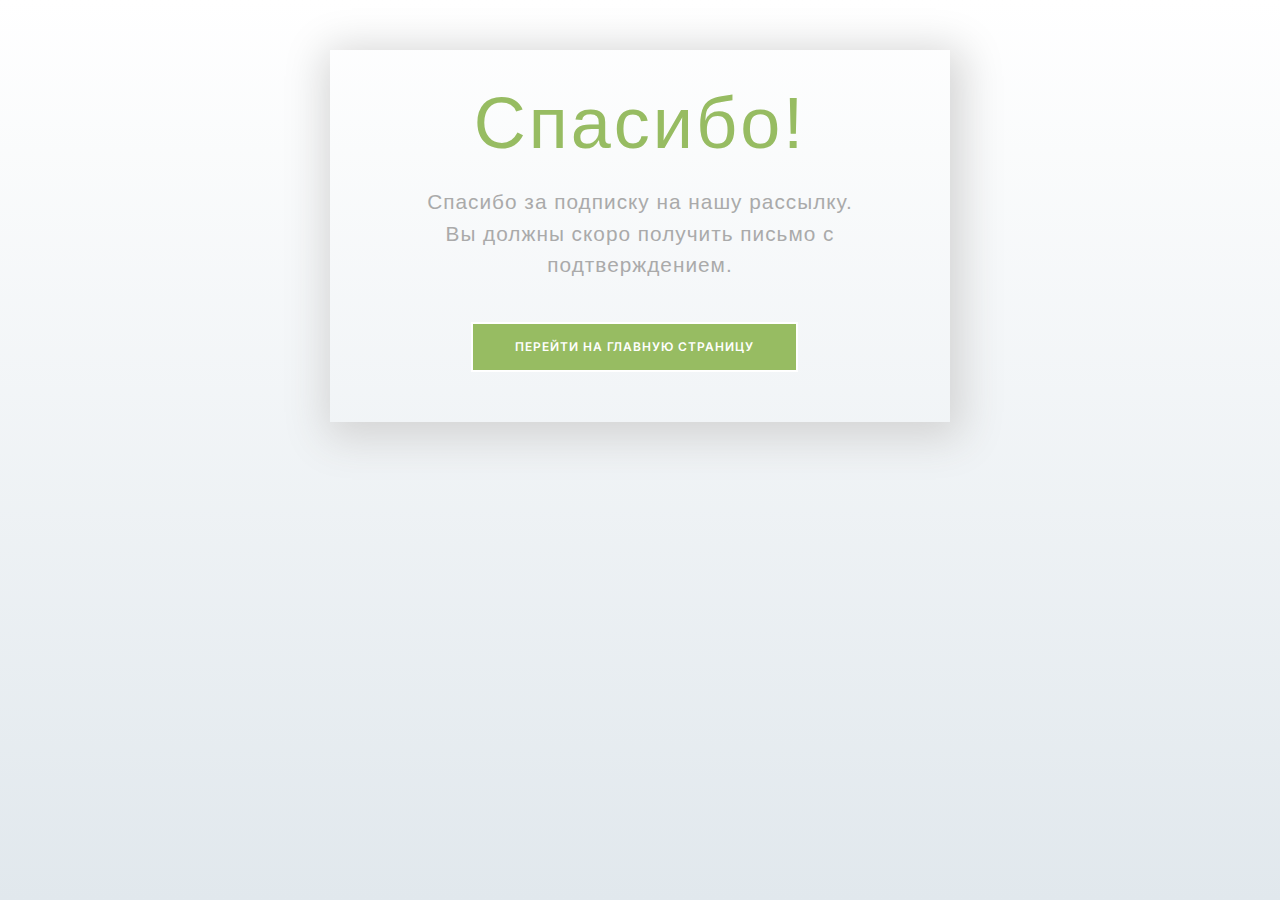
<file: thanks.html>
<!DOCTYPE html>
<html lang="en">
    <head>
        <meta charset="utf-8" />
        <title>KazMineral Invest</title>
        <meta content="width=device-width, initial-scale=1.0" name="viewport" />
        <meta
            content="драгоценные металлы, редкие металлы, редкоземельные элементы, добыча полезных ископаемых, минералы, ресурсы, геология, промышленность, перспективы добычи, производство металлов, минералогия, промышленное развитие"
            name="keywords"
        />
        <meta
            content="Уникальный курс по теме: драгоценные металлы, редкие и редкоземельные элементы. Производство, геологические аспекты, ресурсы и добыча полезных ископаемых. Практический подход к пониманию минералов и промышленности, связанной с редкими металлами."
            name="description"
        />

        <!-- Google Web Fonts -->
        <link rel="preconnect" href="https://fonts.googleapis.com" />
        <link rel="preconnect" href="https://fonts.gstatic.com" crossorigin />
        <link
            href="https://fonts.googleapis.com/css2?family=DM+Sans:ital,opsz,wght@0,9..40,100..1000;1,9..40,100..1000&family=Inter:slnt,wght@-10..0,100..900&display=swap"
            rel="stylesheet"
        />

        <link rel="shortcut icon" href="img/favicon.png" type="image/x-icon" />

        <!-- Icon Font Stylesheet -->
        <link
            rel="stylesheet"
            href="https://use.fontawesome.com/releases/v5.15.4/css/all.css"
        />
        <link
            href="https://cdn.jsdelivr.net/npm/bootstrap-icons@1.4.1/font/bootstrap-icons.css"
            rel="stylesheet"
        />

        <!-- Libraries Stylesheet -->
        <link rel="stylesheet" href="lib/animate/animate.min.css" />
        <link href="lib/lightbox/css/lightbox.min.css" rel="stylesheet" />
        <link
            href="lib/owlcarousel/assets/owl.carousel.min.css"
            rel="stylesheet"
        />

        <!-- Customized Bootstrap Stylesheet -->
        <link href="css/bootstrap.min.css" rel="stylesheet" />

        <!-- Template Stylesheet -->
        <link href="css/style.css" rel="stylesheet" />
        <link href="css/thanks.css" rel="stylesheet" />
    </head>
    <body>
        <div class="content">
            <div class="wrapper-1">
                <div class="wrapper-2">
                    <h1>Спасибо!</h1>
                    <p>Спасибо за подписку на нашу рассылку.</p>
                    <p>Вы должны скоро получить письмо с подтверждением.</p>
                    <a href="index.html">
                        <button class="go-home">
                            Перейти на главную страницу
                        </button>
                    </a>
                </div>
            </div>
        </div>
    </body>
</html>
</file>
<file: css/style.css>
/*** Spinner Start ***/
#spinner {
    opacity: 0;
    visibility: hidden;
    transition: opacity 0.5s ease-out, visibility 0s linear 0.5s;
    z-index: 99999;
}

#spinner.show {
    transition: opacity 0.5s ease-out, visibility 0s linear 0s;
    visibility: visible;
    opacity: 1;
}
/*** Spinner End ***/

.back-to-top {
    position: fixed;
    right: 30px;
    bottom: 30px;
    transition: 0.5s;
    z-index: 99;
}

/*** Button Start ***/
.btn {
    font-weight: 600;
    transition: 0.5s;
}

.btn-square {
    width: 32px;
    height: 32px;
}

.btn-sm-square {
    width: 34px;
    height: 34px;
}

.btn-md-square {
    width: 44px;
    height: 44px;
}

.btn-lg-square {
    width: 56px;
    height: 56px;
}

.btn-xl-square {
    width: 66px;
    height: 66px;
}

.btn-square,
.btn-sm-square,
.btn-md-square,
.btn-lg-square,
.btn-xl-square {
    padding: 0;
    display: flex;
    align-items: center;
    justify-content: center;
    font-weight: normal;
}

.btn.btn-primary {
    color: var(--bs-white);
    border: none;
}

.btn.btn-primary:hover {
    background: var(--bs-dark);
    color: var(--bs-white);
}

.btn.btn-light {
    color: var(--bs-primary);
    border: none;
}

.btn.btn-light:hover {
    color: var(--bs-white);
    background: var(--bs-dark);
}

.btn.btn-dark {
    color: var(--bs-white);
    border: none;
}

.btn.btn-dark:hover {
    color: var(--bs-primary);
    background: var(--bs-light);
}

/*** Topbar Start ***/
.topbar .dropdown-toggle::after {
    border: none;
    content: "\f107";
    font-family: "Font Awesome 5 Free";
    font-weight: 600;
    vertical-align: middle;
    margin-left: 8px;
    color: var(--bs-primary);
}

.topbar .dropdown .dropdown-menu a:hover {
    background: var(--bs-primary);
    color: var(--bs-white);
}

.topbar .dropdown .dropdown-menu {
    transform: rotateX(0deg);
    visibility: visible;
    background: var(--bs-light);
    padding-top: 10px;
    border: 0;
    transition: 0.5s;
    opacity: 1;
}
/*** Topbar End ***/

/*** Navbar Start ***/
.nav-bar {
    background: var(--bs-white);
    transition: 1s;
}

.navbar-light .navbar-brand img {
    max-height: 60px;
    transition: 0.5s;
}

.nav-bar .navbar-light .navbar-brand img {
    max-height: 50px;
}

.navbar .navbar-nav .nav-item .nav-link {
    padding: 0;
}

.navbar .navbar-nav .nav-item {
    display: flex;
    align-items: center;
    padding: 15px;
}

.navbar-light .navbar-nav .nav-item:hover,
.navbar-light .navbar-nav .nav-item.active,
.navbar-light .navbar-nav .nav-item:hover .nav-link,
.navbar-light .navbar-nav .nav-item.active .nav-link {
    color: var(--bs-primary);
}

@media (max-width: 991px) {
    .navbar {
        padding: 20px 0;
    }

    .navbar .navbar-nav .nav-link {
        padding: 0;
    }

    .navbar .navbar-nav .nav-item {
        display: flex;
        padding: 20px;
        flex-direction: column;
        justify-content: start;
        align-items: start;
    }

    .navbar .navbar-nav .nav-btn {
        display: flex;
        justify-content: start;
    }

    .navbar .navbar-nav {
        width: 100%;
        display: flex;
        margin-top: 20px;
        padding-bottom: 20px;
        background: var(--bs-light);
        border-radius: 10px;
    }

    .navbar.navbar-expand-lg .navbar-toggler {
        padding: 8px 15px;
        border: 1px solid var(--bs-primary);
        color: var(--bs-primary);
    }
}

.navbar .dropdown-toggle::after {
    border: none;
    content: "\f107";
    font-family: "Font Awesome 5 Free";
    font-weight: 600;
    vertical-align: middle;
    margin-left: 8px;
}

.dropdown .dropdown-menu .dropdown-item:hover {
    background: var(--bs-primary);
    color: var(--bs-white);
}

@media (min-width: 992px) {
    .navbar {
        padding: 20px 0;
    }

    .navbar .nav-btn {
        display: flex;
        align-items: center;
        justify-content: end;
    }

    .navbar .navbar-nav {
        width: 100%;
        display: flex;
        justify-content: center;
        align-items: center;
        background: var(--bs-light);
        border-radius: 10px;
    }

    .navbar .navbar-nav .nav-btn {
        width: 100%;
        display: flex;
        margin-left: auto;
    }

    .navbar .nav-item .dropdown-menu {
        display: block;
        visibility: hidden;
        top: 100%;
        transform: rotateX(-75deg);
        transform-origin: 0% 0%;
        border: 0;
        border-radius: 10px;
        transition: 0.5s;
        opacity: 0;
    }

    .navbar .nav-item:hover .dropdown-menu {
        transform: rotateX(0deg);
        visibility: visible;
        margin-top: 20px;
        background: var(--bs-light);
        transition: 0.5s;
        opacity: 1;
    }
}
/*** Navbar End ***/

/*** Carousel Hero Header Start ***/
.header-carousel .header-carousel-item {
    height: 700px;
}

.header-carousel .owl-nav .owl-prev,
.header-carousel .owl-nav .owl-next {
    position: absolute;
    width: 60px;
    height: 60px;
    border-radius: 60px;
    background: var(--bs-light);
    color: var(--bs-primary);
    font-size: 26px;
    display: flex;
    align-items: center;
    justify-content: center;
    transition: 0.5s;
}

.header-carousel .owl-nav .owl-prev {
    bottom: 30px;
    left: 50%;
    transform: translateX(-50%);
    margin-left: 30px;
}
.header-carousel .owl-nav .owl-next {
    bottom: 30px;
    right: 50%;
    transform: translateX(-50%);
    margin-right: 30px;
}

.header-carousel .owl-nav .owl-prev:hover,
.header-carousel .owl-nav .owl-next:hover {
    box-shadow: inset 0 0 100px 0 var(--bs-secondary);
    color: var(--bs-white);
}

.header-carousel .header-carousel-item .carousel-caption {
    position: absolute;
    width: 100%;
    height: 100%;
    left: 0;
    bottom: 0;
    background: rgba(0, 0, 0, 0.2);
    display: flex;
    align-items: center;
}

@media (max-width: 991px) {
    .header-carousel .header-carousel-item .carousel-caption {
        padding-top: 45px;
    }

    .header-carousel .header-carousel-item {
        height: 1300px;
    }
}

@media (max-width: 767px) {
    .header-carousel .header-carousel-item {
        height: 950px;
    }

    .header-carousel .owl-nav .owl-prev {
        bottom: -30px;
        left: 50%;
        transform: translateX(-50%);
        margin-left: -45px;
    }

    .header-carousel .owl-nav .owl-next {
        bottom: -30px;
        left: 50%;
        transform: translateX(-50%);
        margin-left: 45px;
    }
}
/*** Carousel Hero Header End ***/

/*** Single Page Hero Header Start ***/
.bg-breadcrumb {
    position: relative;
    overflow: hidden;
    background: linear-gradient(rgba(1, 95, 201, 0.9), rgba(0, 0, 0, 0.2)),
        url(../img/bg-breadcrumb.jpg);
    background-position: center center;
    background-repeat: no-repeat;
    background-size: cover;
    padding: 60px 0 60px 0;
    transition: 0.5s;
}

.bg-breadcrumb .breadcrumb {
    position: relative;
}

.bg-breadcrumb .breadcrumb .breadcrumb-item a {
    color: var(--bs-white);
}
/*** Single Page Hero Header End ***/

/*** Feature Start ***/
.feature .feature-item {
    border-radius: 10px;
    background: var(--bs-white);
    transition: 0.5s;
}

.feature .feature-item:hover {
    background: var(--bs-primary);
}

.feature .feature-item .feature-icon {
    position: relative;
    width: 100px;
    display: inline-flex;
    align-items: center;
    justify-content: center;
    border-bottom-left-radius: 10px;
    border-bottom-right-radius: 10px;
    background: var(--bs-light);
}

.feature .feature-item:hover .feature-icon i {
    z-index: 9;
}

.feature .feature-item .feature-icon::after {
    content: "";
    position: absolute;
    width: 100%;
    height: 0;
    top: 0;
    left: 0;
    border-bottom-left-radius: 10px;
    border-bottom-right-radius: 10px;
    background: var(--bs-dark);
    transition: 0.5s;
    z-index: 1;
}

.feature .feature-item:hover .feature-icon::after {
    height: 100%;
}

.feature .feature-item .feature-icon {
    color: var(--bs-primary);
}

.feature .feature-item .feature-icon,
.feature .feature-item h4,
.feature .feature-item p {
    transition: 0.5s;
}

.feature .feature-item:hover .feature-icon {
    color: var(--bs-white);
}
.feature .feature-item:hover h4,
.feature .feature-item:hover p {
    color: var(--bs-white);
}

.feature .feature-item:hover a.btn {
    background: var(--bs-white);
    color: var(--bs-primary);
}

.feature .feature-item:hover a.btn:hover {
    background: var(--bs-dark);
    color: var(--bs-white);
}
/*** Feature End ***/

/*** Service Start ***/
.service .service-item {
    border-radius: 10px;
}
.service .service-item .service-img {
    position: relative;
    overflow: hidden;
    border-top-left-radius: 10px;
    border-top-right-radius: 10px;
}

.service .service-item .service-img img {
    transition: 0.5s;
}

.service .service-item:hover .service-img img {
    transform: scale(1.1);
}

.service .service-item .service-img::after {
    content: "";
    position: absolute;
    width: 100%;
    height: 0;
    top: 0;
    left: 0;
    border-top-left-radius: 10px;
    border-top-right-radius: 10px;
    background: rgba(1, 95, 201, 0.2);
    transition: 0.5s;
    z-index: 1;
}

.service .service-item:hover .service-img::after {
    height: 100%;
}

.service .service-item .service-img .service-icon {
    position: absolute;
    width: 70px;
    bottom: 0;
    right: 25px;
    border-top-left-radius: 10px;
    border-top-right-radius: 10px;
    background: var(--bs-light);
    display: flex;
    align-items: center;
    justify-content: center;
    transition: 0.5s;
    z-index: 9;
}

.service .service-item .service-img .service-icon i {
    color: var(--bs-primary);
    transition: 0.5s;
}

.service .service-item:hover .service-img .service-icon i {
    transform: rotateX(360deg);
    color: var(--bs-white);
}

.service .service-item:hover .service-img .service-icon {
    bottom: 0;
    color: var(--bs-white);
    background: var(--bs-primary);
}

.service .service-content {
    position: relative;
    border-bottom-left-radius: 10px;
    border-bottom-right-radius: 10px;
    background: var(--bs-light);
}

.service .service-item .service-content .service-content-inner {
    position: relative;
    z-index: 9;
}

.service .service-item .service-content .service-content-inner .h4,
.service .service-item .service-content .service-content-inner p {
    transition: 0.5s;
}

.service .service-item:hover .service-content .service-content-inner .h4,
.service .service-item:hover .service-content .service-content-inner p {
    color: var(--bs-white);
}

.service
    .service-item:hover
    .service-content
    .service-content-inner
    .btn.btn-primary {
    color: var(--bs-primary);
    background: var(--bs-white);
}

.service
    .service-item:hover
    .service-content
    .service-content-inner
    .btn.btn-primary:hover {
    color: var(--bs-white);
    background: var(--bs-dark);
}

.service .service-item:hover .service-content .service-content-inner .h4:hover {
    color: var(--bs-dark);
}

.service .service-item .service-content::after {
    content: "";
    position: absolute;
    width: 100%;
    height: 0;
    bottom: 0;
    left: 0;
    border-bottom-left-radius: 10px;
    border-bottom-right-radius: 10px;
    background: var(--bs-primary);
    transition: 0.5s;
    z-index: 1;
}

.service .service-item:hover .service-content::after {
    height: 100%;
}
/*** Service End ***/

/*** FAQs Start ***/
.faq-section .accordion .accordion-item .accordion-header .accordion-button {
    color: var(--bs-white);
    background: rgba(1, 95, 201, 0.8);
    font-size: 18px;
}

.faq-section
    .accordion
    .accordion-item
    .accordion-header
    .accordion-button.collapsed {
    color: var(--bs-primary);
    background: var(--bs-light);
}
/*** FAQs End ***/

/*** Blog Start ***/
.blog .blog-item {
    border-radius: 10px;
    transition: 0.5s;
}

.blog .blog-item:hover {
    box-shadow: 0 0 45px rgba(0, 0, 0, 0.1);
}

.blog .blog-item:hover .blog-content {
    background: var(--bs-white);
}

.blog .blog-item .blog-img {
    border-top-left-radius: 10px;
    border-top-right-radius: 10px;
    position: relative;
    overflow: hidden;
}

.blog .blog-item .blog-img img {
    transition: 0.5s;
}

.blog .blog-item:hover .blog-img img {
    transform: scale(1.2);
}

.blog .blog-item .blog-img::after {
    content: "";
    position: absolute;
    width: 100%;
    height: 0;
    top: 0;
    left: 0;
    border-top-left-radius: 10px;
    border-top-right-radius: 10px;
    background: rgba(1, 95, 201, 0.2);
    transition: 0.5s;
    z-index: 1;
}

.blog .blog-item:hover .blog-img::after {
    height: 100%;
}

.blog .blog-item .blog-img .blog-categiry {
    position: absolute;
    bottom: 0;
    right: 0;
    border-top-left-radius: 10px;
    display: inline-flex;
    color: var(--bs-white);
    background: var(--bs-primary);
    z-index: 9;
}

.blog .blog-item .blog-content {
    border-bottom-left-radius: 10px;
    border-bottom-right-radius: 10px;
    background: var(--bs-light);
}

.blog .blog-item .blog-content a.btn {
    color: var(--bs-dark);
}

.blog .blog-item:hover .blog-content a.btn:hover {
    color: var(--bs-primary);
}
/*** Blog End ***/

/*** Team Start ***/
.team .team-item .team-img {
    position: relative;
    overflow: hidden;
    border-top-left-radius: 10px;
    border-top-right-radius: 10px;
}

.team .team-item .team-img img {
    transition: 0.5s;
}

.team .team-item:hover .team-img img {
    transform: scale(1.1);
}

.team .team-item .team-img::after {
    content: "";
    position: absolute;
    width: 100%;
    height: 0;
    top: 0;
    left: 0;
    border-top-left-radius: 10px;
    border-top-right-radius: 10px;
    transition: 0.5s;
}

.team .team-item:hover .team-img::after {
    height: 100%;
    background: rgba(255, 255, 255, 0.3);
}

.team .team-item .team-img .team-icon {
    position: absolute;
    bottom: 20px;
    right: 20px;
    margin-bottom: -100%;
    transition: 0.5s;
    z-index: 9;
}

.team .team-item:hover .team-img .team-icon {
    margin-bottom: 0;
}

.team .team-item .team-title {
    color: var(--bs-white);
    background: var(--bs-primary);
    border-bottom-left-radius: 10px;
    border-bottom-right-radius: 10px;
    transition: 0.5s;
}

.team .team-item .team-title h4 {
    color: var(--bs-white);
}

.team .team-item:hover .team-title {
    background: var(--bs-dark);
}
/*** Team End ***/

/*** Testimonial Start ***/
.testimonial-carousel .owl-stage-outer {
    margin-top: 58px;
    margin-right: -1px;
}

.testimonial .owl-nav .owl-prev {
    position: absolute;
    top: -58px;
    left: 0;
    background: var(--bs-primary);
    color: var(--bs-white);
    padding: 5px 30px;
    border-radius: 30px;
    transition: 0.5s;
}

.testimonial .owl-nav .owl-prev:hover {
    background: var(--bs-dark);
    color: var(--bs-white);
}

.testimonial .owl-nav .owl-next {
    position: absolute;
    top: -58px;
    right: 0;
    background: var(--bs-primary);
    color: var(--bs-white);
    padding: 5px 30px;
    border-radius: 30px;
    transition: 0.5s;
}

.testimonial .owl-nav .owl-next:hover {
    background: var(--bs-dark);
    color: var(--bs-white);
}
/*** Testimonial End ***/

/*** Contact Start ***/
.contact .contact-img {
    position: relative;
}

.contact .contact-img::after {
    content: "";
    position: absolute;
    width: 100%;
    height: 100%;
    top: 0;
    left: 0;
    border-radius: 30% 70% 70% 30% / 30% 30% 70% 70%;
    background: rgba(255, 255, 255, 0.9);
    z-index: 1;
    animation-name: image-efects;
    animation-duration: 10s;
    animation-delay: 1s;
    animation-iteration-count: infinite;
    animation-direction: alternate;
    transition: 0.5s;
}

@keyframes image-efects {
    0% {
        border-radius: 30% 70% 70% 30% / 30% 30% 70% 70%;
    }

    25% {
        border-radius: 35% 65% 27% 73% / 71% 25% 75% 29%;
    }

    50% {
        border-radius: 41% 59% 45% 55% / 32% 21% 79% 68%;
    }

    75% {
        border-radius: 69% 31% 39% 61% / 70% 83% 17% 30%;
    }

    100% {
        border-radius: 30% 70% 70% 30% / 30% 30% 70% 70%;
    }
}

.contact .contact-img .contact-img-inner {
    position: relative;
    z-index: 9;
}
/*** Contact End ***/

/*** Footer Start ***/
.footer {
    background: var(--bs-dark);
}

.footer .footer-item {
    display: flex;
    flex-direction: column;
}

.footer .footer-item a {
    line-height: 35px;
    color: var(--bs-body);
    transition: 0.5s;
}

.footer .footer-item p {
    line-height: 35px;
}

.footer .footer-item a:hover {
    color: var(--bs-primary);
}

.footer .footer-item .footer-btn a,
.footer .footer-item .footer-btn a i {
    transition: 0.5s;
}

.footer .footer-item .footer-btn a:hover {
    background: var(--bs-white);
}

.footer .footer-item .footer-btn a:hover i {
    color: var(--bs-primary);
}

.footer .footer-item .footer-instagram {
    position: relative;
    overflow: hidden;
}

.footer .footer-item .footer-instagram img {
    transition: 0.5s;
}

.footer .footer-item .footer-instagram:hover img {
    transform: scale(1.2);
}

.footer .footer-item .footer-instagram .footer-search-icon {
    position: absolute;
    width: 100%;
    height: 100%;
    top: 0;
    left: 0;
    display: flex;
    align-items: center;
    justify-content: center;
    transition: 0.5s;
    opacity: 0;
}

.footer .footer-item .footer-instagram:hover .footer-search-icon {
    opacity: 1;
    background: rgba(0, 0, 0, 0.6);
}

.footer .footer-item .footer-btn a {
    background: var(--bs-light);
    color: var(--bs-primary);
}

.footer .footer-item .footer-btn a:hover {
    background: var(--bs-primary);
}

.footer .footer-item .footer-btn a:hover i {
    color: var(--bs-white);
}
/*** Footer End ***/

/*** copyright Start ***/
.copyright {
    background: var(--bs-dark);
    border-top: 1px solid rgba(255, 255, 255, 0.08);
}
/*** copyright end ***/

@media (max-width: 700px) {
    .cookie-wrapper {
        width: 100%;
    }
}

.cookie-wrapper {
    position: fixed;
    bottom: 0px;
    right: 0;
    width: 100%;
    background: #fff;
    padding: 15px 25px 22px;
    transition: right 0.3s ease;
    box-shadow: 0 5px 10px rgb(0, 0, 0);
    z-index: 999;
}

.cookie-wrapper * {
    font-family: "Raleway", sans-serif;
}

.cookie-wrapper .show {
    right: 20px;
}

.hidden {
    display: none;
}
header i {
    color: #97bc62ff;
    font-size: 32px;
    text-align: center;
}
header h2 {
    color: #97bc62ff;
    font-weight: 500;
    text-align: center;
}
.data {
    text-align: center;
}
.data p a {
    color: #97bc62ff;
    text-decoration: none;
    text-align: center !important;
}
.data p a:hover {
    text-decoration: underline;
}
.buttons {
    padding: 20px 0px;
    text-align: center;
}
.buttons .cookie-button {
    border: 2px solid #97bc62ff;
    color: #fff;
    padding: 8px 0;
    background: #97bc62ff;
    cursor: pointer;
    width: calc(100% / 2 - 10px);
    transition: all 0.5s ease;
    max-width: 150px;
    border-radius: 0;
}
.buttons #acceptBtn:hover {
    background-color: transparent;
    color: #97bc62ff;
}
#declineBtn {
    background-color: #fff;
    color: #97bc62ff;
}
#declineBtn:hover {
    background-color: #97bc62ff;
    color: #fff;
}
/* Footer Style */
</file>
<file: css/thanks.css>
* {
    box-sizing: border-box;
}
body {
    background: #ffffff;
    background: linear-gradient(to bottom, #ffffff 0%, #e1e8ed 100%);
    filter: progid:DXImageTransform.Microsoft.gradient( startColorstr='#ffffff', endColorstr='#e1e8ed',GradientType=0 );
    height: 100%;
    margin: 0;
    background-repeat: no-repeat;
    background-attachment: fixed;
}

.wrapper-1 {
    width: 100%;
    height: 100vh;
    display: flex;
    flex-direction: column;
}
.wrapper-2 {
    padding: 30px;
    text-align: center;
}
h1 {
    font-family: "Raleway", sans-serif;
    font-size: 4em;
    letter-spacing: 3px;
    color: #97bc62ff;
    margin: 0;
    margin-bottom: 20px;
}
.wrapper-2 p {
    margin: 0;
    font-size: 1.3em;
    color: #aaa;
    font-family: "Raleway", sans-serif;
    letter-spacing: 1px;
}
.go-home {
    background: #97bc62ff;
    border: 2px solid #ffffff;
    color: #ffffff;
    font-weight: 600;
    letter-spacing: 1px;
    font-size: 12px;
    padding: 14px 42px;
    margin-top: 42px;
    margin-right: 12px;
    -webkit-transition: all 0.4s ease-in-out;
    transition: all 0.4s ease-in-out;
    visibility: visible;
    animation-delay: 2.3s;
    animation-name: fadeInUp;
    text-decoration: none;
    text-transform: uppercase;
    cursor: pointer;
    border-radius: 0;
}
.go-home:hover {
    background: transparent;
    border-color: #97bc62ff;
}
a:hover .go-home {
    color: #97bc62ff;
}
.go-home a {
    text-decoration: none;
    color: #fff;
}

.footer-like {
    margin-top: auto;
    background: #d7e6fe;
    padding: 6px;
    text-align: center;
}
.footer-like p {
    margin: 0;
    padding: 4px;
    color: #ffc107;
    font-family: "Source Sans Pro", sans-serif;
    letter-spacing: 1px;
}
.footer-like p a {
    text-decoration: none;
    color: #ffc107;
    font-weight: 600;
}

@media (min-width: 360px) {
    h1 {
        font-size: 4.5em;
    }
    .go-home {
        margin-bottom: 20px;
    }
}

@media (min-width: 600px) {
    .content {
        max-width: 1000px;
        margin: 0 auto;
    }
    .wrapper-1 {
        height: initial;
        max-width: 620px;
        margin: 0 auto;
        margin-top: 50px;
        box-shadow: 4px 8px 40px 8px lightgray;
    }
}
</file>
